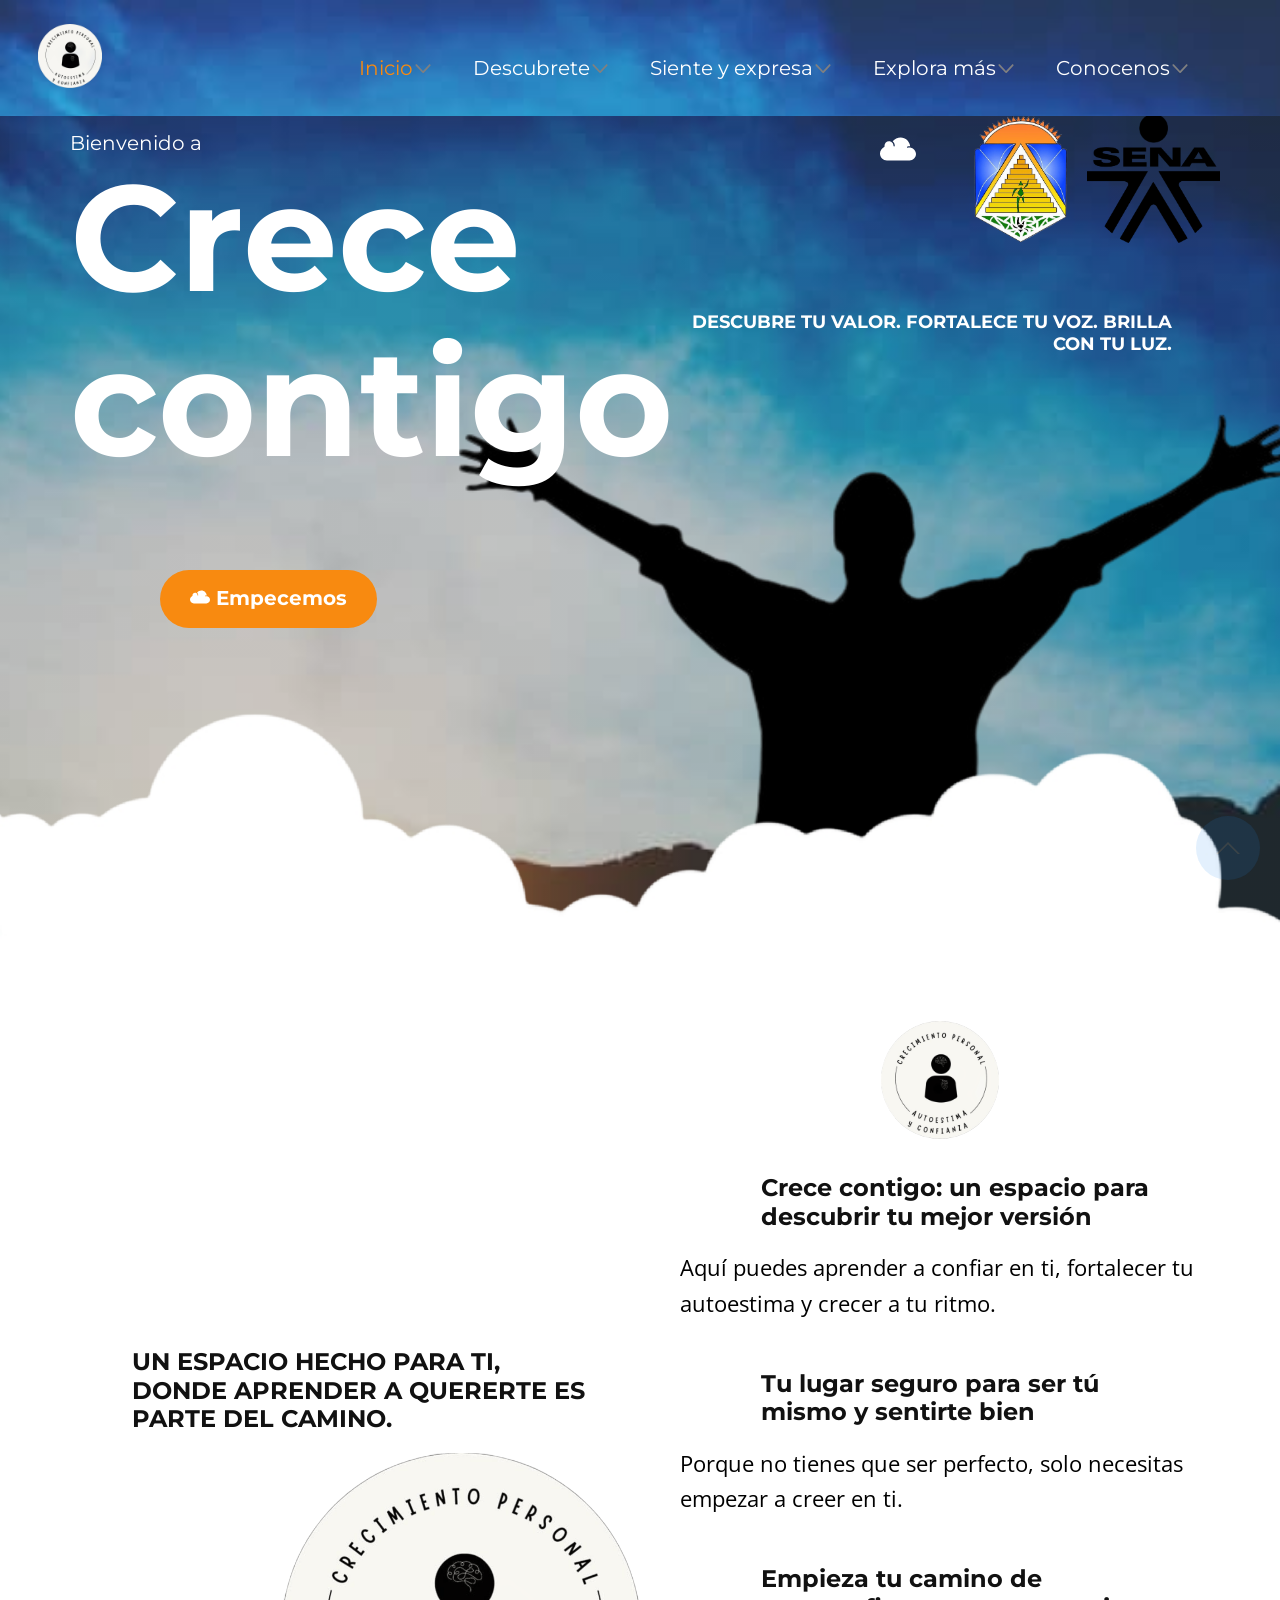
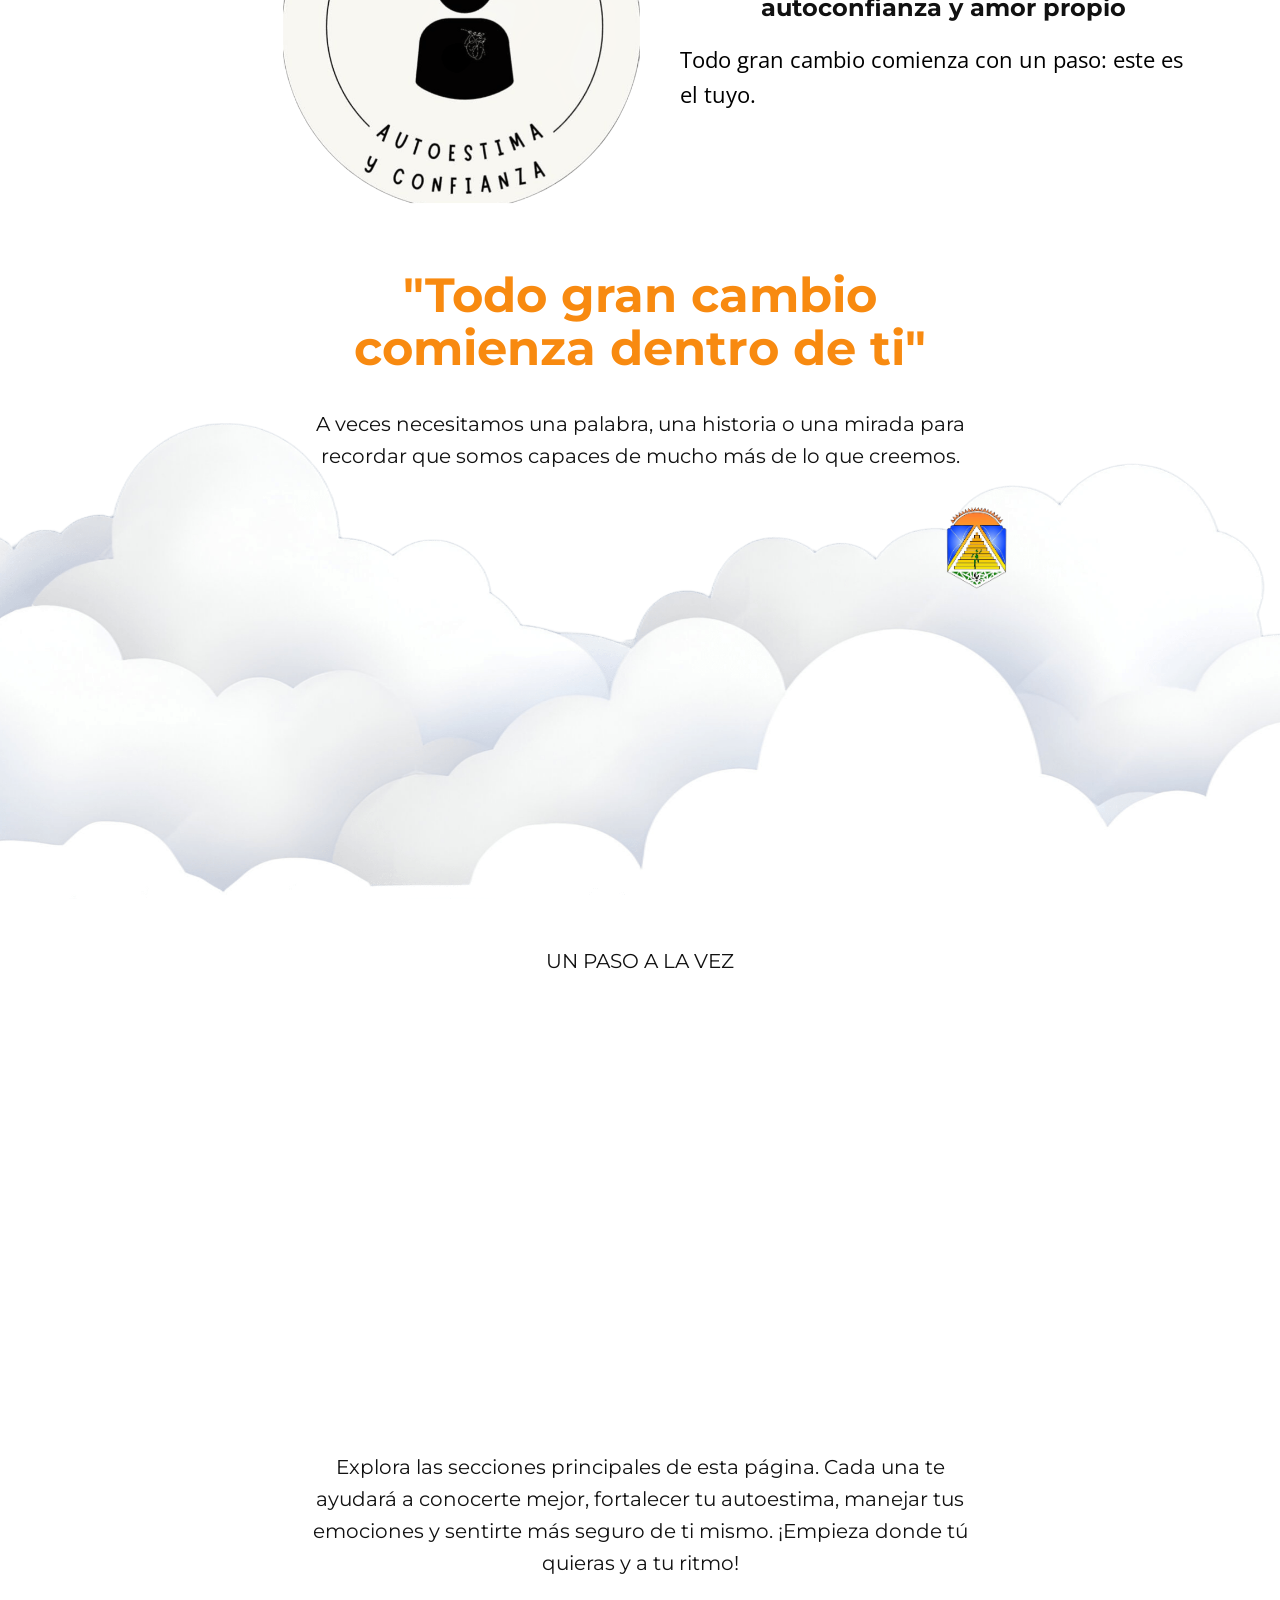
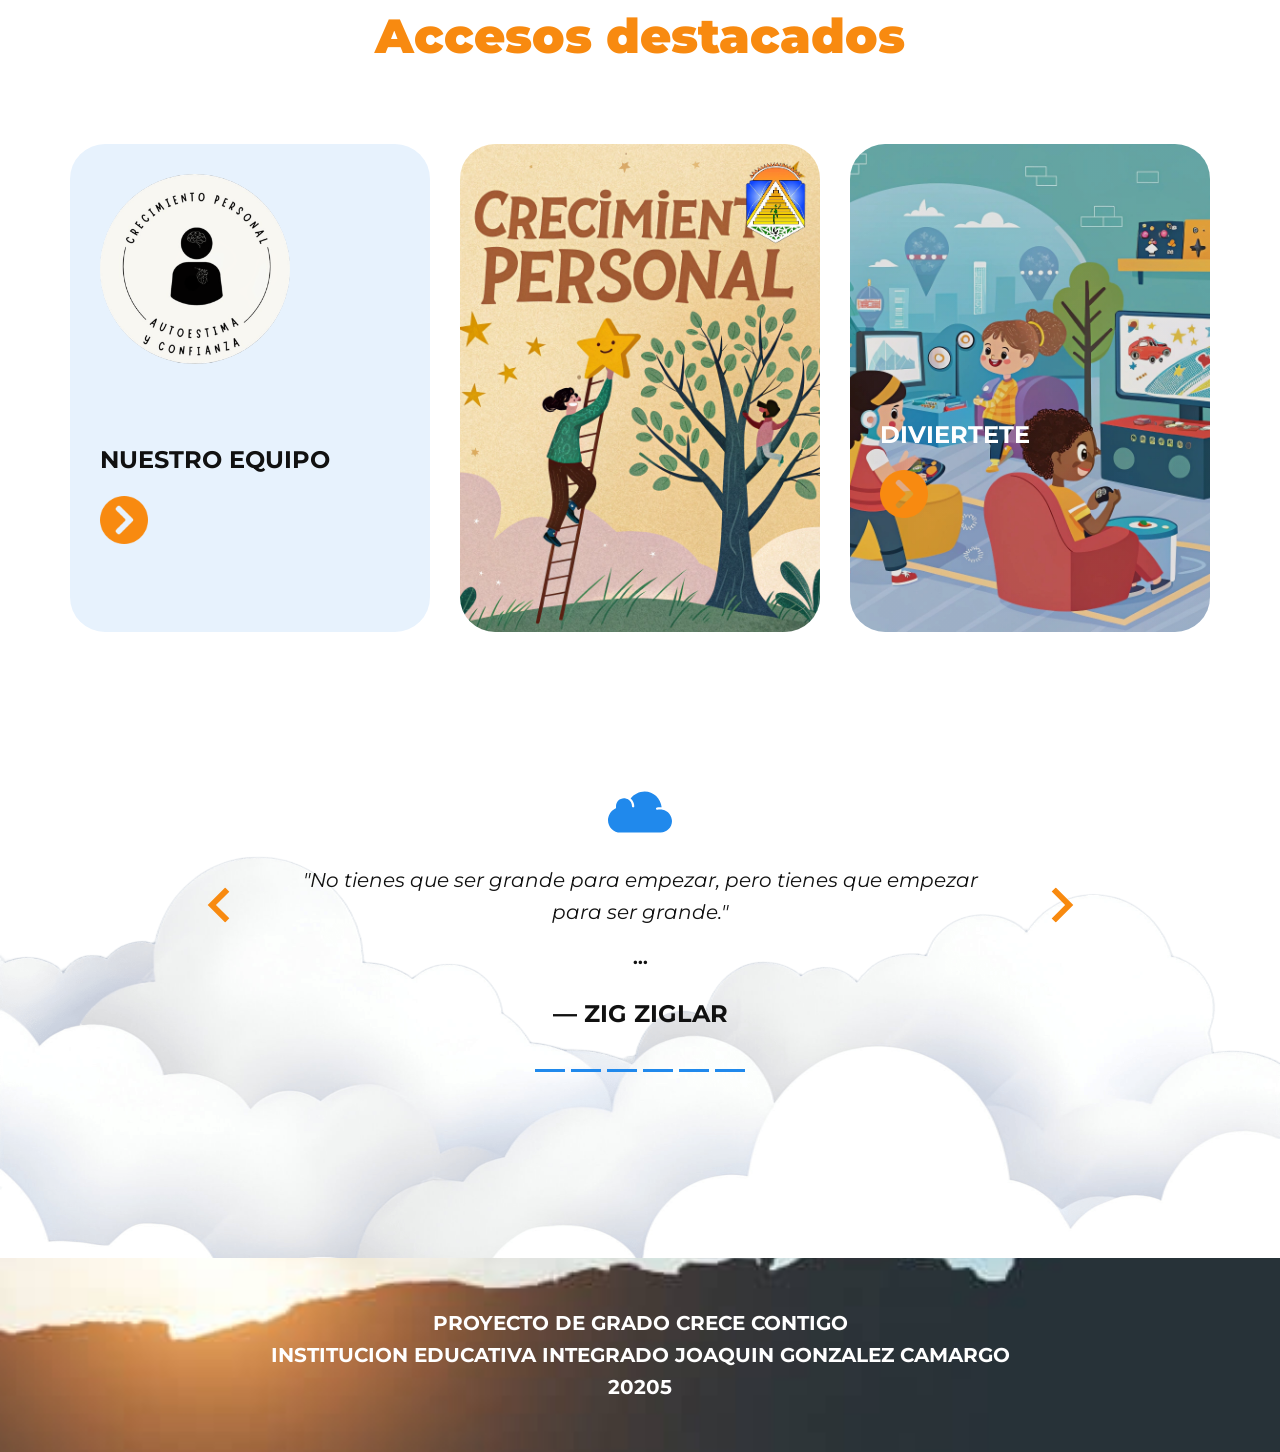
<file: index.html>
<!DOCTYPE html>
<html style="font-size: 16px;" lang="es"><head>
    <meta name="viewport" content="width=device-width, initial-scale=1.0">
    <meta charset="utf-8">
    <meta name="keywords" content="Crece contigo">
    <meta name="description" content="">
    <title>Inicio</title>
    <link rel="stylesheet" href="Styles.css" media="screen">
<link rel="stylesheet" href="index.css" media="screen">
    <script class="u-script" type="text/javascript" src="Java.js" defer=""></script>
    <script class="u-script" type="text/javascript" src="Javascript.js" defer=""></script>
    <meta name="generator" content="1">
    
    
    
    
    
    
    
    
    
    
    
    
    
    
    
    
    
    <link id="u-page-google-font" rel="stylesheet" href="https://fonts.googleapis.com/css2?display=swap&amp;family=Roboto:ital,wght@0,100;0,200;0,300;0,400;0,500;0,600;0,700;0,800;0,900;1,100;1,200;1,300;1,400;1,500;1,600;1,700;1,800;1,900&amp;family=Open+Sans:ital,wght@0,300;0,400;0,500;0,600;0,700;0,800;1,300;1,400;1,500;1,600;1,700;1,800&amp;family=Montserrat:ital,wght@0,100;0,200;0,300;0,400;0,500;0,600;0,700;0,800;0,900;1,100;1,200;1,300;1,400;1,500;1,600;1,700;1,800;1,900">
    <script type="application/ld+json"></script>
    <meta name="theme-color" content="#2089ec">
    <meta property="og:title" content="Inicio">
    <meta property="og:description" content="">
    <meta property="og:type" content="website">
    <link rel="canonical" href="/">
  <meta data-intl-tel-input-cdn-path="intlTelInput/"></head>
  <body data-home-page="https://crece-contigo-nuevo-final.nicepage.io/Inicio.html?version=f251a2a5-3f91-20c2-b6b8-d2f2d0a01623" data-home-page-title="Inicio" data-path-to-root="./" data-include-products="false" class="u-body u-clearfix u-xl-mode" data-lang="es"><header class="u-clearfix u-header u-image u-sticky u-sticky-4fe4 u-header" id="sec-fdf1"><div class="u-clearfix u-sheet u-valign-middle-md u-valign-middle-sm u-valign-middle-xs u-sheet-1">
        <a href="#" class="u-image u-logo u-image-1" data-image-width="640" data-image-height="640">
          <img src="images/logocmp.png" class="u-logo-image u-logo-image-1">
        </a>
        <nav class="u-dropdown-icon u-menu u-menu-dropdown u-offcanvas u-menu-1" role="navigation" data-responsive-from="MD">
          <div class="menu-collapse" style="font-size: 1.25rem; letter-spacing: 0px;">
            <a class="u-button-style u-custom-color u-custom-left-right-menu-spacing u-custom-padding-bottom u-custom-text-color u-custom-top-bottom-menu-spacing u-hamburger-link u-nav-link u-text-active-palette-1-base u-text-hover-palette-2-base" href="#" tabindex="-1" aria-label="Open menu" aria-controls="e5fe">
              <svg class="u-svg-link" viewBox="0 0 24 24"><use xlink:href="#menu-hamburger"></use></svg>
              <svg class="u-svg-content" version="1.1" id="menu-hamburger" viewBox="0 0 16 16" x="0px" y="0px" xmlns:xlink="http://www.w3.org/1999/xlink" xmlns="http://www.w3.org/2000/svg"><g><rect y="1" width="16" height="2"></rect><rect y="7" width="16" height="2"></rect><rect y="13" width="16" height="2"></rect>
</g></svg>
            </a>
          </div>
          <div class="u-custom-menu u-nav-container">
            <ul role="menubar" class="u-custom-font u-font-montserrat u-nav u-unstyled u-nav-1"><li role="none" class="u-nav-item"><a tabindex="-1" role="menuitem" class="u-button-style u-nav-link u-text-active-palette-2-base u-text-hover-palette-1-base u-text-white" href="index.html" aria-haspopup="true" style="padding: 10px 20px;">Inicio</a><div class="u-nav-popup"><ul role="menu" class="u-h-spacing-20 u-nav u-unstyled u-v-spacing-10" aria-label="Inicio menu"><li role="none" class="u-nav-item"><a tabindex="-1" role="menuitem" class="u-active-white u-button-style u-nav-link u-text-active-black u-text-black u-text-hover-black u-white" href="./#sec-ea2c" data-page-id="79108417">Todo cambio comienza dentro de ti</a>
</li><li role="none" class="u-nav-item"><a tabindex="-1" role="menuitem" class="u-active-white u-button-style u-nav-link u-text-active-black u-text-black u-text-hover-black u-white" href="./#sec-c515" data-page-id="79108417">Accesos destacados</a>
</li></ul>
</div>
</li><li role="none" class="u-nav-item"><a role="menuitem" class="u-button-style u-nav-link u-text-active-palette-2-base u-text-hover-palette-1-base u-text-white" href="Descubrete.html" style="padding: 10px 20px;">Descubrete</a><div class="u-nav-popup"><ul role="menu" class="u-h-spacing-20 u-nav u-unstyled u-v-spacing-10" aria-label="Descubrete menu"><li role="none" class="u-nav-item"><a tabindex="-1" role="menuitem" class="u-active-white u-button-style u-nav-link u-text-active-black u-text-black u-text-hover-black u-white" href="Descubrete.html#sec-4484" data-page-id="232547723">¿Que es la autoestima?</a>
</li><li role="none" class="u-nav-item"><a tabindex="-1" role="menuitem" class="u-active-white u-button-style u-nav-link u-text-active-black u-text-black u-text-hover-black u-white" href="Descubrete.html#sec-d410" data-page-id="232547723">Mi reflejo positivo</a>
</li><li role="none" class="u-nav-item"><a tabindex="-1" role="menuitem" class="u-active-white u-button-style u-nav-link u-text-active-black u-text-black u-text-hover-black u-white" href="Descubrete.html#sec-20c5" data-page-id="232547723">Reto de Autoestima</a>
</li><li role="none" class="u-nav-item"><a tabindex="-1" role="menuitem" class="u-active-white u-button-style u-nav-link u-text-active-black u-text-black u-text-hover-black u-white" href="Descubrete.html#sec-1a3b" data-page-id="232547723">Frase positiva</a>
</li></ul>
</div>
</li><li role="none" class="u-nav-item"><a role="menuitem" class="u-button-style u-nav-link u-text-active-palette-2-base u-text-hover-palette-1-base u-text-white" href="Siente-y-expresa.html" style="padding: 10px 20px;">Siente y expresa</a><div class="u-nav-popup"><ul role="menu" class="u-h-spacing-20 u-nav u-unstyled u-v-spacing-10" aria-label="Siente y expresa menu"><li role="none" class="u-nav-item"><a tabindex="-1" role="menuitem" class="u-active-white u-button-style u-nav-link u-text-active-black u-text-black u-text-hover-black u-white" href="Siente-y-expresa.html#sec-f88a" data-page-id="877425158">Formas de expresar lo que sientes</a>
</li><li role="none" class="u-nav-item"><a tabindex="-1" role="menuitem" class="u-active-white u-button-style u-nav-link u-text-active-black u-text-black u-text-hover-black u-white" href="Siente-y-expresa.html#sec-720f" data-page-id="877425158">¿Que son las emociones?</a>
</li><li role="none" class="u-nav-item"><a tabindex="-1" role="menuitem" class="u-active-white u-button-style u-nav-link u-text-active-black u-text-black u-text-hover-black u-white" href="Siente-y-expresa.html#sec-4c12" data-page-id="877425158">Testimonios</a>
</li><li role="none" class="u-nav-item"><a tabindex="-1" role="menuitem" class="u-active-white u-button-style u-nav-link u-text-active-black u-text-black u-text-hover-black u-white" href="Siente-y-expresa.html#sec-e314" data-page-id="877425158">Whatsapp</a>
</li></ul>
</div>
</li><li role="none" class="u-nav-item"><a role="menuitem" class="u-button-style u-nav-link u-text-active-palette-2-base u-text-hover-palette-1-base u-text-white" href="Explora-mas.html" style="padding: 10px 20px;">Explora más</a><div class="u-nav-popup"><ul role="menu" class="u-h-spacing-20 u-nav u-unstyled u-v-spacing-10" aria-label="Explora más menu"><li role="none" class="u-nav-item"><a tabindex="-1" role="menuitem" class="u-active-white u-button-style u-nav-link u-text-active-black u-text-black u-text-hover-black u-white" href="Explora-mas.html#sec-ed5d" data-page-id="291900789">Quiz</a>
</li><li role="none" class="u-nav-item"><a tabindex="-1" role="menuitem" class="u-active-white u-button-style u-nav-link u-text-active-black u-text-black u-text-hover-black u-white" href="Explora-mas.html#block-1" data-page-id="291900789">Reto del mes</a>
</li></ul>
</div>
</li><li role="none" class="u-nav-item"><a role="menuitem" class="u-button-style u-nav-link u-text-active-palette-2-base u-text-hover-palette-1-base u-text-white" href="Conocenos.html" style="padding: 10px 20px;">Conocenos</a><div class="u-nav-popup"><ul role="menu" class="u-h-spacing-20 u-nav u-unstyled u-v-spacing-10" aria-label="Conocenos menu"><li role="none" class="u-nav-item"><a tabindex="-1" role="menuitem" class="u-active-white u-button-style u-nav-link u-text-active-black u-text-black u-text-hover-black u-white" href="Conocenos.html#block-1" data-page-id="8979728">Nuestro equipo</a>
</li><li role="none" class="u-nav-item"><a tabindex="-1" role="menuitem" class="u-active-white u-button-style u-nav-link u-text-active-black u-text-black u-text-hover-black u-white" href="Conocenos.html#block-2" data-page-id="8979728">Nuestro fin</a>
</li></ul>
</div>
</li></ul>
          </div>
          <div class="u-custom-menu u-nav-container-collapse" id="e5fe" role="region" aria-label="Menu panel">
            <div class="u-black u-container-style u-inner-container-layout u-opacity u-opacity-95 u-sidenav">
              <div class="u-inner-container-layout u-sidenav-overflow">
                <div class="u-menu-close u-menu-close-1" tabindex="-1" aria-label="Close menu"></div>
                <ul class="u-align-center u-nav u-popupmenu-items u-unstyled u-nav-7" role="menubar"><li role="none" class="u-nav-item"><a tabindex="-1" role="menuitem" class="u-button-style u-nav-link" href="index.html" aria-haspopup="true">Inicio</a><div class="u-nav-popup"><ul role="menu" class="u-h-spacing-20 u-nav u-unstyled u-v-spacing-10" aria-label="Inicio menu"><li role="none" class="u-nav-item"><a tabindex="-1" role="menuitem" class="u-button-style u-nav-link" href="./#sec-ea2c" data-page-id="79108417">Todo cambio comienza dentro de ti</a>
</li><li role="none" class="u-nav-item"><a tabindex="-1" role="menuitem" class="u-button-style u-nav-link" href="./#sec-c515" data-page-id="79108417">Accesos destacados</a>
</li></ul>
</div>
</li><li role="none" class="u-nav-item"><a role="menuitem" class="u-button-style u-nav-link" href="Descubrete.html">Descubrete</a><div class="u-nav-popup"><ul role="menu" class="u-h-spacing-20 u-nav u-unstyled u-v-spacing-10" aria-label="Descubrete menu"><li role="none" class="u-nav-item"><a tabindex="-1" role="menuitem" class="u-button-style u-nav-link" href="Descubrete.html#sec-4484" data-page-id="232547723">¿Que es la autoestima?</a>
</li><li role="none" class="u-nav-item"><a tabindex="-1" role="menuitem" class="u-button-style u-nav-link" href="Descubrete.html#sec-d410" data-page-id="232547723">Mi reflejo positivo</a>
</li><li role="none" class="u-nav-item"><a tabindex="-1" role="menuitem" class="u-button-style u-nav-link" href="Descubrete.html#sec-20c5" data-page-id="232547723">Reto de Autoestima</a>
</li><li role="none" class="u-nav-item"><a tabindex="-1" role="menuitem" class="u-button-style u-nav-link" href="Descubrete.html#sec-1a3b" data-page-id="232547723">Frase positiva</a>
</li></ul>
</div>
</li><li role="none" class="u-nav-item"><a role="menuitem" class="u-button-style u-nav-link" href="Siente-y-expresa.html">Siente y expresa</a><div class="u-nav-popup"><ul role="menu" class="u-h-spacing-20 u-nav u-unstyled u-v-spacing-10" aria-label="Siente y expresa menu"><li role="none" class="u-nav-item"><a tabindex="-1" role="menuitem" class="u-button-style u-nav-link" href="Siente-y-expresa.html#sec-f88a" data-page-id="877425158">Formas de expresar lo que sientes</a>
</li><li role="none" class="u-nav-item"><a tabindex="-1" role="menuitem" class="u-button-style u-nav-link" href="Siente-y-expresa.html#sec-720f" data-page-id="877425158">¿Que son las emociones?</a>
</li><li role="none" class="u-nav-item"><a tabindex="-1" role="menuitem" class="u-button-style u-nav-link" href="Siente-y-expresa.html#sec-4c12" data-page-id="877425158">Testimonios</a>
</li><li role="none" class="u-nav-item"><a tabindex="-1" role="menuitem" class="u-button-style u-nav-link" href="Siente-y-expresa.html#sec-e314" data-page-id="877425158">Whatsapp</a>
</li></ul>
</div>
</li><li role="none" class="u-nav-item"><a role="menuitem" class="u-button-style u-nav-link" href="Explora-mas.html">Explora más</a><div class="u-nav-popup"><ul role="menu" class="u-h-spacing-20 u-nav u-unstyled u-v-spacing-10" aria-label="Explora más menu"><li role="none" class="u-nav-item"><a tabindex="-1" role="menuitem" class="u-button-style u-nav-link" href="Explora-mas.html#sec-ed5d" data-page-id="291900789">Quiz</a>
</li><li role="none" class="u-nav-item"><a tabindex="-1" role="menuitem" class="u-button-style u-nav-link" href="Explora-mas.html#block-1" data-page-id="291900789">Reto del mes</a>
</li></ul>
</div>
</li><li role="none" class="u-nav-item"><a role="menuitem" class="u-button-style u-nav-link" href="Conocenos.html">Conocenos</a><div class="u-nav-popup"><ul role="menu" class="u-h-spacing-20 u-nav u-unstyled u-v-spacing-10" aria-label="Conocenos menu"><li role="none" class="u-nav-item"><a tabindex="-1" role="menuitem" class="u-button-style u-nav-link" href="Conocenos.html#block-1" data-page-id="8979728">Nuestro equipo</a>
</li><li role="none" class="u-nav-item"><a tabindex="-1" role="menuitem" class="u-button-style u-nav-link" href="Conocenos.html#block-2" data-page-id="8979728">Nuestro fin</a>
</li></ul>
</div>
</li></ul>
              </div>
            </div>
            <div class="u-black u-menu-overlay u-opacity u-opacity-70"></div>
          </div>
          <style class="menu-style">@media (max-width: 939px) {
                    [data-responsive-from="MD"] .u-nav-container {
                        display: none;
                    }
                    [data-responsive-from="MD"] .menu-collapse {
                        display: block;
                    }
                }</style>
        </nav>
      </div></header>
    <section class="skrollable u-clearfix u-image u-shading u-valign-bottom-sm u-section-1" id="sec-bdc0">
      <div class="custom-expanded data-layout-selected u-clearfix u-layout-wrap u-layout-wrap-1">
        <div class="u-layout">
          <div class="u-layout-row">
            <div class="u-container-align-left u-container-style u-layout-cell u-size-30 u-layout-cell-1" data-animation-name="customAnimationIn" data-animation-duration="2000" data-animation-delay="0">
              <div class="u-container-layout u-valign-top u-container-layout-1">
                <h5 class="u-align-left u-text u-text-body-alt-color u-text-default u-text-1">Bienvenido a<br style="">
                </h5>
              </div>
            </div>
            <div class="u-align-right u-container-align-right u-container-align-right-lg u-container-align-right-xl u-container-style u-layout-cell u-size-30 u-layout-cell-2" data-animation-name="customAnimationIn" data-animation-duration="2000" data-animation-delay="0">
              <div class="u-container-layout u-container-layout-2"><span class="u-align-right u-icon u-text-white u-icon-1"><svg class="u-svg-link" preserveAspectRatio="xMidYMin slice" viewBox="0 0 56 56" style=""><use xlink:href="#svg-c31d"></use></svg><svg class="u-svg-content" viewBox="0 0 56 56" x="0px" y="0px" id="svg-c31d" style="enable-background:new 0 0 56 56;"><path d="M25,46H10.845C4.865,46,0,41.135,0,35.154C0,31,2.705,26.688,6.433,24.901L7,24.63V24c0-0.127,0.008-0.256,0.015-0.386
	l0.009-0.16l-0.012-0.21C7.006,23.163,7,23.082,7,23c0-3.859,3.141-7,7-7c0.309,0,0.614,0.027,0.917,0.067
	c0.078,0.01,0.156,0.023,0.233,0.036c0.267,0.044,0.53,0.102,0.789,0.177c0.035,0.01,0.071,0.017,0.106,0.027
	c0.285,0.087,0.563,0.197,0.835,0.321c0.071,0.032,0.14,0.067,0.21,0.101c0.24,0.119,0.475,0.249,0.702,0.396
	C19.719,18.373,21,20.538,21,23c0,0.553,0.447,1,1,1s1-0.447,1-1c0-2.754-1.246-5.219-3.2-6.871C22.667,12.379,27.388,10,32.085,10
	c7.745,0,14.177,6.135,14.848,13.888c-1.022-0.072-2.552-0.109-4.083,0.124c-0.546,0.083-0.921,0.593-0.838,1.139
	c0.075,0.495,0.501,0.85,0.987,0.85c0.05,0,0.101-0.004,0.151-0.012c2.227-0.337,4.548-0.021,4.684-0.002
	C52.49,26.872,56,31.161,56,35.972C56,41.501,51.501,46,45.972,46H33H25z"></path></svg></span>
              </div>
            </div>
          </div>
        </div>
      </div>
      <h6 class="u-align-right u-text u-text-body-alt-color u-text-2">Descubre tu valor. Fortalece tu voz. Brilla con tu luz. </h6>
      <img class="u-image u-image-default u-image-1" src="images/perfilcmp.png" alt="" data-image-width="1920" data-image-height="1914">
      <img class="u-expanded-width u-image u-image-default u-image-2" src="images/nubesblancascmp.png" alt="" data-image-width="1920" data-image-height="954">
      <h1 class="u-text u-text-body-alt-color u-text-3" data-animation-name="customAnimationIn" data-animation-duration="2000" data-animation-delay="0">Crece contigo </h1>
      <img class="u-image u-image-contain u-image-default u-preserve-proportions u-image-3" src="images/integradocmp.png" alt="" data-image-width="810" data-image-height="810">
      <img class="u-image u-image-contain u-image-default u-preserve-proportions u-image-4" src="images/senacmp.png" alt="" data-image-width="1611" data-image-height="1566">
      <a href="./#sec-ea2c" data-page-id="79108417" class="u-border-none u-btn u-button-style u-custom-font u-font-montserrat u-palette-2-base u-btn-1"><span class="u-icon"><svg class="u-svg-content" viewBox="0 0 56 56" x="0px" y="0px" style="width: 1em; height: 1em;"><path d="M25,46H10.845C4.865,46,0,41.135,0,35.154C0,31,2.705,26.688,6.433,24.901L7,24.63V24c0-0.127,0.008-0.256,0.015-0.386
	l0.009-0.16l-0.012-0.21C7.006,23.163,7,23.082,7,23c0-3.859,3.141-7,7-7c0.309,0,0.614,0.027,0.917,0.067
	c0.078,0.01,0.156,0.023,0.233,0.036c0.267,0.044,0.53,0.102,0.789,0.177c0.035,0.01,0.071,0.017,0.106,0.027
	c0.285,0.087,0.563,0.197,0.835,0.321c0.071,0.032,0.14,0.067,0.21,0.101c0.24,0.119,0.475,0.249,0.702,0.396
	C19.719,18.373,21,20.538,21,23c0,0.553,0.447,1,1,1s1-0.447,1-1c0-2.754-1.246-5.219-3.2-6.871C22.667,12.379,27.388,10,32.085,10
	c7.745,0,14.177,6.135,14.848,13.888c-1.022-0.072-2.552-0.109-4.083,0.124c-0.546,0.083-0.921,0.593-0.838,1.139
	c0.075,0.495,0.501,0.85,0.987,0.85c0.05,0,0.101-0.004,0.151-0.012c2.227-0.337,4.548-0.021,4.684-0.002
	C52.49,26.872,56,31.161,56,35.972C56,41.501,51.501,46,45.972,46H33H25z"></path></svg></span>&nbsp;Empecemos
      </a>
    </section>
    <section class="u-clearfix u-section-2" id="sec-784c">
      <div class="u-clearfix u-sheet u-valign-bottom-sm u-valign-bottom-xl u-valign-middle-lg u-valign-top-xs u-sheet-1">
        <div class="data-layout-selected u-clearfix u-expanded-width u-layout-wrap u-layout-wrap-1">
          <div class="u-layout">
            <div class="u-layout-row">
              <div class="u-container-style u-layout-cell u-size-30 u-layout-cell-1">
                <div class="u-container-layout u-valign-bottom-lg u-valign-bottom-sm u-valign-bottom-xs u-container-layout-1">
                  <h2 class="u-align-center u-text u-text-palette-2-base u-text-1" data-animation-name="customAnimationIn" data-animation-duration="2000" data-animation-delay="0">Descubre Valora y avanza </h2>
                  <h4 class="u-text u-text-2"> Un espacio hecho para ti, donde aprender a quererte es parte del camino.</h4>
                  <img class="custom-expanded u-image u-image-default u-image-1" src="images/logocmp.png" alt="" data-image-width="640" data-image-height="640">
                </div>
              </div>
              <div class="u-container-style u-layout-cell u-size-30 u-layout-cell-2">
                <div class="u-container-layout u-container-layout-2">
                  <img class="u-image u-image-circle u-image-contain u-preserve-proportions u-image-2" src="images/logocmp.png" alt="" data-image-width="640" data-image-height="640">
                  <div class="custom-expanded u-list u-list-1">
                    <div class="u-repeater u-repeater-1">
                      <div class="u-container-style u-list-item u-repeater-item">
                        <div class="u-container-layout u-similar-container u-container-layout-3">
                          <h3 class="u-text u-text-default u-text-grey-15 u-text-3" data-animation-name="flipIn" data-animation-duration="2000" data-animation-delay="0" data-animation-direction="X"><span class="u-icon u-text-palette-2-base"><svg class="u-svg-content" viewBox="0 0 49.94 49.94" x="0px" y="0px" style="width: 1em; height: 1em;"><path d="M48.856,22.73c0.983-0.958,1.33-2.364,0.906-3.671c-0.425-1.307-1.532-2.24-2.892-2.438l-12.092-1.757
	c-0.515-0.075-0.96-0.398-1.19-0.865L28.182,3.043c-0.607-1.231-1.839-1.996-3.212-1.996c-1.372,0-2.604,0.765-3.211,1.996
	L16.352,14c-0.23,0.467-0.676,0.79-1.191,0.865L3.069,16.622c-1.359,0.197-2.467,1.131-2.892,2.438
	c-0.424,1.307-0.077,2.713,0.906,3.671l8.749,8.528c0.373,0.364,0.544,0.888,0.456,1.4L8.224,44.701
	c-0.183,1.06,0.095,2.091,0.781,2.904c1.066,1.267,2.927,1.653,4.415,0.871l10.814-5.686c0.452-0.237,1.021-0.235,1.472,0
	l10.815,5.686c0.526,0.277,1.087,0.417,1.666,0.417c1.057,0,2.059-0.47,2.748-1.288c0.687-0.813,0.964-1.846,0.781-2.904
	l-2.065-12.042c-0.088-0.513,0.083-1.036,0.456-1.4L48.856,22.73z"></path></svg></span>&nbsp;
                          </h3>
                          <h5 class="u-text u-text-4"> Crece contigo: un espacio para descubrir tu mejor versión</h5>
                          <p class="u-text u-text-black u-text-5"> Aquí puedes aprender a confiar en ti, fortalecer tu autoestima y crecer a tu ritmo.</p>
                        </div>
                      </div>
                      <div class="u-container-style u-list-item u-repeater-item">
                        <div class="u-container-layout u-similar-container u-container-layout-4">
                          <h3 class="u-text u-text-default u-text-grey-15 u-text-6" data-animation-name="flipIn" data-animation-duration="2000" data-animation-delay="0" data-animation-direction="X"><span class="u-icon u-text-palette-2-base"><svg class="u-svg-content" viewBox="0 0 51.997 51.997" x="0px" y="0px" style="width: 1em; height: 1em;"><path d="M51.911,16.242C51.152,7.888,45.239,1.827,37.839,1.827c-4.93,0-9.444,2.653-11.984,6.905
	c-2.517-4.307-6.846-6.906-11.697-6.906c-7.399,0-13.313,6.061-14.071,14.415c-0.06,0.369-0.306,2.311,0.442,5.478
	c1.078,4.568,3.568,8.723,7.199,12.013l18.115,16.439l18.426-16.438c3.631-3.291,6.121-7.445,7.199-12.014
	C52.216,18.553,51.97,16.611,51.911,16.242z"></path></svg></span>&nbsp; 
                          </h3>
                          <h5 class="u-text u-text-7"> Tu lugar s​​​​eguro para ser tú mismo y sentirte bien</h5>
                          <p class="u-text u-text-black u-text-8"> Porque no tienes que ser perfecto, solo necesitas empezar a creer en ti. </p>
                        </div>
                      </div>
                      <div class="u-container-style u-list-item u-repeater-item">
                        <div class="u-container-layout u-similar-container u-container-layout-5">
                          <h3 class="u-text u-text-default u-text-grey-15 u-text-9" data-animation-name="flipIn" data-animation-duration="2000" data-animation-delay="0" data-animation-direction="X"><span class="u-icon u-text-palette-2-base"><svg class="u-svg-content" viewBox="0 0 56 56" x="0px" y="0px" style="width: 1em; height: 1em;"><path d="M25,46H10.845C4.865,46,0,41.135,0,35.154C0,31,2.705,26.688,6.433,24.901L7,24.63V24c0-0.127,0.008-0.256,0.015-0.386
	l0.009-0.16l-0.012-0.21C7.006,23.163,7,23.082,7,23c0-3.859,3.141-7,7-7c0.309,0,0.614,0.027,0.917,0.067
	c0.078,0.01,0.156,0.023,0.233,0.036c0.267,0.044,0.53,0.102,0.789,0.177c0.035,0.01,0.071,0.017,0.106,0.027
	c0.285,0.087,0.563,0.197,0.835,0.321c0.071,0.032,0.14,0.067,0.21,0.101c0.24,0.119,0.475,0.249,0.702,0.396
	C19.719,18.373,21,20.538,21,23c0,0.553,0.447,1,1,1s1-0.447,1-1c0-2.754-1.246-5.219-3.2-6.871C22.667,12.379,27.388,10,32.085,10
	c7.745,0,14.177,6.135,14.848,13.888c-1.022-0.072-2.552-0.109-4.083,0.124c-0.546,0.083-0.921,0.593-0.838,1.139
	c0.075,0.495,0.501,0.85,0.987,0.85c0.05,0,0.101-0.004,0.151-0.012c2.227-0.337,4.548-0.021,4.684-0.002
	C52.49,26.872,56,31.161,56,35.972C56,41.501,51.501,46,45.972,46H33H25z"></path></svg></span>&nbsp;
                          </h3>
                          <h5 class="u-text u-text-10"> Empieza tu camino de autoconfianza y amor propio</h5>
                          <p class="u-text u-text-black u-text-11"> Todo gran cambio comienza con un paso: este es el tuyo.</p>
                        </div>
                      </div>
                    </div>
                  </div>
                </div>
              </div>
            </div>
          </div>
        </div>
      </div>
    </section>
    <section class="u-align-center u-clearfix u-container-align-center u-image u-section-3" id="sec-ea2c">
      <div class="u-clearfix u-sheet u-valign-middle-sm u-sheet-1">
        <h2 class="u-text u-text-palette-2-base u-text-1"> "Todo gran cambio comienza dentro de ti" </h2>
        <p class="u-custom-font u-font-montserrat u-text u-text-2"> A veces necesitamos una palabra, una historia o una mirada para recordar que somos capaces de mucho más de lo que creemos.</p>
        <div class="u-video u-video-1">
          <div class="embed-responsive embed-responsive-1">
            <iframe style="position: absolute;top: 0;left: 0;width: 100%;height: 100%;" class="embed-responsive-item" src="https://www.youtube.com/embed/4Sj9jsLYFqg?mute=0&amp;showinfo=0&amp;controls=1&amp;start=0" frameborder="0" allowfullscreen=""></iframe>
          </div>
        </div>
        <img class="u-image u-image-contain u-image-default u-preserve-proportions u-image-1" src="images/integradocmp.png" alt="" data-image-width="810" data-image-height="810">
      </div>
    </section>
    <section class="u-align-left u-clearfix u-container-align-left-lg u-container-align-left-md u-container-align-left-sm u-container-align-left-xl u-section-4" id="sec-c515">
      <div class="u-clearfix u-sheet u-valign-middle-lg u-sheet-1">
        <h5 class="u-align-center u-text u-text-default u-text-1">Un paso a la vez</h5>
        <div class="u-expanded-width u-list u-list-1">
          <div class="u-repeater u-repeater-1">
            <div class="u-container-style u-effect-hover-zoom u-image-round u-list-item u-radius u-repeater-item u-shading u-list-item-1" data-image-width="1920" data-image-height="1526" data-animation-name="customAnimationIn" data-animation-duration="1000" data-animation-delay="0">
              <div class="u-background-effect u-expanded">
                <div class="u-background-effect-image u-expanded u-image u-shading u-image-1"></div>
              </div>
              <div class="u-container-layout u-similar-container u-container-layout-1">
                <h4 class="u-align-left u-text u-text-2">01</h4>
                <p class="u-align-center u-custom-font u-font-montserrat u-hover-feature u-text u-text-3"><span class="u-icon" data-animation-name="" data-animation-duration="0" data-animation-delay="0" data-animation-direction=""><svg class="u-svg-content" viewBox="0 0 56 56" x="0px" y="0px" style="width: 1em; height: 1em;"><path d="M25,46H10.845C4.865,46,0,41.135,0,35.154C0,31,2.705,26.688,6.433,24.901L7,24.63V24c0-0.127,0.008-0.256,0.015-0.386
	l0.009-0.16l-0.012-0.21C7.006,23.163,7,23.082,7,23c0-3.859,3.141-7,7-7c0.309,0,0.614,0.027,0.917,0.067
	c0.078,0.01,0.156,0.023,0.233,0.036c0.267,0.044,0.53,0.102,0.789,0.177c0.035,0.01,0.071,0.017,0.106,0.027
	c0.285,0.087,0.563,0.197,0.835,0.321c0.071,0.032,0.14,0.067,0.21,0.101c0.24,0.119,0.475,0.249,0.702,0.396
	C19.719,18.373,21,20.538,21,23c0,0.553,0.447,1,1,1s1-0.447,1-1c0-2.754-1.246-5.219-3.2-6.871C22.667,12.379,27.388,10,32.085,10
	c7.745,0,14.177,6.135,14.848,13.888c-1.022-0.072-2.552-0.109-4.083,0.124c-0.546,0.083-0.921,0.593-0.838,1.139
	c0.075,0.495,0.501,0.85,0.987,0.85c0.05,0,0.101-0.004,0.151-0.012c2.227-0.337,4.548-0.021,4.684-0.002
	C52.49,26.872,56,31.161,56,35.972C56,41.501,51.501,46,45.972,46H33H25z"></path></svg></span>&nbsp;​¿Qué es la autoestima?
                </p>
                <a href="#sec-fc85" class="u-active-white u-border-2 u-border-grey-75 u-btn u-button-style u-custom-font u-dialog-link u-font-montserrat u-hover-palette-2-base u-palette-1-base u-radius u-btn-1" title="¿Que es la autoestima?"><span class="u-icon"><svg class="u-svg-content" viewBox="0 0 30.727 30.727" x="0px" y="0px" style="width: 1em; height: 1em;"><path d="M29.994,10.183L15.363,24.812L0.733,10.184c-0.977-0.978-0.977-2.561,0-3.536c0.977-0.977,2.559-0.976,3.536,0   l11.095,11.093L26.461,6.647c0.977-0.976,2.559-0.976,3.535,0C30.971,7.624,30.971,9.206,29.994,10.183z"></path></svg></span>&nbsp;Ver mas
                </a>
              </div>
            </div>
            <div class="u-container-style u-effect-hover-zoom u-image-round u-list-item u-radius u-repeater-item u-shading u-list-item-2" data-image-width="750" data-image-height="1000" data-animation-name="customAnimationIn" data-animation-duration="1000" data-animation-delay="0">
              <div class="u-background-effect u-expanded">
                <div class="u-background-effect-image u-expanded u-image u-shading u-image-2"></div>
              </div>
              <div class="u-container-layout u-similar-container u-container-layout-2">
                <h4 class="u-align-left u-text u-text-4">02</h4>
                <p class="u-align-center u-custom-font u-font-montserrat u-hover-feature u-text u-text-5"><span class="u-icon"><svg class="u-svg-content" viewBox="0 0 56 56" x="0px" y="0px" style="width: 1em; height: 1em;"><path d="M25,46H10.845C4.865,46,0,41.135,0,35.154C0,31,2.705,26.688,6.433,24.901L7,24.63V24c0-0.127,0.008-0.256,0.015-0.386
	l0.009-0.16l-0.012-0.21C7.006,23.163,7,23.082,7,23c0-3.859,3.141-7,7-7c0.309,0,0.614,0.027,0.917,0.067
	c0.078,0.01,0.156,0.023,0.233,0.036c0.267,0.044,0.53,0.102,0.789,0.177c0.035,0.01,0.071,0.017,0.106,0.027
	c0.285,0.087,0.563,0.197,0.835,0.321c0.071,0.032,0.14,0.067,0.21,0.101c0.24,0.119,0.475,0.249,0.702,0.396
	C19.719,18.373,21,20.538,21,23c0,0.553,0.447,1,1,1s1-0.447,1-1c0-2.754-1.246-5.219-3.2-6.871C22.667,12.379,27.388,10,32.085,10
	c7.745,0,14.177,6.135,14.848,13.888c-1.022-0.072-2.552-0.109-4.083,0.124c-0.546,0.083-0.921,0.593-0.838,1.139
	c0.075,0.495,0.501,0.85,0.987,0.85c0.05,0,0.101-0.004,0.151-0.012c2.227-0.337,4.548-0.021,4.684-0.002
	C52.49,26.872,56,31.161,56,35.972C56,41.501,51.501,46,45.972,46H33H25z"></path></svg></span>&nbsp;​¿Cómo ganar confianza?
                </p>
                <a href="#sec-cce5" class="u-active-white u-border-2 u-border-grey-75 u-btn u-button-style u-custom-font u-dialog-link u-font-montserrat u-hover-palette-2-base u-palette-1-base u-radius u-btn-2"><span class="u-icon"><svg class="u-svg-content" viewBox="0 0 30.727 30.727" x="0px" y="0px" style="width: 1em; height: 1em;"><path d="M29.994,10.183L15.363,24.812L0.733,10.184c-0.977-0.978-0.977-2.561,0-3.536c0.977-0.977,2.559-0.976,3.536,0   l11.095,11.093L26.461,6.647c0.977-0.976,2.559-0.976,3.535,0C30.971,7.624,30.971,9.206,29.994,10.183z"></path></svg></span>&nbsp;Ver mas
                </a>
              </div>
            </div>
            <div class="u-container-style u-effect-hover-zoom u-image-round u-list-item u-radius u-repeater-item u-shading u-list-item-3" data-image-width="185" data-image-height="272" data-animation-name="customAnimationIn" data-animation-duration="1000" data-animation-delay="0">
              <div class="u-background-effect u-expanded">
                <div class="u-background-effect-image u-expanded u-image u-shading u-image-3"></div>
              </div>
              <div class="u-container-layout u-similar-container u-container-layout-3">
                <h4 class="u-align-left u-text u-text-6">03</h4>
                <p class="u-align-center u-custom-font u-font-montserrat u-hover-feature u-text u-text-7"><span class="u-icon"><svg class="u-svg-content" viewBox="0 0 56 56" x="0px" y="0px" style="width: 1em; height: 1em;"><path d="M25,46H10.845C4.865,46,0,41.135,0,35.154C0,31,2.705,26.688,6.433,24.901L7,24.63V24c0-0.127,0.008-0.256,0.015-0.386
	l0.009-0.16l-0.012-0.21C7.006,23.163,7,23.082,7,23c0-3.859,3.141-7,7-7c0.309,0,0.614,0.027,0.917,0.067
	c0.078,0.01,0.156,0.023,0.233,0.036c0.267,0.044,0.53,0.102,0.789,0.177c0.035,0.01,0.071,0.017,0.106,0.027
	c0.285,0.087,0.563,0.197,0.835,0.321c0.071,0.032,0.14,0.067,0.21,0.101c0.24,0.119,0.475,0.249,0.702,0.396
	C19.719,18.373,21,20.538,21,23c0,0.553,0.447,1,1,1s1-0.447,1-1c0-2.754-1.246-5.219-3.2-6.871C22.667,12.379,27.388,10,32.085,10
	c7.745,0,14.177,6.135,14.848,13.888c-1.022-0.072-2.552-0.109-4.083,0.124c-0.546,0.083-0.921,0.593-0.838,1.139
	c0.075,0.495,0.501,0.85,0.987,0.85c0.05,0,0.101-0.004,0.151-0.012c2.227-0.337,4.548-0.021,4.684-0.002
	C52.49,26.872,56,31.161,56,35.972C56,41.501,51.501,46,45.972,46H33H25z"></path></svg></span>&nbsp;​¿Qué hacer cuando me siento mal?
                </p>
                <a href="#sec-08f0" class="u-active-white u-border-2 u-border-grey-75 u-btn u-button-style u-custom-font u-dialog-link u-font-montserrat u-hover-palette-2-base u-palette-1-base u-radius u-btn-3"><span class="u-icon"><svg class="u-svg-content" viewBox="0 0 30.727 30.727" x="0px" y="0px" style="width: 1em; height: 1em;"><path d="M29.994,10.183L15.363,24.812L0.733,10.184c-0.977-0.978-0.977-2.561,0-3.536c0.977-0.977,2.559-0.976,3.536,0   l11.095,11.093L26.461,6.647c0.977-0.976,2.559-0.976,3.535,0C30.971,7.624,30.971,9.206,29.994,10.183z"></path></svg></span>&nbsp;Ver mas
                </a>
              </div>
            </div>
            <div class="u-container-style u-effect-hover-zoom u-image-round u-list-item u-radius u-repeater-item u-shading u-list-item-4" data-image-width="1920" data-image-height="2546" data-animation-name="customAnimationIn" data-animation-duration="1000" data-animation-delay="0">
              <div class="u-background-effect u-expanded">
                <div class="u-background-effect-image u-expanded u-image u-shading u-image-4"></div>
              </div>
              <div class="u-container-layout u-similar-container u-container-layout-4">
                <h4 class="u-align-left u-text u-text-8">04</h4>
                <p class="u-align-center u-custom-font u-font-montserrat u-hover-feature u-text u-text-9"><span class="u-icon"><svg class="u-svg-content" viewBox="0 0 56 56" x="0px" y="0px" style="width: 1em; height: 1em;"><path d="M25,46H10.845C4.865,46,0,41.135,0,35.154C0,31,2.705,26.688,6.433,24.901L7,24.63V24c0-0.127,0.008-0.256,0.015-0.386
	l0.009-0.16l-0.012-0.21C7.006,23.163,7,23.082,7,23c0-3.859,3.141-7,7-7c0.309,0,0.614,0.027,0.917,0.067
	c0.078,0.01,0.156,0.023,0.233,0.036c0.267,0.044,0.53,0.102,0.789,0.177c0.035,0.01,0.071,0.017,0.106,0.027
	c0.285,0.087,0.563,0.197,0.835,0.321c0.071,0.032,0.14,0.067,0.21,0.101c0.24,0.119,0.475,0.249,0.702,0.396
	C19.719,18.373,21,20.538,21,23c0,0.553,0.447,1,1,1s1-0.447,1-1c0-2.754-1.246-5.219-3.2-6.871C22.667,12.379,27.388,10,32.085,10
	c7.745,0,14.177,6.135,14.848,13.888c-1.022-0.072-2.552-0.109-4.083,0.124c-0.546,0.083-0.921,0.593-0.838,1.139
	c0.075,0.495,0.501,0.85,0.987,0.85c0.05,0,0.101-0.004,0.151-0.012c2.227-0.337,4.548-0.021,4.684-0.002
	C52.49,26.872,56,31.161,56,35.972C56,41.501,51.501,46,45.972,46H33H25z"></path></svg></span>&nbsp;​Zona de juegos y retos
                </p>
                <a href="#sec-9f07" class="u-active-white u-border-2 u-border-grey-75 u-btn u-button-style u-custom-font u-dialog-link u-font-montserrat u-hover-palette-2-base u-palette-1-base u-radius u-btn-4"><span class="u-icon"><svg class="u-svg-content" viewBox="0 0 30.727 30.727" x="0px" y="0px" style="width: 1em; height: 1em;"><path d="M29.994,10.183L15.363,24.812L0.733,10.184c-0.977-0.978-0.977-2.561,0-3.536c0.977-0.977,2.559-0.976,3.536,0   l11.095,11.093L26.461,6.647c0.977-0.976,2.559-0.976,3.535,0C30.971,7.624,30.971,9.206,29.994,10.183z"></path></svg></span>&nbsp;Ver mas
                </a>
              </div>
            </div>
          </div>
        </div>
        <p class="u-align-center u-custom-font u-font-montserrat u-text u-text-10"> Explora las secciones principales de esta página. Cada una te ayudará a conocerte mejor, fortalecer tu autoestima, manejar tus emociones y sentirte más seguro de ti mismo. ¡Empieza donde tú quieras y a tu ritmo!</p>
        <h2 class="u-align-center u-text u-text-default u-text-palette-2-base u-text-11">Accesos destacados</h2>
      </div>
      
      
      
      
    </section>
    <section class="u-clearfix u-section-5" id="sec-b214">
      <div class="u-clearfix u-sheet u-valign-middle-lg u-valign-middle-sm u-valign-middle-xl u-valign-middle-xs u-sheet-1">
        <div class="data-layout-selected u-clearfix u-expanded-width u-gutter-30 u-layout-wrap u-layout-wrap-1">
          <div class="u-layout">
            <div class="u-layout-row">
              <div class="u-container-align-left u-container-style u-layout-cell u-palette-1-light-3 u-radius u-shape-round u-size-20 u-layout-cell-1">
                <div class="u-container-layout u-valign-top u-container-layout-1">
                  <div class="u-image u-image-circle u-image-1" alt="" data-image-width="640" data-image-height="640"></div>
                  <h4 class="u-align-left u-text u-text-1">Nuestro equipo</h4><span class="u-align-left u-file-icon u-icon u-text-palette-2-base u-icon-1" data-href="Conocenos.html#block-1" data-page-id="8979728"><img src="images/560449-aaf71d2d.png" alt=""></span>
                </div>
              </div>
              <div class="u-container-style u-image u-image-round u-layout-cell u-radius u-size-20 u-image-2" data-image-width="1024" data-image-height="1024">
                <div class="u-container-layout u-container-layout-2">
                  <img class="u-image u-image-contain u-image-default u-preserve-proportions u-image-3" src="images/integradocmp.png" alt="" data-image-width="810" data-image-height="810">
                </div>
              </div>
              <div class="u-container-style u-image u-image-round u-layout-cell u-radius u-shading u-shape-rectangle u-size-20 u-image-4" data-image-width="1024" data-image-height="1024">
                <div class="u-container-layout u-valign-bottom-lg u-valign-bottom-sm u-valign-bottom-xs u-container-layout-3">
                  <h4 class="u-align-left u-text u-text-body-alt-color u-text-2">diviertete</h4><span class="u-align-left u-file-icon u-icon u-text-palette-2-base u-icon-2" data-href="Explora-mas.html#sec-5208" data-page-id="291900789"><img src="images/7.png" alt=""></span>
                </div>
              </div>
            </div>
          </div>
        </div>
      </div>
    </section>
    <section class="u-align-center u-clearfix u-container-align-center u-image u-section-6" id="block-1">
      <div class="u-clearfix u-sheet u-valign-middle-lg u-valign-middle-md u-valign-middle-xs u-sheet-1">
        <div id="carousel-8485" data-interval="5000" data-u-ride="carousel" class="u-carousel u-expanded-width-md u-expanded-width-sm u-expanded-width-xs u-slider u-slider-1">
          <ol class="u-absolute-hcenter u-carousel-indicators u-carousel-indicators-1">
            <li data-u-target="#carousel-8485" class="u-active u-palette-1-base" data-u-slide-to="0"></li>
            <li data-u-target="#carousel-8485" class="u-palette-1-base" data-u-slide-to="1"></li>
            <li data-u-target="#carousel-8485" class="u-palette-1-base" data-u-slide-to="2"></li>
            <li data-u-target="#carousel-8485" class="u-palette-1-base" data-u-slide-to="3"></li>
            <li data-u-target="#carousel-8485" class="u-palette-1-base" data-u-slide-to="4"></li>
            <li data-u-target="#carousel-8485" class="u-palette-1-base" data-u-slide-to="5"></li>
          </ol>
          <div class="u-carousel-inner" role="listbox">
            <div class="u-active u-carousel-item u-container-align-center u-container-style u-shape-rectangle u-slide u-carousel-item-1">
              <div class="u-container-layout u-valign-middle-lg u-valign-middle-md u-valign-middle-sm u-valign-middle-xl u-valign-top-xs u-container-layout-1"><span class="u-align-center u-icon u-text-palette-1-base u-icon-1"><svg class="u-svg-link" preserveAspectRatio="xMidYMin slice" viewBox="0 0 56 56" style=""><use xlink:href="#svg-d060"></use></svg><svg class="u-svg-content" viewBox="0 0 56 56" x="0px" y="0px" id="svg-d060" style="enable-background:new 0 0 56 56;"><path d="M25,46H10.845C4.865,46,0,41.135,0,35.154C0,31,2.705,26.688,6.433,24.901L7,24.63V24c0-0.127,0.008-0.256,0.015-0.386
	l0.009-0.16l-0.012-0.21C7.006,23.163,7,23.082,7,23c0-3.859,3.141-7,7-7c0.309,0,0.614,0.027,0.917,0.067
	c0.078,0.01,0.156,0.023,0.233,0.036c0.267,0.044,0.53,0.102,0.789,0.177c0.035,0.01,0.071,0.017,0.106,0.027
	c0.285,0.087,0.563,0.197,0.835,0.321c0.071,0.032,0.14,0.067,0.21,0.101c0.24,0.119,0.475,0.249,0.702,0.396
	C19.719,18.373,21,20.538,21,23c0,0.553,0.447,1,1,1s1-0.447,1-1c0-2.754-1.246-5.219-3.2-6.871C22.667,12.379,27.388,10,32.085,10
	c7.745,0,14.177,6.135,14.848,13.888c-1.022-0.072-2.552-0.109-4.083,0.124c-0.546,0.083-0.921,0.593-0.838,1.139
	c0.075,0.495,0.501,0.85,0.987,0.85c0.05,0,0.101-0.004,0.151-0.012c2.227-0.337,4.548-0.021,4.684-0.002
	C52.49,26.872,56,31.161,56,35.972C56,41.501,51.501,46,45.972,46H33H25z"></path></svg></span>
                <p class="u-align-center u-custom-font u-font-montserrat u-large-text u-text u-text-variant u-text-1"> "No tienes que ser grande para empezar, pero tienes que empezar para ser grande."</p>
                <h6 class="u-align-center u-text u-text-2">... </h6>
                <h4 class="u-align-center u-text u-text-3"> — Zig Ziglar<br>
                </h4>
              </div>
            </div>
            <div class="u-carousel-item u-container-align-center u-container-style u-slide">
              <div class="u-container-layout u-valign-middle-lg u-valign-middle-md u-valign-middle-sm u-valign-middle-xl u-valign-top-xs u-container-layout-2"><span class="u-align-center u-icon u-text-palette-1-base u-icon-2"><svg class="u-svg-link" preserveAspectRatio="xMidYMin slice" viewBox="0 0 49.94 49.94" style=""><use xlink:href="#svg-a5b7"></use></svg><svg class="u-svg-content" viewBox="0 0 49.94 49.94" x="0px" y="0px" id="svg-a5b7" style="enable-background:new 0 0 49.94 49.94;"><path d="M48.856,22.73c0.983-0.958,1.33-2.364,0.906-3.671c-0.425-1.307-1.532-2.24-2.892-2.438l-12.092-1.757
	c-0.515-0.075-0.96-0.398-1.19-0.865L28.182,3.043c-0.607-1.231-1.839-1.996-3.212-1.996c-1.372,0-2.604,0.765-3.211,1.996
	L16.352,14c-0.23,0.467-0.676,0.79-1.191,0.865L3.069,16.622c-1.359,0.197-2.467,1.131-2.892,2.438
	c-0.424,1.307-0.077,2.713,0.906,3.671l8.749,8.528c0.373,0.364,0.544,0.888,0.456,1.4L8.224,44.701
	c-0.183,1.06,0.095,2.091,0.781,2.904c1.066,1.267,2.927,1.653,4.415,0.871l10.814-5.686c0.452-0.237,1.021-0.235,1.472,0
	l10.815,5.686c0.526,0.277,1.087,0.417,1.666,0.417c1.057,0,2.059-0.47,2.748-1.288c0.687-0.813,0.964-1.846,0.781-2.904
	l-2.065-12.042c-0.088-0.513,0.083-1.036,0.456-1.4L48.856,22.73z"></path></svg></span>
                <p class="u-align-center u-custom-font u-font-montserrat u-large-text u-text u-text-variant u-text-4"> "Sé tú el cambio que quieres ver​ en el mundo."</p>
                <h6 class="u-align-center u-text u-text-5">... </h6>
                <h4 class="u-align-center u-text u-text-6"> — Mahatma Gandhi<br>
                </h4>
              </div>
            </div>
            <div class="u-carousel-item u-container-align-center u-container-style u-shape-rectangle u-slide u-section-6">
              <div class="u-container-layout u-valign-middle-lg u-valign-middle-md u-valign-middle-sm u-valign-middle-xl u-valign-top-xs u-sheet-1"><span class="u-align-center u-icon u-text-palette-1-base u-icon-3"><svg class="u-svg-link" preserveAspectRatio="xMidYMin slice" viewBox="0 0 60 60" style=""><use xlink:href="#svg-1ff5"></use></svg><svg class="u-svg-content" viewBox="0 0 60 60" x="0px" y="0px" id="svg-1ff5" style="enable-background:new 0 0 60 60;"><path d="M48.014,42.889l-9.553-4.776C37.56,37.662,37,36.756,37,35.748v-3.381c0.229-0.28,0.47-0.599,0.719-0.951
	c1.239-1.75,2.232-3.698,2.954-5.799C42.084,24.97,43,23.575,43,22v-4c0-0.963-0.36-1.896-1-2.625v-5.319
	c0.056-0.55,0.276-3.824-2.092-6.525C37.854,1.188,34.521,0,30,0s-7.854,1.188-9.908,3.53C17.724,6.231,17.944,9.506,18,10.056
	v5.319c-0.64,0.729-1,1.662-1,2.625v4c0,1.217,0.553,2.352,1.497,3.109c0.916,3.627,2.833,6.36,3.503,7.237v3.309
	c0,0.968-0.528,1.856-1.377,2.32l-8.921,4.866C8.801,44.424,7,47.458,7,50.762V54c0,4.746,15.045,6,23,6s23-1.254,23-6v-3.043
	C53,47.519,51.089,44.427,48.014,42.889z"></path></svg></span>
                <p class="u-align-center u-custom-font u-font-montserrat u-large-text u-text u-text-variant u-text-7"> "No eres lo que logras, eres lo que superas."</p>
                <h6 class="u-align-center u-text u-text-8">... </h6>
                <h4 class="u-align-center u-text u-text-9"> — Carl Gustav Jung<br>
                </h4>
              </div>
              <style data-mode="XL" data-visited="true">.u-block-null-2 {
  padding-top: 30px;
  padding-bottom: 30px;
  padding-left: 80px;
  padding-right: 80px;
}
.u-block-null-3 {
  height: 64px;
  width: 64px;
  margin-top: 0;
  margin-bottom: 0;
  margin-left: auto;
  margin-right: auto;
}
.u-block-null-4 {
  font-size: 1.125rem;
  font-style: italic;
  margin-top: 27px;
  margin-left: 0;
  margin-right: 0;
  margin-bottom: 0;
}
.u-block-null-5 {
  font-weight: 700;
  width: 136px;
  margin-top: 17px;
  margin-left: auto;
  margin-right: auto;
  margin-bottom: 0;
}
.u-block-null-6 {
  width: 191px;
  margin-top: 27px;
  margin-left: auto;
  margin-right: auto;
  margin-bottom: 0;
}</style>
              <style data-mode="LG">@media (max-width: 1199px) {
  .u-block-null-2 {
    padding-top: 30px;
    padding-bottom: 30px;
    padding-left: 80px;
    padding-right: 80px;
  }
  .u-block-null-3 {
    height: 64px;
    width: 64px;
    margin-top: 0;
    margin-bottom: 0;
    margin-left: auto;
    margin-right: auto;
  }
  .u-block-null-4 {
    font-size: 1.125rem;
    font-style: italic;
    margin-top: 27px;
    margin-left: 0;
    margin-right: 0;
    margin-bottom: 0;
  }
  .u-block-null-5 {
    font-weight: 700;
    width: 136px;
    margin-top: 17px;
    margin-left: auto;
    margin-right: auto;
    margin-bottom: 0;
  }
  .u-block-null-6 {
    width: 191px;
    margin-top: 27px;
    margin-left: auto;
    margin-right: auto;
    margin-bottom: 0;
  }
}</style>
              <style data-mode="MD">@media (max-width: 991px) {
  .u-block-null-2 {
    padding-top: 30px;
    padding-bottom: 30px;
    padding-left: 30px;
    padding-right: 30px;
  }
  .u-block-null-3 {
    height: 64px;
    width: 64px;
    margin-top: 0;
    margin-bottom: 0;
    margin-left: auto;
    margin-right: auto;
  }
  .u-block-null-4 {
    font-size: 1.125rem;
    font-style: italic;
    margin-top: 27px;
    margin-left: 0;
    margin-right: 0;
    margin-bottom: 0;
  }
  .u-block-null-5 {
    font-weight: 700;
    width: 136px;
    margin-top: 17px;
    margin-left: auto;
    margin-right: auto;
    margin-bottom: 0;
  }
  .u-block-null-6 {
    width: 191px;
    margin-top: 27px;
    margin-left: auto;
    margin-right: auto;
    margin-bottom: 0;
  }
}</style>
              <style data-mode="SM">@media (max-width: 767px) {
  .u-block-null-2 {
    padding-top: 30px;
    padding-bottom: 30px;
    padding-left: 10px;
    padding-right: 10px;
  }
  .u-block-null-3 {
    height: 64px;
    width: 64px;
    margin-top: 0;
    margin-bottom: 0;
    margin-left: auto;
    margin-right: auto;
  }
  .u-block-null-4 {
    font-size: 1.125rem;
    font-style: italic;
    margin-top: 27px;
    margin-left: 0;
    margin-right: 0;
    margin-bottom: 0;
  }
  .u-block-null-5 {
    font-weight: 700;
    width: 136px;
    margin-top: 17px;
    margin-left: auto;
    margin-right: auto;
    margin-bottom: 0;
  }
  .u-block-null-6 {
    width: 191px;
    margin-top: 27px;
    margin-left: auto;
    margin-right: auto;
    margin-bottom: 0;
  }
}</style>
              <style data-mode="XS" data-visited="true">@media (max-width: 575px) {
  .u-block-null-2 {
    padding-top: 30px;
    padding-bottom: 30px;
    padding-left: 10px;
    padding-right: 10px;
  }
  .u-block-null-3 {
    height: 64px;
    width: 64px;
    margin-top: 0;
    margin-bottom: 0;
    margin-left: auto;
    margin-right: auto;
  }
  .u-block-null-4 {
    font-size: 1.125rem;
    font-style: italic;
    margin-top: 27px;
    margin-left: 0;
    margin-right: 0;
    margin-bottom: 0;
  }
  .u-block-null-5 {
    font-weight: 700;
    width: 136px;
    margin-top: 17px;
    margin-left: auto;
    margin-right: auto;
    margin-bottom: 0;
  }
  .u-block-null-6 {
    width: 191px;
    margin-top: 27px;
    margin-left: auto;
    margin-right: auto;
    margin-bottom: 0;
  }
}</style>
            </div>
            <div class="u-carousel-item u-container-align-center u-container-style u-shape-rectangle u-slide u-section-6">
              <div class="u-container-layout u-valign-middle-lg u-valign-middle-md u-valign-middle-sm u-valign-middle-xl u-valign-top-xs u-sheet-1"><span class="u-align-center u-icon u-text-palette-1-base u-icon-3"><svg class="u-svg-link" preserveAspectRatio="xMidYMin slice" viewBox="0 0 59 59" style=""><use xlink:href="#svg-54aa"></use></svg><svg class="u-svg-content" viewBox="0 0 59 59" x="0px" y="0px" id="svg-54aa" style="enable-background:new 0 0 59 59;"><path d="M44.5,15c0-8.271-6.729-15-15-15s-15,6.729-15,15c0,7.934,6.195,14.431,14,14.949V58c0,0.553,0.448,1,1,1s1-0.447,1-1
	V29.949C38.305,29.431,44.5,22.934,44.5,15z M24.5,15c-2.206,0-4-1.794-4-4s1.794-4,4-4s4,1.794,4,4S26.706,15,24.5,15z"></path></svg></span>
                <p class="u-align-center u-custom-font u-font-montserrat u-large-text u-text u-text-variant u-text-7"> "Ámate tal como eres. No necesitas ser aceptado por otros. Necesitas aceptarte tú."</p>
                <h6 class="u-align-center u-text u-text-8">... </h6>
                <h4 class="u-align-center u-text u-text-9"> — Thích Nhất Hạnh<br>
                </h4>
              </div>
              <style data-mode="XL" data-visited="true">.u-block-null-2 {
  padding-top: 30px;
  padding-bottom: 30px;
  padding-left: 80px;
  padding-right: 80px;
}
.u-block-null-3 {
  height: 64px;
  width: 64px;
  margin-top: 0;
  margin-bottom: 0;
  margin-left: auto;
  margin-right: auto;
}
.u-block-null-4 {
  font-size: 1.125rem;
  font-style: italic;
  margin-top: 27px;
  margin-left: 0;
  margin-right: 0;
  margin-bottom: 0;
}
.u-block-null-5 {
  font-weight: 700;
  width: 136px;
  margin-top: 17px;
  margin-left: auto;
  margin-right: auto;
  margin-bottom: 0;
}
.u-block-null-6 {
  width: 191px;
  margin-top: 27px;
  margin-left: auto;
  margin-right: auto;
  margin-bottom: 0;
}</style>
              <style data-mode="LG">@media (max-width: 1199px) {
  .u-block-null-2 {
    padding-top: 30px;
    padding-bottom: 30px;
    padding-left: 80px;
    padding-right: 80px;
  }
  .u-block-null-3 {
    height: 64px;
    width: 64px;
    margin-top: 0;
    margin-bottom: 0;
    margin-left: auto;
    margin-right: auto;
  }
  .u-block-null-4 {
    font-size: 1.125rem;
    font-style: italic;
    margin-top: 27px;
    margin-left: 0;
    margin-right: 0;
    margin-bottom: 0;
  }
  .u-block-null-5 {
    font-weight: 700;
    width: 136px;
    margin-top: 17px;
    margin-left: auto;
    margin-right: auto;
    margin-bottom: 0;
  }
  .u-block-null-6 {
    width: 191px;
    margin-top: 27px;
    margin-left: auto;
    margin-right: auto;
    margin-bottom: 0;
  }
}</style>
              <style data-mode="MD">@media (max-width: 991px) {
  .u-block-null-2 {
    padding-top: 30px;
    padding-bottom: 30px;
    padding-left: 30px;
    padding-right: 30px;
  }
  .u-block-null-3 {
    height: 64px;
    width: 64px;
    margin-top: 0;
    margin-bottom: 0;
    margin-left: auto;
    margin-right: auto;
  }
  .u-block-null-4 {
    font-size: 1.125rem;
    font-style: italic;
    margin-top: 27px;
    margin-left: 0;
    margin-right: 0;
    margin-bottom: 0;
  }
  .u-block-null-5 {
    font-weight: 700;
    width: 136px;
    margin-top: 17px;
    margin-left: auto;
    margin-right: auto;
    margin-bottom: 0;
  }
  .u-block-null-6 {
    width: 191px;
    margin-top: 27px;
    margin-left: auto;
    margin-right: auto;
    margin-bottom: 0;
  }
}</style>
              <style data-mode="SM">@media (max-width: 767px) {
  .u-block-null-2 {
    padding-top: 30px;
    padding-bottom: 30px;
    padding-left: 10px;
    padding-right: 10px;
  }
  .u-block-null-3 {
    height: 64px;
    width: 64px;
    margin-top: 0;
    margin-bottom: 0;
    margin-left: auto;
    margin-right: auto;
  }
  .u-block-null-4 {
    font-size: 1.125rem;
    font-style: italic;
    margin-top: 27px;
    margin-left: 0;
    margin-right: 0;
    margin-bottom: 0;
  }
  .u-block-null-5 {
    font-weight: 700;
    width: 136px;
    margin-top: 17px;
    margin-left: auto;
    margin-right: auto;
    margin-bottom: 0;
  }
  .u-block-null-6 {
    width: 191px;
    margin-top: 27px;
    margin-left: auto;
    margin-right: auto;
    margin-bottom: 0;
  }
}</style>
              <style data-mode="XS" data-visited="true">@media (max-width: 575px) {
  .u-block-null-2 {
    padding-top: 30px;
    padding-bottom: 30px;
    padding-left: 10px;
    padding-right: 10px;
  }
  .u-block-null-3 {
    height: 64px;
    width: 64px;
    margin-top: 0;
    margin-bottom: 0;
    margin-left: auto;
    margin-right: auto;
  }
  .u-block-null-4 {
    font-size: 1.125rem;
    font-style: italic;
    margin-top: 27px;
    margin-left: 0;
    margin-right: 0;
    margin-bottom: 0;
  }
  .u-block-null-5 {
    font-weight: 700;
    width: 136px;
    margin-top: 17px;
    margin-left: auto;
    margin-right: auto;
    margin-bottom: 0;
  }
  .u-block-null-6 {
    width: 191px;
    margin-top: 27px;
    margin-left: auto;
    margin-right: auto;
    margin-bottom: 0;
  }
}</style>
            </div>
            <div class="u-carousel-item u-container-align-center u-container-style u-shape-rectangle u-slide u-section-6">
              <div class="u-container-layout u-valign-middle-lg u-valign-middle-md u-valign-middle-sm u-valign-middle-xl u-valign-top-xs u-sheet-1"><span class="u-align-center u-file-icon u-icon u-text-palette-1-base u-icon-3"><img src="images/149994-39d48d88.png" alt=""></span>
                <p class="u-align-center u-custom-font u-font-montserrat u-large-text u-text u-text-variant u-text-7"> "El mayor descubrimiento de todos los tiempos es que una persona puede cambiar su vida con solo cambiar su actitud."</p>
                <h6 class="u-align-center u-text u-text-8">... </h6>
                <h4 class="u-align-center u-text u-text-9"> — Oprah Winfrey<br>
                </h4>
              </div>
              <style data-mode="XL" data-visited="true">.u-block-null-2 {
  padding-top: 30px;
  padding-bottom: 30px;
  padding-left: 80px;
  padding-right: 80px;
}
.u-block-null-3 {
  height: 64px;
  width: 64px;
  margin-top: 0;
  margin-bottom: 0;
  margin-left: auto;
  margin-right: auto;
}
.u-block-null-4 {
  font-size: 1.125rem;
  font-style: italic;
  margin-top: 27px;
  margin-left: 0;
  margin-right: 0;
  margin-bottom: 0;
}
.u-block-null-5 {
  font-weight: 700;
  width: 136px;
  margin-top: 17px;
  margin-left: auto;
  margin-right: auto;
  margin-bottom: 0;
}
.u-block-null-6 {
  width: 191px;
  margin-top: 27px;
  margin-left: auto;
  margin-right: auto;
  margin-bottom: 0;
}</style>
              <style data-mode="LG">@media (max-width: 1199px) {
  .u-block-null-2 {
    padding-top: 30px;
    padding-bottom: 30px;
    padding-left: 80px;
    padding-right: 80px;
  }
  .u-block-null-3 {
    height: 64px;
    width: 64px;
    margin-top: 0;
    margin-bottom: 0;
    margin-left: auto;
    margin-right: auto;
  }
  .u-block-null-4 {
    font-size: 1.125rem;
    font-style: italic;
    margin-top: 27px;
    margin-left: 0;
    margin-right: 0;
    margin-bottom: 0;
  }
  .u-block-null-5 {
    font-weight: 700;
    width: 136px;
    margin-top: 17px;
    margin-left: auto;
    margin-right: auto;
    margin-bottom: 0;
  }
  .u-block-null-6 {
    width: 191px;
    margin-top: 27px;
    margin-left: auto;
    margin-right: auto;
    margin-bottom: 0;
  }
}</style>
              <style data-mode="MD">@media (max-width: 991px) {
  .u-block-null-2 {
    padding-top: 30px;
    padding-bottom: 30px;
    padding-left: 30px;
    padding-right: 30px;
  }
  .u-block-null-3 {
    height: 64px;
    width: 64px;
    margin-top: 0;
    margin-bottom: 0;
    margin-left: auto;
    margin-right: auto;
  }
  .u-block-null-4 {
    font-size: 1.125rem;
    font-style: italic;
    margin-top: 27px;
    margin-left: 0;
    margin-right: 0;
    margin-bottom: 0;
  }
  .u-block-null-5 {
    font-weight: 700;
    width: 136px;
    margin-top: 17px;
    margin-left: auto;
    margin-right: auto;
    margin-bottom: 0;
  }
  .u-block-null-6 {
    width: 191px;
    margin-top: 27px;
    margin-left: auto;
    margin-right: auto;
    margin-bottom: 0;
  }
}</style>
              <style data-mode="SM">@media (max-width: 767px) {
  .u-block-null-2 {
    padding-top: 30px;
    padding-bottom: 30px;
    padding-left: 10px;
    padding-right: 10px;
  }
  .u-block-null-3 {
    height: 64px;
    width: 64px;
    margin-top: 0;
    margin-bottom: 0;
    margin-left: auto;
    margin-right: auto;
  }
  .u-block-null-4 {
    font-size: 1.125rem;
    font-style: italic;
    margin-top: 27px;
    margin-left: 0;
    margin-right: 0;
    margin-bottom: 0;
  }
  .u-block-null-5 {
    font-weight: 700;
    width: 136px;
    margin-top: 17px;
    margin-left: auto;
    margin-right: auto;
    margin-bottom: 0;
  }
  .u-block-null-6 {
    width: 191px;
    margin-top: 27px;
    margin-left: auto;
    margin-right: auto;
    margin-bottom: 0;
  }
}</style>
              <style data-mode="XS" data-visited="true">@media (max-width: 575px) {
  .u-block-null-2 {
    padding-top: 30px;
    padding-bottom: 30px;
    padding-left: 10px;
    padding-right: 10px;
  }
  .u-block-null-3 {
    height: 64px;
    width: 64px;
    margin-top: 0;
    margin-bottom: 0;
    margin-left: auto;
    margin-right: auto;
  }
  .u-block-null-4 {
    font-size: 1.125rem;
    font-style: italic;
    margin-top: 27px;
    margin-left: 0;
    margin-right: 0;
    margin-bottom: 0;
  }
  .u-block-null-5 {
    font-weight: 700;
    width: 136px;
    margin-top: 17px;
    margin-left: auto;
    margin-right: auto;
    margin-bottom: 0;
  }
  .u-block-null-6 {
    width: 191px;
    margin-top: 27px;
    margin-left: auto;
    margin-right: auto;
    margin-bottom: 0;
  }
}</style>
            </div>
            <div class="u-carousel-item u-container-align-center u-container-style u-shape-rectangle u-slide u-section-6">
              <div class="u-container-layout u-valign-middle-lg u-valign-middle-md u-valign-middle-sm u-valign-middle-xl u-valign-top-xs u-sheet-1"><span class="u-align-center u-icon u-text-palette-1-base u-icon-3"><svg class="u-svg-link" preserveAspectRatio="xMidYMin slice" viewBox="0 0 59.066 59.066" style=""><use xlink:href="#svg-92a0"></use></svg><svg class="u-svg-content" viewBox="0 0 59.066 59.066" x="0px" y="0px" id="svg-92a0" style="enable-background:new 0 0 59.066 59.066;"><path d="M52.846,27.12C52.415,26.398,51.691,26,50.793,26c-1.667,0.006-3.673,0.667-5.235,1.724
	c-1.441,0.975-3.53,2.782-5.293,5.863c-0.331,0.578-0.874,0.97-1.455,1.063c-0.002-0.134-0.001-0.287-0.001-0.431
	c0-0.31,0.001-0.678-0.012-1.084V11c0-2.206-1.794-4-4-4s-4,1.794-4,4v15.5c0,0.275-0.225,0.5-0.5,0.5s-0.5-0.225-0.5-0.5V4
	c0-2.206-1.794-4-4-4s-4,1.794-4,4v22.5c0,0.275-0.225,0.5-0.5,0.5s-0.5-0.225-0.5-0.5v-18c0-1.93-1.57-3.5-3.5-3.5
	s-3.5,1.57-3.5,3.5v20c0,0.275-0.225,0.5-0.5,0.5s-0.5-0.225-0.5-0.5V16c0-1.93-1.57-3.5-3.51-3.5c-1.93,0-3.5,1.57-3.5,3.5
	l0.002,27.197c0.968,13.983,9.545,15.869,17.808,15.869c6.846,0,12.995-3.396,16.027-8.824c0.39-0.63,1.445-2.288,2.696-4.254
	c3.128-4.913,5.748-9.041,6.135-9.775c0.863-1.634,1.826-2.911,2.784-3.693c0.867-0.708,1.397-1.611,1.828-2.404
	C53.289,29.704,53.483,28.189,52.846,27.12z"></path></svg></span>
                <p class="u-align-center u-custom-font u-font-montserrat u-large-text u-text u-text-variant u-text-7"> "El primer paso hacia el cambio es la conciencia. El segundo es la aceptación."</p>
                <h6 class="u-align-center u-text u-text-8">... </h6>
                <h4 class="u-align-center u-text u-text-9"> — Nathaniel Branden<br>
                </h4>
              </div>
              <style data-mode="XL" data-visited="true">.u-block-null-2 {
  padding-top: 30px;
  padding-bottom: 30px;
  padding-left: 80px;
  padding-right: 80px;
}
.u-block-null-3 {
  height: 64px;
  width: 64px;
  margin-top: 0;
  margin-bottom: 0;
  margin-left: auto;
  margin-right: auto;
}
.u-block-null-4 {
  font-size: 1.125rem;
  font-style: italic;
  margin-top: 27px;
  margin-left: 0;
  margin-right: 0;
  margin-bottom: 0;
}
.u-block-null-5 {
  font-weight: 700;
  width: 136px;
  margin-top: 17px;
  margin-left: auto;
  margin-right: auto;
  margin-bottom: 0;
}
.u-block-null-6 {
  width: 191px;
  margin-top: 27px;
  margin-left: auto;
  margin-right: auto;
  margin-bottom: 0;
}</style>
              <style data-mode="LG">@media (max-width: 1199px) {
  .u-block-null-2 {
    padding-top: 30px;
    padding-bottom: 30px;
    padding-left: 80px;
    padding-right: 80px;
  }
  .u-block-null-3 {
    height: 64px;
    width: 64px;
    margin-top: 0;
    margin-bottom: 0;
    margin-left: auto;
    margin-right: auto;
  }
  .u-block-null-4 {
    font-size: 1.125rem;
    font-style: italic;
    margin-top: 27px;
    margin-left: 0;
    margin-right: 0;
    margin-bottom: 0;
  }
  .u-block-null-5 {
    font-weight: 700;
    width: 136px;
    margin-top: 17px;
    margin-left: auto;
    margin-right: auto;
    margin-bottom: 0;
  }
  .u-block-null-6 {
    width: 191px;
    margin-top: 27px;
    margin-left: auto;
    margin-right: auto;
    margin-bottom: 0;
  }
}</style>
              <style data-mode="MD">@media (max-width: 991px) {
  .u-block-null-2 {
    padding-top: 30px;
    padding-bottom: 30px;
    padding-left: 30px;
    padding-right: 30px;
  }
  .u-block-null-3 {
    height: 64px;
    width: 64px;
    margin-top: 0;
    margin-bottom: 0;
    margin-left: auto;
    margin-right: auto;
  }
  .u-block-null-4 {
    font-size: 1.125rem;
    font-style: italic;
    margin-top: 27px;
    margin-left: 0;
    margin-right: 0;
    margin-bottom: 0;
  }
  .u-block-null-5 {
    font-weight: 700;
    width: 136px;
    margin-top: 17px;
    margin-left: auto;
    margin-right: auto;
    margin-bottom: 0;
  }
  .u-block-null-6 {
    width: 191px;
    margin-top: 27px;
    margin-left: auto;
    margin-right: auto;
    margin-bottom: 0;
  }
}</style>
              <style data-mode="SM">@media (max-width: 767px) {
  .u-block-null-2 {
    padding-top: 30px;
    padding-bottom: 30px;
    padding-left: 10px;
    padding-right: 10px;
  }
  .u-block-null-3 {
    height: 64px;
    width: 64px;
    margin-top: 0;
    margin-bottom: 0;
    margin-left: auto;
    margin-right: auto;
  }
  .u-block-null-4 {
    font-size: 1.125rem;
    font-style: italic;
    margin-top: 27px;
    margin-left: 0;
    margin-right: 0;
    margin-bottom: 0;
  }
  .u-block-null-5 {
    font-weight: 700;
    width: 136px;
    margin-top: 17px;
    margin-left: auto;
    margin-right: auto;
    margin-bottom: 0;
  }
  .u-block-null-6 {
    width: 191px;
    margin-top: 27px;
    margin-left: auto;
    margin-right: auto;
    margin-bottom: 0;
  }
}</style>
              <style data-mode="XS" data-visited="true">@media (max-width: 575px) {
  .u-block-null-2 {
    padding-top: 30px;
    padding-bottom: 30px;
    padding-left: 10px;
    padding-right: 10px;
  }
  .u-block-null-3 {
    height: 64px;
    width: 64px;
    margin-top: 0;
    margin-bottom: 0;
    margin-left: auto;
    margin-right: auto;
  }
  .u-block-null-4 {
    font-size: 1.125rem;
    font-style: italic;
    margin-top: 27px;
    margin-left: 0;
    margin-right: 0;
    margin-bottom: 0;
  }
  .u-block-null-5 {
    font-weight: 700;
    width: 136px;
    margin-top: 17px;
    margin-left: auto;
    margin-right: auto;
    margin-bottom: 0;
  }
  .u-block-null-6 {
    width: 191px;
    margin-top: 27px;
    margin-left: auto;
    margin-right: auto;
    margin-bottom: 0;
  }
}</style>
            </div>
          </div>
          <a class="u-absolute-vcenter u-carousel-control u-carousel-control-prev u-hidden-xs u-text-hover-palette-1-base u-text-palette-2-base u-carousel-control-1" href="#carousel-8485" role="button" data-u-slide="prev"><span aria-hidden="true">
              <svg viewBox="0 0 256 256"><g><polygon points="207.093,30.187 176.907,0 48.907,128 176.907,256 207.093,225.813 109.28,128"></polygon>
</g></svg></span><span class="sr-only">
              <svg viewBox="0 0 256 256"><g><polygon points="207.093,30.187 176.907,0 48.907,128 176.907,256 207.093,225.813 109.28,128"></polygon>
</g></svg></span>
          </a>
          <a class="u-absolute-vcenter u-carousel-control u-carousel-control-next u-hidden-xs u-text-hover-palette-1-base u-text-palette-2-base u-carousel-control-2" href="#carousel-8485" role="button" data-u-slide="next"><span aria-hidden="true">
              <svg viewBox="0 0 306 306"><g id="chevron-right"><polygon points="94.35,0 58.65,35.7 175.95,153 58.65,270.3 94.35,306 247.35,153"></polygon>
</g></svg></span><span class="sr-only">
              <svg viewBox="0 0 306 306"><g id="chevron-right"><polygon points="94.35,0 58.65,35.7 175.95,153 58.65,270.3 94.35,306 247.35,153"></polygon>
</g></svg></span>
          </a>
        </div>
      </div>
    </section>
    <style class="u-overlap-style">.u-overlap:not(.u-sticky-scroll) .u-header {
background-color: #2089ec !important
}</style>
    
    
    
    
    
    
    
    
    
    
    
    
    <footer class="u-align-center u-clearfix u-container-align-center u-footer u-gradient u-image u-footer" id="sec-016e" data-image-width="892" data-image-height="280"><div class="u-clearfix u-sheet u-valign-middle u-sheet-1">
        <p class="u-custom-font u-font-montserrat u-small-text u-text u-text-variant u-text-white u-text-1">PROYECTO DE GRADO CRECE CONTIGO<br>INSTITUCION EDUCATIVA INTEGRADO JOAQUIN GONZALEZ CAMARGO<br>20205 
        </p>
      </div></footer><span style="height: 64px; width: 64px; margin-left: 0px; margin-right: auto; margin-top: 0px; right: 20px; bottom: 20px; padding: 20px; background-image: none;" class="u-back-to-top u-icon u-icon-circle u-opacity u-opacity-85 u-palette-1-base u-spacing-15" data-href="#"><svg class="u-svg-link" preserveAspectRatio="xMidYMin slice" viewBox="0 0 551.13 551.13"><use xmlns:xlink="http://www.w3.org/1999/xlink" xlink:href="#svg-1d98"></use></svg><svg class="u-svg-content" enable-background="new 0 0 551.13 551.13" viewBox="0 0 551.13 551.13" xmlns="http://www.w3.org/2000/svg" id="svg-1d98"><path d="m275.565 189.451 223.897 223.897h51.668l-275.565-275.565-275.565 275.565h51.668z"></path></svg></span>
  <section class="u-align-center u-black u-clearfix u-container-align-center u-container-style u-dialog-block u-opacity u-opacity-70 u-valign-middle u-dialog-section-15" id="sec-fc85">
      <div class="u-container-style u-dialog u-image u-radius-13 u-shape-round u-image-1" data-image-width="1024" data-image-height="1536">
        <div class="u-container-layout u-valign-middle-lg u-valign-middle-md u-valign-middle-sm u-valign-middle-xs u-container-layout-1"><span class="u-file-icon u-icon u-icon-1"><img src="images/11009785-30.png" alt=""></span>
          <h2 class="u-align-center u-text u-text-default u-text-1"> ¿Qué es la autoestima?</h2>
          <p class="u-align-center u-text u-text-default u-text-2"> Es cómo te valoras y cómo te tratas a ti mismo.<br> Tener buena autoestima no es creerse más, es reconocer tu valor, aceptar tus errores y hablarte con respeto.&nbsp;&nbsp;
          </p>
          <p class="u-align-center u-text u-text-3"> Quererte es el primer paso para crecer. 💚</p>
        </div>
        <button class="u-dialog-close-button u-icon u-text-grey-50 u-icon-2"><svg class="u-svg-link" preserveAspectRatio="xMidYMin slice" viewBox="0 0 413.348 413.348" style=""><use xmlns:xlink="http://www.w3.org/1999/xlink" xlink:href="#svg-5801"></use></svg><svg xmlns="http://www.w3.org/2000/svg" xmlns:xlink="http://www.w3.org/1999/xlink" version="1.1" xml:space="preserve" class="u-svg-content" viewBox="0 0 413.348 413.348" id="svg-5801"><path d="m413.348 24.354-24.354-24.354-182.32 182.32-182.32-182.32-24.354 24.354 182.32 182.32-182.32 182.32 24.354 24.354 182.32-182.32 182.32 182.32 24.354-24.354-182.32-182.32z"></path></svg></button>
      </div>
    </section><style>.u-dialog-section-15 .u-image-1 {
  width: 566px;
  min-height: 436px;
  height: auto;
  box-shadow: 5px 5px 20px 0 rgba(0,0,0,0.4);
  background-image: url("images/nubesblancascmp2.png");
  background-position: 50% 50%;
  margin: 60px auto;
}

.u-dialog-section-15 .u-container-layout-1 {
  padding: 40px 30px;
}

.u-dialog-section-15 .u-icon-1 {
  height: 64px;
  width: 64px;
  margin: 18px auto 0;
}

.u-dialog-section-15 .u-text-1 {
  font-size: 2.5rem;
  text-transform: uppercase;
  letter-spacing: 2px;
  margin: 22px auto 0;
}

.u-dialog-section-15 .u-text-2 {
  font-size: 1.25rem;
  margin: 18px 0 0;
}

.u-dialog-section-15 .u-text-3 {
  font-size: 1rem;
  font-weight: 700;
  margin: 25px 47px 0;
}

.u-dialog-section-15 .u-icon-2 {
  width: 15px;
  height: 15px;
  left: auto;
  top: 17px;
  position: absolute;
  right: 16px;
}

@media (max-width: 1199px) {
  .u-dialog-section-15 .u-text-3 {
    margin-left: 47px;
    margin-right: 47px;
  }
}

@media (max-width: 991px) {
  .u-dialog-section-15 .u-container-layout-1 {
    padding-top: 30px;
    padding-bottom: 30px;
  }
}

@media (max-width: 767px) {
  .u-dialog-section-15 .u-image-1 {
    width: 540px;
  }

  .u-dialog-section-15 .u-container-layout-1 {
    padding-top: 45px;
  }

  .u-dialog-section-15 .u-text-2 {
    font-size: 1.1111111111111112rem;
  }
}

@media (max-width: 575px) {
  .u-dialog-section-15 .u-image-1 {
    width: 340px;
    min-height: 404px;
  }

  .u-dialog-section-15 .u-container-layout-1 {
    padding-top: 40px;
    padding-left: 25px;
    padding-right: 25px;
  }

  .u-dialog-section-15 .u-text-1 {
    font-size: 1.875rem;
    margin-top: 29px;
  }

  .u-dialog-section-15 .u-text-3 {
    margin-left: 0;
    margin-right: 0;
  }
}</style><section class="u-align-center u-black u-clearfix u-container-align-center u-container-style u-dialog-block u-opacity u-opacity-70 u-valign-middle u-dialog-section-16" id="sec-cce5">
      <div class="u-container-style u-dialog u-image u-radius-13 u-shape-round u-image-1" data-image-width="1024" data-image-height="1536">
        <div class="u-container-layout u-valign-middle-lg u-valign-middle-md u-valign-middle-sm u-valign-middle-xs u-container-layout-1"><span class="u-file-icon u-icon u-icon-1"><img src="images/1006657-28.png" alt=""></span>
          <h2 class="u-align-center u-text u-text-default u-text-1"> ¿como ganar confianza?</h2>
          <p class="u-align-center u-text u-text-default u-text-2"> La confianza se construye paso a paso.<br> Empieza por intentar cosas nuevas, hablarte con ánimo y recordar lo que ya has logrado, aunque sea pequeño.
          </p>
          <p class="u-align-center u-text u-text-3"> Confía en ti, incluso cuando estés dudando. 🌟</p>
        </div>
        <button class="u-dialog-close-button u-icon u-text-grey-50 u-icon-2"><svg class="u-svg-link" preserveAspectRatio="xMidYMin slice" viewBox="0 0 413.348 413.348" style=""><use xmlns:xlink="http://www.w3.org/1999/xlink" xlink:href="#svg-5801"></use></svg><svg xmlns="http://www.w3.org/2000/svg" xmlns:xlink="http://www.w3.org/1999/xlink" version="1.1" xml:space="preserve" class="u-svg-content" viewBox="0 0 413.348 413.348" id="svg-5801"><path d="m413.348 24.354-24.354-24.354-182.32 182.32-182.32-182.32-24.354 24.354 182.32 182.32-182.32 182.32 24.354 24.354 182.32-182.32 182.32 182.32 24.354-24.354-182.32-182.32z"></path></svg></button>
      </div>
    </section><style>.u-dialog-section-16 .u-image-1 {
  width: 566px;
  min-height: 436px;
  height: auto;
  box-shadow: 5px 5px 20px 0 rgba(0,0,0,0.4);
  background-image: url("images/nubesblancascmp2.png");
  background-position: 50% 50%;
  margin: 60px auto;
}

.u-dialog-section-16 .u-container-layout-1 {
  padding: 40px 30px;
}

.u-dialog-section-16 .u-icon-1 {
  height: 64px;
  width: 64px;
  margin: 18px auto 0;
}

.u-dialog-section-16 .u-text-1 {
  font-size: 2.5rem;
  text-transform: uppercase;
  letter-spacing: 2px;
  margin: 22px auto 0;
}

.u-dialog-section-16 .u-text-2 {
  font-size: 1.25rem;
  margin: 18px 0 0;
}

.u-dialog-section-16 .u-text-3 {
  font-size: 1rem;
  font-weight: 700;
  margin: 25px 47px 0;
}

.u-dialog-section-16 .u-icon-2 {
  width: 15px;
  height: 15px;
  left: auto;
  top: 17px;
  position: absolute;
  right: 16px;
}

@media (max-width: 1199px) {
  .u-dialog-section-16 .u-text-3 {
    margin-left: 47px;
    margin-right: 47px;
  }
}

@media (max-width: 991px) {
  .u-dialog-section-16 .u-container-layout-1 {
    padding-top: 30px;
    padding-bottom: 30px;
  }
}

@media (max-width: 767px) {
  .u-dialog-section-16 .u-image-1 {
    width: 540px;
  }

  .u-dialog-section-16 .u-container-layout-1 {
    padding-top: 45px;
  }

  .u-dialog-section-16 .u-text-2 {
    font-size: 1.1111111111111112rem;
  }
}

@media (max-width: 575px) {
  .u-dialog-section-16 .u-image-1 {
    width: 340px;
    min-height: 404px;
  }

  .u-dialog-section-16 .u-container-layout-1 {
    padding-top: 40px;
    padding-left: 25px;
    padding-right: 25px;
  }

  .u-dialog-section-16 .u-text-1 {
    font-size: 1.875rem;
    margin-top: 29px;
  }

  .u-dialog-section-16 .u-text-3 {
    margin-left: 0;
    margin-right: 0;
  }
}</style><section class="u-align-center u-black u-clearfix u-container-align-center u-container-style u-dialog-block u-opacity u-opacity-70 u-valign-middle-lg u-valign-middle-md u-valign-middle-sm u-valign-middle-xs u-dialog-section-17" id="sec-9f07">
      <div class="u-container-style u-dialog u-image u-radius-13 u-shape-round u-image-1" data-image-width="1024" data-image-height="1536">
        <div class="u-container-layout u-valign-middle-lg u-valign-middle-md u-valign-middle-sm u-valign-middle-xs u-container-layout-1"><span class="u-file-icon u-icon u-icon-1"><img src="images/5569273-27.png" alt=""></span>
          <h2 class="u-align-center u-text u-text-default u-text-1"> ¿Qué es la Zona de Juegos?</h2>
          <p class="u-align-center u-text u-text-default u-text-2"> La Zona de Juegos es un espacio pensado para que te diviertas mientras aprendes sobre ti mismo y tu crecimiento personal.<br>
            <br>
          </p>
          <p class="u-align-center u-text u-text-3"> ¡Explora, juega y crece a tu ritmo!</p>
        </div>
        <button class="u-dialog-close-button u-icon u-text-grey-50 u-icon-2"><svg class="u-svg-link" preserveAspectRatio="xMidYMin slice" viewBox="0 0 413.348 413.348" style=""><use xmlns:xlink="http://www.w3.org/1999/xlink" xlink:href="#svg-5801"></use></svg><svg xmlns="http://www.w3.org/2000/svg" xmlns:xlink="http://www.w3.org/1999/xlink" version="1.1" xml:space="preserve" class="u-svg-content" viewBox="0 0 413.348 413.348" id="svg-5801"><path d="m413.348 24.354-24.354-24.354-182.32 182.32-182.32-182.32-24.354 24.354 182.32 182.32-182.32 182.32 24.354 24.354 182.32-182.32 182.32 182.32 24.354-24.354-182.32-182.32z"></path></svg></button>
      </div>
    </section><style>.u-dialog-section-17 .u-image-1 {
  width: 566px;
  min-height: 576px;
  height: auto;
  box-shadow: 5px 5px 20px 0 rgba(0,0,0,0.4);
  background-image: url("images/nubesblancascmp2.png");
  background-position: 50% 50%;
  margin: 60px auto;
}

.u-dialog-section-17 .u-container-layout-1 {
  padding: 40px 30px;
}

.u-dialog-section-17 .u-icon-1 {
  height: 64px;
  width: 64px;
  margin: 18px auto 0;
}

.u-dialog-section-17 .u-text-1 {
  font-size: 2.5rem;
  text-transform: uppercase;
  letter-spacing: 2px;
  margin: 22px auto 0;
}

.u-dialog-section-17 .u-text-2 {
  font-size: 1.25rem;
  margin: 18px 0 0;
}

.u-dialog-section-17 .u-text-3 {
  font-size: 1rem;
  font-weight: 700;
  margin: 9px 47px 0;
}

.u-dialog-section-17 .u-icon-2 {
  width: 15px;
  height: 15px;
  left: auto;
  top: 17px;
  position: absolute;
  right: 16px;
}

@media (max-width: 1199px) {
  .u-dialog-section-17 .u-text-3 {
    margin-left: 47px;
    margin-right: 47px;
  }
}

@media (max-width: 991px) {
  .u-dialog-section-17 .u-container-layout-1 {
    padding-top: 30px;
    padding-bottom: 30px;
  }
}

@media (max-width: 767px) {
  .u-dialog-section-17 .u-image-1 {
    width: 540px;
  }

  .u-dialog-section-17 .u-container-layout-1 {
    padding-top: 45px;
  }

  .u-dialog-section-17 .u-text-2 {
    font-size: 1.1111111111111112rem;
  }
}

@media (max-width: 575px) {
  .u-dialog-section-17 .u-image-1 {
    width: 340px;
    min-height: 404px;
  }

  .u-dialog-section-17 .u-container-layout-1 {
    padding-top: 40px;
    padding-left: 25px;
    padding-right: 25px;
  }

  .u-dialog-section-17 .u-text-1 {
    font-size: 1.875rem;
    margin-top: 29px;
  }

  .u-dialog-section-17 .u-text-3 {
    margin-left: 0;
    margin-right: 0;
  }
}</style><section class="u-align-center u-black u-clearfix u-container-align-center u-container-style u-dialog-block u-opacity u-opacity-70 u-valign-middle-lg u-valign-middle-md u-valign-middle-sm u-valign-middle-xs u-dialog-section-18" id="sec-08f0">
      <div class="u-container-style u-dialog u-image u-radius-13 u-shape-round u-image-1" data-image-width="1024" data-image-height="1536">
        <div class="u-container-layout u-valign-middle-lg u-valign-middle-md u-valign-middle-sm u-valign-middle-xs u-container-layout-1"><span class="u-file-icon u-icon u-icon-1"><img src="images/900460-29.png" alt=""></span>
          <h2 class="u-align-center u-text u-text-default u-text-1"> ¿Qué hacer cuando me siento mal?</h2>
          <p class="u-align-center u-text u-text-default u-text-2"> Está bien no sentirse bien a veces. Cuando eso pase, intenta: <br> Hablar con alguien de confianza <br> Respirar profundo y calmarte <br> Hacer algo que te guste o te relaje
          </p>
          <p class="u-align-center u-text u-text-3"> Cuidarte es el primer paso para sentirte mejor.&nbsp;💙</p>
        </div>
        <button class="u-dialog-close-button u-icon u-text-grey-50 u-icon-2"><svg class="u-svg-link" preserveAspectRatio="xMidYMin slice" viewBox="0 0 413.348 413.348" style=""><use xmlns:xlink="http://www.w3.org/1999/xlink" xlink:href="#svg-5801"></use></svg><svg xmlns="http://www.w3.org/2000/svg" xmlns:xlink="http://www.w3.org/1999/xlink" version="1.1" xml:space="preserve" class="u-svg-content" viewBox="0 0 413.348 413.348" id="svg-5801"><path d="m413.348 24.354-24.354-24.354-182.32 182.32-182.32-182.32-24.354 24.354 182.32 182.32-182.32 182.32 24.354 24.354 182.32-182.32 182.32 182.32 24.354-24.354-182.32-182.32z"></path></svg></button>
      </div>
    </section><style>.u-dialog-section-18 .u-image-1 {
  width: 566px;
  min-height: 436px;
  height: auto;
  box-shadow: 5px 5px 20px 0 rgba(0,0,0,0.4);
  background-image: url("images/nubesblancascmp2.png");
  background-position: 50% 50%;
  margin: 60px auto;
}

.u-dialog-section-18 .u-container-layout-1 {
  padding: 40px 30px;
}

.u-dialog-section-18 .u-icon-1 {
  height: 64px;
  width: 64px;
  margin: 18px auto 0;
}

.u-dialog-section-18 .u-text-1 {
  font-size: 2.5rem;
  text-transform: uppercase;
  letter-spacing: 2px;
  margin: 22px auto 0;
}

.u-dialog-section-18 .u-text-2 {
  font-size: 1.25rem;
  margin: 18px 0 0;
}

.u-dialog-section-18 .u-text-3 {
  font-size: 1rem;
  font-weight: 700;
  margin: 25px 47px 0;
}

.u-dialog-section-18 .u-icon-2 {
  width: 15px;
  height: 15px;
  left: auto;
  top: 17px;
  position: absolute;
  right: 16px;
}

@media (max-width: 1199px) {
  .u-dialog-section-18 .u-text-3 {
    margin-left: 47px;
    margin-right: 47px;
  }
}

@media (max-width: 991px) {
  .u-dialog-section-18 .u-container-layout-1 {
    padding-top: 30px;
    padding-bottom: 30px;
  }
}

@media (max-width: 767px) {
  .u-dialog-section-18 .u-image-1 {
    width: 540px;
  }

  .u-dialog-section-18 .u-container-layout-1 {
    padding-top: 45px;
  }

  .u-dialog-section-18 .u-text-2 {
    font-size: 1.1111111111111112rem;
  }
}

@media (max-width: 575px) {
  .u-dialog-section-18 .u-image-1 {
    width: 340px;
    min-height: 404px;
  }

  .u-dialog-section-18 .u-container-layout-1 {
    padding-top: 40px;
    padding-left: 25px;
    padding-right: 25px;
  }

  .u-dialog-section-18 .u-text-1 {
    font-size: 1.875rem;
    margin-top: 29px;
  }

  .u-dialog-section-18 .u-text-3 {
    margin-left: 0;
    margin-right: 0;
  }
}</style>
</body></html>
</file>
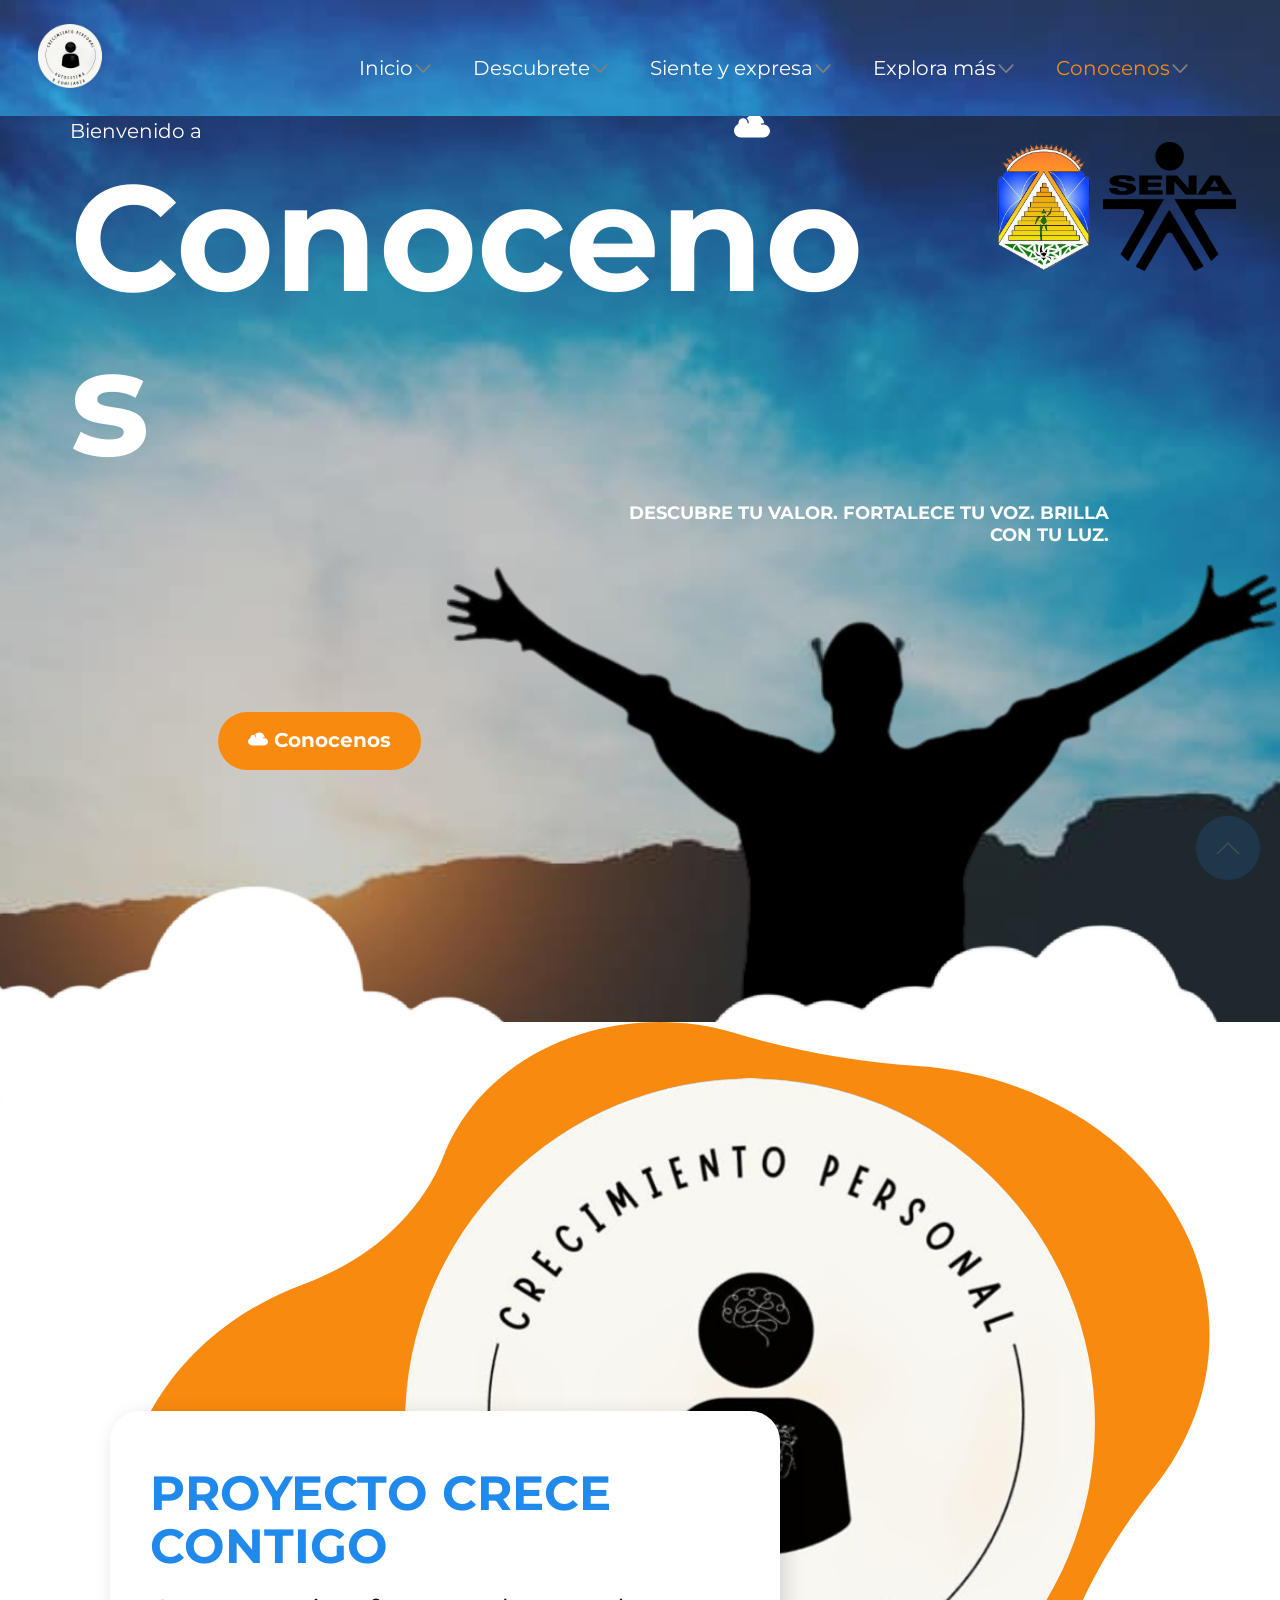
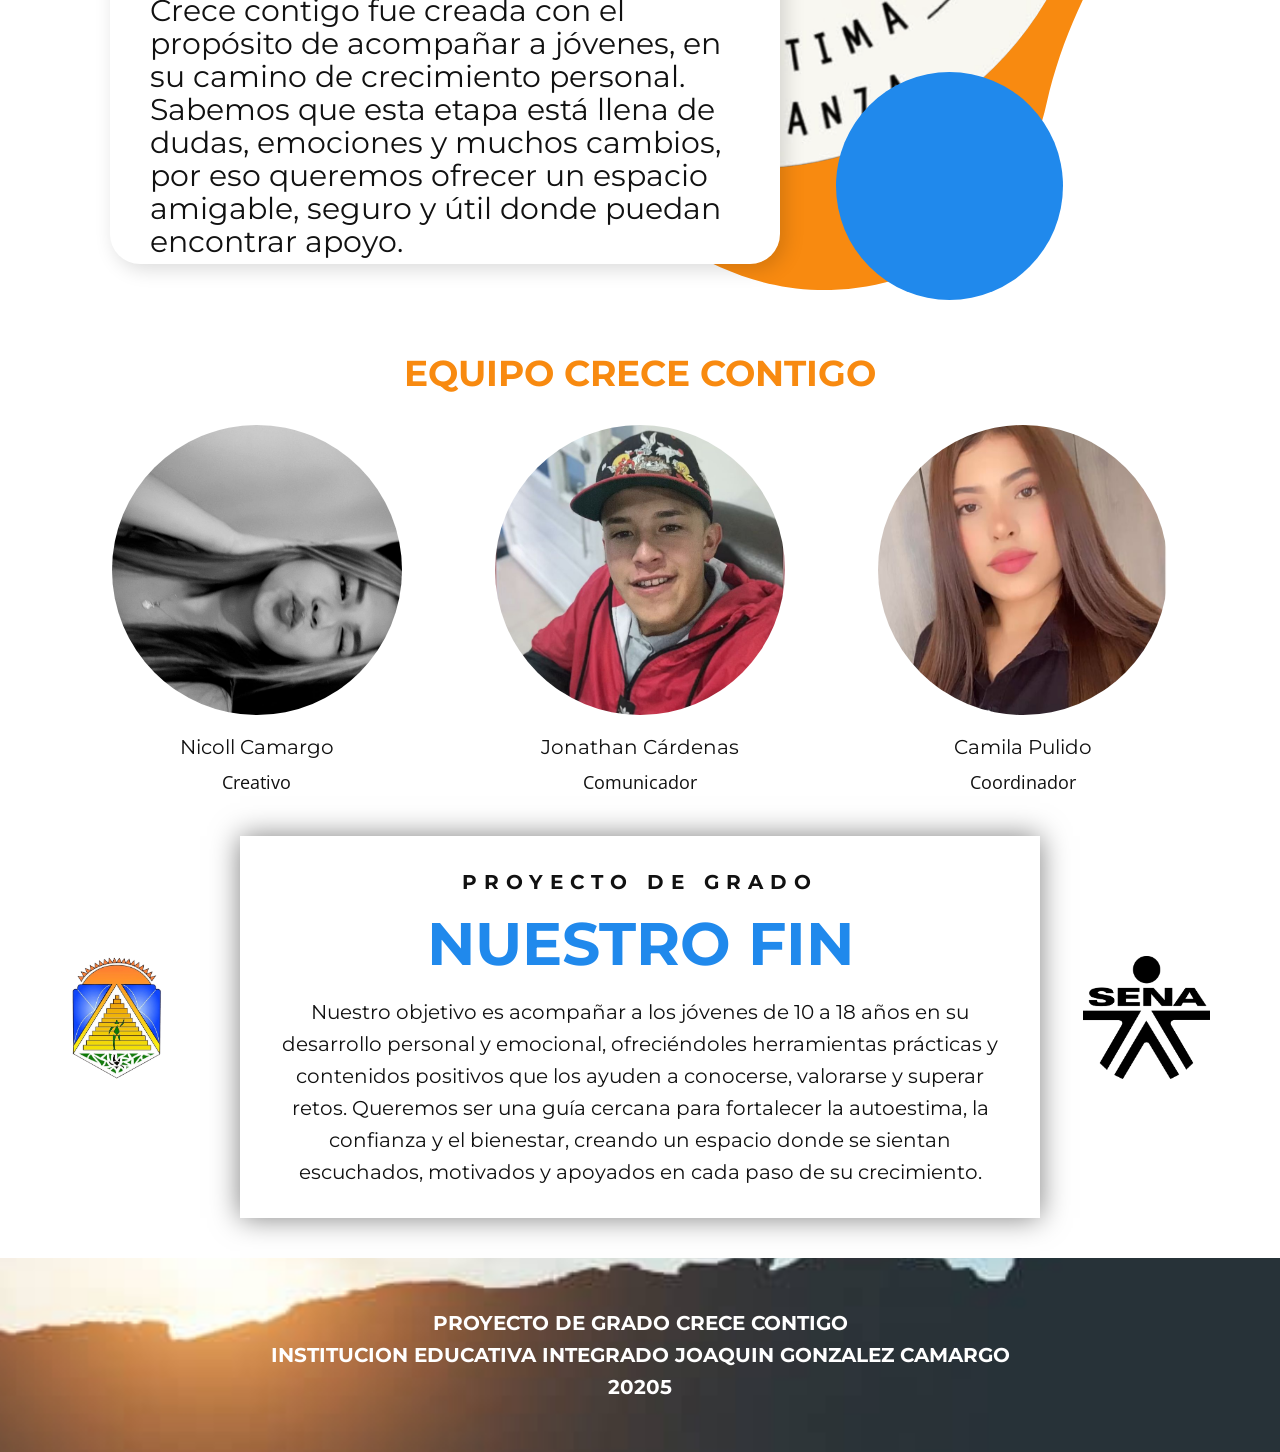
<file: Conocenos.html>
<!DOCTYPE html>
<html style="font-size: 16px;" lang="es"><head>
    <meta name="viewport" content="width=device-width, initial-scale=1.0">
    <meta charset="utf-8">
    <meta name="keywords" content="Crece contigo">
    <meta name="description" content="">
    <title>Conocenos</title>
    <link rel="stylesheet" href="Styles.css" media="screen">
<link rel="stylesheet" href="Conocenos.css" media="screen">
    <script class="u-script" type="text/javascript" src="Java.js" defer=""></script>
    <script class="u-script" type="text/javascript" src="Javascript.js" defer=""></script>
    <meta name="generator" content="1">
    
    
    
    
    
    
    
    
    
    
    
    
    
    
    
    <link id="u-page-google-font" rel="stylesheet" href="https://fonts.googleapis.com/css2?display=swap&amp;family=Roboto:ital,wght@0,100;0,200;0,300;0,400;0,500;0,600;0,700;0,800;0,900;1,100;1,200;1,300;1,400;1,500;1,600;1,700;1,800;1,900&amp;family=Open+Sans:ital,wght@0,300;0,400;0,500;0,600;0,700;0,800;1,300;1,400;1,500;1,600;1,700;1,800&amp;family=Montserrat:ital,wght@0,100;0,200;0,300;0,400;0,500;0,600;0,700;0,800;0,900;1,100;1,200;1,300;1,400;1,500;1,600;1,700;1,800;1,900">
    <script type="application/ld+json"></script>
    <meta name="theme-color" content="#2089ec">
    <meta property="og:title" content="Conocenos">
    <meta property="og:description" content="">
    <meta property="og:type" content="website">
  <meta data-intl-tel-input-cdn-path="intlTelInput/"></head>
  <body data-path-to-root="./" data-include-products="false" class="u-body u-clearfix u-xl-mode" data-lang="es"><header class="u-clearfix u-header u-image u-sticky u-sticky-4fe4 u-header" id="sec-fdf1"><div class="u-clearfix u-sheet u-valign-middle-md u-valign-middle-sm u-valign-middle-xs u-sheet-1">
        <a href="#" class="u-image u-logo u-image-1" data-image-width="640" data-image-height="640">
          <img src="images/logocmp.png" class="u-logo-image u-logo-image-1">
        </a>
        <nav class="u-dropdown-icon u-menu u-menu-dropdown u-offcanvas u-menu-1" role="navigation" data-responsive-from="MD">
          <div class="menu-collapse" style="font-size: 1.25rem; letter-spacing: 0px;">
            <a class="u-button-style u-custom-color u-custom-left-right-menu-spacing u-custom-padding-bottom u-custom-text-color u-custom-top-bottom-menu-spacing u-hamburger-link u-nav-link u-text-active-palette-1-base u-text-hover-palette-2-base" href="#" tabindex="-1" aria-label="Open menu" aria-controls="e5fe">
              <svg class="u-svg-link" viewBox="0 0 24 24"><use xlink:href="#menu-hamburger"></use></svg>
              <svg class="u-svg-content" version="1.1" id="menu-hamburger" viewBox="0 0 16 16" x="0px" y="0px" xmlns:xlink="http://www.w3.org/1999/xlink" xmlns="http://www.w3.org/2000/svg"><g><rect y="1" width="16" height="2"></rect><rect y="7" width="16" height="2"></rect><rect y="13" width="16" height="2"></rect>
</g></svg>
            </a>
          </div>
          <div class="u-custom-menu u-nav-container">
            <ul role="menubar" class="u-custom-font u-font-montserrat u-nav u-unstyled u-nav-1"><li role="none" class="u-nav-item"><a tabindex="-1" role="menuitem" class="u-button-style u-nav-link u-text-active-palette-2-base u-text-hover-palette-1-base u-text-white" href="index.html" aria-haspopup="true" style="padding: 10px 20px;">Inicio</a><div class="u-nav-popup"><ul role="menu" class="u-h-spacing-20 u-nav u-unstyled u-v-spacing-10" aria-label="Inicio menu"><li role="none" class="u-nav-item"><a tabindex="-1" role="menuitem" class="u-active-white u-button-style u-nav-link u-text-active-black u-text-black u-text-hover-black u-white" href="./#sec-ea2c" data-page-id="79108417">Todo cambio comienza dentro de ti</a>
</li><li role="none" class="u-nav-item"><a tabindex="-1" role="menuitem" class="u-active-white u-button-style u-nav-link u-text-active-black u-text-black u-text-hover-black u-white" href="./#sec-c515" data-page-id="79108417">Accesos destacados</a>
</li></ul>
</div>
</li><li role="none" class="u-nav-item"><a role="menuitem" class="u-button-style u-nav-link u-text-active-palette-2-base u-text-hover-palette-1-base u-text-white" href="Descubrete.html" style="padding: 10px 20px;">Descubrete</a><div class="u-nav-popup"><ul role="menu" class="u-h-spacing-20 u-nav u-unstyled u-v-spacing-10" aria-label="Descubrete menu"><li role="none" class="u-nav-item"><a tabindex="-1" role="menuitem" class="u-active-white u-button-style u-nav-link u-text-active-black u-text-black u-text-hover-black u-white" href="Descubrete.html#sec-4484" data-page-id="232547723">¿Que es la autoestima?</a>
</li><li role="none" class="u-nav-item"><a tabindex="-1" role="menuitem" class="u-active-white u-button-style u-nav-link u-text-active-black u-text-black u-text-hover-black u-white" href="Descubrete.html#sec-d410" data-page-id="232547723">Mi reflejo positivo</a>
</li><li role="none" class="u-nav-item"><a tabindex="-1" role="menuitem" class="u-active-white u-button-style u-nav-link u-text-active-black u-text-black u-text-hover-black u-white" href="Descubrete.html#sec-20c5" data-page-id="232547723">Reto de Autoestima</a>
</li><li role="none" class="u-nav-item"><a tabindex="-1" role="menuitem" class="u-active-white u-button-style u-nav-link u-text-active-black u-text-black u-text-hover-black u-white" href="Descubrete.html#sec-1a3b" data-page-id="232547723">Frase positiva</a>
</li></ul>
</div>
</li><li role="none" class="u-nav-item"><a role="menuitem" class="u-button-style u-nav-link u-text-active-palette-2-base u-text-hover-palette-1-base u-text-white" href="Siente-y-expresa.html" style="padding: 10px 20px;">Siente y expresa</a><div class="u-nav-popup"><ul role="menu" class="u-h-spacing-20 u-nav u-unstyled u-v-spacing-10" aria-label="Siente y expresa menu"><li role="none" class="u-nav-item"><a tabindex="-1" role="menuitem" class="u-active-white u-button-style u-nav-link u-text-active-black u-text-black u-text-hover-black u-white" href="Siente-y-expresa.html#sec-f88a" data-page-id="877425158">Formas de expresar lo que sientes</a>
</li><li role="none" class="u-nav-item"><a tabindex="-1" role="menuitem" class="u-active-white u-button-style u-nav-link u-text-active-black u-text-black u-text-hover-black u-white" href="Siente-y-expresa.html#sec-720f" data-page-id="877425158">¿Que son las emociones?</a>
</li><li role="none" class="u-nav-item"><a tabindex="-1" role="menuitem" class="u-active-white u-button-style u-nav-link u-text-active-black u-text-black u-text-hover-black u-white" href="Siente-y-expresa.html#sec-4c12" data-page-id="877425158">Testimonios</a>
</li><li role="none" class="u-nav-item"><a tabindex="-1" role="menuitem" class="u-active-white u-button-style u-nav-link u-text-active-black u-text-black u-text-hover-black u-white" href="Siente-y-expresa.html#sec-e314" data-page-id="877425158">Whatsapp</a>
</li></ul>
</div>
</li><li role="none" class="u-nav-item"><a role="menuitem" class="u-button-style u-nav-link u-text-active-palette-2-base u-text-hover-palette-1-base u-text-white" href="Explora-mas.html" style="padding: 10px 20px;">Explora más</a><div class="u-nav-popup"><ul role="menu" class="u-h-spacing-20 u-nav u-unstyled u-v-spacing-10" aria-label="Explora más menu"><li role="none" class="u-nav-item"><a tabindex="-1" role="menuitem" class="u-active-white u-button-style u-nav-link u-text-active-black u-text-black u-text-hover-black u-white" href="Explora-mas.html#sec-ed5d" data-page-id="291900789">Quiz</a>
</li><li role="none" class="u-nav-item"><a tabindex="-1" role="menuitem" class="u-active-white u-button-style u-nav-link u-text-active-black u-text-black u-text-hover-black u-white" href="Explora-mas.html#block-1" data-page-id="291900789">Reto del mes</a>
</li></ul>
</div>
</li><li role="none" class="u-nav-item"><a role="menuitem" class="u-button-style u-nav-link u-text-active-palette-2-base u-text-hover-palette-1-base u-text-white" href="Conocenos.html" style="padding: 10px 20px;">Conocenos</a><div class="u-nav-popup"><ul role="menu" class="u-h-spacing-20 u-nav u-unstyled u-v-spacing-10" aria-label="Conocenos menu"><li role="none" class="u-nav-item"><a tabindex="-1" role="menuitem" class="u-active-white u-button-style u-nav-link u-text-active-black u-text-black u-text-hover-black u-white" href="Conocenos.html#block-1" data-page-id="8979728">Nuestro equipo</a>
</li><li role="none" class="u-nav-item"><a tabindex="-1" role="menuitem" class="u-active-white u-button-style u-nav-link u-text-active-black u-text-black u-text-hover-black u-white" href="Conocenos.html#block-2" data-page-id="8979728">Nuestro fin</a>
</li></ul>
</div>
</li></ul>
          </div>
          <div class="u-custom-menu u-nav-container-collapse" id="e5fe" role="region" aria-label="Menu panel">
            <div class="u-black u-container-style u-inner-container-layout u-opacity u-opacity-95 u-sidenav">
              <div class="u-inner-container-layout u-sidenav-overflow">
                <div class="u-menu-close u-menu-close-1" tabindex="-1" aria-label="Close menu"></div>
                <ul class="u-align-center u-nav u-popupmenu-items u-unstyled u-nav-7" role="menubar"><li role="none" class="u-nav-item"><a tabindex="-1" role="menuitem" class="u-button-style u-nav-link" href="index.html" aria-haspopup="true">Inicio</a><div class="u-nav-popup"><ul role="menu" class="u-h-spacing-20 u-nav u-unstyled u-v-spacing-10" aria-label="Inicio menu"><li role="none" class="u-nav-item"><a tabindex="-1" role="menuitem" class="u-button-style u-nav-link" href="./#sec-ea2c" data-page-id="79108417">Todo cambio comienza dentro de ti</a>
</li><li role="none" class="u-nav-item"><a tabindex="-1" role="menuitem" class="u-button-style u-nav-link" href="./#sec-c515" data-page-id="79108417">Accesos destacados</a>
</li></ul>
</div>
</li><li role="none" class="u-nav-item"><a role="menuitem" class="u-button-style u-nav-link" href="Descubrete.html">Descubrete</a><div class="u-nav-popup"><ul role="menu" class="u-h-spacing-20 u-nav u-unstyled u-v-spacing-10" aria-label="Descubrete menu"><li role="none" class="u-nav-item"><a tabindex="-1" role="menuitem" class="u-button-style u-nav-link" href="Descubrete.html#sec-4484" data-page-id="232547723">¿Que es la autoestima?</a>
</li><li role="none" class="u-nav-item"><a tabindex="-1" role="menuitem" class="u-button-style u-nav-link" href="Descubrete.html#sec-d410" data-page-id="232547723">Mi reflejo positivo</a>
</li><li role="none" class="u-nav-item"><a tabindex="-1" role="menuitem" class="u-button-style u-nav-link" href="Descubrete.html#sec-20c5" data-page-id="232547723">Reto de Autoestima</a>
</li><li role="none" class="u-nav-item"><a tabindex="-1" role="menuitem" class="u-button-style u-nav-link" href="Descubrete.html#sec-1a3b" data-page-id="232547723">Frase positiva</a>
</li></ul>
</div>
</li><li role="none" class="u-nav-item"><a role="menuitem" class="u-button-style u-nav-link" href="Siente-y-expresa.html">Siente y expresa</a><div class="u-nav-popup"><ul role="menu" class="u-h-spacing-20 u-nav u-unstyled u-v-spacing-10" aria-label="Siente y expresa menu"><li role="none" class="u-nav-item"><a tabindex="-1" role="menuitem" class="u-button-style u-nav-link" href="Siente-y-expresa.html#sec-f88a" data-page-id="877425158">Formas de expresar lo que sientes</a>
</li><li role="none" class="u-nav-item"><a tabindex="-1" role="menuitem" class="u-button-style u-nav-link" href="Siente-y-expresa.html#sec-720f" data-page-id="877425158">¿Que son las emociones?</a>
</li><li role="none" class="u-nav-item"><a tabindex="-1" role="menuitem" class="u-button-style u-nav-link" href="Siente-y-expresa.html#sec-4c12" data-page-id="877425158">Testimonios</a>
</li><li role="none" class="u-nav-item"><a tabindex="-1" role="menuitem" class="u-button-style u-nav-link" href="Siente-y-expresa.html#sec-e314" data-page-id="877425158">Whatsapp</a>
</li></ul>
</div>
</li><li role="none" class="u-nav-item"><a role="menuitem" class="u-button-style u-nav-link" href="Explora-mas.html">Explora más</a><div class="u-nav-popup"><ul role="menu" class="u-h-spacing-20 u-nav u-unstyled u-v-spacing-10" aria-label="Explora más menu"><li role="none" class="u-nav-item"><a tabindex="-1" role="menuitem" class="u-button-style u-nav-link" href="Explora-mas.html#sec-ed5d" data-page-id="291900789">Quiz</a>
</li><li role="none" class="u-nav-item"><a tabindex="-1" role="menuitem" class="u-button-style u-nav-link" href="Explora-mas.html#block-1" data-page-id="291900789">Reto del mes</a>
</li></ul>
</div>
</li><li role="none" class="u-nav-item"><a role="menuitem" class="u-button-style u-nav-link" href="Conocenos.html">Conocenos</a><div class="u-nav-popup"><ul role="menu" class="u-h-spacing-20 u-nav u-unstyled u-v-spacing-10" aria-label="Conocenos menu"><li role="none" class="u-nav-item"><a tabindex="-1" role="menuitem" class="u-button-style u-nav-link" href="Conocenos.html#block-1" data-page-id="8979728">Nuestro equipo</a>
</li><li role="none" class="u-nav-item"><a tabindex="-1" role="menuitem" class="u-button-style u-nav-link" href="Conocenos.html#block-2" data-page-id="8979728">Nuestro fin</a>
</li></ul>
</div>
</li></ul>
              </div>
            </div>
            <div class="u-black u-menu-overlay u-opacity u-opacity-70"></div>
          </div>
          <style class="menu-style">@media (max-width: 939px) {
                    [data-responsive-from="MD"] .u-nav-container {
                        display: none;
                    }
                    [data-responsive-from="MD"] .menu-collapse {
                        display: block;
                    }
                }</style>
        </nav>
      </div></header>
    <section class="skrollable u-clearfix u-image u-shading u-valign-bottom-sm u-section-1" id="sec-9ef4">
      <div class="custom-expanded data-layout-selected u-clearfix u-layout-wrap u-layout-wrap-1">
        <div class="u-layout">
          <div class="u-layout-row">
            <div class="u-container-align-left u-container-style u-layout-cell u-size-30 u-layout-cell-1" data-animation-name="customAnimationIn" data-animation-duration="2000" data-animation-delay="0">
              <div class="u-container-layout u-valign-middle-xl u-valign-top-lg u-valign-top-md u-valign-top-sm u-valign-top-xs u-container-layout-1">
                <h5 class="u-align-left u-text u-text-body-alt-color u-text-default u-text-1">Bienvenido a<br style="">
                </h5>
              </div>
            </div>
            <div class="u-align-right u-container-align-right u-container-align-right-lg u-container-align-right-xl u-container-style u-layout-cell u-size-30 u-layout-cell-2" data-animation-name="customAnimationIn" data-animation-duration="2000" data-animation-delay="0">
              <div class="u-container-layout u-container-layout-2"><span class="u-align-right u-icon u-text-white u-icon-1"><svg class="u-svg-link" preserveAspectRatio="xMidYMin slice" viewBox="0 0 56 56" style=""><use xlink:href="#svg-c31d"></use></svg><svg class="u-svg-content" viewBox="0 0 56 56" x="0px" y="0px" id="svg-c31d" style="enable-background:new 0 0 56 56;"><path d="M25,46H10.845C4.865,46,0,41.135,0,35.154C0,31,2.705,26.688,6.433,24.901L7,24.63V24c0-0.127,0.008-0.256,0.015-0.386
	l0.009-0.16l-0.012-0.21C7.006,23.163,7,23.082,7,23c0-3.859,3.141-7,7-7c0.309,0,0.614,0.027,0.917,0.067
	c0.078,0.01,0.156,0.023,0.233,0.036c0.267,0.044,0.53,0.102,0.789,0.177c0.035,0.01,0.071,0.017,0.106,0.027
	c0.285,0.087,0.563,0.197,0.835,0.321c0.071,0.032,0.14,0.067,0.21,0.101c0.24,0.119,0.475,0.249,0.702,0.396
	C19.719,18.373,21,20.538,21,23c0,0.553,0.447,1,1,1s1-0.447,1-1c0-2.754-1.246-5.219-3.2-6.871C22.667,12.379,27.388,10,32.085,10
	c7.745,0,14.177,6.135,14.848,13.888c-1.022-0.072-2.552-0.109-4.083,0.124c-0.546,0.083-0.921,0.593-0.838,1.139
	c0.075,0.495,0.501,0.85,0.987,0.85c0.05,0,0.101-0.004,0.151-0.012c2.227-0.337,4.548-0.021,4.684-0.002
	C52.49,26.872,56,31.161,56,35.972C56,41.501,51.501,46,45.972,46H33H25z"></path></svg></span>
              </div>
            </div>
          </div>
        </div>
      </div>
      <img class="u-image u-image-contain u-image-default u-preserve-proportions u-image-1" src="images/integradocmp.png" alt="" data-image-width="810" data-image-height="810">
      <img class="u-image u-image-contain u-image-default u-preserve-proportions u-image-2" src="images/senacmp.png" alt="" data-image-width="1611" data-image-height="1566">
      <h1 class="u-text u-text-body-alt-color u-text-2" data-animation-name="customAnimationIn" data-animation-duration="2000" data-animation-delay="0">Conocenos</h1>
      <h6 class="u-align-right u-text u-text-body-alt-color u-text-3">Descubre tu valor. Fortalece tu voz. Brilla con tu luz. </h6>
      <img class="u-image u-image-default u-image-3" src="images/perfilcmp.png" alt="" data-image-width="1920" data-image-height="1914">
      <img class="u-expanded-width u-image u-image-default u-image-4" src="images/nubesblancascmp.png" alt="" data-image-width="1920" data-image-height="954">
      <a href="Conocenos.html#block-1" data-page-id="8979728" class="u-border-none u-btn u-button-style u-custom-font u-font-montserrat u-palette-2-base u-btn-1"><span class="u-icon"><svg class="u-svg-content" viewBox="0 0 56 56" x="0px" y="0px" style="width: 1em; height: 1em;"><path d="M25,46H10.845C4.865,46,0,41.135,0,35.154C0,31,2.705,26.688,6.433,24.901L7,24.63V24c0-0.127,0.008-0.256,0.015-0.386
	l0.009-0.16l-0.012-0.21C7.006,23.163,7,23.082,7,23c0-3.859,3.141-7,7-7c0.309,0,0.614,0.027,0.917,0.067
	c0.078,0.01,0.156,0.023,0.233,0.036c0.267,0.044,0.53,0.102,0.789,0.177c0.035,0.01,0.071,0.017,0.106,0.027
	c0.285,0.087,0.563,0.197,0.835,0.321c0.071,0.032,0.14,0.067,0.21,0.101c0.24,0.119,0.475,0.249,0.702,0.396
	C19.719,18.373,21,20.538,21,23c0,0.553,0.447,1,1,1s1-0.447,1-1c0-2.754-1.246-5.219-3.2-6.871C22.667,12.379,27.388,10,32.085,10
	c7.745,0,14.177,6.135,14.848,13.888c-1.022-0.072-2.552-0.109-4.083,0.124c-0.546,0.083-0.921,0.593-0.838,1.139
	c0.075,0.495,0.501,0.85,0.987,0.85c0.05,0,0.101-0.004,0.151-0.012c2.227-0.337,4.548-0.021,4.684-0.002
	C52.49,26.872,56,31.161,56,35.972C56,41.501,51.501,46,45.972,46H33H25z"></path></svg></span>&nbsp;Conocenos
      </a>
    </section>
    <section class="u-clearfix u-section-2" id="sec-512a">
      <div class="u-clearfix u-sheet u-valign-middle-md u-valign-middle-sm u-sheet-1">
        <div class="custom-expanded u-shape u-shape-svg u-text-palette-2-base u-shape-1">
          <svg class="u-svg-link" preserveAspectRatio="none" viewBox="0 0 160 150" style=""><use xlink:href="#svg-1073"></use></svg>
          <svg xmlns="http://www.w3.org/2000/svg" xmlns:xlink="http://www.w3.org/1999/xlink" version="1.1" xml:space="preserve" class="u-svg-content" viewBox="0 0 160 150" x="0px" y="0px" id="svg-1073"><path d="M43.2,126.9c14.2,1.3,27.6,7,39.1,15.6c8.3,6.1,19.4,10.3,32.7,5.3c11.7-4.4,18.6-17.4,21-30.2c2.6-13.3,8.1-25.9,15.7-37.1
	c8.3-12.1,10.8-27.9,5.3-42.7C150.5,20.3,134.6,9,117,7.6C107.9,6.9,98.8,5,90.1,1.9C83-0.6,75-0.7,67.4,2.1
	c-9.9,3.7-17,11.6-20.1,21c-3.3,10.1-10.9,18-20.6,22.2c-0.1,0-0.1,0.1-0.2,0.1c-20.3,8.9-31,32-24.6,53.2
	C6.9,115.6,25.2,125.2,43.2,126.9z"></path></svg>
        </div>
        <div class="u-align-left u-image u-image-circle u-image-1" data-image-width="640" data-image-height="640"></div>
        <div class="u-palette-1-base u-shape u-shape-circle u-shape-2"></div>
        <div class="u-align-center-xs u-align-left-lg u-align-left-md u-align-left-sm u-align-left-xl u-container-align-left-lg u-container-align-left-xl u-container-style u-expanded-width-xs u-group u-radius-30 u-shape-round u-white u-group-1">
          <div class="u-container-layout u-valign-middle-lg u-valign-middle-sm u-valign-middle-xs u-container-layout-1">
            <h2 class="u-text u-text-default u-text-palette-1-base u-text-1"> PROYECTO CRECE CONTIGO<br style="">
            </h2>
            <h2 class="u-text u-text-2">Crece contigo fue creada con el propósito de acompañar a jóvenes, en su camino de crecimiento personal. Sabemos que esta etapa está llena de dudas, emociones y muchos cambios, por eso queremos ofrecer un espacio amigable, seguro y útil donde puedan encontrar apoyo.</h2>
          </div>
        </div>
      </div>
    </section>
    <section class="u-align-center u-clearfix u-container-align-center u-section-3" id="block-1">
      <div class="u-clearfix u-sheet u-valign-middle-md u-valign-middle-sm u-sheet-1">
        <h4 class="u-text u-text-default u-text-palette-2-base u-text-1">EQUIPO CRECE CONTIGO</h4>
        <div class="u-expanded-width u-list u-list-1">
          <div class="u-repeater u-repeater-1">
            <div class="u-align-center u-container-align-center u-container-style u-list-item u-repeater-item">
              <div class="u-container-layout u-similar-container u-valign-top-lg u-valign-top-md u-valign-top-sm u-valign-top-xl u-container-layout-1">
                <div alt="" class="u-align-center-md u-align-center-sm u-align-center-xs u-image u-image-circle u-image-1" src="" data-image-width="900" data-image-height="1600"></div>
                <h5 class="u-text u-text-2"> Nicoll Camargo</h5>
                <p class="u-text u-text-3">Creativo </p>
              </div>
            </div>
            <div class="u-align-center u-container-align-center u-container-style u-list-item u-repeater-item">
              <div class="u-container-layout u-similar-container u-valign-top-lg u-valign-top-md u-valign-top-sm u-valign-top-xl u-container-layout-2">
                <div alt="" class="u-align-center-md u-align-center-sm u-align-center-xs u-image u-image-circle u-image-2" src="" data-image-width="828" data-image-height="1022"></div>
                <h5 class="u-text u-text-4"> Jonathan Cárdenas</h5>
                <p class="u-text u-text-5">Comunicador</p>
              </div>
            </div>
            <div class="u-align-center u-container-align-center u-container-style u-list-item u-repeater-item">
              <div class="u-container-layout u-similar-container u-valign-top-lg u-valign-top-md u-valign-top-sm u-valign-top-xl u-container-layout-3">
                <div alt="" class="u-align-center-md u-align-center-sm u-align-center-xs u-image u-image-circle u-image-3" src="" data-image-width="645" data-image-height="1133"></div>
                <h5 class="u-text u-text-6"> Camila Pulido</h5>
                <p class="u-text u-text-7">Coordinador </p>
              </div>
            </div>
          </div>
        </div>
      </div>
    </section>
    <section class="u-align-center u-clearfix u-container-align-center u-container-align-center-lg u-container-align-center-md u-container-align-center-sm u-container-align-center-xl u-section-4" id="block-2">
      <div class="u-clearfix u-sheet u-sheet-1">
        <div class="u-container-align-center u-container-style u-expanded-width-xs u-group u-group-1">
          <div class="u-container-layout u-valign-middle-lg u-valign-middle-md u-valign-middle-sm u-valign-middle-xs u-container-layout-1">
            <h5 class="u-align-center u-text u-text-default u-text-1">PROYECTO DE GRADO</h5>
            <h2 class="u-align-center u-text u-text-default u-text-palette-1-base u-text-2">NUESTRO FIN </h2>
            <p class="u-align-center u-custom-font u-font-montserrat u-text u-text-3"> Nuestro objetivo es acompañar a los jóvenes de 10 a 18 años en su desarrollo personal y emocional, ofreciéndoles herramientas prácticas y contenidos positivos que los ayuden a conocerse, valorarse y superar retos.
Queremos ser una guía cercana para fortalecer la autoestima, la confianza y el bienestar, creando un espacio donde se sientan escuchados, motivados y apoyados en cada paso de su crecimiento.</p>
          </div>
        </div>
        <img class="u-image u-image-contain u-image-default u-preserve-proportions u-image-1" src="images/integradocmp.png" alt="" data-image-width="810" data-image-height="810">
        <img class="u-image u-image-contain u-image-default u-preserve-proportions u-image-2" src="images/senacmp.png" alt="" data-image-width="1611" data-image-height="1566">
      </div>
    </section>
    
    
    
    
    
    
    
    
    
    
    
    
    <footer class="u-align-center u-clearfix u-container-align-center u-footer u-gradient u-image u-footer" id="sec-016e" data-image-width="892" data-image-height="280"><div class="u-clearfix u-sheet u-valign-middle u-sheet-1">
        <p class="u-custom-font u-font-montserrat u-small-text u-text u-text-variant u-text-white u-text-1">PROYECTO DE GRADO CRECE CONTIGO<br>INSTITUCION EDUCATIVA INTEGRADO JOAQUIN GONZALEZ CAMARGO<br>20205 
        </p>
      </div></footer><span style="height: 64px; width: 64px; margin-left: 0px; margin-right: auto; margin-top: 0px; right: 20px; bottom: 20px; padding: 20px; background-image: none;" class="u-back-to-top u-icon u-icon-circle u-opacity u-opacity-85 u-palette-1-base u-spacing-15" data-href="#"><svg class="u-svg-link" preserveAspectRatio="xMidYMin slice" viewBox="0 0 551.13 551.13"><use xmlns:xlink="http://www.w3.org/1999/xlink" xlink:href="#svg-1d98"></use></svg><svg class="u-svg-content" enable-background="new 0 0 551.13 551.13" viewBox="0 0 551.13 551.13" xmlns="http://www.w3.org/2000/svg" id="svg-1d98"><path d="m275.565 189.451 223.897 223.897h51.668l-275.565-275.565-275.565 275.565h51.668z"></path></svg></span>
  
</body></html>
</file>
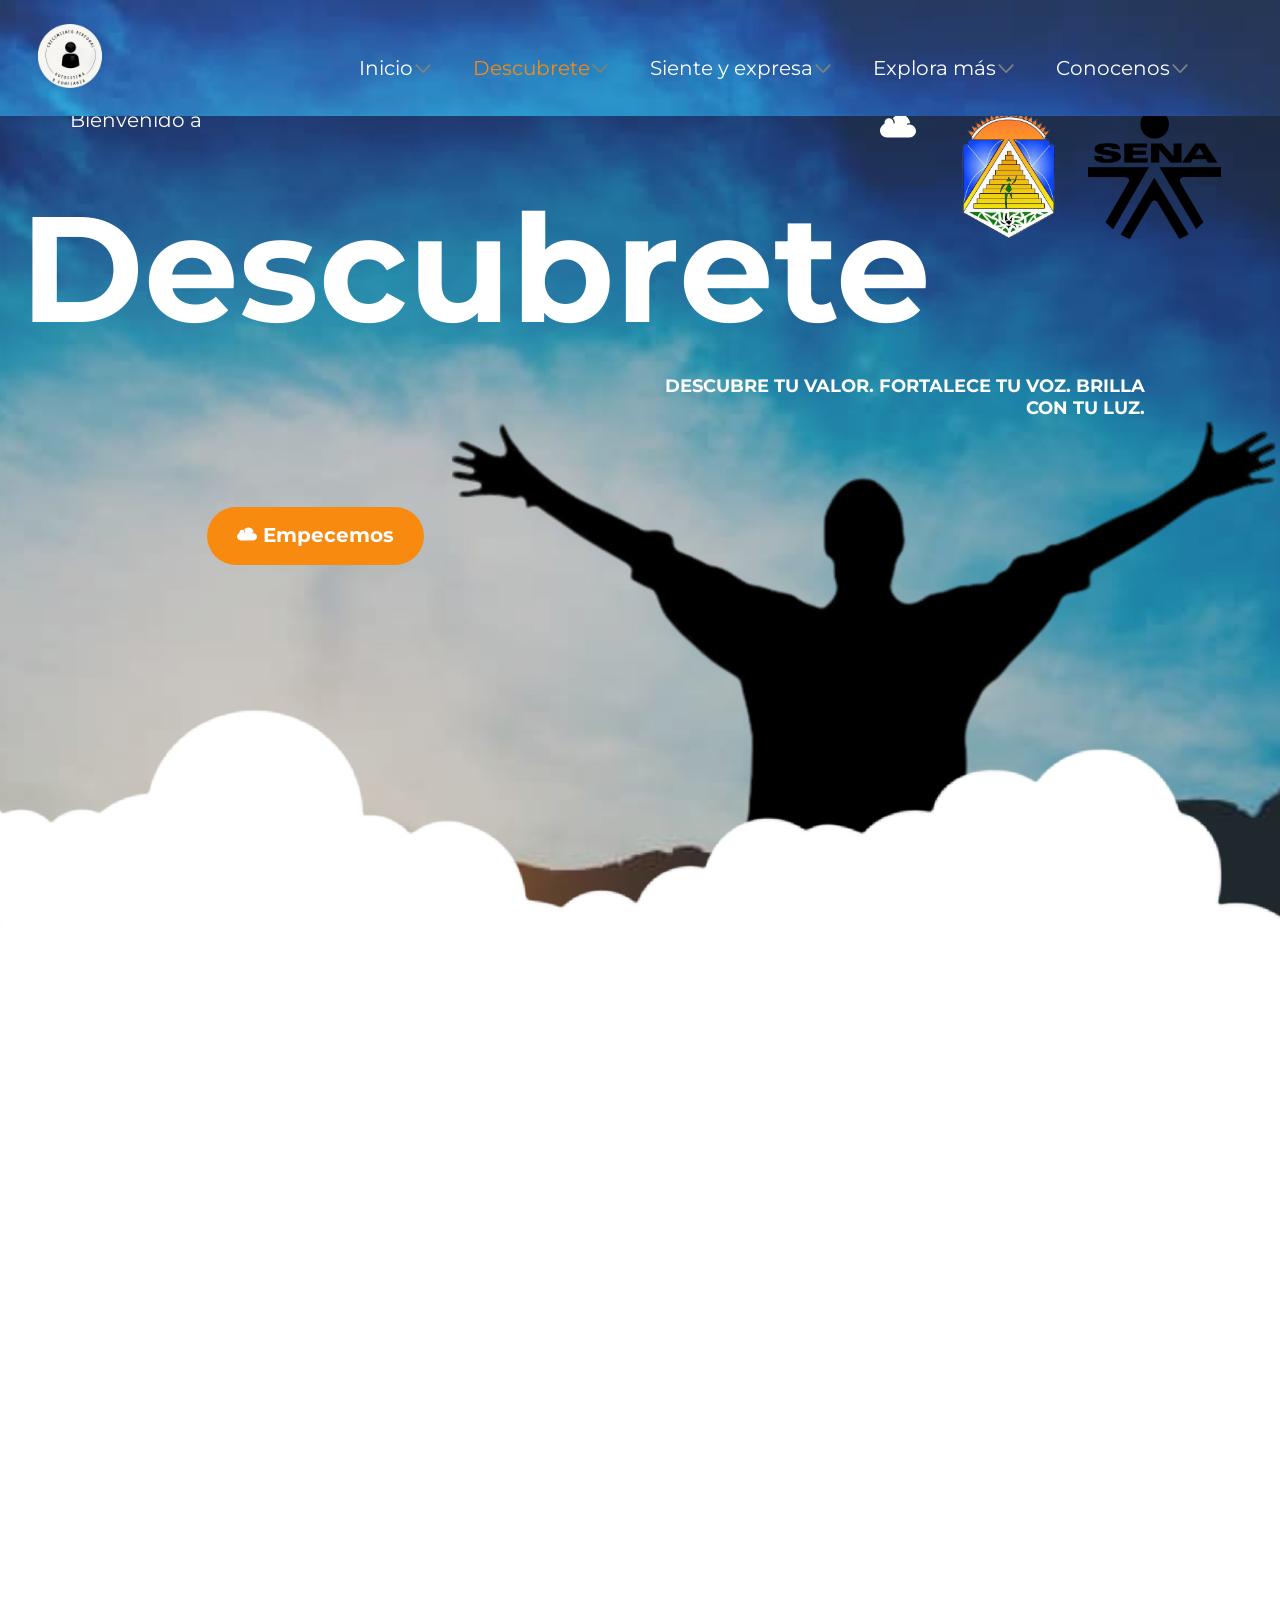
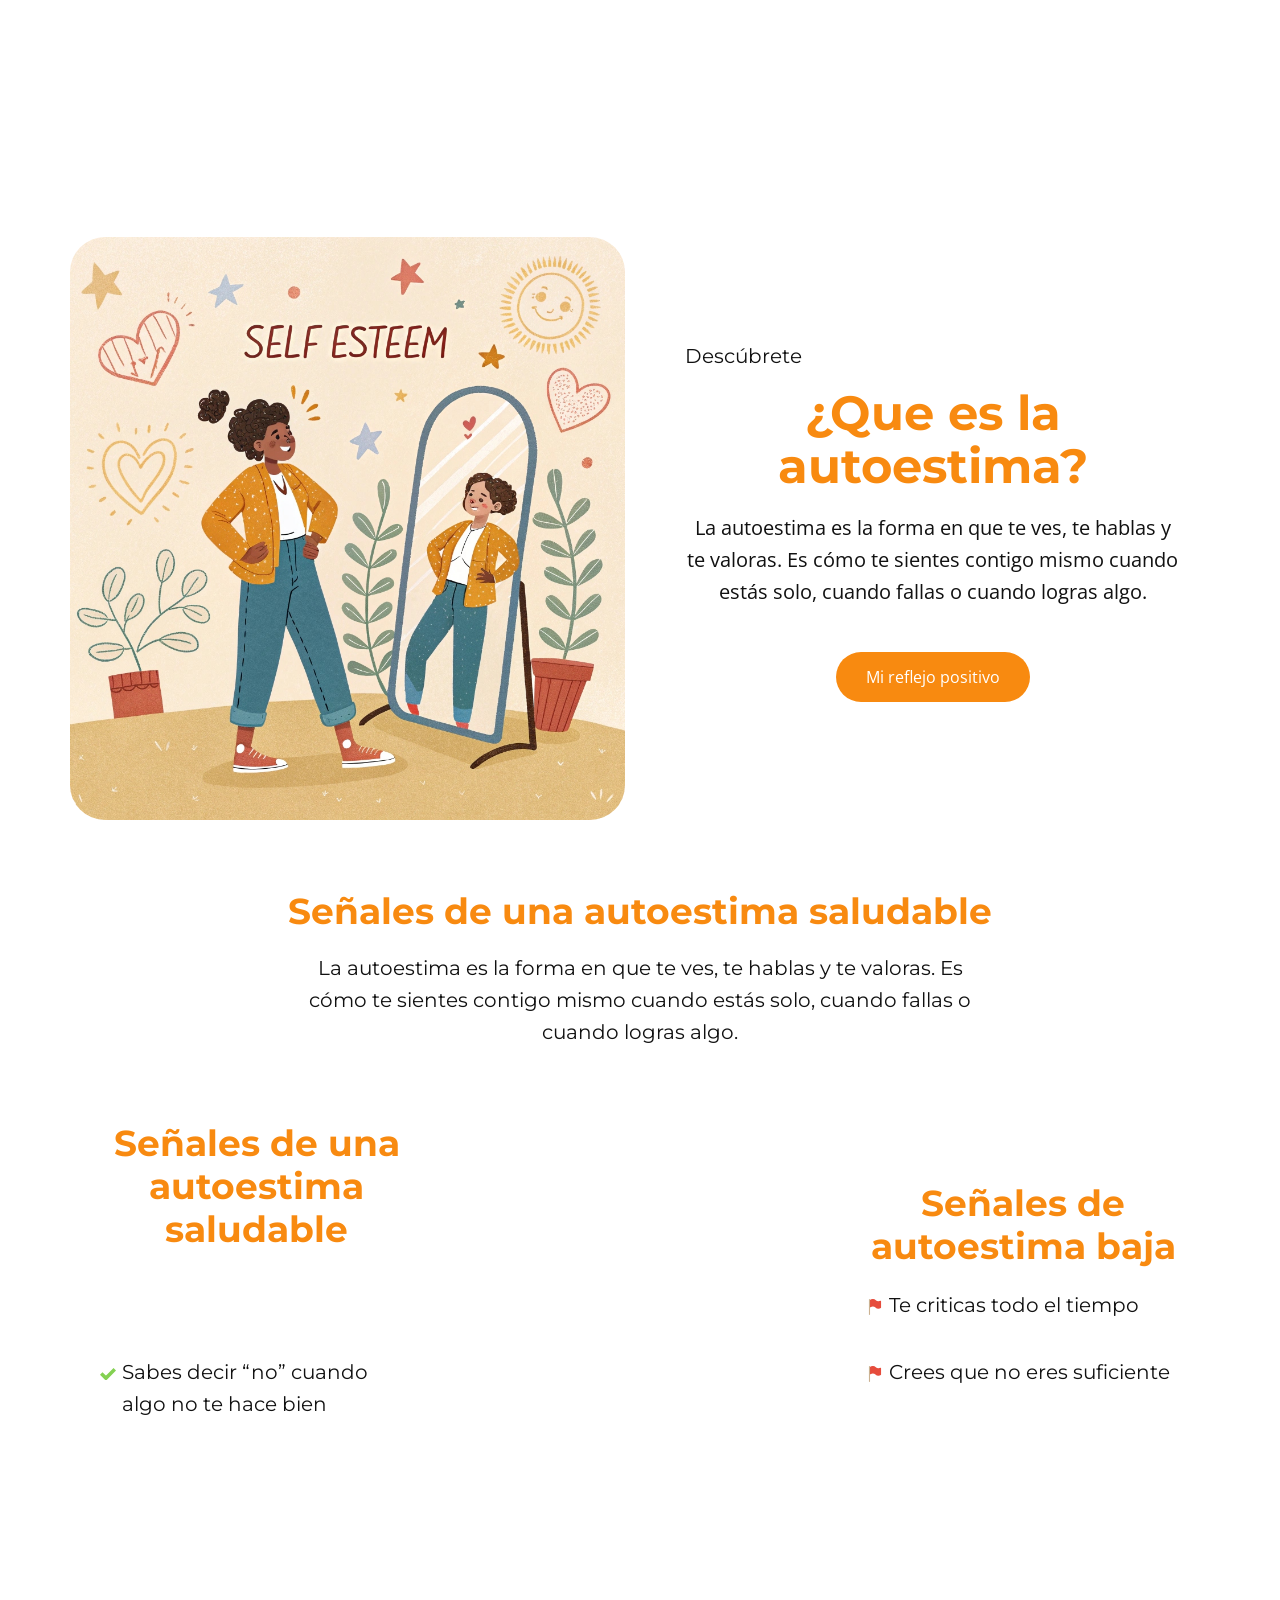
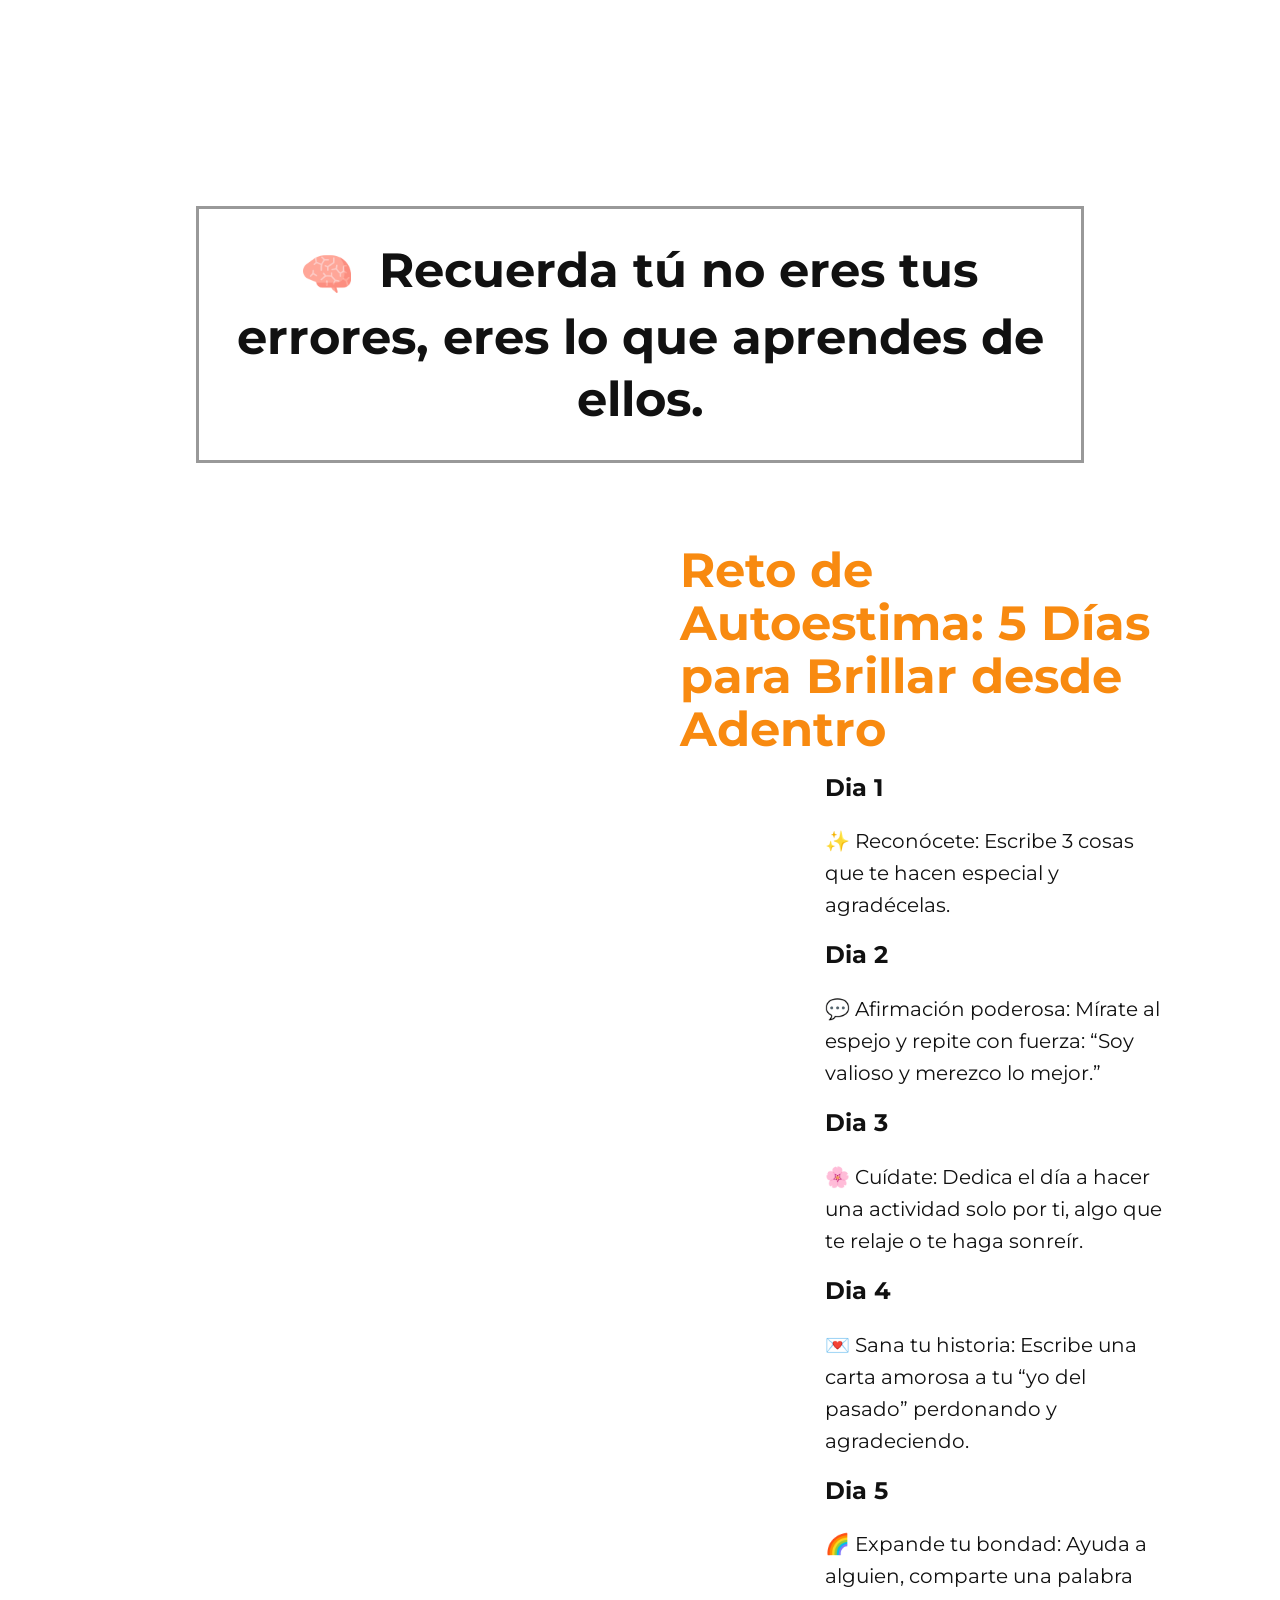
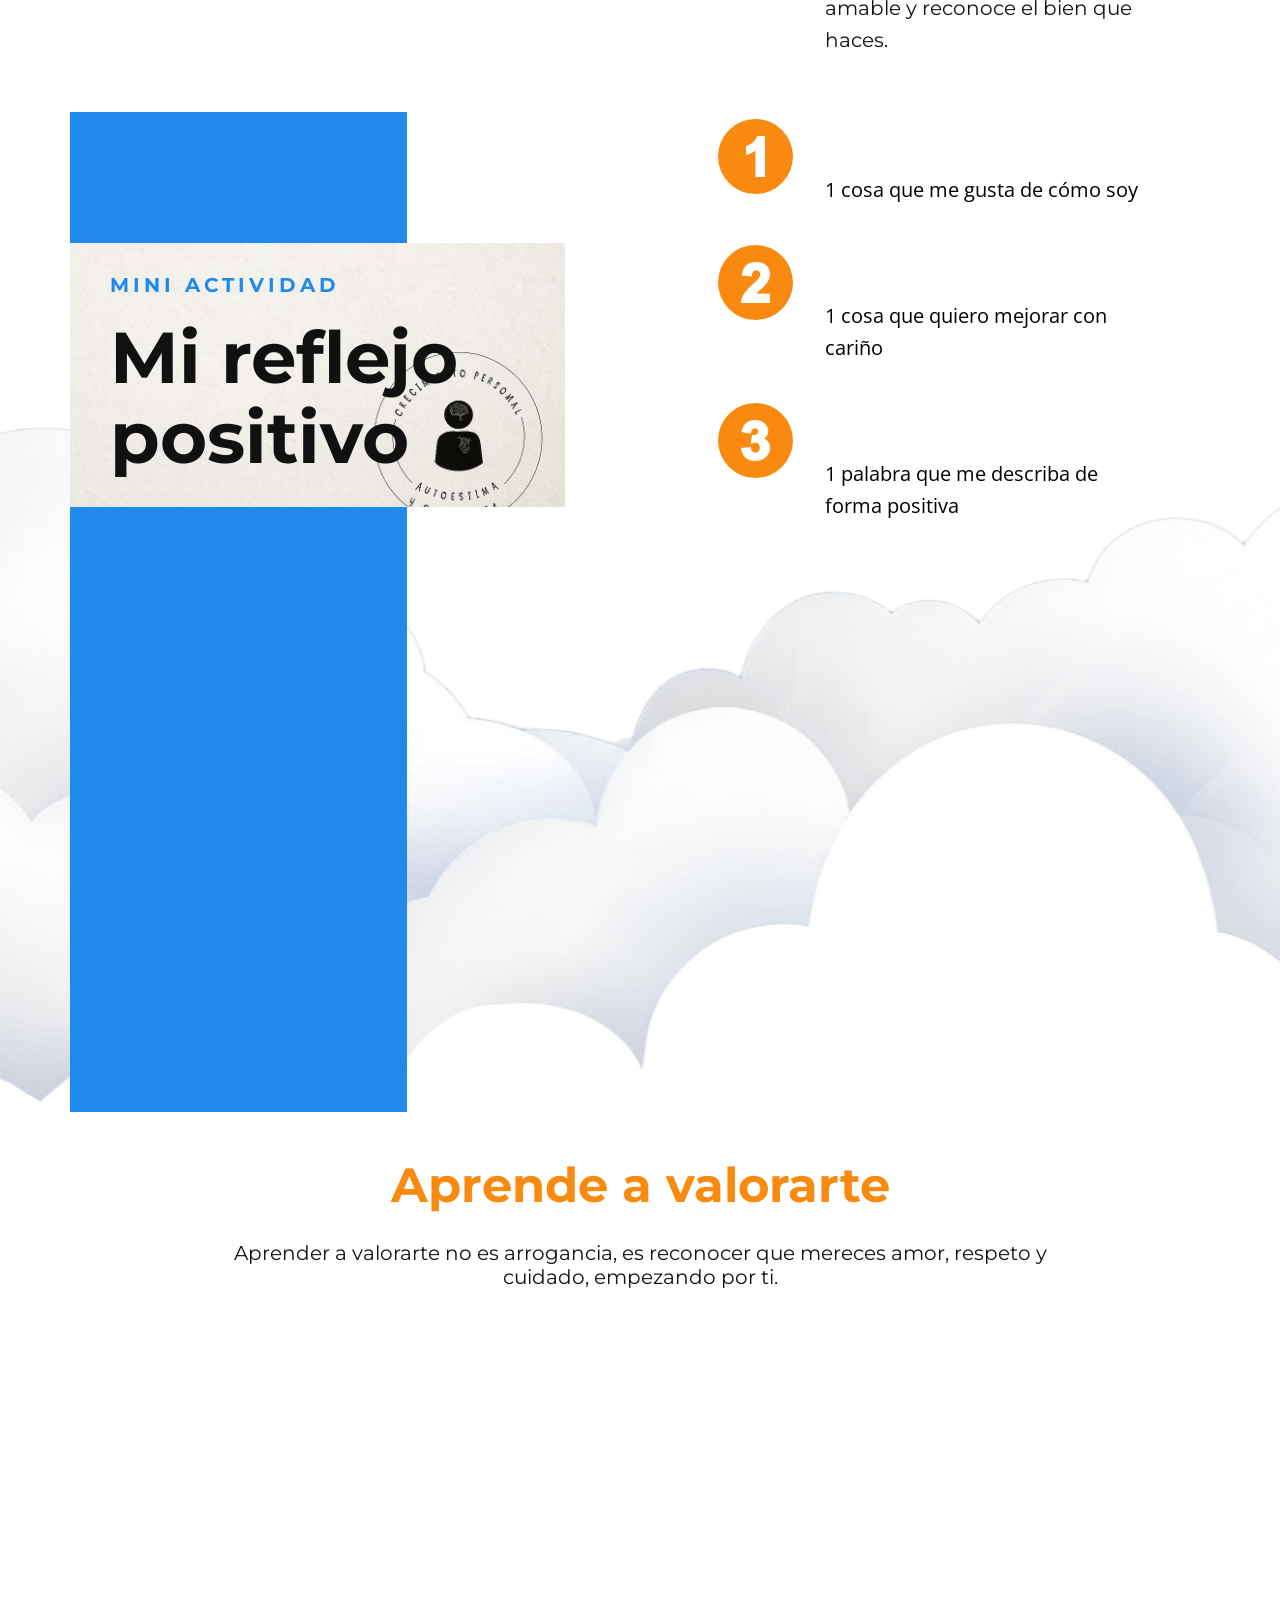
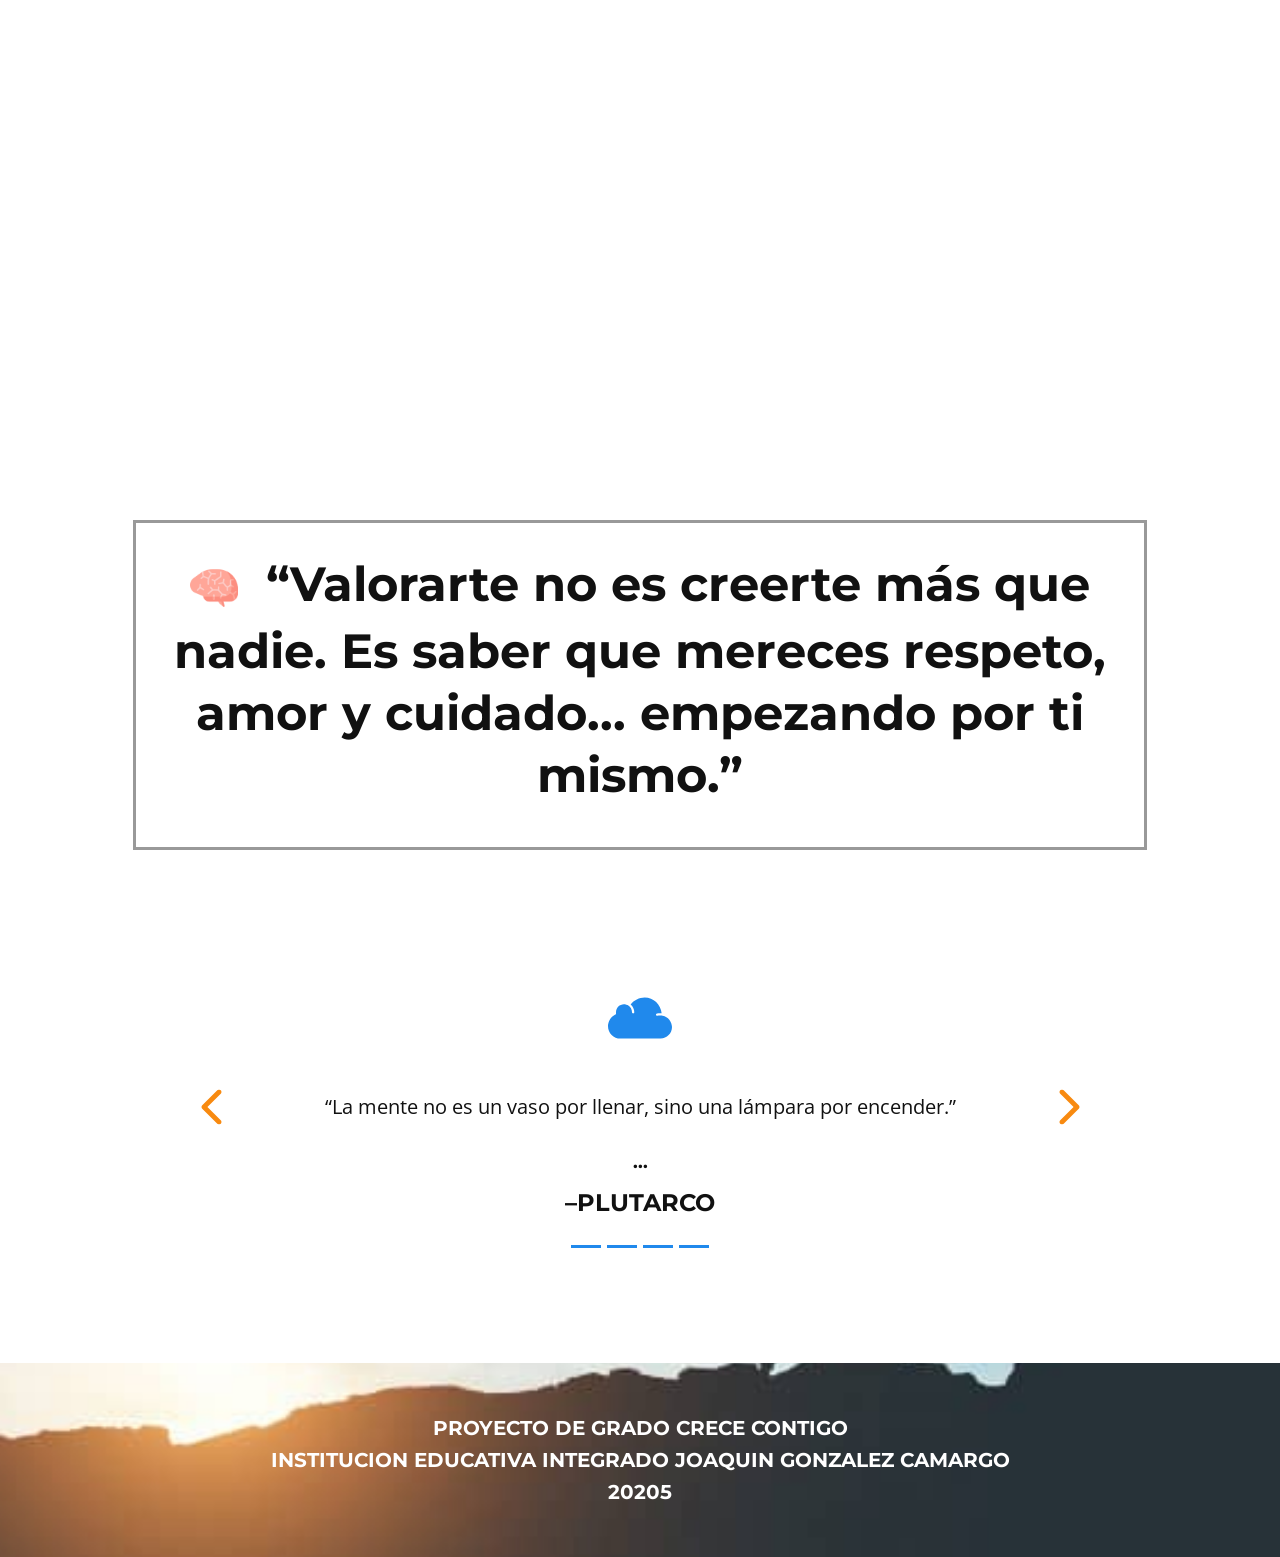
<file: Descubrete.html>
<!DOCTYPE html>
<html style="font-size: 16px;" lang="es"><head>
    <meta name="viewport" content="width=device-width, initial-scale=1.0">
    <meta charset="utf-8">
    <meta name="keywords" content="Crece contigo">
    <meta name="description" content="">
    <title>Descubrete</title>
    <link rel="stylesheet" href="Styles.css" media="screen">
<link rel="stylesheet" href="Descubrete.css" media="screen">
    <script class="u-script" type="text/javascript" src="Java.js" defer=""></script>
    <script class="u-script" type="text/javascript" src="Javascript.js" defer=""></script>
    <meta name="generator" content="1">
    
    
    
    
    
    
    
    
    
    
    
    
    
    
    
    
    
    
    
    
    
    <link id="u-page-google-font" rel="stylesheet" href="https://fonts.googleapis.com/css2?display=swap&amp;family=Roboto:ital,wght@0,100;0,200;0,300;0,400;0,500;0,600;0,700;0,800;0,900;1,100;1,200;1,300;1,400;1,500;1,600;1,700;1,800;1,900&amp;family=Open+Sans:ital,wght@0,300;0,400;0,500;0,600;0,700;0,800;1,300;1,400;1,500;1,600;1,700;1,800&amp;family=Montserrat:ital,wght@0,100;0,200;0,300;0,400;0,500;0,600;0,700;0,800;0,900;1,100;1,200;1,300;1,400;1,500;1,600;1,700;1,800;1,900&amp;family=Oswald:wght@200;300;400;500;600;700">
    <script type="application/ld+json"></script>
    <meta name="theme-color" content="#2089ec">
    <meta property="og:title" content="Descubrete">
    <meta property="og:description" content="">
    <meta property="og:type" content="website">
  <meta data-intl-tel-input-cdn-path="intlTelInput/"></head>
  <body data-path-to-root="./" data-include-products="false" class="u-body u-clearfix u-xl-mode" data-lang="es"><header class="u-clearfix u-header u-image u-sticky u-sticky-4fe4 u-header" id="sec-fdf1"><div class="u-clearfix u-sheet u-valign-middle-md u-valign-middle-sm u-valign-middle-xs u-sheet-1">
        <a href="#" class="u-image u-logo u-image-1" data-image-width="640" data-image-height="640">
          <img src="images/logocmp.png" class="u-logo-image u-logo-image-1">
        </a>
        <nav class="u-dropdown-icon u-menu u-menu-dropdown u-offcanvas u-menu-1" role="navigation" data-responsive-from="MD">
          <div class="menu-collapse" style="font-size: 1.25rem; letter-spacing: 0px;">
            <a class="u-button-style u-custom-color u-custom-left-right-menu-spacing u-custom-padding-bottom u-custom-text-color u-custom-top-bottom-menu-spacing u-hamburger-link u-nav-link u-text-active-palette-1-base u-text-hover-palette-2-base" href="#" tabindex="-1" aria-label="Open menu" aria-controls="e5fe">
              <svg class="u-svg-link" viewBox="0 0 24 24"><use xlink:href="#menu-hamburger"></use></svg>
              <svg class="u-svg-content" version="1.1" id="menu-hamburger" viewBox="0 0 16 16" x="0px" y="0px" xmlns:xlink="http://www.w3.org/1999/xlink" xmlns="http://www.w3.org/2000/svg"><g><rect y="1" width="16" height="2"></rect><rect y="7" width="16" height="2"></rect><rect y="13" width="16" height="2"></rect>
</g></svg>
            </a>
          </div>
          <div class="u-custom-menu u-nav-container">
            <ul role="menubar" class="u-custom-font u-font-montserrat u-nav u-unstyled u-nav-1"><li role="none" class="u-nav-item"><a tabindex="-1" role="menuitem" class="u-button-style u-nav-link u-text-active-palette-2-base u-text-hover-palette-1-base u-text-white" href="index.html" aria-haspopup="true" style="padding: 10px 20px;">Inicio</a><div class="u-nav-popup"><ul role="menu" class="u-h-spacing-20 u-nav u-unstyled u-v-spacing-10" aria-label="Inicio menu"><li role="none" class="u-nav-item"><a tabindex="-1" role="menuitem" class="u-active-white u-button-style u-nav-link u-text-active-black u-text-black u-text-hover-black u-white" href="./#sec-ea2c" data-page-id="79108417">Todo cambio comienza dentro de ti</a>
</li><li role="none" class="u-nav-item"><a tabindex="-1" role="menuitem" class="u-active-white u-button-style u-nav-link u-text-active-black u-text-black u-text-hover-black u-white" href="./#sec-c515" data-page-id="79108417">Accesos destacados</a>
</li></ul>
</div>
</li><li role="none" class="u-nav-item"><a role="menuitem" class="u-button-style u-nav-link u-text-active-palette-2-base u-text-hover-palette-1-base u-text-white" href="Descubrete.html" style="padding: 10px 20px;">Descubrete</a><div class="u-nav-popup"><ul role="menu" class="u-h-spacing-20 u-nav u-unstyled u-v-spacing-10" aria-label="Descubrete menu"><li role="none" class="u-nav-item"><a tabindex="-1" role="menuitem" class="u-active-white u-button-style u-nav-link u-text-active-black u-text-black u-text-hover-black u-white" href="Descubrete.html#sec-4484" data-page-id="232547723">¿Que es la autoestima?</a>
</li><li role="none" class="u-nav-item"><a tabindex="-1" role="menuitem" class="u-active-white u-button-style u-nav-link u-text-active-black u-text-black u-text-hover-black u-white" href="Descubrete.html#sec-d410" data-page-id="232547723">Mi reflejo positivo</a>
</li><li role="none" class="u-nav-item"><a tabindex="-1" role="menuitem" class="u-active-white u-button-style u-nav-link u-text-active-black u-text-black u-text-hover-black u-white" href="Descubrete.html#sec-20c5" data-page-id="232547723">Reto de Autoestima</a>
</li><li role="none" class="u-nav-item"><a tabindex="-1" role="menuitem" class="u-active-white u-button-style u-nav-link u-text-active-black u-text-black u-text-hover-black u-white" href="Descubrete.html#sec-1a3b" data-page-id="232547723">Frase positiva</a>
</li></ul>
</div>
</li><li role="none" class="u-nav-item"><a role="menuitem" class="u-button-style u-nav-link u-text-active-palette-2-base u-text-hover-palette-1-base u-text-white" href="Siente-y-expresa.html" style="padding: 10px 20px;">Siente y expresa</a><div class="u-nav-popup"><ul role="menu" class="u-h-spacing-20 u-nav u-unstyled u-v-spacing-10" aria-label="Siente y expresa menu"><li role="none" class="u-nav-item"><a tabindex="-1" role="menuitem" class="u-active-white u-button-style u-nav-link u-text-active-black u-text-black u-text-hover-black u-white" href="Siente-y-expresa.html#sec-f88a" data-page-id="877425158">Formas de expresar lo que sientes</a>
</li><li role="none" class="u-nav-item"><a tabindex="-1" role="menuitem" class="u-active-white u-button-style u-nav-link u-text-active-black u-text-black u-text-hover-black u-white" href="Siente-y-expresa.html#sec-720f" data-page-id="877425158">¿Que son las emociones?</a>
</li><li role="none" class="u-nav-item"><a tabindex="-1" role="menuitem" class="u-active-white u-button-style u-nav-link u-text-active-black u-text-black u-text-hover-black u-white" href="Siente-y-expresa.html#sec-4c12" data-page-id="877425158">Testimonios</a>
</li><li role="none" class="u-nav-item"><a tabindex="-1" role="menuitem" class="u-active-white u-button-style u-nav-link u-text-active-black u-text-black u-text-hover-black u-white" href="Siente-y-expresa.html#sec-e314" data-page-id="877425158">Whatsapp</a>
</li></ul>
</div>
</li><li role="none" class="u-nav-item"><a role="menuitem" class="u-button-style u-nav-link u-text-active-palette-2-base u-text-hover-palette-1-base u-text-white" href="Explora-mas.html" style="padding: 10px 20px;">Explora más</a><div class="u-nav-popup"><ul role="menu" class="u-h-spacing-20 u-nav u-unstyled u-v-spacing-10" aria-label="Explora más menu"><li role="none" class="u-nav-item"><a tabindex="-1" role="menuitem" class="u-active-white u-button-style u-nav-link u-text-active-black u-text-black u-text-hover-black u-white" href="Explora-mas.html#sec-ed5d" data-page-id="291900789">Quiz</a>
</li><li role="none" class="u-nav-item"><a tabindex="-1" role="menuitem" class="u-active-white u-button-style u-nav-link u-text-active-black u-text-black u-text-hover-black u-white" href="Explora-mas.html#block-1" data-page-id="291900789">Reto del mes</a>
</li></ul>
</div>
</li><li role="none" class="u-nav-item"><a role="menuitem" class="u-button-style u-nav-link u-text-active-palette-2-base u-text-hover-palette-1-base u-text-white" href="Conocenos.html" style="padding: 10px 20px;">Conocenos</a><div class="u-nav-popup"><ul role="menu" class="u-h-spacing-20 u-nav u-unstyled u-v-spacing-10" aria-label="Conocenos menu"><li role="none" class="u-nav-item"><a tabindex="-1" role="menuitem" class="u-active-white u-button-style u-nav-link u-text-active-black u-text-black u-text-hover-black u-white" href="Conocenos.html#block-1" data-page-id="8979728">Nuestro equipo</a>
</li><li role="none" class="u-nav-item"><a tabindex="-1" role="menuitem" class="u-active-white u-button-style u-nav-link u-text-active-black u-text-black u-text-hover-black u-white" href="Conocenos.html#block-2" data-page-id="8979728">Nuestro fin</a>
</li></ul>
</div>
</li></ul>
          </div>
          <div class="u-custom-menu u-nav-container-collapse" id="e5fe" role="region" aria-label="Menu panel">
            <div class="u-black u-container-style u-inner-container-layout u-opacity u-opacity-95 u-sidenav">
              <div class="u-inner-container-layout u-sidenav-overflow">
                <div class="u-menu-close u-menu-close-1" tabindex="-1" aria-label="Close menu"></div>
                <ul class="u-align-center u-nav u-popupmenu-items u-unstyled u-nav-7" role="menubar"><li role="none" class="u-nav-item"><a tabindex="-1" role="menuitem" class="u-button-style u-nav-link" href="index.html" aria-haspopup="true">Inicio</a><div class="u-nav-popup"><ul role="menu" class="u-h-spacing-20 u-nav u-unstyled u-v-spacing-10" aria-label="Inicio menu"><li role="none" class="u-nav-item"><a tabindex="-1" role="menuitem" class="u-button-style u-nav-link" href="./#sec-ea2c" data-page-id="79108417">Todo cambio comienza dentro de ti</a>
</li><li role="none" class="u-nav-item"><a tabindex="-1" role="menuitem" class="u-button-style u-nav-link" href="./#sec-c515" data-page-id="79108417">Accesos destacados</a>
</li></ul>
</div>
</li><li role="none" class="u-nav-item"><a role="menuitem" class="u-button-style u-nav-link" href="Descubrete.html">Descubrete</a><div class="u-nav-popup"><ul role="menu" class="u-h-spacing-20 u-nav u-unstyled u-v-spacing-10" aria-label="Descubrete menu"><li role="none" class="u-nav-item"><a tabindex="-1" role="menuitem" class="u-button-style u-nav-link" href="Descubrete.html#sec-4484" data-page-id="232547723">¿Que es la autoestima?</a>
</li><li role="none" class="u-nav-item"><a tabindex="-1" role="menuitem" class="u-button-style u-nav-link" href="Descubrete.html#sec-d410" data-page-id="232547723">Mi reflejo positivo</a>
</li><li role="none" class="u-nav-item"><a tabindex="-1" role="menuitem" class="u-button-style u-nav-link" href="Descubrete.html#sec-20c5" data-page-id="232547723">Reto de Autoestima</a>
</li><li role="none" class="u-nav-item"><a tabindex="-1" role="menuitem" class="u-button-style u-nav-link" href="Descubrete.html#sec-1a3b" data-page-id="232547723">Frase positiva</a>
</li></ul>
</div>
</li><li role="none" class="u-nav-item"><a role="menuitem" class="u-button-style u-nav-link" href="Siente-y-expresa.html">Siente y expresa</a><div class="u-nav-popup"><ul role="menu" class="u-h-spacing-20 u-nav u-unstyled u-v-spacing-10" aria-label="Siente y expresa menu"><li role="none" class="u-nav-item"><a tabindex="-1" role="menuitem" class="u-button-style u-nav-link" href="Siente-y-expresa.html#sec-f88a" data-page-id="877425158">Formas de expresar lo que sientes</a>
</li><li role="none" class="u-nav-item"><a tabindex="-1" role="menuitem" class="u-button-style u-nav-link" href="Siente-y-expresa.html#sec-720f" data-page-id="877425158">¿Que son las emociones?</a>
</li><li role="none" class="u-nav-item"><a tabindex="-1" role="menuitem" class="u-button-style u-nav-link" href="Siente-y-expresa.html#sec-4c12" data-page-id="877425158">Testimonios</a>
</li><li role="none" class="u-nav-item"><a tabindex="-1" role="menuitem" class="u-button-style u-nav-link" href="Siente-y-expresa.html#sec-e314" data-page-id="877425158">Whatsapp</a>
</li></ul>
</div>
</li><li role="none" class="u-nav-item"><a role="menuitem" class="u-button-style u-nav-link" href="Explora-mas.html">Explora más</a><div class="u-nav-popup"><ul role="menu" class="u-h-spacing-20 u-nav u-unstyled u-v-spacing-10" aria-label="Explora más menu"><li role="none" class="u-nav-item"><a tabindex="-1" role="menuitem" class="u-button-style u-nav-link" href="Explora-mas.html#sec-ed5d" data-page-id="291900789">Quiz</a>
</li><li role="none" class="u-nav-item"><a tabindex="-1" role="menuitem" class="u-button-style u-nav-link" href="Explora-mas.html#block-1" data-page-id="291900789">Reto del mes</a>
</li></ul>
</div>
</li><li role="none" class="u-nav-item"><a role="menuitem" class="u-button-style u-nav-link" href="Conocenos.html">Conocenos</a><div class="u-nav-popup"><ul role="menu" class="u-h-spacing-20 u-nav u-unstyled u-v-spacing-10" aria-label="Conocenos menu"><li role="none" class="u-nav-item"><a tabindex="-1" role="menuitem" class="u-button-style u-nav-link" href="Conocenos.html#block-1" data-page-id="8979728">Nuestro equipo</a>
</li><li role="none" class="u-nav-item"><a tabindex="-1" role="menuitem" class="u-button-style u-nav-link" href="Conocenos.html#block-2" data-page-id="8979728">Nuestro fin</a>
</li></ul>
</div>
</li></ul>
              </div>
            </div>
            <div class="u-black u-menu-overlay u-opacity u-opacity-70"></div>
          </div>
          <style class="menu-style">@media (max-width: 939px) {
                    [data-responsive-from="MD"] .u-nav-container {
                        display: none;
                    }
                    [data-responsive-from="MD"] .menu-collapse {
                        display: block;
                    }
                }</style>
        </nav>
      </div></header>
    <section class="skrollable u-clearfix u-image u-shading u-valign-bottom-sm u-section-1" id="sec-02d0">
      <div class="custom-expanded data-layout-selected u-clearfix u-layout-wrap u-layout-wrap-1">
        <div class="u-layout">
          <div class="u-layout-row">
            <div class="u-container-align-left u-container-style u-layout-cell u-size-30 u-layout-cell-1" data-animation-name="customAnimationIn" data-animation-duration="2000" data-animation-delay="0">
              <div class="u-container-layout u-valign-top u-container-layout-1">
                <h5 class="u-align-left u-text u-text-body-alt-color u-text-default u-text-1">Bienvenido a<br style="">
                </h5>
              </div>
            </div>
            <div class="u-align-right u-container-align-right u-container-align-right-lg u-container-align-right-xl u-container-style u-layout-cell u-size-30 u-layout-cell-2" data-animation-name="customAnimationIn" data-animation-duration="2000" data-animation-delay="0">
              <div class="u-container-layout u-container-layout-2"><span class="u-align-right u-icon u-text-white u-icon-1"><svg class="u-svg-link" preserveAspectRatio="xMidYMin slice" viewBox="0 0 56 56" style=""><use xlink:href="#svg-c31d"></use></svg><svg class="u-svg-content" viewBox="0 0 56 56" x="0px" y="0px" id="svg-c31d" style="enable-background:new 0 0 56 56;"><path d="M25,46H10.845C4.865,46,0,41.135,0,35.154C0,31,2.705,26.688,6.433,24.901L7,24.63V24c0-0.127,0.008-0.256,0.015-0.386
	l0.009-0.16l-0.012-0.21C7.006,23.163,7,23.082,7,23c0-3.859,3.141-7,7-7c0.309,0,0.614,0.027,0.917,0.067
	c0.078,0.01,0.156,0.023,0.233,0.036c0.267,0.044,0.53,0.102,0.789,0.177c0.035,0.01,0.071,0.017,0.106,0.027
	c0.285,0.087,0.563,0.197,0.835,0.321c0.071,0.032,0.14,0.067,0.21,0.101c0.24,0.119,0.475,0.249,0.702,0.396
	C19.719,18.373,21,20.538,21,23c0,0.553,0.447,1,1,1s1-0.447,1-1c0-2.754-1.246-5.219-3.2-6.871C22.667,12.379,27.388,10,32.085,10
	c7.745,0,14.177,6.135,14.848,13.888c-1.022-0.072-2.552-0.109-4.083,0.124c-0.546,0.083-0.921,0.593-0.838,1.139
	c0.075,0.495,0.501,0.85,0.987,0.85c0.05,0,0.101-0.004,0.151-0.012c2.227-0.337,4.548-0.021,4.684-0.002
	C52.49,26.872,56,31.161,56,35.972C56,41.501,51.501,46,45.972,46H33H25z"></path></svg></span>
              </div>
            </div>
          </div>
        </div>
      </div>
      <h1 class="u-text u-text-body-alt-color u-text-2" data-animation-name="customAnimationIn" data-animation-duration="2000" data-animation-delay="0"> Descubrete</h1>
      <img class="u-image u-image-contain u-image-default u-preserve-proportions u-image-1" src="images/integradocmp.png" alt="" data-image-width="810" data-image-height="810">
      <img class="u-image u-image-contain u-image-default u-preserve-proportions u-image-2" src="images/senacmp.png" alt="" data-image-width="1611" data-image-height="1566">
      <h6 class="u-align-right u-text u-text-body-alt-color u-text-3">Descubre tu valor. Fortalece tu voz. Brilla con tu luz. </h6>
      <img class="u-image u-image-default u-image-3" src="images/perfilcmp.png" alt="" data-image-width="1920" data-image-height="1914">
      <img class="u-expanded-width u-image u-image-default u-image-4" src="images/nubesblancascmp.png" alt="" data-image-width="1920" data-image-height="954">
      <a href="Descubrete.html#sec-4484" data-page-id="232547723" class="u-border-none u-btn u-button-style u-custom-font u-font-montserrat u-palette-2-base u-btn-1"><span class="u-icon"><svg class="u-svg-content" viewBox="0 0 56 56" x="0px" y="0px" style="width: 1em; height: 1em;"><path d="M25,46H10.845C4.865,46,0,41.135,0,35.154C0,31,2.705,26.688,6.433,24.901L7,24.63V24c0-0.127,0.008-0.256,0.015-0.386
	l0.009-0.16l-0.012-0.21C7.006,23.163,7,23.082,7,23c0-3.859,3.141-7,7-7c0.309,0,0.614,0.027,0.917,0.067
	c0.078,0.01,0.156,0.023,0.233,0.036c0.267,0.044,0.53,0.102,0.789,0.177c0.035,0.01,0.071,0.017,0.106,0.027
	c0.285,0.087,0.563,0.197,0.835,0.321c0.071,0.032,0.14,0.067,0.21,0.101c0.24,0.119,0.475,0.249,0.702,0.396
	C19.719,18.373,21,20.538,21,23c0,0.553,0.447,1,1,1s1-0.447,1-1c0-2.754-1.246-5.219-3.2-6.871C22.667,12.379,27.388,10,32.085,10
	c7.745,0,14.177,6.135,14.848,13.888c-1.022-0.072-2.552-0.109-4.083,0.124c-0.546,0.083-0.921,0.593-0.838,1.139
	c0.075,0.495,0.501,0.85,0.987,0.85c0.05,0,0.101-0.004,0.151-0.012c2.227-0.337,4.548-0.021,4.684-0.002
	C52.49,26.872,56,31.161,56,35.972C56,41.501,51.501,46,45.972,46H33H25z"></path></svg></span>&nbsp;Empecemos
      </a>
    </section>
    <section class="u-clearfix u-container-align-center-lg u-container-align-center-xl u-valign-bottom-sm u-valign-middle-xl u-valign-middle-xs u-section-2" id="sec-dfa4">
      <div class="u-expanded-width u-radius u-shape u-shape-round u-white u-shape-1" data-animation-name="customAnimationIn" data-animation-duration="1500" data-animation-delay="500"></div>
      <img class="u-image u-image-round u-radius u-image-1" src="images/recuerdacmpp.png" data-image-width="1120" data-image-height="1120" data-animation-name="customAnimationIn" data-animation-duration="1500" data-animation-delay="500">
      <div class="u-align-center u-container-align-center u-container-style u-group u-radius u-shape-round u-white u-group-1" data-animation-name="customAnimationIn" data-animation-duration="1500" data-animation-delay="500">
        <div class="u-container-layout u-valign-middle-lg u-valign-middle-md u-valign-middle-sm u-valign-middle-xs u-container-layout-1">
          <h2 class="u-align-center u-text u-text-palette-2-base u-text-1" data-animation-name="customAnimationIn" data-animation-duration="1500" data-animation-delay="500"> Recuerda tu historia empieza contigo</h2>
          <p class="u-align-center u-custom-font u-font-montserrat u-text u-text-2" data-animation-name="customAnimationIn" data-animation-duration="1500" data-animation-delay="500" data-animation-direction=""> Todos tenemos algo especial, aunque a veces lo olvidemos.<br> “Descúbrete” es un espacio para mirar hacia dentro, entender lo que sientes, aceptar quién eres y empezar a crecer desde ahí.<br> Aquí no hay respuestas correctas ni juicios: solo pasos para conocerte, confiar en ti y sentirte bien contigo mismo.
          </p>
        </div>
      </div>
    </section>
    <section class="u-clearfix u-section-3" id="sec-4484">
      <div class="u-clearfix u-sheet u-valign-middle-md u-valign-middle-sm u-sheet-1">
        <div class="data-layout-selected u-clearfix u-expanded-width u-gutter-30 u-layout-wrap u-radius u-layout-wrap-1">
          <div class="u-layout">
            <div class="u-layout-row">
              <div class="u-container-style u-image u-image-round u-layout-cell u-radius u-size-30 u-image-1" data-image-width="1024" data-image-height="1024">
                <div class="u-container-layout u-container-layout-1"></div>
              </div>
              <div class="u-container-style u-layout-cell u-size-30 u-layout-cell-2">
                <div class="u-container-layout u-valign-middle-md u-valign-middle-sm u-container-layout-2">
                  <h5 class="u-align-left u-text u-text-default-lg u-text-default-md u-text-default-sm u-text-default-xl u-text-1">Descúbrete<br style="">
                  </h5>
                  <h2 class="u-align-center u-text u-text-palette-2-base u-text-2">¿Que es la autoestima?</h2>
                  <p class="u-align-center u-text u-text-3"> La autoestima es la forma en que te ves, te hablas y te valoras. Es cómo te sientes contigo mismo cuando estás solo, cuando fallas o cuando logras algo.</p>
                  <a href="Descubrete.html#sec-d410" data-page-id="232547723" class="u-align-left u-border-none u-btn u-button-style u-palette-2-base u-btn-1">Mi reflejo positivo</a>
                </div>
              </div>
            </div>
          </div>
        </div>
      </div>
    </section>
    <section class="u-align-center-lg u-align-center-md u-align-center-xl u-align-left-sm u-align-left-xs u-clearfix u-section-4" data-image-width="2000" data-image-height="1333" id="block-1">
      <div class="u-clearfix u-sheet u-sheet-1">
        <h2 class="u-align-center-xs u-text u-text-default-lg u-text-default-md u-text-default-sm u-text-default-xl u-text-palette-2-base u-text-1"> Señales de una autoestima saludable </h2>
        <p class="u-custom-font u-font-montserrat u-text u-text-2"> La autoestima es la forma en que te ves, te hablas y te valoras. Es cómo te sientes contigo mismo cuando estás solo, cuando fallas o cuando logras algo.</p>
        <div class="data-layout-selected u-clearfix u-expanded-width u-gutter-10 u-layout-wrap u-layout-wrap-1">
          <div class="u-gutter-0 u-layout">
            <div class="u-layout-row">
              <div class="u-size-20 u-size-30-md">
                <div class="u-layout-col">
                  <div class="u-container-style u-layout-cell u-left-cell u-shape-rectangle u-size-30 u-layout-cell-1">
                    <div class="u-container-layout u-valign-top u-container-layout-1">
                      <h3 class="u-align-center u-text u-text-default u-text-palette-2-base u-text-3"> Señales de una autoestima saludable</h3>
                      <ul class="u-align-left u-custom-font u-custom-list u-font-montserrat u-text u-text-4" data-animation-name="customAnimationIn" data-animation-duration="1000" data-animation-delay="0">
                        <li>
                          <div class="u-list-icon u-list-icon-1">
                            <svg class="u-svg-content" viewBox="0 0 512 512" id="svg-672c"><path d="m433.1 67.1-231.8 231.9c-6.2 6.2-16.4 6.2-22.6 0l-99.8-99.8-78.9 78.8 150.5 150.5c10.5 10.5 24.6 16.3 39.4 16.3 14.8 0 29-5.9 39.4-16.3l282.7-282.5z" fill="currentColor"></path></svg>
                          </div> Te tratas con respeto, incluso cuando te equivocas
                        </li>
                      </ul>
                      <ul class="u-align-left u-custom-font u-custom-list u-font-montserrat u-text u-text-5">
                        <li>
                          <div class="u-list-icon u-list-icon-2">
                            <svg class="u-svg-content" viewBox="0 0 512 512" id="svg-4989"><path d="m433.1 67.1-231.8 231.9c-6.2 6.2-16.4 6.2-22.6 0l-99.8-99.8-78.9 78.8 150.5 150.5c10.5 10.5 24.6 16.3 39.4 16.3 14.8 0 29-5.9 39.4-16.3l282.7-282.5z" fill="currentColor"></path></svg>
                          </div> Sabes decir “no” cuando algo no te hace bien
                        </li>
                      </ul>
                    </div>
                  </div>
                  <div class="u-align-left u-container-align-left u-container-style u-layout-cell u-left-cell u-size-30 u-layout-cell-2" data-animation-name="customAnimationIn" data-animation-duration="1000" data-animation-delay="0">
                    <div class="u-container-layout u-valign-top u-container-layout-2">
                      <ul class="u-custom-font u-custom-list u-font-montserrat u-text u-text-6" data-animation-name="customAnimationIn" data-animation-duration="1000" data-animation-delay="0">
                        <li>
                          <div class="u-list-icon u-list-icon-3">
                            <svg class="u-svg-content" viewBox="0 0 512 512" id="svg-a136"><path d="m433.1 67.1-231.8 231.9c-6.2 6.2-16.4 6.2-22.6 0l-99.8-99.8-78.9 78.8 150.5 150.5c10.5 10.5 24.6 16.3 39.4 16.3 14.8 0 29-5.9 39.4-16.3l282.7-282.5z" fill="currentColor"></path></svg>
                          </div> No necesitas la aprobación de todos para sentirte valioso
                        </li>
                      </ul>
                      <ul class="u-custom-font u-custom-list u-font-montserrat u-text u-text-7" data-animation-name="customAnimationIn" data-animation-duration="1000" data-animation-delay="0">
                        <li>
                          <div class="u-list-icon u-list-icon-4">
                            <svg class="u-svg-content" viewBox="0 0 512 512" id="svg-b472"><path d="m433.1 67.1-231.8 231.9c-6.2 6.2-16.4 6.2-22.6 0l-99.8-99.8-78.9 78.8 150.5 150.5c10.5 10.5 24.6 16.3 39.4 16.3 14.8 0 29-5.9 39.4-16.3l282.7-282.5z" fill="currentColor"></path></svg>
                          </div> Te cuidas: física, mental y emocionalmente
                        </li>
                      </ul>
                    </div>
                  </div>
                </div>
              </div>
              <div class="u-size-20 u-size-30-md">
                <div class="u-layout-row">
                  <div class="u-align-left u-container-align-left u-container-style u-image u-layout-cell u-size-60 u-image-1" src="" data-image-width="1024" data-image-height="1024" data-animation-name="customAnimationIn" data-animation-duration="1000" data-animation-delay="0">
                    <div class="u-container-layout u-valign-top u-container-layout-3" src=""></div>
                  </div>
                </div>
              </div>
              <div class="u-size-20 u-size-60-md">
                <div class="u-layout-col">
                  <div class="u-container-align-center-md u-container-align-center-sm u-container-align-center-xs u-container-style u-layout-cell u-right-cell u-size-30 u-layout-cell-4" data-animation-out="0" data-animation-name="customAnimationIn" data-animation-duration="1000" data-animation-delay="0">
                    <div class="u-container-layout u-container-layout-4">
                      <h3 class="u-align-center u-text u-text-default-lg u-text-default-md u-text-default-sm u-text-default-xl u-text-palette-2-base u-text-8"> Señales de autoestima baja</h3>
                      <ul class="u-align-center-md u-align-center-sm u-align-center-xs u-align-left-lg u-align-left-xl u-custom-font u-custom-list u-font-montserrat u-text u-text-9">
                        <li>
                          <div class="u-list-icon">
                            <svg xmlns="http://www.w3.org/2000/svg" xmlns:xlink="http://www.w3.org/1999/xlink" version="1.1" xml:space="preserve" class="u-svg-content" viewBox="0 0 512 512" id="svg-8631"><path d="m365.5 309c-35.7.7-70.2-13-95.8-38-22.2-21.6-52.2-33.4-83.2-32.7-26.1-.3-51.6 7.8-72.6 23.3-2.7 2.1-6 3.2-9.4 3.3-4.5 0-8.9-2-11.8-5.5-3-3.4-4.6-7.8-4.5-12.3v-198.8c0-4.9 1.9-9.5 5.4-13 25.4-23.1 58.6-35.8 92.9-35.3 35.8-.8 70.4 12.9 96 38 22.2 21.6 52.1 33.3 83 32.7 21.3.2 42.2-5.1 60.8-15.4 2.3-1.4 5-2.2 7.7-2.2 9.3.4 16.6 8.3 16.2 17.7v200.8c.2 6-2.7 11.6-7.6 15-22.9 14.9-49.8 22.7-77.1 22.4z" fill="#e64c3c"></path><path d="m79.5 0c9.8 0 17.7 7.9 17.7 17.7v476.7c0 9.8-7.9 17.7-17.7 17.7-9.8 0-17.7-7.9-17.7-17.7v-476.7c0-9.8 7.9-17.7 17.7-17.7z" fill="#cbb292"></path></svg>
                          </div> Te criticas todo el tiempo
                        </li>
                      </ul>
                      <ul class="u-align-center-md u-align-center-sm u-align-center-xs u-align-left-lg u-align-left-xl u-custom-font u-custom-list u-font-montserrat u-text u-text-10">
                        <li>
                          <div class="u-list-icon">
                            <svg xmlns="http://www.w3.org/2000/svg" xmlns:xlink="http://www.w3.org/1999/xlink" version="1.1" xml:space="preserve" class="u-svg-content" viewBox="0 0 512 512" id="svg-bd1a"><path d="m365.5 309c-35.7.7-70.2-13-95.8-38-22.2-21.6-52.2-33.4-83.2-32.7-26.1-.3-51.6 7.8-72.6 23.3-2.7 2.1-6 3.2-9.4 3.3-4.5 0-8.9-2-11.8-5.5-3-3.4-4.6-7.8-4.5-12.3v-198.8c0-4.9 1.9-9.5 5.4-13 25.4-23.1 58.6-35.8 92.9-35.3 35.8-.8 70.4 12.9 96 38 22.2 21.6 52.1 33.3 83 32.7 21.3.2 42.2-5.1 60.8-15.4 2.3-1.4 5-2.2 7.7-2.2 9.3.4 16.6 8.3 16.2 17.7v200.8c.2 6-2.7 11.6-7.6 15-22.9 14.9-49.8 22.7-77.1 22.4z" fill="#e64c3c"></path><path d="m79.5 0c9.8 0 17.7 7.9 17.7 17.7v476.7c0 9.8-7.9 17.7-17.7 17.7-9.8 0-17.7-7.9-17.7-17.7v-476.7c0-9.8 7.9-17.7 17.7-17.7z" fill="#cbb292"></path></svg>
                          </div> Crees que no eres suficiente
                        </li>
                      </ul>
                    </div>
                  </div>
                  <div class="u-align-left u-container-align-center-md u-container-align-center-sm u-container-align-center-xs u-container-align-left u-container-align-left-lg u-container-align-left-xl u-container-style u-layout-cell u-right-cell u-size-30 u-layout-cell-5" data-animation-name="customAnimationIn" data-animation-duration="1000" data-animation-delay="0">
                    <div class="u-container-layout u-valign-top u-container-layout-5">
                      <ul class="u-align-center-md u-align-center-sm u-align-center-xs u-custom-font u-custom-list u-font-montserrat u-text u-text-11">
                        <li>
                          <div class="u-list-icon">
                            <svg xmlns="http://www.w3.org/2000/svg" xmlns:xlink="http://www.w3.org/1999/xlink" version="1.1" xml:space="preserve" class="u-svg-content" viewBox="0 0 512 512" id="svg-6154"><path d="m365.5 309c-35.7.7-70.2-13-95.8-38-22.2-21.6-52.2-33.4-83.2-32.7-26.1-.3-51.6 7.8-72.6 23.3-2.7 2.1-6 3.2-9.4 3.3-4.5 0-8.9-2-11.8-5.5-3-3.4-4.6-7.8-4.5-12.3v-198.8c0-4.9 1.9-9.5 5.4-13 25.4-23.1 58.6-35.8 92.9-35.3 35.8-.8 70.4 12.9 96 38 22.2 21.6 52.1 33.3 83 32.7 21.3.2 42.2-5.1 60.8-15.4 2.3-1.4 5-2.2 7.7-2.2 9.3.4 16.6 8.3 16.2 17.7v200.8c.2 6-2.7 11.6-7.6 15-22.9 14.9-49.8 22.7-77.1 22.4z" fill="#e64c3c"></path><path d="m79.5 0c9.8 0 17.7 7.9 17.7 17.7v476.7c0 9.8-7.9 17.7-17.7 17.7-9.8 0-17.7-7.9-17.7-17.7v-476.7c0-9.8 7.9-17.7 17.7-17.7z" fill="#cbb292"></path></svg>
                          </div> Te cuesta aceptar cumplidos
                        </li>
                      </ul>
                      <ul class="u-align-center-md u-align-center-sm u-align-center-xs u-custom-font u-custom-list u-font-montserrat u-text u-text-12">
                        <li>
                          <div class="u-list-icon">
                            <svg xmlns="http://www.w3.org/2000/svg" xmlns:xlink="http://www.w3.org/1999/xlink" version="1.1" xml:space="preserve" class="u-svg-content" viewBox="0 0 512 512" id="svg-aca3"><path d="m365.5 309c-35.7.7-70.2-13-95.8-38-22.2-21.6-52.2-33.4-83.2-32.7-26.1-.3-51.6 7.8-72.6 23.3-2.7 2.1-6 3.2-9.4 3.3-4.5 0-8.9-2-11.8-5.5-3-3.4-4.6-7.8-4.5-12.3v-198.8c0-4.9 1.9-9.5 5.4-13 25.4-23.1 58.6-35.8 92.9-35.3 35.8-.8 70.4 12.9 96 38 22.2 21.6 52.1 33.3 83 32.7 21.3.2 42.2-5.1 60.8-15.4 2.3-1.4 5-2.2 7.7-2.2 9.3.4 16.6 8.3 16.2 17.7v200.8c.2 6-2.7 11.6-7.6 15-22.9 14.9-49.8 22.7-77.1 22.4z" fill="#e64c3c"></path><path d="m79.5 0c9.8 0 17.7 7.9 17.7 17.7v476.7c0 9.8-7.9 17.7-17.7 17.7-9.8 0-17.7-7.9-17.7-17.7v-476.7c0-9.8 7.9-17.7 17.7-17.7z" fill="#cbb292"></path></svg>
                          </div> Evitas nuevos retos por miedo a fallar
                        </li>
                      </ul>
                    </div>
                  </div>
                </div>
              </div>
            </div>
          </div>
        </div>
      </div>
      
      
      
    </section>
    <section class="u-clearfix u-container-align-center u-section-5" id="block-2">
      <div class="u-clearfix u-sheet u-valign-middle-lg u-valign-middle-sm u-sheet-1">
        <div class="u-border-3 u-border-grey-40 u-container-style u-group u-group-1">
          <div class="u-container-layout u-valign-middle-lg u-valign-middle-md u-valign-middle-sm u-valign-middle-xs u-container-layout-1">
            <h2 class="u-align-center u-text u-text-1"><span class="u-file-icon u-icon"><img src="images/2286335.png" alt=""></span> &nbsp;​Recuerda tú no eres tus errores, eres lo que aprendes de ellos.
            </h2>
          </div>
        </div>
      </div>
    </section>
    <section class="u-clearfix u-section-6" id="sec-20c5">
      <div class="u-clearfix u-sheet u-valign-middle-md u-valign-middle-sm u-valign-middle-xl u-sheet-1">
        <div class="custom-expanded data-layout-selected u-clearfix u-expanded-width-lg u-expanded-width-xl u-gutter-20 u-layout-wrap u-layout-wrap-1">
          <div class="u-layout">
            <div class="u-layout-row">
              <div class="u-container-align-center-sm u-container-align-center-xs u-container-style u-layout-cell u-shape-rectangle u-size-28-lg u-size-28-md u-size-28-sm u-size-28-xs u-size-30-xl u-layout-cell-1" data-animation-name="customAnimationIn" data-animation-duration="2000">
                <div class="u-container-layout u-container-layout-1">
                  <img class="u-absolute-hcenter-sm u-absolute-hcenter-xs u-expanded-height u-image u-image-default u-image-1" src="images/personcmp.png" alt="" data-image-width="1024" data-image-height="1024">
                </div>
              </div>
              <div class="u-align-center-xs u-container-align-center-sm u-container-align-center-xs u-container-style u-layout-cell u-shape-rectangle u-size-30-xl u-size-32-lg u-size-32-md u-size-32-sm u-size-32-xs u-layout-cell-2">
                <div class="u-container-layout u-valign-middle-md u-container-layout-2">
                  <h2 class="u-text u-text-default-xl u-text-palette-2-base u-text-1"> Reto de Autoestima: 5 Días para Brillar desde Adentro</h2>
                  <div class="u-expanded-width u-list u-list-1">
                    <div class="u-repeater u-repeater-1">
                      <div class="u-container-style u-list-item u-repeater-item">
                        <div class="u-container-layout u-similar-container u-valign-middle-md u-container-layout-3"><span class="u-align-left u-file-icon u-icon u-icon-circle u-palette-2-base u-icon-1" data-animation-name="customAnimationIn" data-animation-duration="2000"><img src="images/3522837-f599d6ef.png" alt=""></span>
                          <h5 class="u-text u-text-2"> Dia 1</h5>
                          <p class="u-custom-font u-font-montserrat u-text u-text-3"> ✨ Reconócete: Escribe 3 cosas que te hacen especial y agradécelas.</p>
                        </div>
                      </div>
                      <div class="u-container-align-left-xl u-container-style u-list-item u-repeater-item">
                        <div class="u-container-layout u-similar-container u-valign-middle-md u-container-layout-4"><span class="u-align-left u-file-icon u-icon u-icon-circle u-palette-2-base u-icon-2" data-animation-name="customAnimationIn" data-animation-duration="2000"><img src="images/9080221-b8494bd7.png" alt=""></span>
                          <h5 class="u-text u-text-4"> Dia 2&nbsp;</h5>
                          <p class="u-custom-font u-font-montserrat u-text u-text-5"> 💬 Afirmación poderosa: Mírate al espejo y repite con fuerza: “Soy valioso y merezco lo mejor.”</p>
                        </div>
                      </div>
                      <div class="u-container-align-left-lg u-container-align-left-md u-container-align-left-sm u-container-align-left-xl u-container-style u-list-item u-repeater-item">
                        <div class="u-container-layout u-similar-container u-valign-middle-md u-container-layout-5"><span class="u-align-left u-file-icon u-icon u-icon-circle u-palette-2-base u-text-white u-icon-3" data-animation-name="customAnimationIn" data-animation-duration="2000"><img src="images/3522882-803c876a.png" alt=""></span>
                          <h5 class="u-text u-text-6">Dia 3 </h5>
                          <p class="u-custom-font u-font-montserrat u-text u-text-7"> 🌸 Cuídate: Dedica el día a hacer una actividad solo por ti, algo que te relaje o te haga sonreír.</p>
                        </div>
                      </div>
                      <div class="u-container-align-left-lg u-container-align-left-md u-container-align-left-sm u-container-align-left-xl u-container-style u-list-item u-repeater-item">
                        <div class="u-container-layout u-similar-container u-valign-middle-md u-container-layout-6"><span class="u-align-left u-file-icon u-icon u-icon-circle u-palette-2-base u-text-white u-icon-4" data-animation-name="customAnimationIn" data-animation-duration="2000"><img src="images/3524340-4eb53c8b.png" alt=""></span>
                          <h5 class="u-text u-text-8">Dia 4 </h5>
                          <p class="u-custom-font u-font-montserrat u-text u-text-9"> 💌 Sana tu historia: Escribe una carta amorosa a tu “yo del pasado” perdonando y agradeciendo.</p>
                        </div>
                      </div>
                      <div class="u-container-align-left-lg u-container-align-left-md u-container-align-left-sm u-container-align-left-xl u-container-style u-list-item u-repeater-item">
                        <div class="u-container-layout u-similar-container u-valign-middle-md u-container-layout-7"><span class="u-align-left u-file-icon u-icon u-icon-circle u-palette-2-base u-text-white u-icon-5" data-animation-name="customAnimationIn" data-animation-duration="2000"><img src="images/3522927-c8889ced.png" alt=""></span>
                          <h5 class="u-text u-text-10">Dia 5 </h5>
                          <p class="u-custom-font u-font-montserrat u-text u-text-11"> 🌈 Expande tu bondad: Ayuda a alguien, comparte una palabra amable y reconoce el bien que haces.</p>
                        </div>
                      </div>
                    </div>
                  </div>
                </div>
              </div>
            </div>
          </div>
        </div>
      </div>
    </section>
    <section class="u-clearfix u-image u-valign-middle-lg u-valign-middle-md u-section-7" id="sec-d410">
      
      
      <div class="u-clearfix u-sheet u-sheet-1">
        <div class="u-absolute-hcenter-md u-absolute-hcenter-sm u-absolute-hcenter-xs u-expanded-height u-flip-vertical u-palette-1-base u-shape u-shape-rectangle u-shape-1"></div>
        <div class="u-align-left u-container-align-left u-container-style u-expanded-width-xs u-gradient u-group u-hover-feature u-image u-shape-rectangle u-image-1">
          <div class="u-container-layout u-valign-middle u-container-layout-1">
            <h5 class="u-hover-feature u-text u-text-palette-1-base u-text-1"> Mini actividad <br style="">
            </h5>
            <h2 class="u-text u-text-2"> Mi reflejo positivo</h2>
          </div>
        </div>
        <div class="u-expanded-width-xs u-list u-list-1">
          <div class="u-repeater u-repeater-1">
            <div class="u-container-style u-list-item u-repeater-item">
              <div class="u-container-layout u-similar-container u-valign-top-lg u-valign-top-md u-valign-top-sm u-valign-top-xs u-container-layout-2"><span class="u-file-icon u-icon u-icon-circle u-palette-2-base u-text-white u-icon-1"><img src="images/3522837-f599d6ef.png" alt=""></span>
                <h4 class="u-custom-font u-font-oswald u-text u-text-3" data-animation-name="fadeIn" data-animation-duration="1000" data-animation-delay="0">Escribe en un papel </h4>
                <p class="u-text u-text-black u-text-4"> 1 cosa que me​ gusta de cómo soy</p>
              </div>
            </div>
            <div class="u-container-style u-list-item u-repeater-item">
              <div class="u-container-layout u-similar-container u-valign-top-lg u-valign-top-md u-valign-top-sm u-valign-top-xs u-container-layout-3"><span class="u-file-icon u-icon u-icon-circle u-palette-2-base u-text-white u-icon-2"><img src="images/3522860-e0e47279.png" alt=""></span>
                <h4 class="u-custom-font u-font-oswald u-text u-text-5" data-animation-name="fadeIn" data-animation-duration="1000" data-animation-delay="0">Escribe</h4>
                <p class="u-text u-text-black u-text-6"> 1 cosa que quiero mejorar con cariño</p>
              </div>
            </div>
            <div class="u-container-style u-list-item u-repeater-item">
              <div class="u-container-layout u-similar-container u-valign-top-lg u-valign-top-md u-valign-top-sm u-valign-top-xs u-container-layout-4"><span class="u-file-icon u-icon u-icon-circle u-palette-2-base u-text-white u-icon-3"><img src="images/3522882-803c876a.png" alt=""></span>
                <h4 class="u-custom-font u-font-oswald u-text u-text-7" data-animation-name="fadeIn" data-animation-duration="1000" data-animation-delay="0">por ultimo escribe</h4>
                <p class="u-text u-text-black u-text-8"> 1 palabra que me describa de forma positiva</p>
              </div>
            </div>
          </div>
        </div>
      </div>
    </section>
    <section class="u-clearfix u-section-8" id="sec-e508">
      <div class="u-clearfix u-sheet u-valign-middle-md u-valign-middle-sm u-valign-middle-xs u-sheet-1">
        <h2 class="u-align-center u-text u-text-palette-2-base u-text-1"> Aprende a valorarte</h2>
        <h5 class="u-align-center u-text u-text-2"> Aprender a valorarte no es arrogancia, es reconocer que mereces amor, respeto y cuidado, empezando por ti.<br style="">
        </h5>
        <div class="u-expanded-width u-list u-list-1">
          <div class="u-repeater u-repeater-1">
            <div class="u-container-align-center u-container-style u-list-item u-repeater-item u-shape-rectangle u-list-item-1" data-animation-name="fadeIn" data-animation-duration="1000" data-animation-delay="0">
              <div class="u-container-layout u-similar-container u-valign-middle u-container-layout-1"><span class="u-align-center u-file-icon u-icon u-icon-circle u-palette-2-base u-icon-1"><img src="images/620807-132bf408.png" alt=""></span>
                <h6 class="u-align-center u-text u-text-default u-text-3"> Reconoce lo que sa​bes</h6>
                <p class="u-align-center u-text u-text-4"> Haz una lista de tus talentos, habilidades o cosas que te salen bien.</p>
              </div>
            </div>
            <div class="u-container-align-center u-container-style u-list-item u-repeater-item u-shape-rectangle u-list-item-2" data-animation-name="fadeIn" data-animation-duration="1000" data-animation-delay="0">
              <div class="u-container-layout u-similar-container u-valign-middle u-container-layout-2"><span class="u-align-center u-file-icon u-icon u-icon-circle u-palette-2-base u-icon-2"><img src="images/3364901-bf2b0cce.png" alt=""></span>
                <h6 class="u-align-center u-text u-text-default u-text-5"> Deja de compararte</h6>
                <p class="u-align-center u-text u-text-6"> Cada persona tiene su ritmo y su historia. Tu camino es solo tuyo.</p>
              </div>
            </div>
            <div class="u-container-align-center u-container-style u-list-item u-repeater-item u-shape-rectangle u-list-item-3" data-animation-name="fadeIn" data-animation-duration="1000" data-animation-delay="0">
              <div class="u-container-layout u-similar-container u-valign-middle u-container-layout-3"><span class="u-align-center u-file-icon u-icon u-icon-circle u-palette-2-base u-icon-3"><img src="images/620807-132bf408.png" alt=""></span>
                <h6 class="u-align-center u-text u-text-default u-text-7"> Cambia tu diálogo interno</h6>
                <p class="u-align-center u-text u-text-8"> En lugar de decir “no puedo”, prueba con: “voy a intentarlo” o “estoy aprendiendo”.</p>
              </div>
            </div>
            <div class="u-container-align-center u-container-style u-list-item u-repeater-item u-shape-rectangle u-list-item-4" data-animation-name="fadeIn" data-animation-duration="1000" data-animation-delay="0">
              <div class="u-container-layout u-similar-container u-valign-middle u-container-layout-4"><span class="u-align-center u-file-icon u-icon u-icon-circle u-palette-2-base u-icon-4"><img src="images/3364901-bf2b0cce.png" alt=""></span>
                <h6 class="u-align-center u-text u-text-default u-text-9"> Celebra tus logros</h6>
                <p class="u-align-center u-text u-text-10"> Reconoce cuando logras algo, por pequeño que sea. ¡Todo cuenta!</p>
              </div>
            </div>
            <div class="u-container-align-center u-container-style u-list-item u-repeater-item u-shape-rectangle u-list-item-5" data-animation-name="fadeIn" data-animation-duration="1000" data-animation-delay="0">
              <div class="u-container-layout u-similar-container u-valign-middle u-container-layout-5"><span class="u-align-center u-file-icon u-icon u-icon-circle u-palette-2-base u-icon-5"><img src="images/620807-132bf408.png" alt=""></span>
                <h6 class="u-align-center u-text u-text-default u-text-11"> Trátate como tratarías a tu mejor amigo</h6>
                <p class="u-align-center u-text u-text-12"> ¿Le hablarías con dureza a alguien que quieres? No lo hagas contigo. Sé amable con tus errores.</p>
              </div>
            </div>
            <div class="u-container-align-center u-container-style u-list-item u-repeater-item u-shape-rectangle u-list-item-6" data-animation-name="fadeIn" data-animation-duration="1000" data-animation-delay="0">
              <div class="u-container-layout u-similar-container u-valign-middle u-container-layout-6"><span class="u-align-center u-file-icon u-icon u-icon-circle u-palette-2-base u-icon-6"><img src="images/3364901-bf2b0cce.png" alt=""></span>
                <h6 class="u-align-center u-text u-text-default u-text-13"> Rodéate de lo que te hace bien</h6>
                <p class="u-align-center u-text u-text-14"> Personas, actividades y espacios que te hagan sentir en paz. Cuida lo que consumes en redes también.</p>
              </div>
            </div>
          </div>
        </div>
      </div>
    </section>
    <section class="u-clearfix u-section-9" id="sec-1a3b">
      <div class="u-clearfix u-sheet u-valign-middle-sm u-valign-middle-xl u-sheet-1">
        <div class="u-border-3 u-border-grey-40 u-container-style u-group u-group-1">
          <div class="u-container-layout u-valign-middle-lg u-valign-middle-md u-valign-middle-sm u-valign-middle-xs u-container-layout-1">
            <h2 class="u-align-center u-text u-text-1"><span class="u-file-icon u-icon"><img src="images/2286335.png" alt=""></span> &nbsp;​​“Valorarte no es creerte más que nadie. Es saber que mereces respeto, amor y cuidado... empezando por ti mismo.”
            </h2>
          </div>
        </div>
      </div>
    </section>
    <section class="u-align-center u-clearfix u-container-align-center u-container-align-center-xl u-image u-section-10" id="block-3">
      <div class="u-clearfix u-sheet u-valign-middle-md u-sheet-1">
        <div id="carousel-df0f" data-interval="5000" data-u-ride="carousel" class="u-carousel u-expanded-width-md u-expanded-width-sm u-expanded-width-xs u-slider u-slider-1">
          <ol class="u-absolute-hcenter u-carousel-indicators u-carousel-indicators-1">
            <li data-u-target="#carousel-df0f" class="u-active u-palette-1-base u-shape-rectangle" data-u-slide-to="0" style="width: 30px; height: 3px;"></li>
            <li data-u-target="#carousel-df0f" class="u-palette-1-base u-shape-rectangle" data-u-slide-to="1" style="width: 30px; height: 3px;"></li>
            <li data-u-target="#carousel-df0f" class="u-palette-1-base u-shape-rectangle" data-u-slide-to="2" style="width: 30px; height: 3px;"></li>
            <li data-u-target="#carousel-df0f" class="u-palette-1-base u-shape-rectangle" data-u-slide-to="3" style="width: 30px; height: 3px;"></li>
          </ol>
          <div class="u-carousel-inner" role="listbox">
            <div class="u-active u-carousel-item u-container-align-center u-container-style u-slide">
              <div class="u-container-layout u-valign-middle-lg u-valign-middle-md u-valign-middle-sm u-valign-top-xs u-container-layout-1"><span class="u-align-center u-icon u-text-palette-1-base u-icon-1"><svg class="u-svg-link" preserveAspectRatio="xMidYMin slice" viewBox="0 0 56 56" style=""><use xlink:href="#svg-6a03"></use></svg><svg class="u-svg-content" viewBox="0 0 56 56" x="0px" y="0px" id="svg-6a03" style="enable-background:new 0 0 56 56;"><path d="M25,46H10.845C4.865,46,0,41.135,0,35.154C0,31,2.705,26.688,6.433,24.901L7,24.63V24c0-0.127,0.008-0.256,0.015-0.386
	l0.009-0.16l-0.012-0.21C7.006,23.163,7,23.082,7,23c0-3.859,3.141-7,7-7c0.309,0,0.614,0.027,0.917,0.067
	c0.078,0.01,0.156,0.023,0.233,0.036c0.267,0.044,0.53,0.102,0.789,0.177c0.035,0.01,0.071,0.017,0.106,0.027
	c0.285,0.087,0.563,0.197,0.835,0.321c0.071,0.032,0.14,0.067,0.21,0.101c0.24,0.119,0.475,0.249,0.702,0.396
	C19.719,18.373,21,20.538,21,23c0,0.553,0.447,1,1,1s1-0.447,1-1c0-2.754-1.246-5.219-3.2-6.871C22.667,12.379,27.388,10,32.085,10
	c7.745,0,14.177,6.135,14.848,13.888c-1.022-0.072-2.552-0.109-4.083,0.124c-0.546,0.083-0.921,0.593-0.838,1.139
	c0.075,0.495,0.501,0.85,0.987,0.85c0.05,0,0.101-0.004,0.151-0.012c2.227-0.337,4.548-0.021,4.684-0.002
	C52.49,26.872,56,31.161,56,35.972C56,41.501,51.501,46,45.972,46H33H25z"></path></svg></span>
                <p class="u-align-center u-large-text u-text u-text-variant u-text-1"> “La mente no es un vaso por llenar, sino una lámpara por encender.”</p>
                <h6 class="u-align-center u-text u-text-2">...</h6>
                <h4 class="u-align-center u-text u-text-3">–​Plutarco<br>
                </h4>
              </div>
            </div>
            <div class="u-carousel-item u-container-style u-shape-rectangle u-slide u-section-10">
              <div class="u-container-layout u-valign-middle-lg u-valign-middle-md u-valign-middle-sm u-valign-top-xs u-sheet-1"><span class="u-align-center u-icon u-text-palette-1-base u-icon-2"><svg class="u-svg-link" preserveAspectRatio="xMidYMin slice" viewBox="0 0 56 56" style=""><use xlink:href="#svg-b841"></use></svg><svg class="u-svg-content" viewBox="0 0 56 56" x="0px" y="0px" id="svg-b841" style="enable-background:new 0 0 56 56;"><path d="M25,46H10.845C4.865,46,0,41.135,0,35.154C0,31,2.705,26.688,6.433,24.901L7,24.63V24c0-0.127,0.008-0.256,0.015-0.386
	l0.009-0.16l-0.012-0.21C7.006,23.163,7,23.082,7,23c0-3.859,3.141-7,7-7c0.309,0,0.614,0.027,0.917,0.067
	c0.078,0.01,0.156,0.023,0.233,0.036c0.267,0.044,0.53,0.102,0.789,0.177c0.035,0.01,0.071,0.017,0.106,0.027
	c0.285,0.087,0.563,0.197,0.835,0.321c0.071,0.032,0.14,0.067,0.21,0.101c0.24,0.119,0.475,0.249,0.702,0.396
	C19.719,18.373,21,20.538,21,23c0,0.553,0.447,1,1,1s1-0.447,1-1c0-2.754-1.246-5.219-3.2-6.871C22.667,12.379,27.388,10,32.085,10
	c7.745,0,14.177,6.135,14.848,13.888c-1.022-0.072-2.552-0.109-4.083,0.124c-0.546,0.083-0.921,0.593-0.838,1.139
	c0.075,0.495,0.501,0.85,0.987,0.85c0.05,0,0.101-0.004,0.151-0.012c2.227-0.337,4.548-0.021,4.684-0.002
	C52.49,26.872,56,31.161,56,35.972C56,41.501,51.501,46,45.972,46H33H25z"></path></svg></span>
                <p class="u-align-center u-large-text u-text u-text-variant u-text-4"> “No eres lo que te falta. Eres lo que tienes el valor de construir.” </p>
                <h6 class="u-align-center u-text u-text-5">...</h6>
                <h4 class="u-align-center u-text u-text-6"> – Brené Brown<br>
                </h4>
              </div>
              <style data-mode="XL" data-visited="true">.u-block-null-2 {
  padding-top: 30px;
  padding-bottom: 30px;
  padding-left: 80px;
  padding-right: 80px;
}
.u-block-null-3 {
  height: 64px;
  width: 64px;
  margin-top: 0;
  margin-bottom: 0;
  margin-left: auto;
  margin-right: auto;
}
.u-block-null-4 {
  font-size: 1.125rem;
  margin-top: 20px;
  margin-left: 0;
  margin-right: 0;
  margin-bottom: 0;
}
.u-block-null-5 {
  font-weight: 700;
  width: 136px;
  margin-top: 35px;
  margin-left: auto;
  margin-right: auto;
  margin-bottom: 0;
}
.u-block-null-6 {
  width: 191px;
  margin-top: 15px;
  margin-left: auto;
  margin-right: auto;
  margin-bottom: 0;
}</style>
              <style data-mode="LG" data-visited="true">@media (max-width: 1199px) {
  .u-block-null-2 {
    padding-top: 30px;
    padding-bottom: 30px;
    padding-left: 80px;
    padding-right: 80px;
  }
  .u-block-null-3 {
    height: 64px;
    width: 64px;
    margin-top: 0;
    margin-bottom: 0;
    margin-left: auto;
    margin-right: auto;
  }
  .u-block-null-4 {
    font-size: 1.125rem;
    margin-top: 20px;
    margin-left: 0;
    margin-right: 0;
    margin-bottom: 0;
  }
  .u-block-null-5 {
    font-weight: 700;
    width: 136px;
    margin-top: 35px;
    margin-left: auto;
    margin-right: auto;
    margin-bottom: 0;
  }
  .u-block-null-6 {
    width: 191px;
    margin-top: 15px;
    margin-left: auto;
    margin-right: auto;
    margin-bottom: 0;
  }
}</style>
              <style data-mode="MD">@media (max-width: 991px) {
  .u-block-null-2 {
    padding-top: 30px;
    padding-bottom: 30px;
    padding-left: 30px;
    padding-right: 30px;
  }
  .u-block-null-3 {
    height: 64px;
    width: 64px;
    margin-top: 0;
    margin-bottom: 0;
    margin-left: auto;
    margin-right: auto;
  }
  .u-block-null-4 {
    font-size: 1.125rem;
    margin-top: 20px;
    margin-left: 0;
    margin-right: 0;
    margin-bottom: 0;
  }
  .u-block-null-5 {
    font-weight: 700;
    width: 136px;
    margin-top: 35px;
    margin-left: auto;
    margin-right: auto;
    margin-bottom: 0;
  }
  .u-block-null-6 {
    width: 191px;
    margin-top: 15px;
    margin-left: auto;
    margin-right: auto;
    margin-bottom: 0;
  }
}</style>
              <style data-mode="SM">@media (max-width: 767px) {
  .u-block-null-2 {
    padding-top: 30px;
    padding-bottom: 30px;
    padding-left: 10px;
    padding-right: 10px;
  }
  .u-block-null-3 {
    height: 64px;
    width: 64px;
    margin-top: 0;
    margin-bottom: 0;
    margin-left: auto;
    margin-right: auto;
  }
  .u-block-null-4 {
    font-size: 1.125rem;
    margin-top: 20px;
    margin-left: 0;
    margin-right: 0;
    margin-bottom: 0;
  }
  .u-block-null-5 {
    font-weight: 700;
    width: 136px;
    margin-top: 35px;
    margin-left: auto;
    margin-right: auto;
    margin-bottom: 0;
  }
  .u-block-null-6 {
    width: 191px;
    margin-top: 15px;
    margin-left: auto;
    margin-right: auto;
    margin-bottom: 0;
  }
}</style>
              <style data-mode="XS" data-visited="true">@media (max-width: 575px) {
  .u-block-null-2 {
    padding-top: 30px;
    padding-bottom: 30px;
    padding-left: 10px;
    padding-right: 10px;
  }
  .u-block-null-3 {
    height: 64px;
    width: 64px;
    margin-top: 0;
    margin-bottom: 0;
    margin-left: auto;
    margin-right: auto;
  }
  .u-block-null-4 {
    font-size: 1.125rem;
    margin-top: 20px;
    margin-left: 0;
    margin-right: 0;
    margin-bottom: 0;
  }
  .u-block-null-5 {
    font-weight: 700;
    width: 136px;
    margin-top: 35px;
    margin-left: auto;
    margin-right: auto;
    margin-bottom: 0;
  }
  .u-block-null-6 {
    width: 191px;
    margin-top: 15px;
    margin-left: auto;
    margin-right: auto;
    margin-bottom: 0;
  }
}</style>
            </div>
            <div class="u-carousel-item u-container-style u-shape-rectangle u-slide u-section-10">
              <div class="u-container-layout u-valign-middle-md u-valign-middle-sm u-valign-top-xs u-sheet-1"><span class="u-align-center u-icon u-text-palette-1-base u-icon-2"><svg class="u-svg-link" preserveAspectRatio="xMidYMin slice" viewBox="0 0 56 56" style=""><use xlink:href="#svg-cdb3"></use></svg><svg class="u-svg-content" viewBox="0 0 56 56" x="0px" y="0px" id="svg-cdb3" style="enable-background:new 0 0 56 56;"><path d="M25,46H10.845C4.865,46,0,41.135,0,35.154C0,31,2.705,26.688,6.433,24.901L7,24.63V24c0-0.127,0.008-0.256,0.015-0.386
	l0.009-0.16l-0.012-0.21C7.006,23.163,7,23.082,7,23c0-3.859,3.141-7,7-7c0.309,0,0.614,0.027,0.917,0.067
	c0.078,0.01,0.156,0.023,0.233,0.036c0.267,0.044,0.53,0.102,0.789,0.177c0.035,0.01,0.071,0.017,0.106,0.027
	c0.285,0.087,0.563,0.197,0.835,0.321c0.071,0.032,0.14,0.067,0.21,0.101c0.24,0.119,0.475,0.249,0.702,0.396
	C19.719,18.373,21,20.538,21,23c0,0.553,0.447,1,1,1s1-0.447,1-1c0-2.754-1.246-5.219-3.2-6.871C22.667,12.379,27.388,10,32.085,10
	c7.745,0,14.177,6.135,14.848,13.888c-1.022-0.072-2.552-0.109-4.083,0.124c-0.546,0.083-0.921,0.593-0.838,1.139
	c0.075,0.495,0.501,0.85,0.987,0.85c0.05,0,0.101-0.004,0.151-0.012c2.227-0.337,4.548-0.021,4.684-0.002
	C52.49,26.872,56,31.161,56,35.972C56,41.501,51.501,46,45.972,46H33H25z"></path></svg></span>
                <p class="u-align-center u-large-text u-text u-text-variant u-text-4"> “Quererte no es egoísmo, es supervivencia emocional.”</p>
                <h6 class="u-align-center u-text u-text-5">...</h6>
                <h4 class="u-align-center u-text u-text-6"> – Brené Brown<br>
                </h4>
              </div>
              <style data-mode="XL" data-visited="true">.u-block-null-2 {
  padding-top: 30px;
  padding-bottom: 30px;
  padding-left: 80px;
  padding-right: 80px;
}
.u-block-null-3 {
  height: 64px;
  width: 64px;
  margin-top: 15px;
  margin-left: auto;
  margin-right: auto;
  margin-bottom: 0;
}
.u-block-null-4 {
  font-size: 1.25rem;
  margin-top: 43px;
  margin-left: 0;
  margin-right: 0;
  margin-bottom: 0;
}
.u-block-null-5 {
  font-weight: 700;
  width: 136px;
  margin-top: 27px;
  margin-left: auto;
  margin-right: auto;
  margin-bottom: 0;
}
.u-block-null-6 {
  width: 224px;
  margin-top: 15px;
  margin-left: auto;
  margin-right: auto;
  margin-bottom: 0;
}</style>
              <style data-mode="LG" data-visited="true">@media (max-width: 1199px) {
  .u-block-null-2 {
    padding-top: 30px;
    padding-bottom: 30px;
    padding-left: 80px;
    padding-right: 80px;
  }
  .u-block-null-3 {
    height: 64px;
    width: 64px;
    margin-top: 15px;
    margin-left: auto;
    margin-right: auto;
    margin-bottom: 0;
  }
  .u-block-null-4 {
    font-size: 1.25rem;
    margin-top: 43px;
    margin-left: 0;
    margin-right: 0;
    margin-bottom: 0;
  }
  .u-block-null-5 {
    font-weight: 700;
    width: 136px;
    margin-top: 27px;
    margin-left: auto;
    margin-right: auto;
    margin-bottom: 0;
  }
  .u-block-null-6 {
    width: 224px;
    margin-top: 15px;
    margin-left: auto;
    margin-right: auto;
    margin-bottom: 0;
  }
}</style>
              <style data-mode="MD">@media (max-width: 991px) {
  .u-block-null-2 {
    padding-top: 30px;
    padding-bottom: 30px;
    padding-left: 30px;
    padding-right: 30px;
  }
  .u-block-null-3 {
    height: 64px;
    width: 64px;
    margin-top: 15px;
    margin-left: auto;
    margin-right: auto;
    margin-bottom: 0;
  }
  .u-block-null-4 {
    font-size: 1.25rem;
    margin-top: 43px;
    margin-left: 0;
    margin-right: 0;
    margin-bottom: 0;
  }
  .u-block-null-5 {
    font-weight: 700;
    width: 136px;
    margin-top: 27px;
    margin-left: auto;
    margin-right: auto;
    margin-bottom: 0;
  }
  .u-block-null-6 {
    width: 224px;
    margin-top: 15px;
    margin-left: auto;
    margin-right: auto;
    margin-bottom: 0;
  }
}</style>
              <style data-mode="SM">@media (max-width: 767px) {
  .u-block-null-2 {
    padding-top: 30px;
    padding-bottom: 30px;
    padding-left: 10px;
    padding-right: 10px;
  }
  .u-block-null-3 {
    height: 64px;
    width: 64px;
    margin-top: 15px;
    margin-left: auto;
    margin-right: auto;
    margin-bottom: 0;
  }
  .u-block-null-4 {
    font-size: 1.25rem;
    margin-top: 43px;
    margin-left: 0;
    margin-right: 0;
    margin-bottom: 0;
  }
  .u-block-null-5 {
    font-weight: 700;
    width: 136px;
    margin-top: 27px;
    margin-left: auto;
    margin-right: auto;
    margin-bottom: 0;
  }
  .u-block-null-6 {
    width: 224px;
    margin-top: 15px;
    margin-left: auto;
    margin-right: auto;
    margin-bottom: 0;
  }
}</style>
              <style data-mode="XS" data-visited="true">@media (max-width: 575px) {
  .u-block-null-2 {
    padding-top: 30px;
    padding-bottom: 30px;
    padding-left: 10px;
    padding-right: 10px;
  }
  .u-block-null-3 {
    height: 64px;
    width: 64px;
    margin-top: 15px;
    margin-left: auto;
    margin-right: auto;
    margin-bottom: 0;
  }
  .u-block-null-4 {
    font-size: 1.25rem;
    margin-top: 43px;
    margin-left: 0;
    margin-right: 0;
    margin-bottom: 0;
  }
  .u-block-null-5 {
    font-weight: 700;
    width: 136px;
    margin-top: 27px;
    margin-left: auto;
    margin-right: auto;
    margin-bottom: 0;
  }
  .u-block-null-6 {
    width: 224px;
    margin-top: 15px;
    margin-left: auto;
    margin-right: auto;
    margin-bottom: 0;
  }
}</style>
            </div>
            <div class="u-carousel-item u-container-style u-slide u-section-10">
              <div class="u-container-layout u-valign-middle-lg u-valign-middle-md u-valign-middle-sm u-valign-top-xs u-sheet-1"><span class="u-align-center u-icon u-text-palette-1-base u-icon-2"><svg class="u-svg-link" preserveAspectRatio="xMidYMin slice" viewBox="0 0 56 56" style=""><use xlink:href="#svg-e005"></use></svg><svg class="u-svg-content" viewBox="0 0 56 56" x="0px" y="0px" id="svg-e005" style="enable-background:new 0 0 56 56;"><path d="M25,46H10.845C4.865,46,0,41.135,0,35.154C0,31,2.705,26.688,6.433,24.901L7,24.63V24c0-0.127,0.008-0.256,0.015-0.386
	l0.009-0.16l-0.012-0.21C7.006,23.163,7,23.082,7,23c0-3.859,3.141-7,7-7c0.309,0,0.614,0.027,0.917,0.067
	c0.078,0.01,0.156,0.023,0.233,0.036c0.267,0.044,0.53,0.102,0.789,0.177c0.035,0.01,0.071,0.017,0.106,0.027
	c0.285,0.087,0.563,0.197,0.835,0.321c0.071,0.032,0.14,0.067,0.21,0.101c0.24,0.119,0.475,0.249,0.702,0.396
	C19.719,18.373,21,20.538,21,23c0,0.553,0.447,1,1,1s1-0.447,1-1c0-2.754-1.246-5.219-3.2-6.871C22.667,12.379,27.388,10,32.085,10
	c7.745,0,14.177,6.135,14.848,13.888c-1.022-0.072-2.552-0.109-4.083,0.124c-0.546,0.083-0.921,0.593-0.838,1.139
	c0.075,0.495,0.501,0.85,0.987,0.85c0.05,0,0.101-0.004,0.151-0.012c2.227-0.337,4.548-0.021,4.684-0.002
	C52.49,26.872,56,31.161,56,35.972C56,41.501,51.501,46,45.972,46H33H25z"></path></svg></span>
                <p class="u-align-center u-large-text u-text u-text-variant u-text-4"> “El mayor acto de valentía es mirarte al espejo y aceptarte tal como eres.”</p>
                <h6 class="u-align-center u-text u-text-5">...</h6>
                <h4 class="u-align-center u-text u-text-6"> — George Elio<br>
                </h4>
              </div>
              <style data-mode="XL" data-visited="true">.u-block-null-2 {
  padding-top: 30px;
  padding-bottom: 30px;
  padding-left: 80px;
  padding-right: 80px;
}
.u-block-null-3 {
  height: 64px;
  width: 64px;
  margin-top: 15px;
  margin-left: auto;
  margin-right: auto;
  margin-bottom: 0;
}
.u-block-null-4 {
  font-size: 1.25rem;
  margin-top: 43px;
  margin-left: 0;
  margin-right: 0;
  margin-bottom: 0;
}
.u-block-null-5 {
  font-weight: 700;
  width: 136px;
  margin-top: 27px;
  margin-left: auto;
  margin-right: auto;
  margin-bottom: 0;
}
.u-block-null-6 {
  width: 224px;
  margin-top: 15px;
  margin-left: auto;
  margin-right: auto;
  margin-bottom: 0;
}</style>
              <style data-mode="LG" data-visited="true">@media (max-width: 1199px) {
  .u-block-null-2 {
    padding-top: 30px;
    padding-bottom: 30px;
    padding-left: 80px;
    padding-right: 80px;
  }
  .u-block-null-3 {
    height: 64px;
    width: 64px;
    margin-top: 15px;
    margin-left: auto;
    margin-right: auto;
    margin-bottom: 0;
  }
  .u-block-null-4 {
    font-size: 1.25rem;
    margin-top: 43px;
    margin-left: 0;
    margin-right: 0;
    margin-bottom: 0;
  }
  .u-block-null-5 {
    font-weight: 700;
    width: 136px;
    margin-top: 27px;
    margin-left: auto;
    margin-right: auto;
    margin-bottom: 0;
  }
  .u-block-null-6 {
    width: 224px;
    margin-top: 15px;
    margin-left: auto;
    margin-right: auto;
    margin-bottom: 0;
  }
}</style>
              <style data-mode="MD">@media (max-width: 991px) {
  .u-block-null-2 {
    padding-top: 30px;
    padding-bottom: 30px;
    padding-left: 30px;
    padding-right: 30px;
  }
  .u-block-null-3 {
    height: 64px;
    width: 64px;
    margin-top: 15px;
    margin-left: auto;
    margin-right: auto;
    margin-bottom: 0;
  }
  .u-block-null-4 {
    font-size: 1.25rem;
    margin-top: 43px;
    margin-left: 0;
    margin-right: 0;
    margin-bottom: 0;
  }
  .u-block-null-5 {
    font-weight: 700;
    width: 136px;
    margin-top: 27px;
    margin-left: auto;
    margin-right: auto;
    margin-bottom: 0;
  }
  .u-block-null-6 {
    width: 224px;
    margin-top: 15px;
    margin-left: auto;
    margin-right: auto;
    margin-bottom: 0;
  }
}</style>
              <style data-mode="SM">@media (max-width: 767px) {
  .u-block-null-2 {
    padding-top: 30px;
    padding-bottom: 30px;
    padding-left: 10px;
    padding-right: 10px;
  }
  .u-block-null-3 {
    height: 64px;
    width: 64px;
    margin-top: 15px;
    margin-left: auto;
    margin-right: auto;
    margin-bottom: 0;
  }
  .u-block-null-4 {
    font-size: 1.25rem;
    margin-top: 43px;
    margin-left: 0;
    margin-right: 0;
    margin-bottom: 0;
  }
  .u-block-null-5 {
    font-weight: 700;
    width: 136px;
    margin-top: 27px;
    margin-left: auto;
    margin-right: auto;
    margin-bottom: 0;
  }
  .u-block-null-6 {
    width: 224px;
    margin-top: 15px;
    margin-left: auto;
    margin-right: auto;
    margin-bottom: 0;
  }
}</style>
              <style data-mode="XS" data-visited="true">@media (max-width: 575px) {
  .u-block-null-2 {
    padding-top: 30px;
    padding-bottom: 30px;
    padding-left: 10px;
    padding-right: 10px;
  }
  .u-block-null-3 {
    height: 64px;
    width: 64px;
    margin-top: 15px;
    margin-left: auto;
    margin-right: auto;
    margin-bottom: 0;
  }
  .u-block-null-4 {
    font-size: 1.25rem;
    margin-top: 43px;
    margin-left: 0;
    margin-right: 0;
    margin-bottom: 0;
  }
  .u-block-null-5 {
    font-weight: 700;
    width: 136px;
    margin-top: 27px;
    margin-left: auto;
    margin-right: auto;
    margin-bottom: 0;
  }
  .u-block-null-6 {
    width: 224px;
    margin-top: 15px;
    margin-left: auto;
    margin-right: auto;
    margin-bottom: 0;
  }
}</style>
            </div>
          </div>
          <a class="u-absolute-vcenter u-carousel-control u-carousel-control-prev u-hidden-xs u-text-palette-2-base u-carousel-control-1" href="#carousel-df0f" role="button" data-u-slide="prev"><span aria-hidden="true">
              <svg viewBox="0 0 451.847 451.847"><path d="M97.141,225.92c0-8.095,3.091-16.192,9.259-22.366L300.689,9.27c12.359-12.359,32.397-12.359,44.751,0
c12.354,12.354,12.354,32.388,0,44.748L173.525,225.92l171.903,171.909c12.354,12.354,12.354,32.391,0,44.744
c-12.354,12.365-32.386,12.365-44.745,0l-194.29-194.281C100.226,242.115,97.141,234.018,97.141,225.92z"></path></svg></span><span class="sr-only">
              <svg viewBox="0 0 451.847 451.847"><path d="M97.141,225.92c0-8.095,3.091-16.192,9.259-22.366L300.689,9.27c12.359-12.359,32.397-12.359,44.751,0
c12.354,12.354,12.354,32.388,0,44.748L173.525,225.92l171.903,171.909c12.354,12.354,12.354,32.391,0,44.744
c-12.354,12.365-32.386,12.365-44.745,0l-194.29-194.281C100.226,242.115,97.141,234.018,97.141,225.92z"></path></svg></span>
          </a>
          <a class="u-absolute-vcenter u-carousel-control u-carousel-control-next u-hidden-xs u-text-palette-2-base u-carousel-control-2" href="#carousel-df0f" role="button" data-u-slide="next"><span aria-hidden="true">
              <svg viewBox="0 0 451.846 451.847"><path d="M345.441,248.292L151.154,442.573c-12.359,12.365-32.397,12.365-44.75,0c-12.354-12.354-12.354-32.391,0-44.744
L278.318,225.92L106.409,54.017c-12.354-12.359-12.354-32.394,0-44.748c12.354-12.359,32.391-12.359,44.75,0l194.287,194.284
c6.177,6.18,9.262,14.271,9.262,22.366C354.708,234.018,351.617,242.115,345.441,248.292z"></path></svg></span><span class="sr-only">
              <svg viewBox="0 0 451.846 451.847"><path d="M345.441,248.292L151.154,442.573c-12.359,12.365-32.397,12.365-44.75,0c-12.354-12.354-12.354-32.391,0-44.744
L278.318,225.92L106.409,54.017c-12.354-12.359-12.354-32.394,0-44.748c12.354-12.359,32.391-12.359,44.75,0l194.287,194.284
c6.177,6.18,9.262,14.271,9.262,22.366C354.708,234.018,351.617,242.115,345.441,248.292z"></path></svg></span>
          </a>
        </div>
      </div>
    </section>
    
    
    
    
    
    
    
    
    
    
    
    
    <footer class="u-align-center u-clearfix u-container-align-center u-footer u-gradient u-image u-footer" id="sec-016e" data-image-width="892" data-image-height="280"><div class="u-clearfix u-sheet u-valign-middle u-sheet-1">
        <p class="u-custom-font u-font-montserrat u-small-text u-text u-text-variant u-text-white u-text-1">PROYECTO DE GRADO CRECE CONTIGO<br>INSTITUCION EDUCATIVA INTEGRADO JOAQUIN GONZALEZ CAMARGO<br>20205 
        </p>
      </div></footer><span style="height: 64px; width: 64px; margin-left: 0px; margin-right: auto; margin-top: 0px; right: 20px; bottom: 20px; padding: 20px; background-image: none;" class="u-back-to-top u-icon u-icon-circle u-opacity u-opacity-85 u-palette-1-base u-spacing-15" data-href="#"><svg class="u-svg-link" preserveAspectRatio="xMidYMin slice" viewBox="0 0 551.13 551.13"><use xmlns:xlink="http://www.w3.org/1999/xlink" xlink:href="#svg-1d98"></use></svg><svg class="u-svg-content" enable-background="new 0 0 551.13 551.13" viewBox="0 0 551.13 551.13" xmlns="http://www.w3.org/2000/svg" id="svg-1d98"><path d="m275.565 189.451 223.897 223.897h51.668l-275.565-275.565-275.565 275.565h51.668z"></path></svg></span>
  
</body></html>
</file>
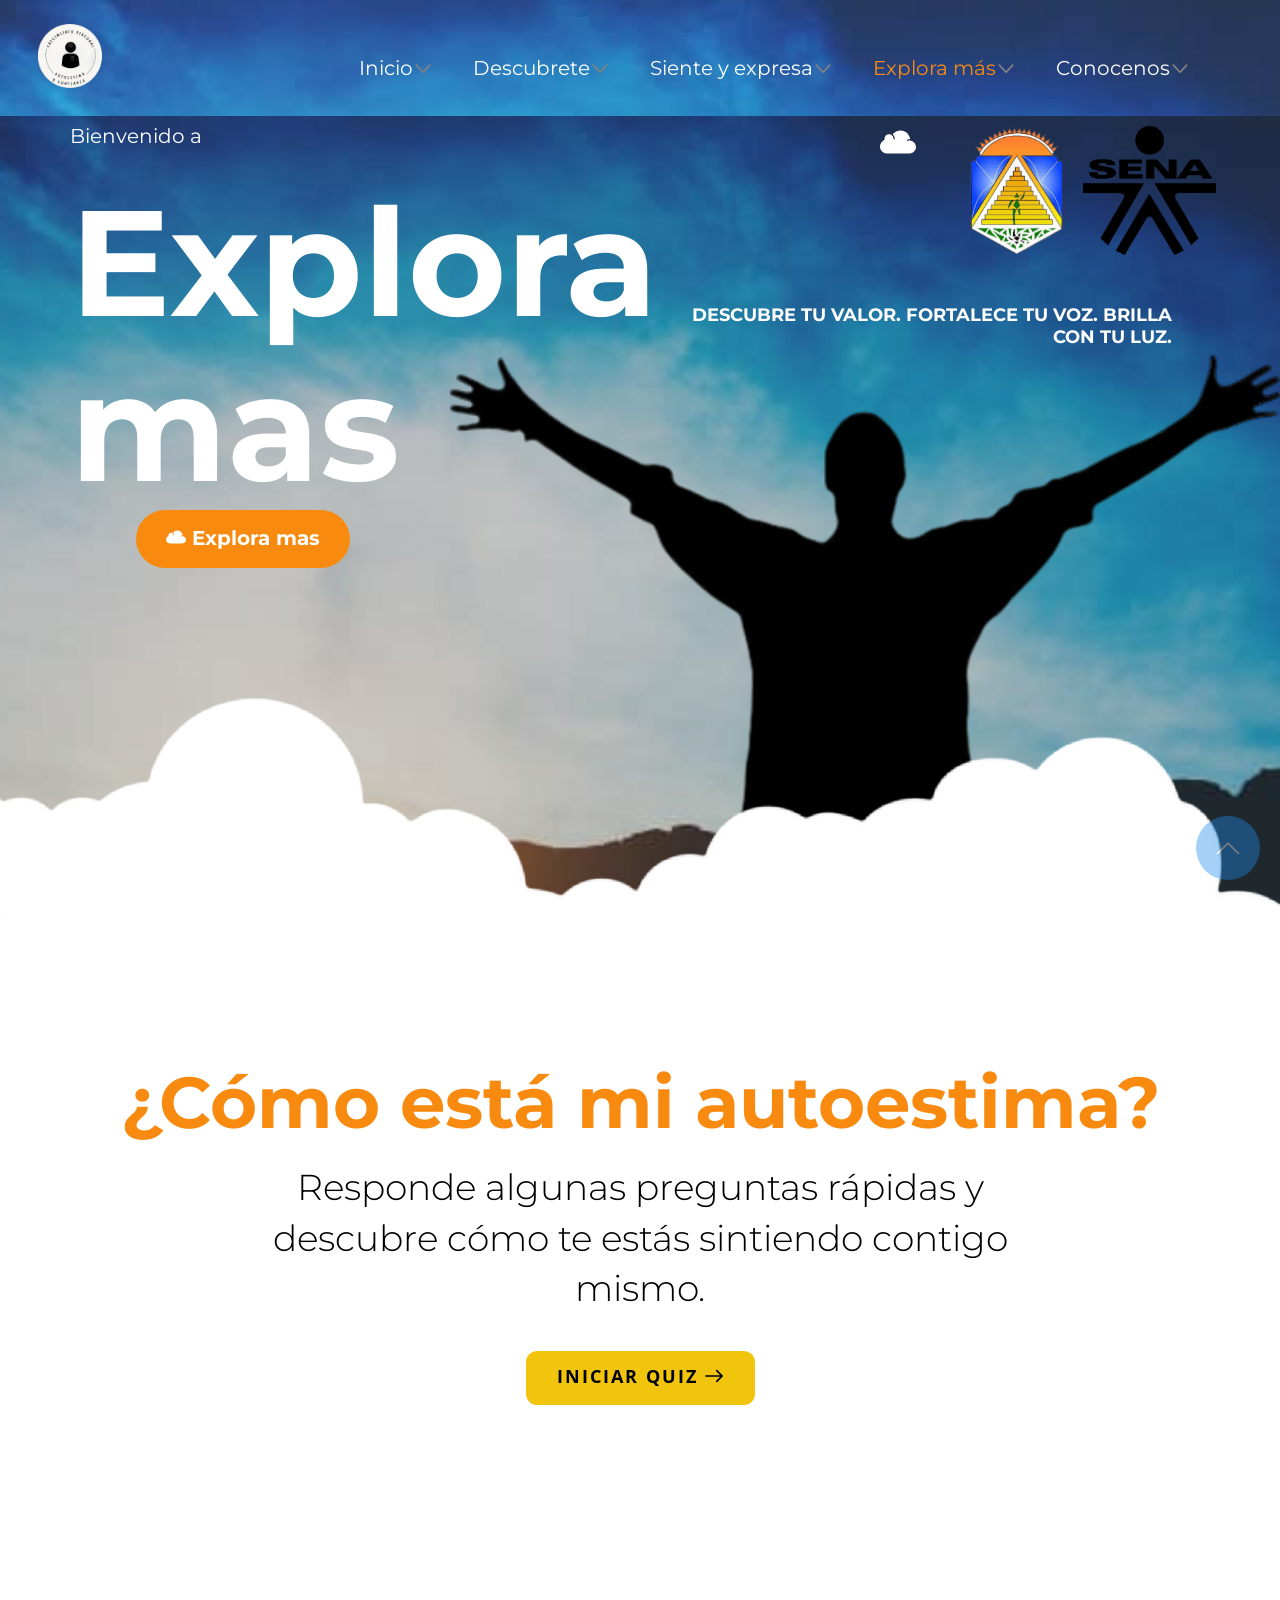
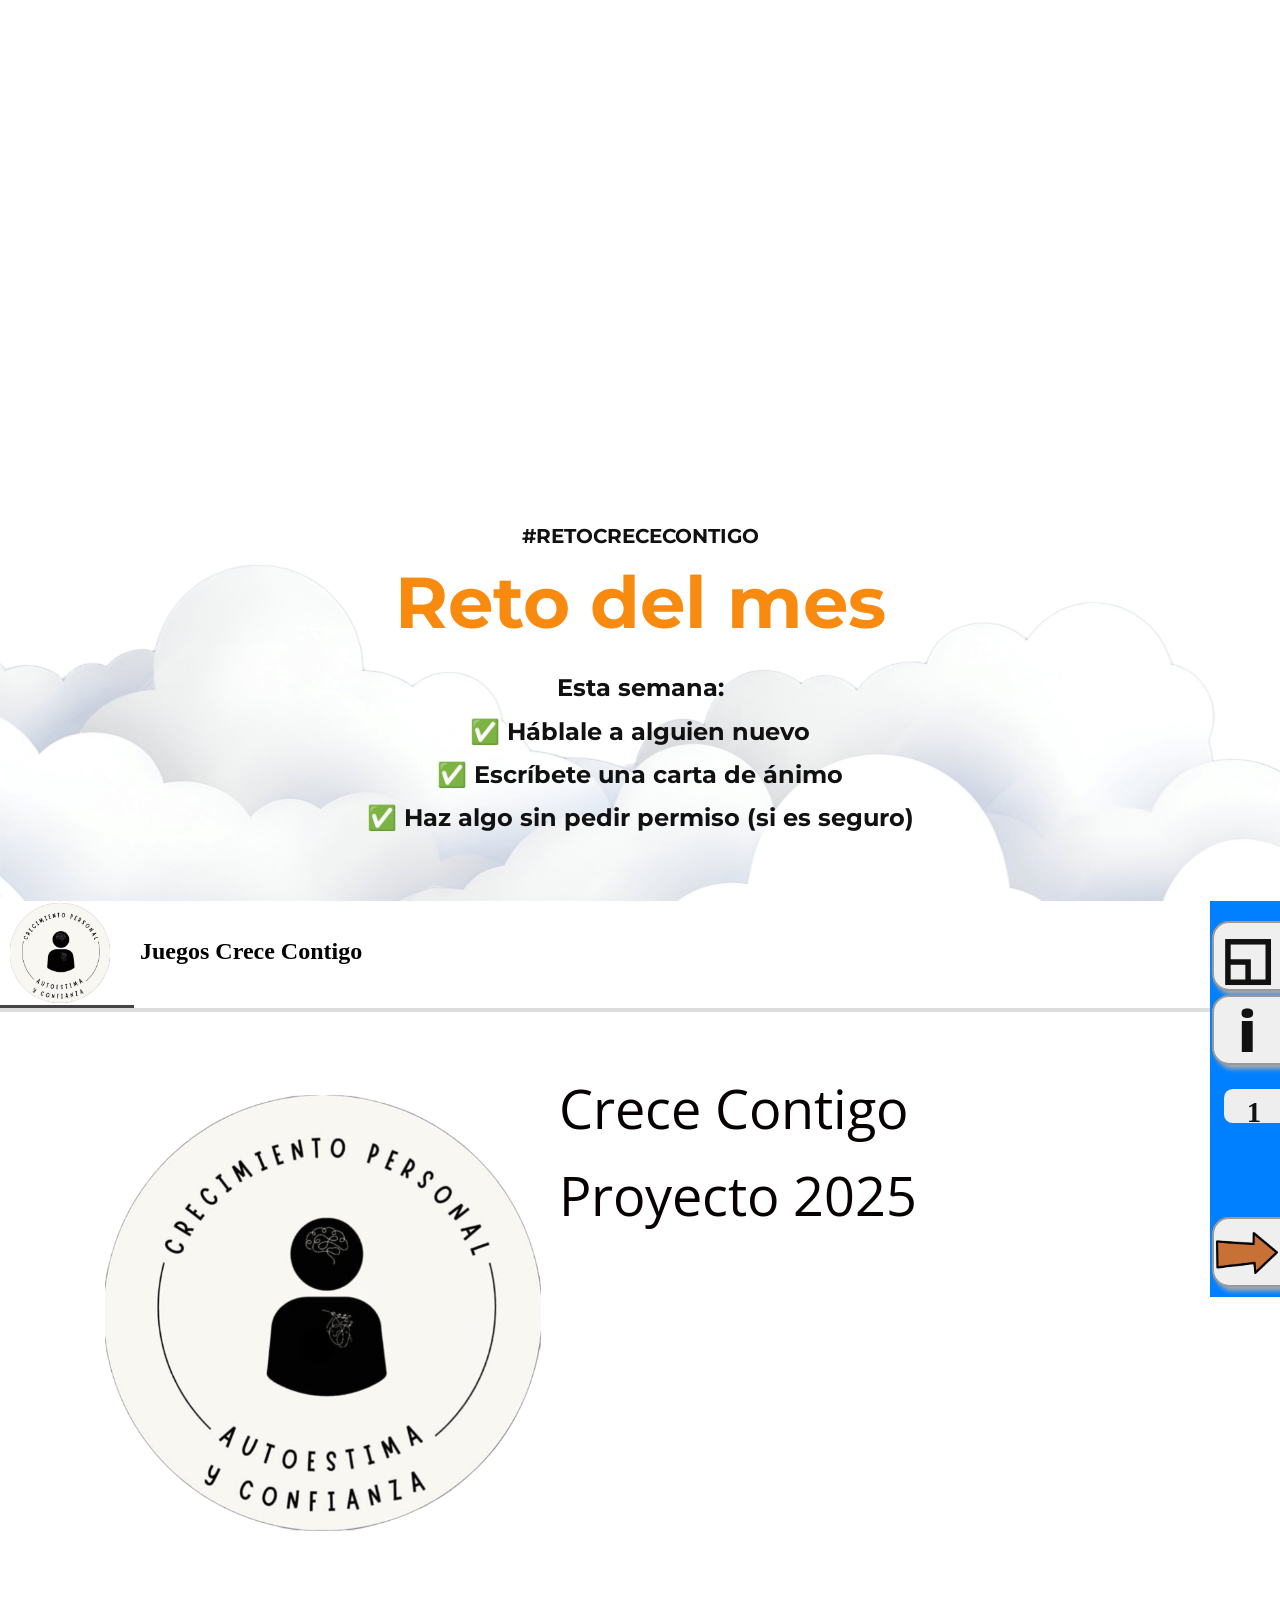
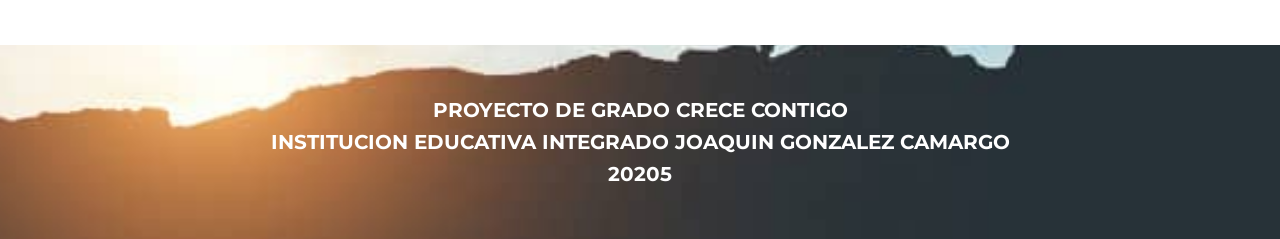
<file: Explora-mas.html>
<!DOCTYPE html>
<html style="font-size: 16px;" lang="es"><head>
    <meta name="viewport" content="width=device-width, initial-scale=1.0">
    <meta charset="utf-8">
    <meta name="keywords" content="crece contigo">
    <meta name="description" content="">
    <title>Explora mas</title>
    <link rel="stylesheet" href="Styles.css" media="screen">
<link rel="stylesheet" href="Explora-mas.css" media="screen">
    <script class="u-script" type="text/javascript" src="Java.js" defer=""></script>
    <script class="u-script" type="text/javascript" src="Javascript.js" defer=""></script>
    <meta name="generator" content="1">
    
    
    
    
    
    
    
    
    
    
    
    
    
    
    
    <link id="u-page-google-font" rel="stylesheet" href="https://fonts.googleapis.com/css2?display=swap&amp;family=Roboto:ital,wght@0,100;0,200;0,300;0,400;0,500;0,600;0,700;0,800;0,900;1,100;1,200;1,300;1,400;1,500;1,600;1,700;1,800;1,900&amp;family=Open+Sans:ital,wght@0,300;0,400;0,500;0,600;0,700;0,800;1,300;1,400;1,500;1,600;1,700;1,800&amp;family=Montserrat:ital,wght@0,100;0,200;0,300;0,400;0,500;0,600;0,700;0,800;0,900;1,100;1,200;1,300;1,400;1,500;1,600;1,700;1,800;1,900">
    <script type="application/ld+json"></script>
    <meta name="theme-color" content="#2089ec">
    <meta property="og:title" content="Explora mas">
    <meta property="og:description" content="">
    <meta property="og:type" content="website">
  <meta data-intl-tel-input-cdn-path="intlTelInput/"></head>
  <body data-path-to-root="./" data-include-products="false" class="u-body u-clearfix u-stick-footer u-xl-mode" data-lang="es"><header class="u-clearfix u-header u-image u-sticky u-sticky-4fe4 u-header" id="sec-fdf1"><div class="u-clearfix u-sheet u-valign-middle-md u-valign-middle-sm u-valign-middle-xs u-sheet-1">
        <a href="#" class="u-image u-logo u-image-1" data-image-width="640" data-image-height="640">
          <img src="images/logocmp.png" class="u-logo-image u-logo-image-1">
        </a>
        <nav class="u-dropdown-icon u-menu u-menu-dropdown u-offcanvas u-menu-1" role="navigation" data-responsive-from="MD">
          <div class="menu-collapse" style="font-size: 1.25rem; letter-spacing: 0px;">
            <a class="u-button-style u-custom-color u-custom-left-right-menu-spacing u-custom-padding-bottom u-custom-text-color u-custom-top-bottom-menu-spacing u-hamburger-link u-nav-link u-text-active-palette-1-base u-text-hover-palette-2-base" href="#" tabindex="-1" aria-label="Open menu" aria-controls="e5fe">
              <svg class="u-svg-link" viewBox="0 0 24 24"><use xlink:href="#menu-hamburger"></use></svg>
              <svg class="u-svg-content" version="1.1" id="menu-hamburger" viewBox="0 0 16 16" x="0px" y="0px" xmlns:xlink="http://www.w3.org/1999/xlink" xmlns="http://www.w3.org/2000/svg"><g><rect y="1" width="16" height="2"></rect><rect y="7" width="16" height="2"></rect><rect y="13" width="16" height="2"></rect>
</g></svg>
            </a>
          </div>
          <div class="u-custom-menu u-nav-container">
            <ul role="menubar" class="u-custom-font u-font-montserrat u-nav u-unstyled u-nav-1"><li role="none" class="u-nav-item"><a tabindex="-1" role="menuitem" class="u-button-style u-nav-link u-text-active-palette-2-base u-text-hover-palette-1-base u-text-white" href="index.html" aria-haspopup="true" style="padding: 10px 20px;">Inicio</a><div class="u-nav-popup"><ul role="menu" class="u-h-spacing-20 u-nav u-unstyled u-v-spacing-10" aria-label="Inicio menu"><li role="none" class="u-nav-item"><a tabindex="-1" role="menuitem" class="u-active-white u-button-style u-nav-link u-text-active-black u-text-black u-text-hover-black u-white" href="./#sec-ea2c" data-page-id="79108417">Todo cambio comienza dentro de ti</a>
</li><li role="none" class="u-nav-item"><a tabindex="-1" role="menuitem" class="u-active-white u-button-style u-nav-link u-text-active-black u-text-black u-text-hover-black u-white" href="./#sec-c515" data-page-id="79108417">Accesos destacados</a>
</li></ul>
</div>
</li><li role="none" class="u-nav-item"><a role="menuitem" class="u-button-style u-nav-link u-text-active-palette-2-base u-text-hover-palette-1-base u-text-white" href="Descubrete.html" style="padding: 10px 20px;">Descubrete</a><div class="u-nav-popup"><ul role="menu" class="u-h-spacing-20 u-nav u-unstyled u-v-spacing-10" aria-label="Descubrete menu"><li role="none" class="u-nav-item"><a tabindex="-1" role="menuitem" class="u-active-white u-button-style u-nav-link u-text-active-black u-text-black u-text-hover-black u-white" href="Descubrete.html#sec-4484" data-page-id="232547723">¿Que es la autoestima?</a>
</li><li role="none" class="u-nav-item"><a tabindex="-1" role="menuitem" class="u-active-white u-button-style u-nav-link u-text-active-black u-text-black u-text-hover-black u-white" href="Descubrete.html#sec-d410" data-page-id="232547723">Mi reflejo positivo</a>
</li><li role="none" class="u-nav-item"><a tabindex="-1" role="menuitem" class="u-active-white u-button-style u-nav-link u-text-active-black u-text-black u-text-hover-black u-white" href="Descubrete.html#sec-20c5" data-page-id="232547723">Reto de Autoestima</a>
</li><li role="none" class="u-nav-item"><a tabindex="-1" role="menuitem" class="u-active-white u-button-style u-nav-link u-text-active-black u-text-black u-text-hover-black u-white" href="Descubrete.html#sec-1a3b" data-page-id="232547723">Frase positiva</a>
</li></ul>
</div>
</li><li role="none" class="u-nav-item"><a role="menuitem" class="u-button-style u-nav-link u-text-active-palette-2-base u-text-hover-palette-1-base u-text-white" href="Siente-y-expresa.html" style="padding: 10px 20px;">Siente y expresa</a><div class="u-nav-popup"><ul role="menu" class="u-h-spacing-20 u-nav u-unstyled u-v-spacing-10" aria-label="Siente y expresa menu"><li role="none" class="u-nav-item"><a tabindex="-1" role="menuitem" class="u-active-white u-button-style u-nav-link u-text-active-black u-text-black u-text-hover-black u-white" href="Siente-y-expresa.html#sec-f88a" data-page-id="877425158">Formas de expresar lo que sientes</a>
</li><li role="none" class="u-nav-item"><a tabindex="-1" role="menuitem" class="u-active-white u-button-style u-nav-link u-text-active-black u-text-black u-text-hover-black u-white" href="Siente-y-expresa.html#sec-720f" data-page-id="877425158">¿Que son las emociones?</a>
</li><li role="none" class="u-nav-item"><a tabindex="-1" role="menuitem" class="u-active-white u-button-style u-nav-link u-text-active-black u-text-black u-text-hover-black u-white" href="Siente-y-expresa.html#sec-4c12" data-page-id="877425158">Testimonios</a>
</li><li role="none" class="u-nav-item"><a tabindex="-1" role="menuitem" class="u-active-white u-button-style u-nav-link u-text-active-black u-text-black u-text-hover-black u-white" href="Siente-y-expresa.html#sec-e314" data-page-id="877425158">Whatsapp</a>
</li></ul>
</div>
</li><li role="none" class="u-nav-item"><a role="menuitem" class="u-button-style u-nav-link u-text-active-palette-2-base u-text-hover-palette-1-base u-text-white" href="Explora-mas.html" style="padding: 10px 20px;">Explora más</a><div class="u-nav-popup"><ul role="menu" class="u-h-spacing-20 u-nav u-unstyled u-v-spacing-10" aria-label="Explora más menu"><li role="none" class="u-nav-item"><a tabindex="-1" role="menuitem" class="u-active-white u-button-style u-nav-link u-text-active-black u-text-black u-text-hover-black u-white" href="Explora-mas.html#sec-ed5d" data-page-id="291900789">Quiz</a>
</li><li role="none" class="u-nav-item"><a tabindex="-1" role="menuitem" class="u-active-white u-button-style u-nav-link u-text-active-black u-text-black u-text-hover-black u-white" href="Explora-mas.html#block-1" data-page-id="291900789">Reto del mes</a>
</li></ul>
</div>
</li><li role="none" class="u-nav-item"><a role="menuitem" class="u-button-style u-nav-link u-text-active-palette-2-base u-text-hover-palette-1-base u-text-white" href="Conocenos.html" style="padding: 10px 20px;">Conocenos</a><div class="u-nav-popup"><ul role="menu" class="u-h-spacing-20 u-nav u-unstyled u-v-spacing-10" aria-label="Conocenos menu"><li role="none" class="u-nav-item"><a tabindex="-1" role="menuitem" class="u-active-white u-button-style u-nav-link u-text-active-black u-text-black u-text-hover-black u-white" href="Conocenos.html#block-1" data-page-id="8979728">Nuestro equipo</a>
</li><li role="none" class="u-nav-item"><a tabindex="-1" role="menuitem" class="u-active-white u-button-style u-nav-link u-text-active-black u-text-black u-text-hover-black u-white" href="Conocenos.html#block-2" data-page-id="8979728">Nuestro fin</a>
</li></ul>
</div>
</li></ul>
          </div>
          <div class="u-custom-menu u-nav-container-collapse" id="e5fe" role="region" aria-label="Menu panel">
            <div class="u-black u-container-style u-inner-container-layout u-opacity u-opacity-95 u-sidenav">
              <div class="u-inner-container-layout u-sidenav-overflow">
                <div class="u-menu-close u-menu-close-1" tabindex="-1" aria-label="Close menu"></div>
                <ul class="u-align-center u-nav u-popupmenu-items u-unstyled u-nav-7" role="menubar"><li role="none" class="u-nav-item"><a tabindex="-1" role="menuitem" class="u-button-style u-nav-link" href="index.html" aria-haspopup="true">Inicio</a><div class="u-nav-popup"><ul role="menu" class="u-h-spacing-20 u-nav u-unstyled u-v-spacing-10" aria-label="Inicio menu"><li role="none" class="u-nav-item"><a tabindex="-1" role="menuitem" class="u-button-style u-nav-link" href="./#sec-ea2c" data-page-id="79108417">Todo cambio comienza dentro de ti</a>
</li><li role="none" class="u-nav-item"><a tabindex="-1" role="menuitem" class="u-button-style u-nav-link" href="./#sec-c515" data-page-id="79108417">Accesos destacados</a>
</li></ul>
</div>
</li><li role="none" class="u-nav-item"><a role="menuitem" class="u-button-style u-nav-link" href="Descubrete.html">Descubrete</a><div class="u-nav-popup"><ul role="menu" class="u-h-spacing-20 u-nav u-unstyled u-v-spacing-10" aria-label="Descubrete menu"><li role="none" class="u-nav-item"><a tabindex="-1" role="menuitem" class="u-button-style u-nav-link" href="Descubrete.html#sec-4484" data-page-id="232547723">¿Que es la autoestima?</a>
</li><li role="none" class="u-nav-item"><a tabindex="-1" role="menuitem" class="u-button-style u-nav-link" href="Descubrete.html#sec-d410" data-page-id="232547723">Mi reflejo positivo</a>
</li><li role="none" class="u-nav-item"><a tabindex="-1" role="menuitem" class="u-button-style u-nav-link" href="Descubrete.html#sec-20c5" data-page-id="232547723">Reto de Autoestima</a>
</li><li role="none" class="u-nav-item"><a tabindex="-1" role="menuitem" class="u-button-style u-nav-link" href="Descubrete.html#sec-1a3b" data-page-id="232547723">Frase positiva</a>
</li></ul>
</div>
</li><li role="none" class="u-nav-item"><a role="menuitem" class="u-button-style u-nav-link" href="Siente-y-expresa.html">Siente y expresa</a><div class="u-nav-popup"><ul role="menu" class="u-h-spacing-20 u-nav u-unstyled u-v-spacing-10" aria-label="Siente y expresa menu"><li role="none" class="u-nav-item"><a tabindex="-1" role="menuitem" class="u-button-style u-nav-link" href="Siente-y-expresa.html#sec-f88a" data-page-id="877425158">Formas de expresar lo que sientes</a>
</li><li role="none" class="u-nav-item"><a tabindex="-1" role="menuitem" class="u-button-style u-nav-link" href="Siente-y-expresa.html#sec-720f" data-page-id="877425158">¿Que son las emociones?</a>
</li><li role="none" class="u-nav-item"><a tabindex="-1" role="menuitem" class="u-button-style u-nav-link" href="Siente-y-expresa.html#sec-4c12" data-page-id="877425158">Testimonios</a>
</li><li role="none" class="u-nav-item"><a tabindex="-1" role="menuitem" class="u-button-style u-nav-link" href="Siente-y-expresa.html#sec-e314" data-page-id="877425158">Whatsapp</a>
</li></ul>
</div>
</li><li role="none" class="u-nav-item"><a role="menuitem" class="u-button-style u-nav-link" href="Explora-mas.html">Explora más</a><div class="u-nav-popup"><ul role="menu" class="u-h-spacing-20 u-nav u-unstyled u-v-spacing-10" aria-label="Explora más menu"><li role="none" class="u-nav-item"><a tabindex="-1" role="menuitem" class="u-button-style u-nav-link" href="Explora-mas.html#sec-ed5d" data-page-id="291900789">Quiz</a>
</li><li role="none" class="u-nav-item"><a tabindex="-1" role="menuitem" class="u-button-style u-nav-link" href="Explora-mas.html#block-1" data-page-id="291900789">Reto del mes</a>
</li></ul>
</div>
</li><li role="none" class="u-nav-item"><a role="menuitem" class="u-button-style u-nav-link" href="Conocenos.html">Conocenos</a><div class="u-nav-popup"><ul role="menu" class="u-h-spacing-20 u-nav u-unstyled u-v-spacing-10" aria-label="Conocenos menu"><li role="none" class="u-nav-item"><a tabindex="-1" role="menuitem" class="u-button-style u-nav-link" href="Conocenos.html#block-1" data-page-id="8979728">Nuestro equipo</a>
</li><li role="none" class="u-nav-item"><a tabindex="-1" role="menuitem" class="u-button-style u-nav-link" href="Conocenos.html#block-2" data-page-id="8979728">Nuestro fin</a>
</li></ul>
</div>
</li></ul>
              </div>
            </div>
            <div class="u-black u-menu-overlay u-opacity u-opacity-70"></div>
          </div>
          <style class="menu-style">@media (max-width: 939px) {
                    [data-responsive-from="MD"] .u-nav-container {
                        display: none;
                    }
                    [data-responsive-from="MD"] .menu-collapse {
                        display: block;
                    }
                }</style>
        </nav>
      </div></header>
    <section class="skrollable u-clearfix u-image u-shading u-valign-bottom-sm u-section-1" id="sec-bdc0">
      <div class="custom-expanded data-layout-selected u-clearfix u-layout-wrap u-layout-wrap-1">
        <div class="u-layout">
          <div class="u-layout-row">
            <div class="u-container-align-left u-container-style u-layout-cell u-size-30 u-layout-cell-1" data-animation-name="customAnimationIn" data-animation-duration="2000" data-animation-delay="0">
              <div class="u-container-layout u-container-layout-1">
                <h5 class="u-align-left u-text u-text-body-alt-color u-text-default u-text-1">Bienvenido a<br style="">
                </h5>
              </div>
            </div>
            <div class="u-align-right u-container-align-right u-container-align-right-lg u-container-align-right-xl u-container-style u-layout-cell u-size-30 u-layout-cell-2" data-animation-name="customAnimationIn" data-animation-duration="2000" data-animation-delay="0">
              <div class="u-container-layout u-container-layout-2"><span class="u-align-right u-icon u-text-white u-icon-1"><svg class="u-svg-link" preserveAspectRatio="xMidYMin slice" viewBox="0 0 56 56" style=""><use xlink:href="#svg-c31d"></use></svg><svg class="u-svg-content" viewBox="0 0 56 56" x="0px" y="0px" id="svg-c31d" style="enable-background:new 0 0 56 56;"><path d="M25,46H10.845C4.865,46,0,41.135,0,35.154C0,31,2.705,26.688,6.433,24.901L7,24.63V24c0-0.127,0.008-0.256,0.015-0.386
	l0.009-0.16l-0.012-0.21C7.006,23.163,7,23.082,7,23c0-3.859,3.141-7,7-7c0.309,0,0.614,0.027,0.917,0.067
	c0.078,0.01,0.156,0.023,0.233,0.036c0.267,0.044,0.53,0.102,0.789,0.177c0.035,0.01,0.071,0.017,0.106,0.027
	c0.285,0.087,0.563,0.197,0.835,0.321c0.071,0.032,0.14,0.067,0.21,0.101c0.24,0.119,0.475,0.249,0.702,0.396
	C19.719,18.373,21,20.538,21,23c0,0.553,0.447,1,1,1s1-0.447,1-1c0-2.754-1.246-5.219-3.2-6.871C22.667,12.379,27.388,10,32.085,10
	c7.745,0,14.177,6.135,14.848,13.888c-1.022-0.072-2.552-0.109-4.083,0.124c-0.546,0.083-0.921,0.593-0.838,1.139
	c0.075,0.495,0.501,0.85,0.987,0.85c0.05,0,0.101-0.004,0.151-0.012c2.227-0.337,4.548-0.021,4.684-0.002
	C52.49,26.872,56,31.161,56,35.972C56,41.501,51.501,46,45.972,46H33H25z"></path></svg></span>
              </div>
            </div>
          </div>
        </div>
      </div>
      <h6 class="u-align-right u-text u-text-body-alt-color u-text-2" data-animation-name="fadeIn" data-animation-duration="1000" data-animation-delay="0">Descubre tu valor. Fortalece tu voz. Brilla con tu luz. </h6>
      <img class="u-image u-image-default u-image-1" src="images/perfilcmp.png" alt="" data-image-width="1920" data-image-height="1914">
      <img class="u-expanded-width u-image u-image-default u-image-2" src="images/nubesblancascmp.png" alt="" data-image-width="1920" data-image-height="954">
      <img class="u-image u-image-contain u-image-default u-preserve-proportions u-image-3" src="images/integradocmp.png" alt="" data-image-width="810" data-image-height="810" data-animation-name="fadeIn" data-animation-duration="1000" data-animation-delay="0">
      <img class="u-image u-image-contain u-image-default u-preserve-proportions u-image-4" src="images/senacmp.png" alt="" data-image-width="1611" data-image-height="1566" data-animation-name="fadeIn" data-animation-duration="1000" data-animation-delay="0">
      <h1 class="u-text u-text-body-alt-color u-text-3" data-animation-name="customAnimationIn" data-animation-duration="2000" data-animation-delay="0">Explora mas </h1>
      <a href="Explora-mas.html#sec-5208" data-page-id="291900789" class="u-border-none u-btn u-button-style u-custom-font u-font-montserrat u-palette-2-base u-btn-1" data-animation-name="fadeIn" data-animation-duration="1000" data-animation-delay="0"><span class="u-icon"><svg class="u-svg-content" viewBox="0 0 56 56" x="0px" y="0px" style="width: 1em; height: 1em;"><path d="M25,46H10.845C4.865,46,0,41.135,0,35.154C0,31,2.705,26.688,6.433,24.901L7,24.63V24c0-0.127,0.008-0.256,0.015-0.386
	l0.009-0.16l-0.012-0.21C7.006,23.163,7,23.082,7,23c0-3.859,3.141-7,7-7c0.309,0,0.614,0.027,0.917,0.067
	c0.078,0.01,0.156,0.023,0.233,0.036c0.267,0.044,0.53,0.102,0.789,0.177c0.035,0.01,0.071,0.017,0.106,0.027
	c0.285,0.087,0.563,0.197,0.835,0.321c0.071,0.032,0.14,0.067,0.21,0.101c0.24,0.119,0.475,0.249,0.702,0.396
	C19.719,18.373,21,20.538,21,23c0,0.553,0.447,1,1,1s1-0.447,1-1c0-2.754-1.246-5.219-3.2-6.871C22.667,12.379,27.388,10,32.085,10
	c7.745,0,14.177,6.135,14.848,13.888c-1.022-0.072-2.552-0.109-4.083,0.124c-0.546,0.083-0.921,0.593-0.838,1.139
	c0.075,0.495,0.501,0.85,0.987,0.85c0.05,0,0.101-0.004,0.151-0.012c2.227-0.337,4.548-0.021,4.684-0.002
	C52.49,26.872,56,31.161,56,35.972C56,41.501,51.501,46,45.972,46H33H25z"></path></svg></span>&nbsp;Explora mas
      </a>
    </section>
    <section class="u-align-center u-clearfix u-container-align-center u-container-align-center-lg u-container-align-center-xl u-white u-section-2" id="sec-ed5d">
      <div class="u-clearfix u-sheet u-valign-middle-lg u-valign-middle-sm u-valign-middle-xl u-sheet-1">
        <h1 class="u-text u-text-default-lg u-text-default-md u-text-default-sm u-text-default-xl u-text-palette-2-base u-text-1"> ¿Cómo está mi autoestima?</h1>
        <p class="u-custom-font u-font-montserrat u-text u-text-black u-text-2"> Responde algunas preguntas rápidas y descubre cómo te estás sintiendo contigo mismo.</p>
        <a href="quizcmp.html" class="u-active-palette-1-base u-border-none u-btn u-btn-round u-button-style u-color-scheme-summer-time u-color-style-multicolor-1 u-hover-palette-2-base u-palette-3-base u-radius-11 u-text-active-white u-text-black u-text-hover-white u-btn-1">Iniciar quiz&nbsp;<span class="u-icon"><svg class="u-svg-content" viewBox="0 0 268.832 268.832" x="0px" y="0px" style="width: 1em; height: 1em;"><g class="" style=""><path d="M265.171,125.577l-80-80c-4.881-4.881-12.797-4.881-17.678,0c-4.882,4.882-4.882,12.796,0,17.678l58.661,58.661H12.5   c-6.903,0-12.5,5.597-12.5,12.5c0,6.902,5.597,12.5,12.5,12.5h213.654l-58.659,58.661c-4.882,4.882-4.882,12.796,0,17.678   c2.44,2.439,5.64,3.661,8.839,3.661s6.398-1.222,8.839-3.661l79.998-80C270.053,138.373,270.053,130.459,265.171,125.577z" class="" style=""></path>
</g></svg></span>
        </a>
      </div>
    </section>
    <section class="u-clearfix u-section-3" id="sec-5208">
      <div class="u-align-left u-expanded u-left-0 u-video u-video-contain">
        <div class="embed-responsive embed-responsive-1">
          <iframe style="position: absolute;top: 0;left: 0;width: 100%;height: 100%;" class="embed-responsive-item" src="https://www.youtube.com/embed/y3vrDj2-CfQ?mute=1&amp;showinfo=0&amp;controls=1&amp;start=0&amp;autoplay=1" data-autoplay="1" frameborder="0" allowfullscreen=""></iframe>
        </div>
      </div>
    </section>
    <section class="u-align-center u-clearfix u-container-align-center u-image u-section-4" id="block-1">
      <div class="u-clearfix u-sheet u-valign-middle-lg u-valign-middle-md u-valign-middle-sm u-valign-middle-xs u-sheet-1">
        <h5 class="u-align-center u-text u-text-default u-text-1"> #RetoCreceContigo</h5>
        <h2 class="u-align-center u-text u-text-default u-text-palette-2-base u-text-2">Reto del mes</h2>
        <p class="u-align-center u-custom-font u-font-montserrat u-text u-text-3"> Esta semana:<br> ✅ Háblale a alguien nuevo<br> ✅ Escríbete una carta de ánimo<br> ✅ Haz algo sin pedir permiso (si es seguro)
        </p>
      </div>
    </section>
    
    
    
    
    
    
    <!DOCTYPE HTML PUBLIC "-//W3C//DTD HTML 4.0 Transitional//EN">
<html lang="es">
<head>
<meta charset="UTF-8"/>
<meta name="keywords" content=""/>
<title>Juegos Crece Contigo</title>
<link rel="stylesheet" href="./sclim/lim.css?5.6.4" type="text/css" ></link>
<link rel="stylesheet" href="./sclim/lim-px.css?5.6.4" type="text/css" ></link>

<script src="./sclim/lang.js?5.6.4" type="text/javascript"></script>
<script src="./sclim/limjs.js?5.6.4" type="text/javascript"></script>
</head>
<body >
   <div class="pcllim" name='limbk' data-limc='{"version":"5.6","idioma":"ESP","licencia":"","corfondo":"FFFFFF","cornavega":"0080FF","cormensaxes":"000000","cortexto":"000000","titulo":"Juegos Crece Contigo","autor":"Proyecto 2025","logo":"logocmp.png","ben":"Muy bien","mal":"Sigue intentando"}'>
      <div class="pclpreload"></div>
   <button class="pclbtbr"></button>
   <div class="pclbarra">
      <div class="pclbns">			 
         <button class="pclbot lbt-full" >&#9713;</button>
         <button class="pclbot lbt-infor" >i</button>
         <button class="pclbot lbt-menu" >&#9636;</button>
         <button class="pclbot lbt-axd" >?</button>
      </div>
      <div class="pclnum">1</div>
      <div class="pclbni">
         <button class="pclbot nav lbt-bck"><img src="./sclim/at.png" class="clim-tam" alt='&#10094;'></button>
         <button class="pclbot nav lbt-frw"><img src="./sclim/ad.png" class="clim-tam" alt='&#10095;'></button>  						            
      </div>
   </div>
   <div class="pclfondo"></div>
   <div class="pclcorpo" >
      <div class="pclsuper" >Juegos Crece Contigo</div>
      <div class="pclavance" ></div>
      <div class="pclsub"  ><div class="pclsubtx"></div></div>
      <div class="pclind"></div>
      <div class="pclbase">
<!-- pi -->
	  
         
	<!-- 1 -->
         <div name="limpax"  class="pclcont">
            <div name="limpanel" data-limc='{"properties": { "type":"plantilla","id":"1","imaxe":"logocmp.png","forma":"0","ctexto":"000000"}}'>
               <div name="limact" >
		 <div class="clplan-b"><div class="clplan-z1m"><img src="logocmp.png" class="clplan-im" ></div><div class="clplan-z1t">
<p align="left">
<font color="#080000" face="Arial" size="54">Crece Contigo<br>
Proyecto 2025</font></p>
</div></div>
	       </div>
            </div>
         </div>
	<!--  -->
<!-- 2 -->
         <div name="limpax"  class="pclcont">
            <div name="limpanel" data-limc='{"properties": { "type":"parellas","id":"2","txcabe":"crecimiento personal. Busca las parejas iguales. Haz clic en dos cartas para voltearlas.","txpe":"Si son iguales, se quedan visibles. ¡Encuentra todas antes de que se acabe el ti","imaxes":["aceptacion.png","amorpp.jpg","corazon.jpg","sena.png","logocmp.png","fuerza.png"],"cfondo":"FFFFFF","ctapa":"000000","tempo":"30","modo":"0"}}'>
               <div name="limact" >
		
	       </div>
            </div>
         </div>
	<!--  -->
<!-- 3 -->
         <div name="limpax"  class="pclcont">
            <div name="limpanel" data-limc='{"properties": { "type":"sopa","id":"3","txcabe":"Sopa de letras","modo":"2","enunciados":["amor_propio.png","autoestima.png","confianzaa.png","cuidado.png","respeto.png","valor.png","aceptacion.png","fuerza.png"],"palabras":["amorpropio","autoestima","confianza","cuidado","respeto","valor","aceptacion","fuerza"],"enunciado":"0","colorea":"0","cadro":"0","tam":"16"}}'>
               <div name="limact" >
		
	       </div>
            </div>
         </div>
	<!--  -->
<!-- 4 -->
         <div name="limpax"  class="pclcont">
            <div name="limpanel" data-limc='{"properties": { "type":"puzzle","id":"4","txcabe":"Rompe cabezas","imaxe":"logocmp.jpg","imfondo":"logocmp.png","trans":"20","filas":"4","columnas":"4","reixa":"0","forma":"0"}}'>
               <div name="limact" >
		
	       </div>
            </div>
         </div>
	<!--  -->
<!-- 5 -->
         <div name="limpax"  class="pclcont">
            <div name="limpanel" data-limc='{"properties": { "type":"cuadros","id":"5","txcabe":"Observa el dibujo del lado izquierdo. Usa los colores para repetir la imagen exactamente igual. ","txpe":"¡Hazlo rápido y con precisión!","forma":"0","valor":"1"}}'>
               <div name="limact" >
		
	       </div>
            </div>
         </div>
	<!--  -->
<!-- 6 -->
         <div name="limpax"  class="pclcont">
            <div name="limpanel" data-limc='{"properties": { "type":"memoria","id":"6","txcabe":"Dale clicka la imagen, visualiza la ubicacion y selecciona las que sean iguales","alea":"1","imaxes":["integradocmp.jpg","sena.png"],"cadro":"0"}}'>
               <div name="limact" >
		
	       </div>
            </div>
         </div>
	<!--  -->
<!-- 7 -->
         <div name="limpax"  class="pclcont">
            <div name="limpanel" data-limc='{"properties": { "type":"parellas","id":"7","txcabe":"Encuentra los pares antes de que se acabe el tiempo","imaxes":["sena.png","logocmp.png","corazon.jpg","integradocmp.jpg","copa.jpg","amorpp.jpg"],"cfondo":"FFFFFF","ctapa":"000000","tempo":"15","modo":"0"}}'>
               <div name="limact" >
		
	       </div>
            </div>
         </div>
	<!--  -->
<!-- 8 -->
         <div name="limpax"  class="pclcont">
            <div name="limpanel" data-limc='{"properties": { "type":"etiquetas","id":"8","txcabe":"Arrastra cada etiqueta hasta la imagen que le corresponda. Observa bien los dibujos y piensa qué valor representan.","txpe":"Cuando todas estén en su lugar, ¡habrás completado el reto!","imaxe":"fondojuego_(1).png","modo":"3","etiquetas":["Autoestima||98||128","Respeto||86||324","Confianza||315||69","Amor propio||321||284","Fuerza||514||126","Aceptacion||513||297"]}}'>
               <div name="limact" >
		
	       </div>
            </div>
         </div>
	<!--  -->
<!-- 9 -->
         <div name="limpax"  class="pclcont">
            <div name="limpanel" data-limc='{"properties": { "type":"unir","id":"9","txcabe":"Cómo jugar:","txpe":"Arrastra las palabras al lugar correcto, Completa todas las frases, ¡Gana·","textos":["La ayuda a mejorar.","Los enseñan.","Buena cambia todo.","El logra metas.","Sé con los demás."],"unir":["autoconciencia","errores","actitud","esfuerzo","positivo"]}}'>
               <div name="limact" >
		
	       </div>
            </div>
         </div>
	<!--  -->

      </div>
   </div>
</div>
</body>
</html>

    
    
    <script>
window.addEventListener('load', () => {
  window.scrollTo(0, 0);
});
</script>

    
    
    <footer class="u-align-center u-clearfix u-container-align-center u-footer u-gradient u-image u-footer" id="sec-016e" data-image-width="892" data-image-height="280"><div class="u-clearfix u-sheet u-valign-middle u-sheet-1">
        <p class="u-custom-font u-font-montserrat u-small-text u-text u-text-variant u-text-white u-text-1">PROYECTO DE GRADO CRECE CONTIGO<br>INSTITUCION EDUCATIVA INTEGRADO JOAQUIN GONZALEZ CAMARGO<br>20205 
        </p>
      </div></footer><span style="height: 64px; width: 64px; margin-left: 0px; margin-right: auto; margin-top: 0px; right: 20px; bottom: 20px; padding: 20px; background-image: none;" class="u-back-to-top u-icon u-icon-circle u-opacity u-opacity-85 u-palette-1-base u-spacing-15" data-href="#"><svg class="u-svg-link" preserveAspectRatio="xMidYMin slice" viewBox="0 0 551.13 551.13"><use xmlns:xlink="http://www.w3.org/1999/xlink" xlink:href="#svg-1d98"></use></svg><svg class="u-svg-content" enable-background="new 0 0 551.13 551.13" viewBox="0 0 551.13 551.13" xmlns="http://www.w3.org/2000/svg" id="svg-1d98"><path d="m275.565 189.451 223.897 223.897h51.668l-275.565-275.565-275.565 275.565h51.668z"></path></svg></span>
  
</body></html>
</file>
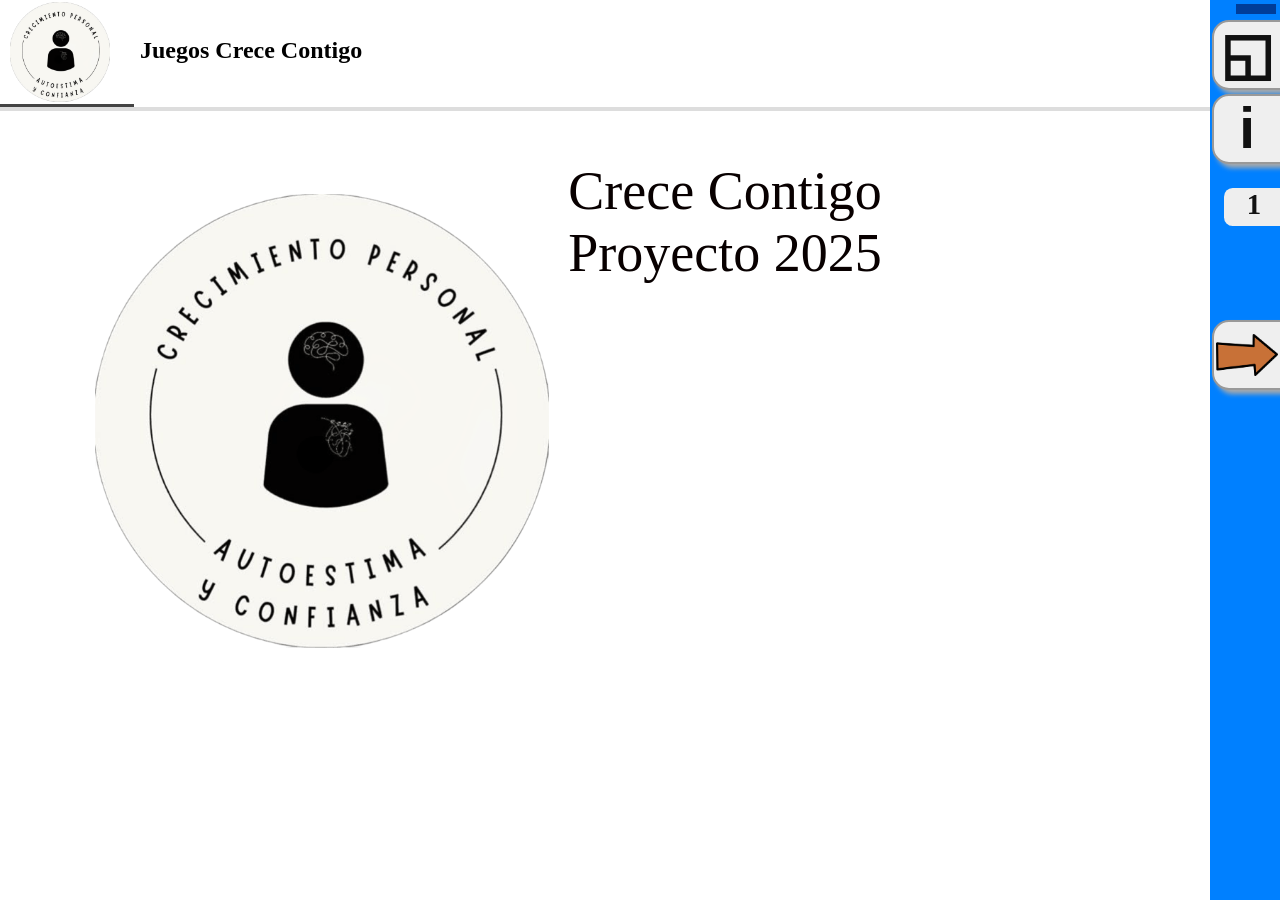
<file: juegosnuevosedilim.html>
﻿<!DOCTYPE HTML PUBLIC "-//W3C//DTD HTML 4.0 Transitional//EN">
<html lang="es">
<head>
<meta charset="UTF-8"/>
<meta name="keywords" content=""/>
<title>Juegos Crece Contigo</title>
<link rel="stylesheet" href="./sclim/lim.css?5.6.4" type="text/css" ></link>
<link rel="stylesheet" href="./sclim/lim-px.css?5.6.4" type="text/css" ></link>

<script src="./sclim/lang.js?5.6.4" type="text/javascript"></script>
<script src="./sclim/limjs.js?5.6.4" type="text/javascript"></script>
</head>
<body >
   <div class="pcllim" name='limbk' data-limc='{"version":"5.6","idioma":"ESP","licencia":"","corfondo":"FFFFFF","cornavega":"0080FF","cormensaxes":"000000","cortexto":"000000","titulo":"Juegos Crece Contigo","autor":"Proyecto 2025","logo":"logocmp.png","ben":"Muy bien","mal":"Sigue intentando"}'>
      <div class="pclpreload"></div>
   <button class="pclbtbr"></button>
   <div class="pclbarra">
      <div class="pclbns">			 
         <button class="pclbot lbt-full" >&#9713;</button>
         <button class="pclbot lbt-infor" >i</button>
         <button class="pclbot lbt-menu" >&#9636;</button>
         <button class="pclbot lbt-axd" >?</button>
      </div>
      <div class="pclnum">1</div>
      <div class="pclbni">
         <button class="pclbot nav lbt-bck"><img src="./sclim/at.png" class="clim-tam" alt='&#10094;'></button>
         <button class="pclbot nav lbt-frw"><img src="./sclim/ad.png" class="clim-tam" alt='&#10095;'></button>  						            
      </div>
   </div>
   <div class="pclfondo"></div>
   <div class="pclcorpo" >
      <div class="pclsuper" >Juegos Crece Contigo</div>
      <div class="pclavance" ></div>
      <div class="pclsub"  ><div class="pclsubtx"></div></div>
      <div class="pclind"></div>
      <div class="pclbase">
<!-- pi -->
	  
         
	<!-- 1 -->
         <div name="limpax"  class="pclcont">
            <div name="limpanel" data-limc='{"properties": { "type":"plantilla","id":"1","imaxe":"logocmp.png","forma":"0","ctexto":"000000"}}'>
               <div name="limact" >
		 <div class="clplan-b"><div class="clplan-z1m"><img src="logocmp.png" class="clplan-im" ></div><div class="clplan-z1t">
<p align="left">
<font color="#080000" face="Arial" size="54">Crece Contigo<br>
Proyecto 2025</font></p>
</div></div>
	       </div>
            </div>
         </div>
	<!--  -->
<!-- 2 -->
         <div name="limpax"  class="pclcont">
            <div name="limpanel" data-limc='{"properties": { "type":"parellas","id":"2","txcabe":"crecimiento personal. Busca las parejas iguales. Haz clic en dos cartas para voltearlas.","txpe":"Si son iguales, se quedan visibles. ¡Encuentra todas antes de que se acabe el ti","imaxes":["aceptacion.png","amorpp.jpg","corazon.jpg","sena.png","logocmp.png","fuerza.png"],"cfondo":"FFFFFF","ctapa":"000000","tempo":"30","modo":"0"}}'>
               <div name="limact" >
		
	       </div>
            </div>
         </div>
	<!--  -->
<!-- 3 -->
         <div name="limpax"  class="pclcont">
            <div name="limpanel" data-limc='{"properties": { "type":"sopa","id":"3","txcabe":"Sopa de letras","modo":"2","enunciados":["amor_propio.png","autoestima.png","confianzaa.png","cuidado.png","respeto.png","valor.png","aceptacion.png","fuerza.png"],"palabras":["amorpropio","autoestima","confianza","cuidado","respeto","valor","aceptacion","fuerza"],"enunciado":"0","colorea":"0","cadro":"0","tam":"16"}}'>
               <div name="limact" >
		
	       </div>
            </div>
         </div>
	<!--  -->
<!-- 4 -->
         <div name="limpax"  class="pclcont">
            <div name="limpanel" data-limc='{"properties": { "type":"puzzle","id":"4","txcabe":"Rompe cabezas","imaxe":"logocmp.jpg","imfondo":"logocmp.png","trans":"20","filas":"4","columnas":"4","reixa":"0","forma":"0"}}'>
               <div name="limact" >
		
	       </div>
            </div>
         </div>
	<!--  -->
<!-- 5 -->
         <div name="limpax"  class="pclcont">
            <div name="limpanel" data-limc='{"properties": { "type":"cuadros","id":"5","txcabe":"Observa el dibujo del lado izquierdo. Usa los colores para repetir la imagen exactamente igual. ","txpe":"¡Hazlo rápido y con precisión!","forma":"0","valor":"1"}}'>
               <div name="limact" >
		
	       </div>
            </div>
         </div>
	<!--  -->
<!-- 6 -->
         <div name="limpax"  class="pclcont">
            <div name="limpanel" data-limc='{"properties": { "type":"memoria","id":"6","txcabe":"Dale clicka la imagen, visualiza la ubicacion y selecciona las que sean iguales","alea":"1","imaxes":["integradocmp.jpg","sena.png"],"cadro":"0"}}'>
               <div name="limact" >
		
	       </div>
            </div>
         </div>
	<!--  -->
<!-- 7 -->
         <div name="limpax"  class="pclcont">
            <div name="limpanel" data-limc='{"properties": { "type":"parellas","id":"7","txcabe":"Encuentra los pares antes de que se acabe el tiempo","imaxes":["sena.png","logocmp.png","corazon.jpg","integradocmp.jpg","copa.jpg","amorpp.jpg"],"cfondo":"FFFFFF","ctapa":"000000","tempo":"15","modo":"0"}}'>
               <div name="limact" >
		
	       </div>
            </div>
         </div>
	<!--  -->
<!-- 8 -->
         <div name="limpax"  class="pclcont">
            <div name="limpanel" data-limc='{"properties": { "type":"etiquetas","id":"8","txcabe":"Arrastra cada etiqueta hasta la imagen que le corresponda. Observa bien los dibujos y piensa qué valor representan.","txpe":"Cuando todas estén en su lugar, ¡habrás completado el reto!","imaxe":"fondojuego_(1).png","modo":"3","etiquetas":["Autoestima||98||128","Respeto||86||324","Confianza||315||69","Amor propio||321||284","Fuerza||514||126","Aceptacion||513||297"]}}'>
               <div name="limact" >
		
	       </div>
            </div>
         </div>
	<!--  -->
<!-- 9 -->
         <div name="limpax"  class="pclcont">
            <div name="limpanel" data-limc='{"properties": { "type":"unir","id":"9","txcabe":"Cómo jugar:","txpe":"Arrastra las palabras al lugar correcto, Completa todas las frases, ¡Gana·","textos":["La ayuda a mejorar.","Los enseñan.","Buena cambia todo.","El logra metas.","Sé con los demás."],"unir":["autoconciencia","errores","actitud","esfuerzo","positivo"]}}'>
               <div name="limact" >
		
	       </div>
            </div>
         </div>
	<!--  -->

      </div>
   </div>
</div>
</body>
</html>
</file>
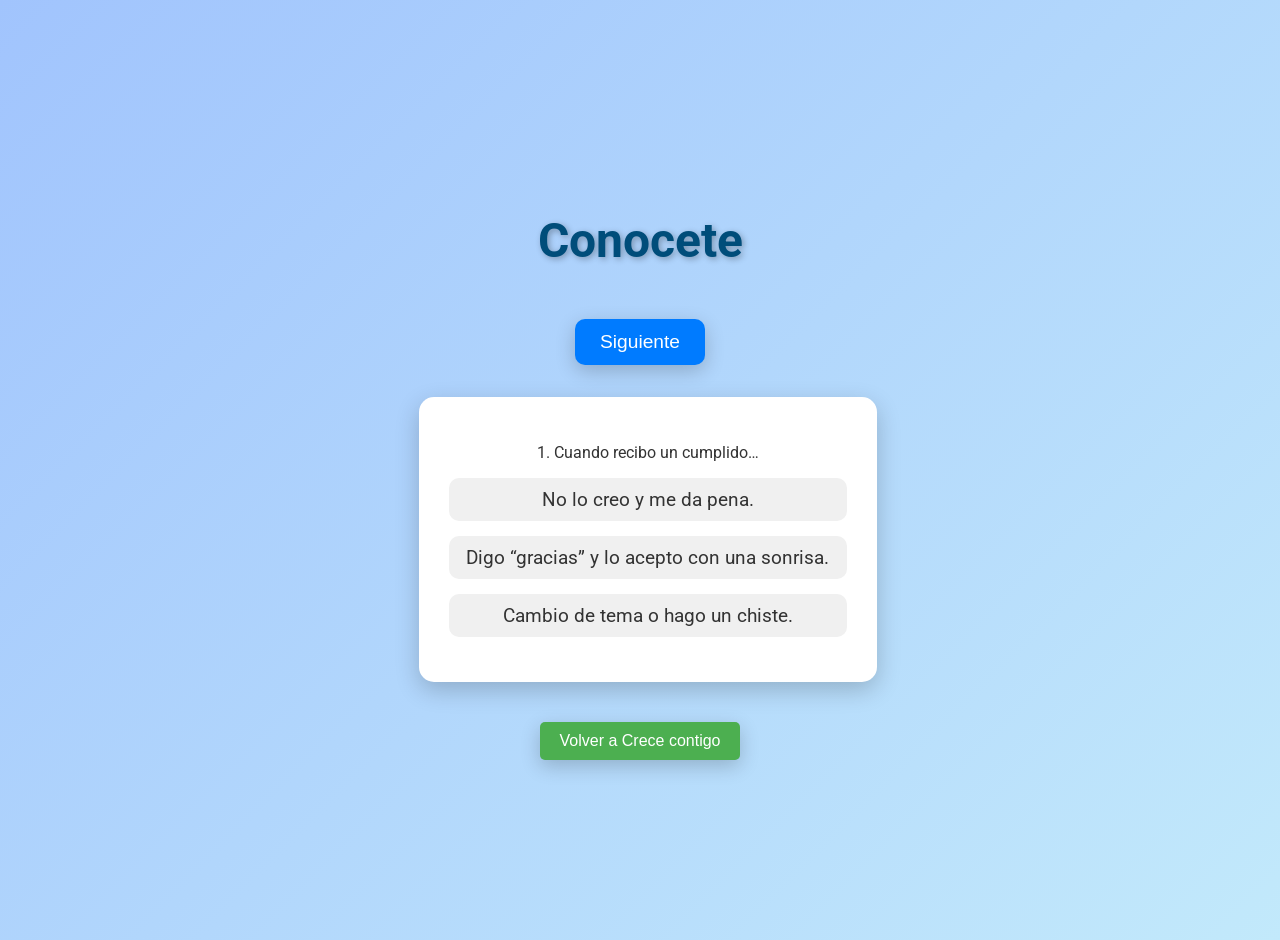
<file: Quizcmp.HTML>
<!DOCTYPE html>
<html lang="es">
<head>
    <meta charset="UTF-8">
    <meta name="viewport" content="width=device-width, initial-scale=1.0">
    <title>Quiz-Crece contigo</title>
    <link href="https://fonts.googleapis.com/css2?family=Roboto:wght@400;700&display=swap" rel="stylesheet">

   <style>
        body {
            font-family: 'Roboto', sans-serif;
            background: linear-gradient(135deg, #a1c4fd, #c2e9fb);
            color: #333;
            margin: 0;
            padding: 20px;
            display: flex;
            justify-content: center;
            align-items: center;
            height: 100vh;
            flex-direction: column;
            overflow-y: auto;
        }
        h1 {
            text-align: center;
            color: #004d7a;
            margin-bottom: 30px;
            font-size: 3em;
            text-shadow: 2px 2px 6px rgba(0, 0, 0, 0.3);
            animation: fadeIn 1s;
        }
        .question {
            margin-bottom: 20px;
            background: #ffffff;
            border-radius: 15px;
            padding: 30px;
            box-shadow: 0 8px 25px rgba(0, 0, 0, 0.2);
            transition: transform 0.3s, box-shadow 0.3s;
            animation: slideIn 0.5s;
            width: 90%;
            max-width: 600px;
            text-align: center;
        }
        .question:hover {
            transform: translateY(-10px);
            box-shadow: 0 12px 35px rgba(0, 0, 0, 0.3);
        }
        label {
            display: block;
            margin: 15px 0;
            cursor: pointer;
            font-size: 1.2em;
            padding: 10px;
            background: #f0f0f0;
            border-radius: 10px;
            transition: background 0.2s, color 0.2s;
        }
        input[type="radio"] {
            display: none;
        }
        input[type="radio"] + label:hover {
            background: #e0e0e0;
        }
        input[type="radio"]:checked + label {
            background: #007BFF;
            color: white;
        }
        button {
            padding: 12px 25px;
            background-color: #007BFF;
            color: white;
            border: none;
            border-radius: 10px;
            cursor: pointer;
            font-size: 1.2em;
            transition: background-color 0.3s, transform 0.3s;
            box-shadow: 0 6px 20px rgba(0, 0, 0, 0.2);
            margin-top: 20px;
        }
        button:hover {
            background-color: #0056b3;
            transform: translateY(-2px)
        }
        .correct-button {
            background-color: #28a745
        }
        .incorrect-button {
            background-color: #dc3545
        }
        .result {
            font-weight: bold;
            margin-top: 20px;
            text-align: center;
            background: #ffffff;
            padding: 30px;
            border-radius: 15px;
            box-shadow: 0 8px 25px rgba(0, 0, 0, 0.2);
            opacity: 0;
            transition: opacity 0.5s ease-in-out;
            width: 90%;
            max-width: 600px;
            animation: fadeIn 0.5s forwards;
        }
        .hidden { display: none; }
        @keyframes fadeIn {
            from { opacity: 0; }
            to { opacity: 1; }
        }
        @keyframes slideIn {
            from { transform: translateY(-30px); opacity: 0; }
            to { transform: translateY(0); opacity: 1; }
        }
    </style>
</head>
<body>

<h1>Conocete</h1>


<button id="nextButton" onclick="nextQuestion()">Siguiente</button>
<div id="result" class="result hidden"></div>
</a>
<p>
<div id="quiz"></div>
<button type="button" onclick="location.href='Explora-mas.html';" style="padding: 10px 20px; font-size: 16px; background-color: #4CAF50; color: white; border: none; border-radius: 5px; cursor: pointer;">
    Volver a Crece contigo
</button>


</div>
<script>
    const questions = [
        {
            question: "Si cometo un error frente a los demás, yo…",
            answers: [" Me digo cosas feas y me siento inútil.", "Me río de mí mismo, lo intento corregir y sigo adelante.", "Me callo y me alejo de todos."],
            correct: "Me río de mí mismo, lo intento corregir y sigo adelante.",
            explanation: "Poder reírte de un error y continuar demuestra que entiendes que equivocarse no te hace menos. ¡Todos fallamos! Lo importante es aprender y avanzar."
        },
        {
            question: "Cuando me miro al espejo…",
            answers: ["Solo veo defectos.", "Me gusto algunos días, otros no tanto, pero me respeto.", "Evito mirarme porque no me gusta cómo soy."],
            correct: "Me gusto algunos días, otros no tanto, pero me respeto.",
            explanation: "Aceptar que no todos los días te vas a sentir increíble, pero aún así respetarte, es una gran señal de amor propio."
        },
        {
            question: "Si alguien no me quiere o no me acepta…",
            answers: ["Siento que yo tengo algo malo.", "Me duele, pero sé que no todos tienen que aceptarme.", "Trato de cambiar para agradarle."],
            correct: "Me duele, pero sé que no todos tienen que aceptarme.",
            explanation: "No gustarle a todos no significa que valgas menos. Saberlo te ayuda a mantener tu valor personal sin depender de otros."
        },
        {
            question: "Si quiero hacer algo nuevo y me da miedo…",
            answers: ["No lo hago. Seguro fallo.", "Lo intento, aunque sienta nervios.", "Le pido a otro que lo haga por mí."],
            correct: "Lo intento, aunque sienta nervios.",
            explanation: "Intentarlo con miedo es un acto de valentía. Cada paso que das, aunque sea pequeño, te hace crecer."
        },
        {
            question: "Cuando recibo un cumplido…",
            answers: ["No lo creo y me da pena.", "Digo “gracias” y lo acepto con una sonrisa.", "Cambio de tema o hago un chiste."],
            correct: "Digo “gracias” y lo acepto con una sonrisa.",
            explanation: "Aceptar algo bueno sobre ti también es parte del amor propio. ¡Te lo mereces!"
        },
        {
            question: "Cuando alguien me critica de forma negativa…",
            answers: ["Me hundo y pienso que tienen razón.", "Escucho, evalúo si es útil, y sigo con lo mío.", "Me enojo y peleo con esa persona."],
            correct: " Escucho, evalúo si es útil, y sigo con lo mío.",
            explanation: "Escuchar sin destruirte es un acto de madurez. No toda crítica define quién eres."
        },
        {
            question: "¿Qué piensas cuando fallas en algo?",
            answers: ["Soy un fracaso.", "Fue solo una falla. Puedo mejorar.", "Nunca lo haré bien."],
            correct: "Fue solo una falla. Puedo mejorar.",
            explanation: "Tu valor no depende de un error. Fallar es parte del aprendizaje."
        },
        {
            question: "¿Qué haces cuando necesitas ayuda?",
            answers: ["Me lo guardo. No quiero molestar.", "Pido ayuda con respeto y sin vergüenza.", "Espero a que alguien se dé cuenta solo."],
            correct: "Pido ayuda con respeto y sin vergüenza.",
            explanation: "Pedir ayuda no es debilidad, es inteligencia emocional."
        },
        {
            question: "¿Cómo reaccionas cuando alguien tiene más éxito que tú?",
            answers: ["Me comparo y me siento mal.", "Me alegro por esa persona y sigo trabajando en lo mío. ", "Me molesto y dejo de intentarlo."],
            correct: "Me alegro por esa persona y sigo trabajando en lo mío. ",
            explanation: "Alegrarte por otros sin compararte es una señal de seguridad y madurez."
        },
        {
            question: "¿Te hablas con cariño cuando estás mal?",
            answers: ["No, me trato mal o me ignoro.", "Sí, intento consolarme como lo haría con un amigo.", "Me distraigo y evito pensar."],
            correct: "Sí, intento consolarme como lo haría con un amigo.",
            explanation: "Tu voz interior también puede abrazarte. Trátate con la misma compasión que a los demás."
        },
        {
            question: "¿Celebras tus pequeños logros?",
            answers: [" No, solo me fijo en lo que me falta.", "Sí, reconozco que todo paso cuenta.", "Me da pena felicitarme por cosas pequeñas."],
            correct: "Sí, reconozco que todo paso cuenta.",
            explanation: "Cada avance, por pequeño que sea, es parte de tu crecimiento. ¡Vale la pena celebrarlo!"
        },
        {
            question: "¿Cómo te sientes contigo mismo la mayor parte del tiempo?",
            answers: ["Insatisfecho y confundido.", "Acepto que tengo cosas buenas y otras que quiero mejorar. ", "Me cuesta encontrar algo bueno en mí."],
            correct: "Acepto que tengo cosas buenas y otras que quiero mejorar. ",
            explanation: "La autoaceptación es el punto de partida. No se trata de ser perfecto, sino auténtico.."
        }
    ];

    function shuffle(array) {
        for (let i = array.length - 1; i > 0; i--) {
            const j = Math.floor(Math.random() * (i + 1));
            [array[i], array[j]] = [array[j], array[i]];
        }
        return array;
    }

    let currentQuestion = 0;
    let score = 0;
    const totalQuestions = 5; 
    const selectedQuestions = shuffle(questions).slice(0, totalQuestions);

    function loadQuestion() {
        const quizDiv = document.getElementById('quiz');
        const question = selectedQuestions[currentQuestion];

        if (question) {
            quizDiv.innerHTML = `
                <div class="question animated">
                    <p>${currentQuestion + 1}. ${question.question}</p>
                    ${question.answers.map((answer) => `
                        <input type="radio" id="q${currentQuestion}-${answer}" name="q${currentQuestion}" value="${answer}">
                        <label for="q${currentQuestion}-${answer}">${answer}</label>
                    `).join('')}
                </div>
            `;
            quizDiv.firstChild.classList.add('animated');
            quizDiv.firstChild.style.animation = "slideIn 0.5s";
        } else {
            showResult();
        }
    }

    function nextQuestion() {
        const question = selectedQuestions[currentQuestion];
        const selectedAnswer = document.querySelector(`input[name="q${currentQuestion}"]:checked`);
        const nextButton = document.getElementById('nextButton');

        if (selectedAnswer) {
          
            nextButton.classList.remove('correct-button', 'incorrect-button');

           
            if (selectedAnswer.value === question.correct) {
                score++;
                nextButton.classList.add('correct-button')
            } else {
                nextButton.classList.add('incorrect-button')
            }

            currentQuestion++;
            setTimeout(() => {
                loadQuestion();
                
                nextButton.classList.remove('correct-button', 'incorrect-button');
            }, 1000)
        } else {
            alert("Por favor, selecciona una respuesta.");
        }
    }

    function showResult() {
        document.getElementById('quiz').classList.add('hidden');
        document.getElementById('nextButton').classList.add('hidden');
        const resultDiv = document.getElementById('result');
        resultDiv.innerHTML = `Has acertado ${score} de ${totalQuestions} preguntas.<br><br>`;
        selectedQuestions.forEach((question) => {
            resultDiv.innerHTML += `<strong>${question.question}</strong><br>
                                    Respuesta correcta: ${question.correct}<br>
                                    Justificación: ${question.explanation}<br><br>`;
        });
        resultDiv.classList.remove('hidden');
        resultDiv.style.opacity = 1; 
        resultDiv.style.transition = "opacity 0.5s ease-in-out";
        resultDiv.style.animation = "fadeIn 0.5s forwards";
    }

    loadQuestion();
    
</script>

</body>
</html>
</file>
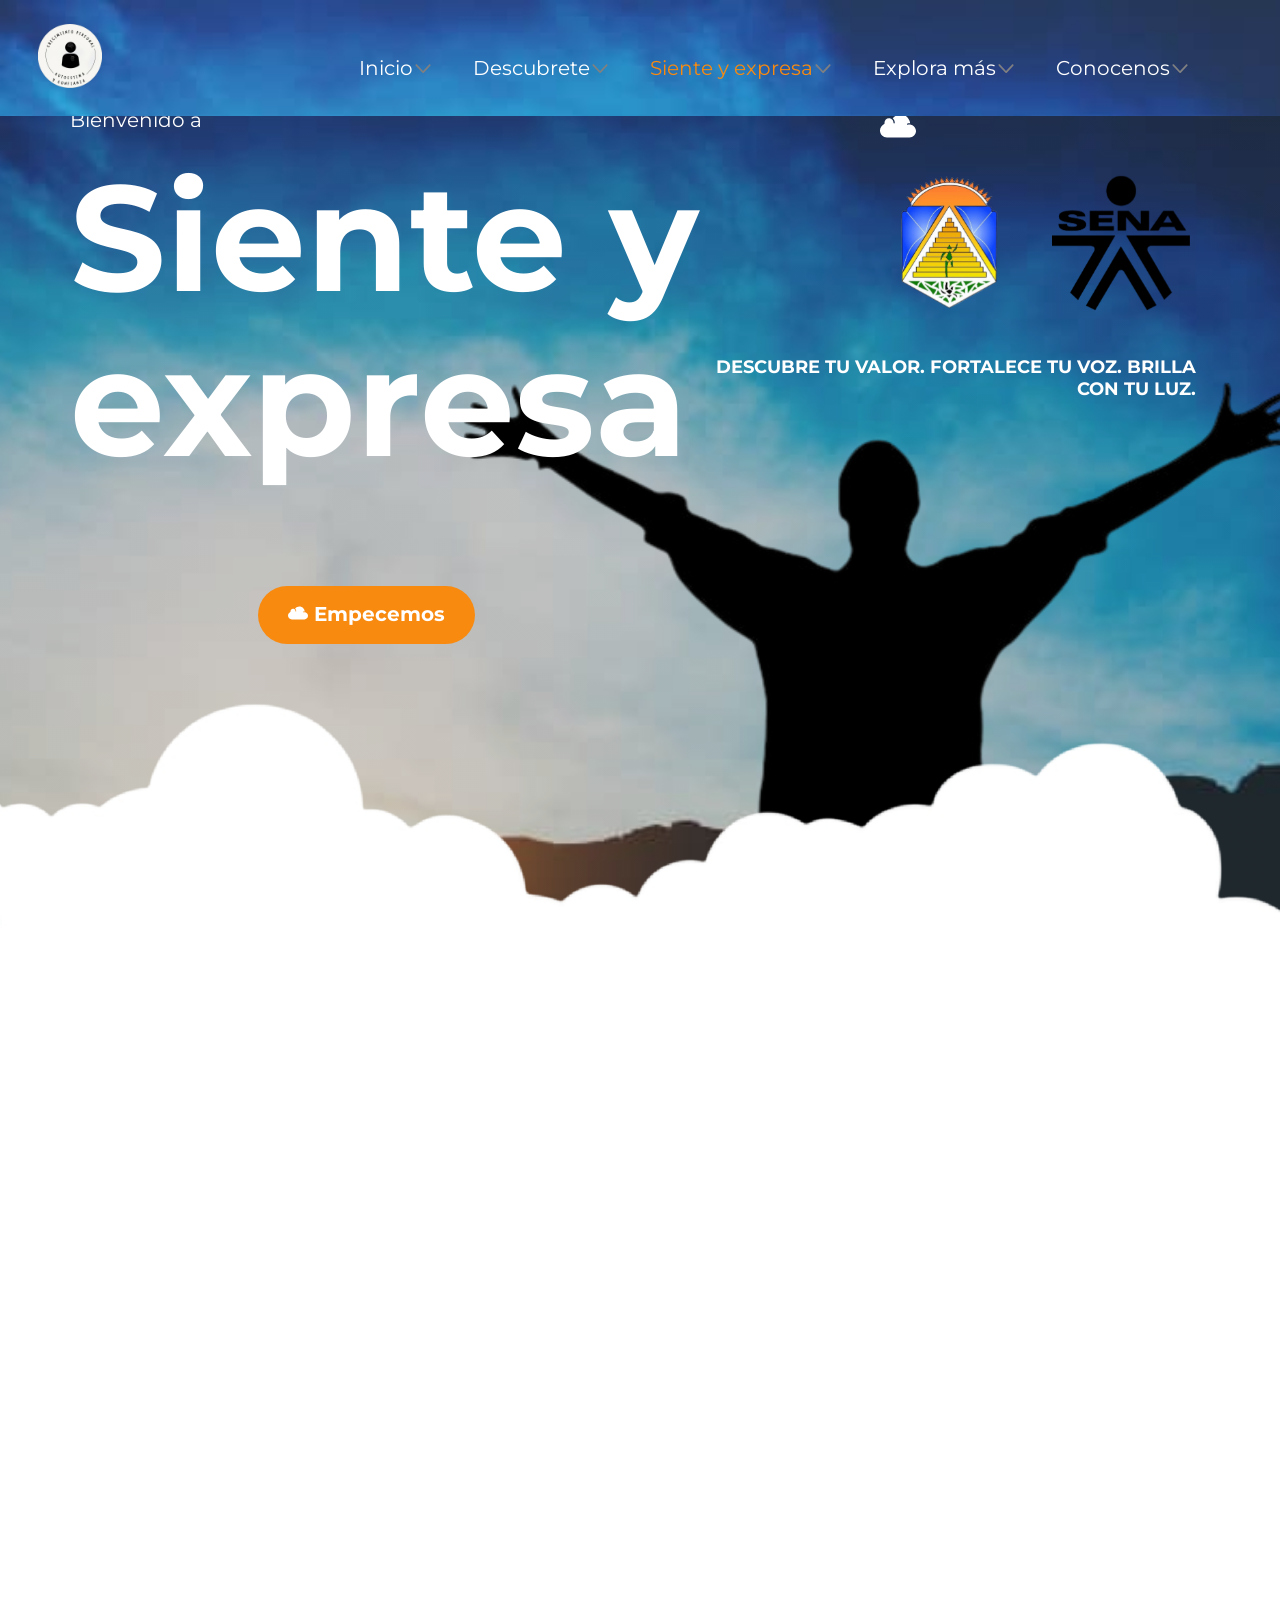
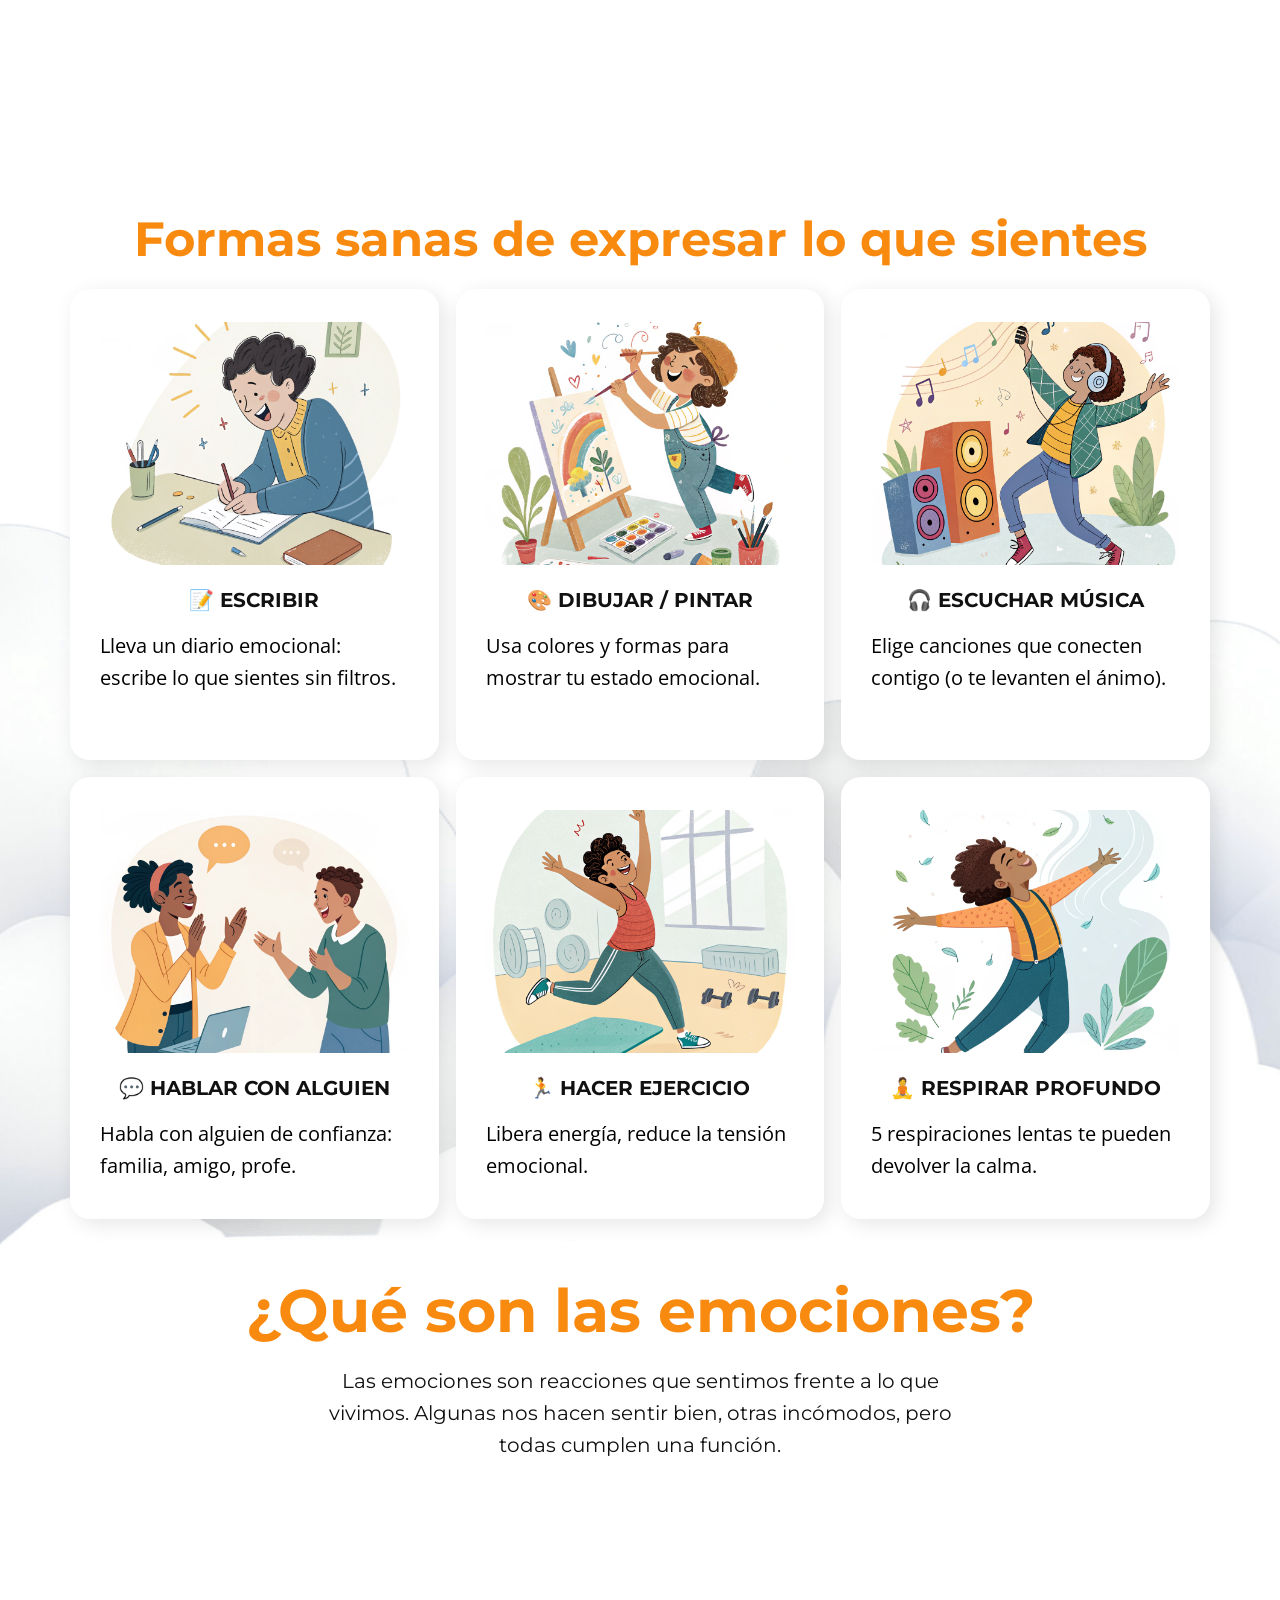
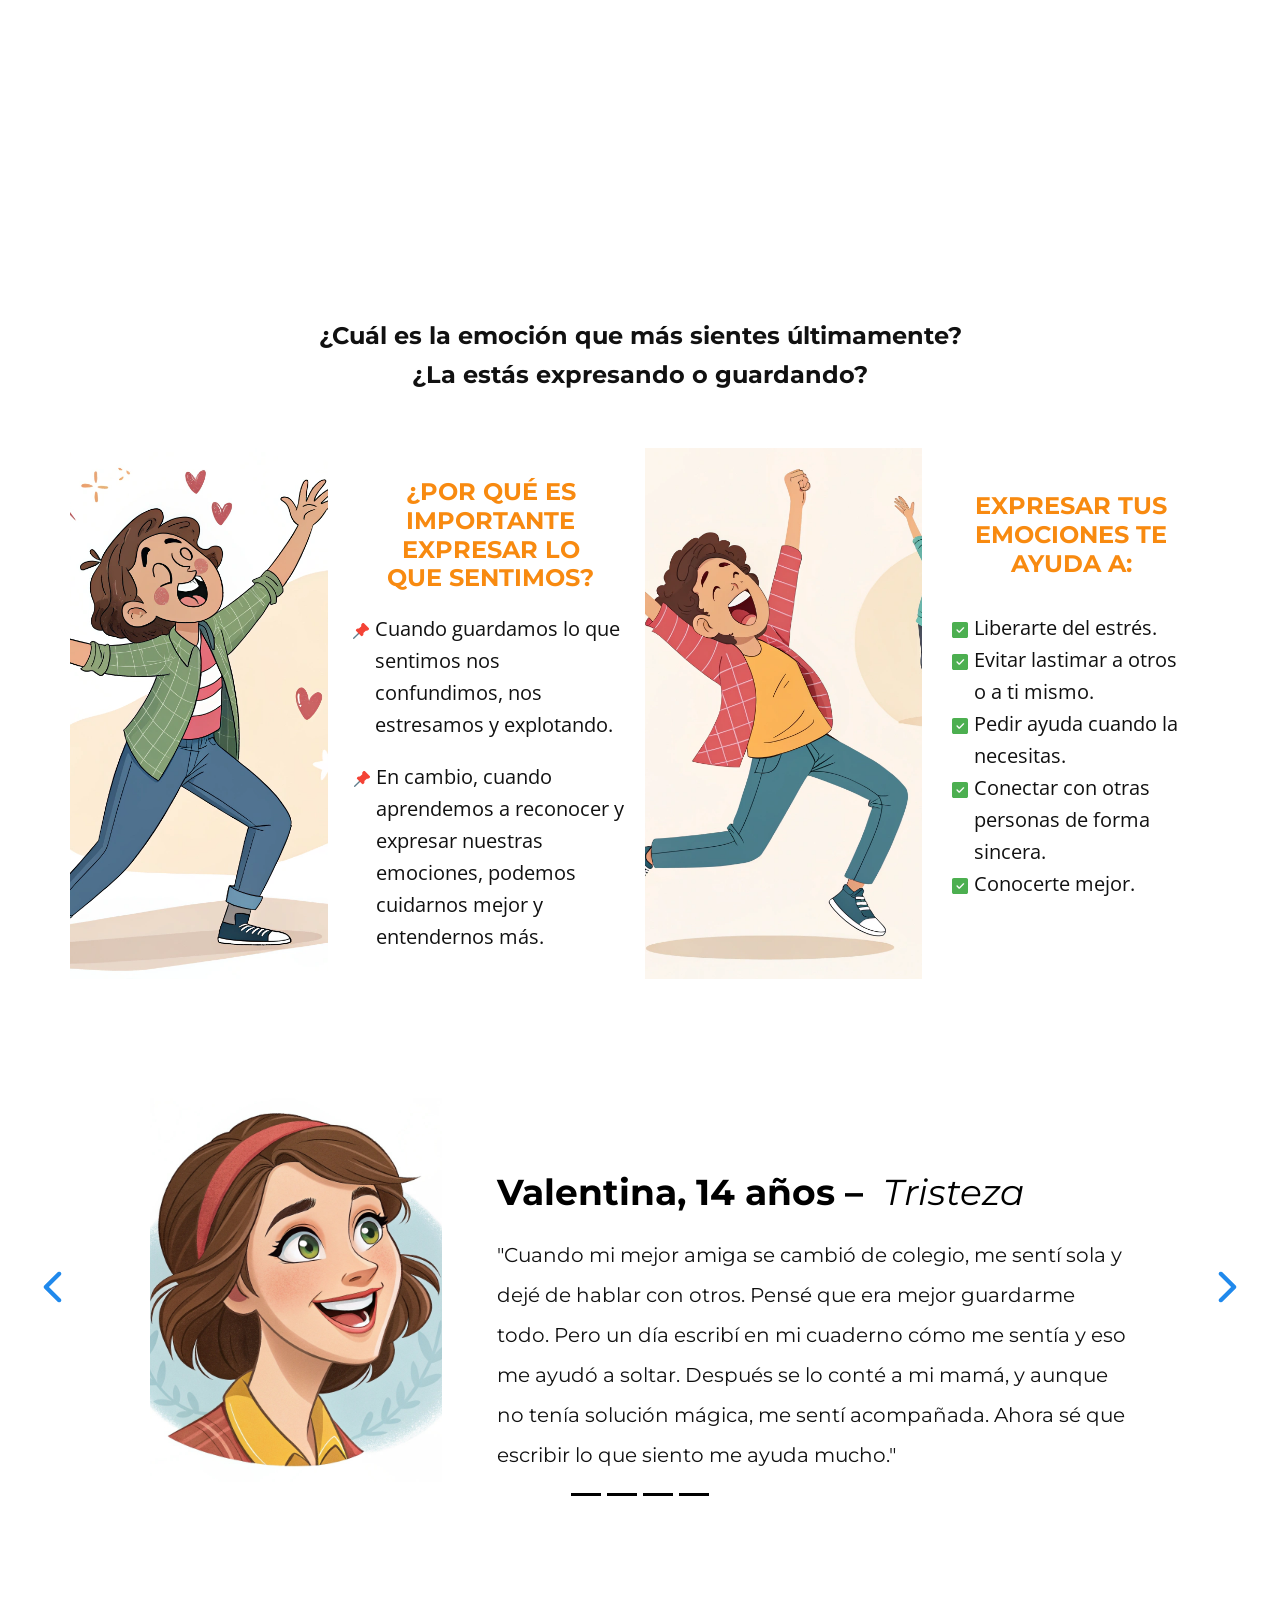
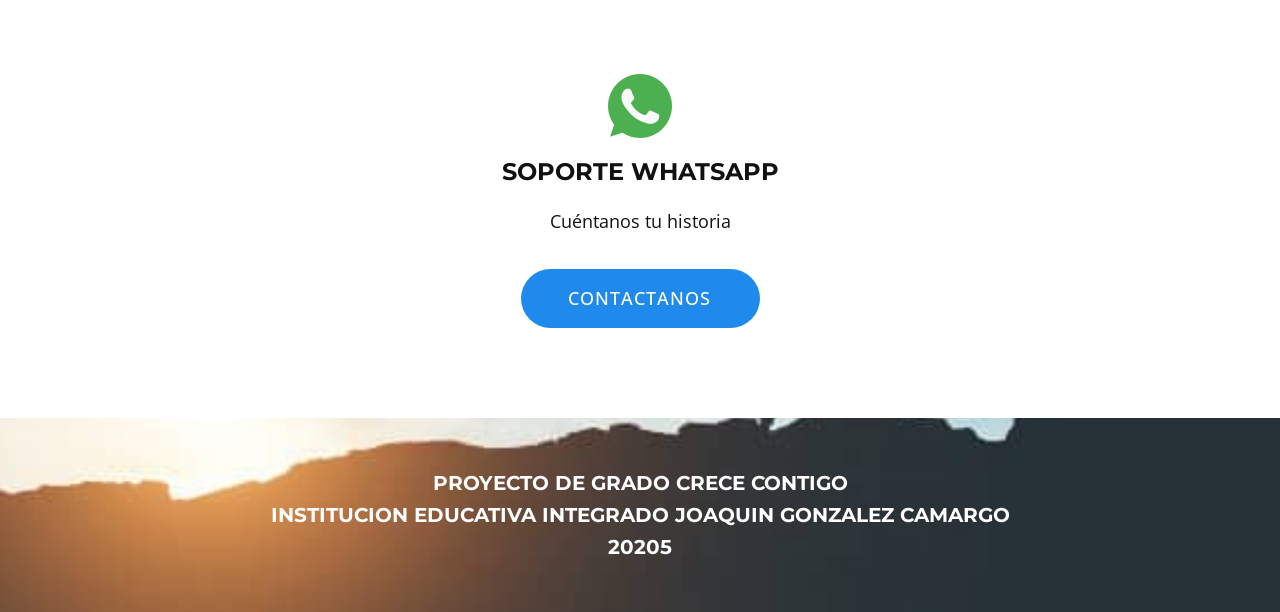
<file: Siente-y-expresa.html>
<!DOCTYPE html>
<html style="font-size: 16px;" lang="es"><head>
    <meta name="viewport" content="width=device-width, initial-scale=1.0">
    <meta charset="utf-8">
    <meta name="keywords" content="Crece contigo">
    <meta name="description" content="">
    <title>Siente y expresa</title>
    <link rel="stylesheet" href="Styles.css" media="screen">
<link rel="stylesheet" href="Siente-y-expresa.css" media="screen">
    <script class="u-script" type="text/javascript" src="Java.js" defer=""></script>
    <script class="u-script" type="text/javascript" src="Javascript.js" defer=""></script>
    <meta name="generator" content="1">
    
    
    
    
    
    
    
    
    
    
    
    
    
    
    
    
    
    
    <link id="u-page-google-font" rel="stylesheet" href="https://fonts.googleapis.com/css2?display=swap&amp;family=Roboto:ital,wght@0,100;0,200;0,300;0,400;0,500;0,600;0,700;0,800;0,900;1,100;1,200;1,300;1,400;1,500;1,600;1,700;1,800;1,900&amp;family=Open+Sans:ital,wght@0,300;0,400;0,500;0,600;0,700;0,800;1,300;1,400;1,500;1,600;1,700;1,800&amp;family=Montserrat:ital,wght@0,100;0,200;0,300;0,400;0,500;0,600;0,700;0,800;0,900;1,100;1,200;1,300;1,400;1,500;1,600;1,700;1,800;1,900">
    <script type="application/ld+json"></script>
    <meta name="theme-color" content="#2089ec">
    <meta property="og:title" content="Siente y expresa">
    <meta property="og:description" content="">
    <meta property="og:type" content="website">
  <meta data-intl-tel-input-cdn-path="intlTelInput/"></head>
  <body data-path-to-root="./" data-include-products="false" class="u-body u-clearfix u-xl-mode" data-lang="es"><header class="u-clearfix u-header u-image u-sticky u-sticky-4fe4 u-header" id="sec-fdf1"><div class="u-clearfix u-sheet u-valign-middle-md u-valign-middle-sm u-valign-middle-xs u-sheet-1">
        <a href="#" class="u-image u-logo u-image-1" data-image-width="640" data-image-height="640">
          <img src="images/logocmp.png" class="u-logo-image u-logo-image-1">
        </a>
        <nav class="u-dropdown-icon u-menu u-menu-dropdown u-offcanvas u-menu-1" role="navigation" data-responsive-from="MD">
          <div class="menu-collapse" style="font-size: 1.25rem; letter-spacing: 0px;">
            <a class="u-button-style u-custom-color u-custom-left-right-menu-spacing u-custom-padding-bottom u-custom-text-color u-custom-top-bottom-menu-spacing u-hamburger-link u-nav-link u-text-active-palette-1-base u-text-hover-palette-2-base" href="#" tabindex="-1" aria-label="Open menu" aria-controls="e5fe">
              <svg class="u-svg-link" viewBox="0 0 24 24"><use xlink:href="#menu-hamburger"></use></svg>
              <svg class="u-svg-content" version="1.1" id="menu-hamburger" viewBox="0 0 16 16" x="0px" y="0px" xmlns:xlink="http://www.w3.org/1999/xlink" xmlns="http://www.w3.org/2000/svg"><g><rect y="1" width="16" height="2"></rect><rect y="7" width="16" height="2"></rect><rect y="13" width="16" height="2"></rect>
</g></svg>
            </a>
          </div>
          <div class="u-custom-menu u-nav-container">
            <ul role="menubar" class="u-custom-font u-font-montserrat u-nav u-unstyled u-nav-1"><li role="none" class="u-nav-item"><a tabindex="-1" role="menuitem" class="u-button-style u-nav-link u-text-active-palette-2-base u-text-hover-palette-1-base u-text-white" href="index.html" aria-haspopup="true" style="padding: 10px 20px;">Inicio</a><div class="u-nav-popup"><ul role="menu" class="u-h-spacing-20 u-nav u-unstyled u-v-spacing-10" aria-label="Inicio menu"><li role="none" class="u-nav-item"><a tabindex="-1" role="menuitem" class="u-active-white u-button-style u-nav-link u-text-active-black u-text-black u-text-hover-black u-white" href="./#sec-ea2c" data-page-id="79108417">Todo cambio comienza dentro de ti</a>
</li><li role="none" class="u-nav-item"><a tabindex="-1" role="menuitem" class="u-active-white u-button-style u-nav-link u-text-active-black u-text-black u-text-hover-black u-white" href="./#sec-c515" data-page-id="79108417">Accesos destacados</a>
</li></ul>
</div>
</li><li role="none" class="u-nav-item"><a role="menuitem" class="u-button-style u-nav-link u-text-active-palette-2-base u-text-hover-palette-1-base u-text-white" href="Descubrete.html" style="padding: 10px 20px;">Descubrete</a><div class="u-nav-popup"><ul role="menu" class="u-h-spacing-20 u-nav u-unstyled u-v-spacing-10" aria-label="Descubrete menu"><li role="none" class="u-nav-item"><a tabindex="-1" role="menuitem" class="u-active-white u-button-style u-nav-link u-text-active-black u-text-black u-text-hover-black u-white" href="Descubrete.html#sec-4484" data-page-id="232547723">¿Que es la autoestima?</a>
</li><li role="none" class="u-nav-item"><a tabindex="-1" role="menuitem" class="u-active-white u-button-style u-nav-link u-text-active-black u-text-black u-text-hover-black u-white" href="Descubrete.html#sec-d410" data-page-id="232547723">Mi reflejo positivo</a>
</li><li role="none" class="u-nav-item"><a tabindex="-1" role="menuitem" class="u-active-white u-button-style u-nav-link u-text-active-black u-text-black u-text-hover-black u-white" href="Descubrete.html#sec-20c5" data-page-id="232547723">Reto de Autoestima</a>
</li><li role="none" class="u-nav-item"><a tabindex="-1" role="menuitem" class="u-active-white u-button-style u-nav-link u-text-active-black u-text-black u-text-hover-black u-white" href="Descubrete.html#sec-1a3b" data-page-id="232547723">Frase positiva</a>
</li></ul>
</div>
</li><li role="none" class="u-nav-item"><a role="menuitem" class="u-button-style u-nav-link u-text-active-palette-2-base u-text-hover-palette-1-base u-text-white" href="Siente-y-expresa.html" style="padding: 10px 20px;">Siente y expresa</a><div class="u-nav-popup"><ul role="menu" class="u-h-spacing-20 u-nav u-unstyled u-v-spacing-10" aria-label="Siente y expresa menu"><li role="none" class="u-nav-item"><a tabindex="-1" role="menuitem" class="u-active-white u-button-style u-nav-link u-text-active-black u-text-black u-text-hover-black u-white" href="Siente-y-expresa.html#sec-f88a" data-page-id="877425158">Formas de expresar lo que sientes</a>
</li><li role="none" class="u-nav-item"><a tabindex="-1" role="menuitem" class="u-active-white u-button-style u-nav-link u-text-active-black u-text-black u-text-hover-black u-white" href="Siente-y-expresa.html#sec-720f" data-page-id="877425158">¿Que son las emociones?</a>
</li><li role="none" class="u-nav-item"><a tabindex="-1" role="menuitem" class="u-active-white u-button-style u-nav-link u-text-active-black u-text-black u-text-hover-black u-white" href="Siente-y-expresa.html#sec-4c12" data-page-id="877425158">Testimonios</a>
</li><li role="none" class="u-nav-item"><a tabindex="-1" role="menuitem" class="u-active-white u-button-style u-nav-link u-text-active-black u-text-black u-text-hover-black u-white" href="Siente-y-expresa.html#sec-e314" data-page-id="877425158">Whatsapp</a>
</li></ul>
</div>
</li><li role="none" class="u-nav-item"><a role="menuitem" class="u-button-style u-nav-link u-text-active-palette-2-base u-text-hover-palette-1-base u-text-white" href="Explora-mas.html" style="padding: 10px 20px;">Explora más</a><div class="u-nav-popup"><ul role="menu" class="u-h-spacing-20 u-nav u-unstyled u-v-spacing-10" aria-label="Explora más menu"><li role="none" class="u-nav-item"><a tabindex="-1" role="menuitem" class="u-active-white u-button-style u-nav-link u-text-active-black u-text-black u-text-hover-black u-white" href="Explora-mas.html#sec-ed5d" data-page-id="291900789">Quiz</a>
</li><li role="none" class="u-nav-item"><a tabindex="-1" role="menuitem" class="u-active-white u-button-style u-nav-link u-text-active-black u-text-black u-text-hover-black u-white" href="Explora-mas.html#block-1" data-page-id="291900789">Reto del mes</a>
</li></ul>
</div>
</li><li role="none" class="u-nav-item"><a role="menuitem" class="u-button-style u-nav-link u-text-active-palette-2-base u-text-hover-palette-1-base u-text-white" href="Conocenos.html" style="padding: 10px 20px;">Conocenos</a><div class="u-nav-popup"><ul role="menu" class="u-h-spacing-20 u-nav u-unstyled u-v-spacing-10" aria-label="Conocenos menu"><li role="none" class="u-nav-item"><a tabindex="-1" role="menuitem" class="u-active-white u-button-style u-nav-link u-text-active-black u-text-black u-text-hover-black u-white" href="Conocenos.html#block-1" data-page-id="8979728">Nuestro equipo</a>
</li><li role="none" class="u-nav-item"><a tabindex="-1" role="menuitem" class="u-active-white u-button-style u-nav-link u-text-active-black u-text-black u-text-hover-black u-white" href="Conocenos.html#block-2" data-page-id="8979728">Nuestro fin</a>
</li></ul>
</div>
</li></ul>
          </div>
          <div class="u-custom-menu u-nav-container-collapse" id="e5fe" role="region" aria-label="Menu panel">
            <div class="u-black u-container-style u-inner-container-layout u-opacity u-opacity-95 u-sidenav">
              <div class="u-inner-container-layout u-sidenav-overflow">
                <div class="u-menu-close u-menu-close-1" tabindex="-1" aria-label="Close menu"></div>
                <ul class="u-align-center u-nav u-popupmenu-items u-unstyled u-nav-7" role="menubar"><li role="none" class="u-nav-item"><a tabindex="-1" role="menuitem" class="u-button-style u-nav-link" href="index.html" aria-haspopup="true">Inicio</a><div class="u-nav-popup"><ul role="menu" class="u-h-spacing-20 u-nav u-unstyled u-v-spacing-10" aria-label="Inicio menu"><li role="none" class="u-nav-item"><a tabindex="-1" role="menuitem" class="u-button-style u-nav-link" href="./#sec-ea2c" data-page-id="79108417">Todo cambio comienza dentro de ti</a>
</li><li role="none" class="u-nav-item"><a tabindex="-1" role="menuitem" class="u-button-style u-nav-link" href="./#sec-c515" data-page-id="79108417">Accesos destacados</a>
</li></ul>
</div>
</li><li role="none" class="u-nav-item"><a role="menuitem" class="u-button-style u-nav-link" href="Descubrete.html">Descubrete</a><div class="u-nav-popup"><ul role="menu" class="u-h-spacing-20 u-nav u-unstyled u-v-spacing-10" aria-label="Descubrete menu"><li role="none" class="u-nav-item"><a tabindex="-1" role="menuitem" class="u-button-style u-nav-link" href="Descubrete.html#sec-4484" data-page-id="232547723">¿Que es la autoestima?</a>
</li><li role="none" class="u-nav-item"><a tabindex="-1" role="menuitem" class="u-button-style u-nav-link" href="Descubrete.html#sec-d410" data-page-id="232547723">Mi reflejo positivo</a>
</li><li role="none" class="u-nav-item"><a tabindex="-1" role="menuitem" class="u-button-style u-nav-link" href="Descubrete.html#sec-20c5" data-page-id="232547723">Reto de Autoestima</a>
</li><li role="none" class="u-nav-item"><a tabindex="-1" role="menuitem" class="u-button-style u-nav-link" href="Descubrete.html#sec-1a3b" data-page-id="232547723">Frase positiva</a>
</li></ul>
</div>
</li><li role="none" class="u-nav-item"><a role="menuitem" class="u-button-style u-nav-link" href="Siente-y-expresa.html">Siente y expresa</a><div class="u-nav-popup"><ul role="menu" class="u-h-spacing-20 u-nav u-unstyled u-v-spacing-10" aria-label="Siente y expresa menu"><li role="none" class="u-nav-item"><a tabindex="-1" role="menuitem" class="u-button-style u-nav-link" href="Siente-y-expresa.html#sec-f88a" data-page-id="877425158">Formas de expresar lo que sientes</a>
</li><li role="none" class="u-nav-item"><a tabindex="-1" role="menuitem" class="u-button-style u-nav-link" href="Siente-y-expresa.html#sec-720f" data-page-id="877425158">¿Que son las emociones?</a>
</li><li role="none" class="u-nav-item"><a tabindex="-1" role="menuitem" class="u-button-style u-nav-link" href="Siente-y-expresa.html#sec-4c12" data-page-id="877425158">Testimonios</a>
</li><li role="none" class="u-nav-item"><a tabindex="-1" role="menuitem" class="u-button-style u-nav-link" href="Siente-y-expresa.html#sec-e314" data-page-id="877425158">Whatsapp</a>
</li></ul>
</div>
</li><li role="none" class="u-nav-item"><a role="menuitem" class="u-button-style u-nav-link" href="Explora-mas.html">Explora más</a><div class="u-nav-popup"><ul role="menu" class="u-h-spacing-20 u-nav u-unstyled u-v-spacing-10" aria-label="Explora más menu"><li role="none" class="u-nav-item"><a tabindex="-1" role="menuitem" class="u-button-style u-nav-link" href="Explora-mas.html#sec-ed5d" data-page-id="291900789">Quiz</a>
</li><li role="none" class="u-nav-item"><a tabindex="-1" role="menuitem" class="u-button-style u-nav-link" href="Explora-mas.html#block-1" data-page-id="291900789">Reto del mes</a>
</li></ul>
</div>
</li><li role="none" class="u-nav-item"><a role="menuitem" class="u-button-style u-nav-link" href="Conocenos.html">Conocenos</a><div class="u-nav-popup"><ul role="menu" class="u-h-spacing-20 u-nav u-unstyled u-v-spacing-10" aria-label="Conocenos menu"><li role="none" class="u-nav-item"><a tabindex="-1" role="menuitem" class="u-button-style u-nav-link" href="Conocenos.html#block-1" data-page-id="8979728">Nuestro equipo</a>
</li><li role="none" class="u-nav-item"><a tabindex="-1" role="menuitem" class="u-button-style u-nav-link" href="Conocenos.html#block-2" data-page-id="8979728">Nuestro fin</a>
</li></ul>
</div>
</li></ul>
              </div>
            </div>
            <div class="u-black u-menu-overlay u-opacity u-opacity-70"></div>
          </div>
          <style class="menu-style">@media (max-width: 939px) {
                    [data-responsive-from="MD"] .u-nav-container {
                        display: none;
                    }
                    [data-responsive-from="MD"] .menu-collapse {
                        display: block;
                    }
                }</style>
        </nav>
      </div></header>
    <section class="skrollable u-clearfix u-image u-shading u-valign-bottom-sm u-section-1" id="sec-78c9">
      <div class="custom-expanded data-layout-selected u-clearfix u-layout-wrap u-layout-wrap-1">
        <div class="u-layout">
          <div class="u-layout-row">
            <div class="u-container-align-left u-container-style u-layout-cell u-size-30 u-layout-cell-1" data-animation-name="customAnimationIn" data-animation-duration="2000" data-animation-delay="0">
              <div class="u-container-layout u-valign-top u-container-layout-1">
                <h5 class="u-align-left u-text u-text-body-alt-color u-text-default u-text-1">Bienvenido a<br style="">
                </h5>
              </div>
            </div>
            <div class="u-align-right u-container-align-right u-container-align-right-lg u-container-align-right-xl u-container-style u-layout-cell u-size-30 u-layout-cell-2" data-animation-name="customAnimationIn" data-animation-duration="2000" data-animation-delay="0">
              <div class="u-container-layout u-container-layout-2"><span class="u-align-right u-icon u-text-white u-icon-1"><svg class="u-svg-link" preserveAspectRatio="xMidYMin slice" viewBox="0 0 56 56" style=""><use xlink:href="#svg-c31d"></use></svg><svg class="u-svg-content" viewBox="0 0 56 56" x="0px" y="0px" id="svg-c31d" style="enable-background:new 0 0 56 56;"><path d="M25,46H10.845C4.865,46,0,41.135,0,35.154C0,31,2.705,26.688,6.433,24.901L7,24.63V24c0-0.127,0.008-0.256,0.015-0.386
	l0.009-0.16l-0.012-0.21C7.006,23.163,7,23.082,7,23c0-3.859,3.141-7,7-7c0.309,0,0.614,0.027,0.917,0.067
	c0.078,0.01,0.156,0.023,0.233,0.036c0.267,0.044,0.53,0.102,0.789,0.177c0.035,0.01,0.071,0.017,0.106,0.027
	c0.285,0.087,0.563,0.197,0.835,0.321c0.071,0.032,0.14,0.067,0.21,0.101c0.24,0.119,0.475,0.249,0.702,0.396
	C19.719,18.373,21,20.538,21,23c0,0.553,0.447,1,1,1s1-0.447,1-1c0-2.754-1.246-5.219-3.2-6.871C22.667,12.379,27.388,10,32.085,10
	c7.745,0,14.177,6.135,14.848,13.888c-1.022-0.072-2.552-0.109-4.083,0.124c-0.546,0.083-0.921,0.593-0.838,1.139
	c0.075,0.495,0.501,0.85,0.987,0.85c0.05,0,0.101-0.004,0.151-0.012c2.227-0.337,4.548-0.021,4.684-0.002
	C52.49,26.872,56,31.161,56,35.972C56,41.501,51.501,46,45.972,46H33H25z"></path></svg></span>
              </div>
            </div>
          </div>
        </div>
      </div>
      <h6 class="u-align-right u-text u-text-body-alt-color u-text-2" data-animation-name="fadeIn" data-animation-duration="1000" data-animation-delay="0">Descubre tu valor. Fortalece tu voz. Brilla con tu luz. </h6>
      <img class="u-image u-image-contain u-image-default u-preserve-proportions u-image-1" src="images/integradocmp.png" alt="" data-image-width="810" data-image-height="810" data-animation-name="fadeIn" data-animation-duration="1000" data-animation-delay="0">
      <img class="u-image u-image-default u-image-2" src="images/perfilcmp.png" alt="" data-image-width="1920" data-image-height="1914">
      <img class="u-expanded-width u-image u-image-default u-image-3" src="images/nubesblancascmp.png" alt="" data-image-width="1920" data-image-height="954">
      <a href="Siente-y-expresa.html#sec-720f" data-page-id="877425158" class="u-border-none u-btn u-button-style u-custom-font u-font-montserrat u-palette-2-base u-btn-1" data-animation-name="fadeIn" data-animation-duration="1000" data-animation-delay="0"><span class="u-icon"><svg class="u-svg-content" viewBox="0 0 56 56" x="0px" y="0px" style="width: 1em; height: 1em;"><path d="M25,46H10.845C4.865,46,0,41.135,0,35.154C0,31,2.705,26.688,6.433,24.901L7,24.63V24c0-0.127,0.008-0.256,0.015-0.386
	l0.009-0.16l-0.012-0.21C7.006,23.163,7,23.082,7,23c0-3.859,3.141-7,7-7c0.309,0,0.614,0.027,0.917,0.067
	c0.078,0.01,0.156,0.023,0.233,0.036c0.267,0.044,0.53,0.102,0.789,0.177c0.035,0.01,0.071,0.017,0.106,0.027
	c0.285,0.087,0.563,0.197,0.835,0.321c0.071,0.032,0.14,0.067,0.21,0.101c0.24,0.119,0.475,0.249,0.702,0.396
	C19.719,18.373,21,20.538,21,23c0,0.553,0.447,1,1,1s1-0.447,1-1c0-2.754-1.246-5.219-3.2-6.871C22.667,12.379,27.388,10,32.085,10
	c7.745,0,14.177,6.135,14.848,13.888c-1.022-0.072-2.552-0.109-4.083,0.124c-0.546,0.083-0.921,0.593-0.838,1.139
	c0.075,0.495,0.501,0.85,0.987,0.85c0.05,0,0.101-0.004,0.151-0.012c2.227-0.337,4.548-0.021,4.684-0.002
	C52.49,26.872,56,31.161,56,35.972C56,41.501,51.501,46,45.972,46H33H25z"></path></svg></span>&nbsp;Empecemos
      </a>
      <h1 class="u-text u-text-body-alt-color u-text-3" data-animation-name="customAnimationIn" data-animation-duration="2000" data-animation-delay="0">Siente y expresa</h1>
      <img class="u-image u-image-contain u-image-default u-preserve-proportions u-image-4" src="images/senacmp.png" alt="" data-image-width="1611" data-image-height="1566" data-animation-name="fadeIn" data-animation-duration="1000" data-animation-delay="0">
    </section>
    <section class="u-clearfix u-container-align-center-lg u-container-align-center-xl u-valign-bottom-sm u-section-2" id="sec-6160">
      <div class="u-expanded-width u-radius u-shape u-shape-round u-white u-shape-1" data-animation-name="customAnimationIn" data-animation-duration="1500" data-animation-delay="500"></div>
      <img class="u-image u-image-round u-radius u-image-1" src="images/sienteyexpresa.png" data-image-width="1024" data-image-height="1024" data-animation-name="customAnimationIn" data-animation-duration="1500" data-animation-delay="500">
      <div class="u-align-center u-container-align-center u-container-style u-group u-radius u-shape-round u-white u-group-1" data-animation-name="customAnimationIn" data-animation-duration="1500" data-animation-delay="500">
        <div class="u-container-layout u-valign-middle-lg u-valign-middle-md u-valign-middle-sm u-valign-middle-xs u-valign-top-xl u-container-layout-1">
          <h2 class="u-align-center u-text u-text-palette-2-base u-text-1" data-animation-name="customAnimationIn" data-animation-duration="1500" data-animation-delay="500"> Siente y Expresa entender lo que sientes también es cuidarte</h2>
          <p class="u-align-center u-custom-font u-font-montserrat u-text u-text-2" data-animation-name="customAnimationIn" data-animation-duration="1500" data-animation-delay="500" data-animation-direction=""> A veces sentimos muchas cosas al mismo tiempo: alegría, tristeza, enojo, miedo, confusión… y no siempre sabemos cómo manejarlas.<br> En esta sección vas a aprender a reconocer tus emociones, darles nombre, expresarlas sin miedo y entender que todas son válidas.
          </p>
        </div>
      </div>
    </section>
    <section class="u-clearfix u-container-align-center-lg u-container-align-center-md u-container-align-center-xl u-gradient u-image u-section-3" id="sec-f88a">
      <div class="u-clearfix u-sheet u-valign-middle-sm u-sheet-1">
        <h2 class="u-align-center u-text u-text-palette-2-base u-text-1"> Formas sanas de expresar lo que sientes </h2>
        <div class="u-expanded-width u-list u-list-1">
          <div class="u-repeater u-repeater-1">
            <div class="u-list-item u-radius-20 u-repeater-item u-shape-round u-white u-list-item-1">
              <div class="u-container-layout u-similar-container u-container-layout-1">
                <img src="images/escribircmp.png" alt="" class="u-expanded-width u-image u-image-default u-image-1" data-image-width="1024" data-image-height="1024">
                <h5 class="u-align-center u-text u-text-default-xl u-text-2"> 📝 Escribir</h5>
                <p class="u-text u-text-black u-text-default-xl u-text-3"> Lleva un diario emocional: escribe lo que sientes sin filtros.</p>
              </div>
            </div>
            <div class="u-list-item u-radius-20 u-repeater-item u-shape-round u-white u-list-item-2">
              <div class="u-container-layout u-similar-container u-container-layout-2">
                <img src="images/pintandocmp.png" alt="" class="u-expanded-width u-image u-image-default u-image-2" data-image-width="1024" data-image-height="1024">
                <h5 class="u-align-center u-text u-text-default-xl u-text-4"> 🎨 Dibujar / pintar</h5>
                <p class="u-text u-text-black u-text-default-xl u-text-5"> Usa colores y formas para mostrar tu estado emocional.</p>
              </div>
            </div>
            <div class="u-list-item u-radius-20 u-repeater-item u-shape-round u-white u-list-item-3">
              <div class="u-container-layout u-similar-container u-container-layout-3">
                <img src="images/musicacmp.png" alt="" class="u-expanded-width u-image u-image-default u-image-3" data-image-width="1024" data-image-height="1024">
                <h5 class="u-align-center u-text u-text-default-xl u-text-6"> 🎧 Escuchar música</h5>
                <p class="u-text u-text-black u-text-default-xl u-text-7"> Elige canciones que conecten contigo (o te levanten el ánimo).</p>
              </div>
            </div>
            <div class="u-list-item u-radius-20 u-repeater-item u-shape-round u-white u-list-item-4">
              <div class="u-container-layout u-similar-container u-container-layout-4">
                <img src="images/hablarcmp.png" alt="" class="u-expanded-width u-image u-image-default u-image-4" data-image-width="1024" data-image-height="1024">
                <h5 class="u-align-center u-text u-text-default-xl u-text-8"> 💬 Hablar con alguien</h5>
                <p class="u-text u-text-black u-text-default-xl u-text-9"> Habla con alguien de confianza: familia, amigo, profe.</p>
              </div>
            </div>
            <div class="u-list-item u-radius-20 u-repeater-item u-shape-round u-white u-list-item-5">
              <div class="u-container-layout u-similar-container u-container-layout-5">
                <img src="images/ejerciciocmp.png" alt="" class="u-expanded-width u-image u-image-default u-image-5" data-image-width="1024" data-image-height="1024">
                <h5 class="u-align-center u-text u-text-default-xl u-text-10"> 🏃 Hacer ejercicio</h5>
                <p class="u-text u-text-black u-text-default-xl u-text-11"> Libera energía, reduce la tensión emocional.</p>
              </div>
            </div>
            <div class="u-list-item u-radius-20 u-repeater-item u-shape-round u-white u-list-item-6">
              <div class="u-container-layout u-similar-container u-container-layout-6">
                <img src="images/respirarcmp.png" alt="" class="u-expanded-width u-image u-image-default u-image-6" data-image-width="1024" data-image-height="1024">
                <h5 class="u-align-center u-text u-text-default-xl u-text-12"> 🧘 Respirar profundo</h5>
                <p class="u-text u-text-black u-text-default-xl u-text-13"> 5 respiraciones lentas te pueden devolver la calma.</p>
              </div>
            </div>
          </div>
        </div>
      </div>
    </section>
    <section class="u-align-left u-clearfix u-container-align-left u-section-4" id="sec-720f">
      <div class="u-clearfix u-sheet u-valign-middle-md u-valign-middle-xl u-sheet-1">
        <h2 class="u-align-center u-text u-text-default u-text-palette-2-base u-text-1"> ¿Qué son las emociones?</h2>
        <p class="u-align-center u-custom-font u-font-montserrat u-text u-text-2"> Las emociones son reacciones que sentimos frente a lo que vivimos. Algunas nos hacen sentir bien, otras incómodos, pero todas cumplen una función.</p>
        <div class="u-expanded-width u-list u-list-1">
          <div class="u-repeater u-repeater-1">
            <div class="u-container-style u-effect-hover-zoom u-image-round u-list-item u-radius u-repeater-item u-shading u-list-item-1" data-image-width="1920" data-image-height="1526" data-animation-name="customAnimationIn" data-animation-duration="1000" data-animation-delay="0">
              <div class="u-background-effect u-expanded">
                <div class="u-background-effect-image u-expanded u-image u-shading u-image-1"></div>
              </div>
              <div class="u-container-layout u-similar-container u-valign-bottom-lg u-valign-bottom-md u-valign-bottom-sm u-valign-bottom-xs u-container-layout-1">
                <h4 class="u-align-left u-text u-text-3">01</h4>
                <p class="u-align-center u-custom-font u-font-montserrat u-hover-feature u-text u-text-4"><span class="u-file-icon u-icon"><img src="images/4052434.png" alt=""></span>&nbsp;​Alegría
                </p>
                <a href="#sec-be47" class="u-active-white u-border-2 u-border-grey-75 u-btn u-button-style u-custom-font u-dialog-link u-font-montserrat u-hover-palette-2-base u-palette-1-base u-radius u-btn-1" title="Alegria"><span class="u-icon"><svg class="u-svg-content" viewBox="0 0 30.727 30.727" x="0px" y="0px" style="width: 1em; height: 1em;"><path d="M29.994,10.183L15.363,24.812L0.733,10.184c-0.977-0.978-0.977-2.561,0-3.536c0.977-0.977,2.559-0.976,3.536,0   l11.095,11.093L26.461,6.647c0.977-0.976,2.559-0.976,3.535,0C30.971,7.624,30.971,9.206,29.994,10.183z"></path></svg></span>&nbsp;Ver mas
                </a>
              </div>
            </div>
            <div class="u-container-style u-effect-hover-zoom u-image-round u-list-item u-radius u-repeater-item u-shading u-list-item-2" data-image-width="750" data-image-height="1000" data-animation-name="customAnimationIn" data-animation-duration="1000" data-animation-delay="0">
              <div class="u-background-effect u-expanded">
                <div class="u-background-effect-image u-expanded u-image u-shading u-image-2"></div>
              </div>
              <div class="u-container-layout u-similar-container u-valign-bottom-lg u-valign-bottom-md u-valign-bottom-sm u-valign-bottom-xs u-container-layout-2">
                <h4 class="u-align-left u-text u-text-5">02</h4>
                <p class="u-align-center u-custom-font u-font-montserrat u-hover-feature u-text u-text-6"><span class="u-file-icon u-icon"><img src="images/1450763.png" alt=""></span>&nbsp;​​Tristeza
                </p>
                <a href="#sec-9ebf" class="u-active-white u-border-2 u-border-grey-75 u-btn u-button-style u-custom-font u-dialog-link u-font-montserrat u-hover-palette-2-base u-palette-1-base u-radius u-btn-2" title="Tristeza"><span class="u-icon"><svg class="u-svg-content" viewBox="0 0 30.727 30.727" x="0px" y="0px" style="width: 1em; height: 1em;"><path d="M29.994,10.183L15.363,24.812L0.733,10.184c-0.977-0.978-0.977-2.561,0-3.536c0.977-0.977,2.559-0.976,3.536,0   l11.095,11.093L26.461,6.647c0.977-0.976,2.559-0.976,3.535,0C30.971,7.624,30.971,9.206,29.994,10.183z"></path></svg></span>&nbsp;Ver mas
                </a>
              </div>
            </div>
            <div class="u-container-style u-effect-hover-zoom u-image-round u-list-item u-radius u-repeater-item u-shading u-list-item-3" data-image-width="185" data-image-height="272" data-animation-name="customAnimationIn" data-animation-duration="1000" data-animation-delay="0">
              <div class="u-background-effect u-expanded">
                <div class="u-background-effect-image u-expanded u-image u-shading u-image-3"></div>
              </div>
              <div class="u-container-layout u-similar-container u-valign-bottom-lg u-valign-bottom-md u-valign-bottom-sm u-valign-bottom-xs u-container-layout-3">
                <h4 class="u-align-left u-text u-text-7">03</h4>
                <p class="u-align-center u-custom-font u-font-montserrat u-hover-feature u-text u-text-8"><span class="u-file-icon u-icon"><img src="images/982989.png" alt=""></span>&nbsp;​Enojo
                </p>
                <a href="#sec-d89b" class="u-active-white u-border-2 u-border-grey-75 u-btn u-button-style u-custom-font u-dialog-link u-font-montserrat u-hover-palette-2-base u-palette-1-base u-radius u-btn-3" title="Enojo"><span class="u-icon"><svg class="u-svg-content" viewBox="0 0 30.727 30.727" x="0px" y="0px" style="width: 1em; height: 1em;"><path d="M29.994,10.183L15.363,24.812L0.733,10.184c-0.977-0.978-0.977-2.561,0-3.536c0.977-0.977,2.559-0.976,3.536,0   l11.095,11.093L26.461,6.647c0.977-0.976,2.559-0.976,3.535,0C30.971,7.624,30.971,9.206,29.994,10.183z"></path></svg></span>&nbsp;Ver mas
                </a>
              </div>
            </div>
            <div class="u-container-style u-effect-hover-zoom u-image-round u-list-item u-radius u-repeater-item u-shading u-list-item-4" data-image-width="1920" data-image-height="2546" data-animation-name="customAnimationIn" data-animation-duration="1000" data-animation-delay="0">
              <div class="u-background-effect u-expanded">
                <div class="u-background-effect-image u-expanded u-image u-shading u-image-4"></div>
              </div>
              <div class="u-container-layout u-similar-container u-valign-bottom-lg u-valign-bottom-md u-valign-bottom-sm u-valign-bottom-xs u-container-layout-4">
                <h4 class="u-align-left u-text u-text-9">04</h4>
                <p class="u-align-center u-custom-font u-font-montserrat u-hover-feature u-text u-text-10"><span class="u-file-icon u-icon"><img src="images/3706791.png" alt=""></span>&nbsp;​Miedo
                </p>
                <a href="#sec-b9e7" class="u-active-white u-border-2 u-border-grey-75 u-btn u-button-style u-custom-font u-dialog-link u-font-montserrat u-hover-palette-2-base u-palette-1-base u-radius u-btn-4" title="Miedo"><span class="u-icon"><svg class="u-svg-content" viewBox="0 0 30.727 30.727" x="0px" y="0px" style="width: 1em; height: 1em;"><path d="M29.994,10.183L15.363,24.812L0.733,10.184c-0.977-0.978-0.977-2.561,0-3.536c0.977-0.977,2.559-0.976,3.536,0   l11.095,11.093L26.461,6.647c0.977-0.976,2.559-0.976,3.535,0C30.971,7.624,30.971,9.206,29.994,10.183z"></path></svg></span>&nbsp;Ver mas
                </a>
              </div>
            </div>
            <div class="u-container-style u-effect-hover-zoom u-image-round u-list-item u-radius u-repeater-item u-shading u-list-item-5" data-image-width="1920" data-image-height="2546" data-animation-name="customAnimationIn" data-animation-duration="1000" data-animation-delay="0">
              <div class="u-background-effect u-expanded">
                <div class="u-background-effect-image u-expanded u-image u-shading u-image-5"></div>
              </div>
              <div class="u-container-layout u-similar-container u-valign-bottom-lg u-valign-bottom-md u-valign-bottom-sm u-valign-bottom-xs u-container-layout-5">
                <h4 class="u-align-left u-text u-text-11">05</h4>
                <p class="u-align-center u-custom-font u-font-montserrat u-hover-feature u-text u-text-12"><span class="u-file-icon u-icon"><img src="images/983033.png" alt=""></span>&nbsp;​Calma
                </p>
                <a href="#popup-a528" class="u-active-white u-border-2 u-border-grey-75 u-btn u-button-style u-custom-font u-dialog-link u-font-montserrat u-hover-palette-2-base u-palette-1-base u-radius u-btn-5" title="Calma"><span class="u-icon"><svg class="u-svg-content" viewBox="0 0 30.727 30.727" x="0px" y="0px" style="width: 1em; height: 1em;"><path d="M29.994,10.183L15.363,24.812L0.733,10.184c-0.977-0.978-0.977-2.561,0-3.536c0.977-0.977,2.559-0.976,3.536,0   l11.095,11.093L26.461,6.647c0.977-0.976,2.559-0.976,3.535,0C30.971,7.624,30.971,9.206,29.994,10.183z"></path></svg></span>&nbsp;Ver mas
                </a>
              </div>
            </div>
          </div>
        </div>
        <p class="u-align-center u-custom-font u-font-montserrat u-text u-text-13"> ¿Cuál es la emoción que más sientes últimamente? ¿La estás expresando o guardando?</p>
      </div>
      
      
      
      
      
    </section>
    <section class="u-align-center u-clearfix u-container-align-center u-section-5" id="block-1">
      <div class="u-clearfix u-sheet u-valign-middle-md u-valign-middle-sm u-valign-middle-xs u-sheet-1">
        <div class="data-layout-selected u-clearfix u-expanded-width u-gutter-10 u-layout-wrap u-layout-wrap-1">
          <div class="u-layout">
            <div class="u-layout-row">
              <div class="u-container-style u-image u-layout-cell u-left-cell u-size-14 u-image-1" src="" data-image-width="1024" data-image-height="1024">
                <div class="u-container-layout u-valign-middle u-container-layout-1"></div>
              </div>
              <div class="u-container-style u-layout-cell u-size-16 u-layout-cell-2">
                <div class="u-container-layout u-valign-middle-lg u-valign-middle-md u-valign-middle-sm u-valign-middle-xs u-container-layout-2">
                  <h4 class="u-align-center u-text u-text-palette-2-base u-text-1"> ¿Por qué es importante expresar lo que sentimos?</h4>
                  <ul class="u-align-left u-custom-list u-text u-text-2">
                    <li>
                      <div class="u-list-icon">
                        <svg xmlns="http://www.w3.org/2000/svg" xmlns:xlink="http://www.w3.org/1999/xlink" version="1.1" xml:space="preserve" class="u-svg-content" viewBox="0 0 511 511" id="svg-36f6"><path d="m22.3 510c-5.5 0-10.9-2-15.1-6.2-8.3-8.3-8.3-21.8 0-30.1l171.8-171.6c8.3-8.3 21.8-8.3 30.1 0s8.3 21.8 0 30.1l-171.9 171.6c-4 4.1-9.5 6.2-14.9 6.2z" fill="#607d8b"></path><path d="m501.1 160.5-150.6-150.6c-14.5-14.5-38.2-14.5-52.7 0l-20.8 20.8c-14.7 14.7-19.8 36.1-13.2 55.8 2.7 8.2.6 17-5.5 23.1l-61 61c-5 5-11.7 7.8-18.8 7.8h-25c-15.6 0-30.3 6.1-41.4 17.2l-10.1 10.1c-7 7-10.9 16.4-10.9 26.3s3.9 19.3 10.9 26.3l150.6 150.6c7 7 16.4 10.9 26.3 10.9s19.3-3.9 26.3-10.9l10.1-10.1c11.1-11.1 17.2-25.8 17.2-41.4v-24.9c0-7.1 2.8-13.8 7.8-18.8l61-61c6.1-6.2 14.9-8.2 23.1-5.5 19.7 6.5 41.1 1.5 55.8-13.2l20.8-20.8c14.5-14.6 14.5-38.2.1-52.7z" fill="#f44336"></path></svg>
                      </div> Cuando guardamos lo que sentimos nos confundimos, nos estresamos y explotando.
                    </li>
                  </ul>
                  <ul class="u-align-left u-custom-list u-text u-text-3">
                    <li>
                      <div class="u-list-icon">
                        <svg xmlns="http://www.w3.org/2000/svg" xmlns:xlink="http://www.w3.org/1999/xlink" version="1.1" xml:space="preserve" class="u-svg-content" viewBox="0 0 511 511" id="svg-36f6"><path d="m22.3 510c-5.5 0-10.9-2-15.1-6.2-8.3-8.3-8.3-21.8 0-30.1l171.8-171.6c8.3-8.3 21.8-8.3 30.1 0s8.3 21.8 0 30.1l-171.9 171.6c-4 4.1-9.5 6.2-14.9 6.2z" fill="#607d8b"></path><path d="m501.1 160.5-150.6-150.6c-14.5-14.5-38.2-14.5-52.7 0l-20.8 20.8c-14.7 14.7-19.8 36.1-13.2 55.8 2.7 8.2.6 17-5.5 23.1l-61 61c-5 5-11.7 7.8-18.8 7.8h-25c-15.6 0-30.3 6.1-41.4 17.2l-10.1 10.1c-7 7-10.9 16.4-10.9 26.3s3.9 19.3 10.9 26.3l150.6 150.6c7 7 16.4 10.9 26.3 10.9s19.3-3.9 26.3-10.9l10.1-10.1c11.1-11.1 17.2-25.8 17.2-41.4v-24.9c0-7.1 2.8-13.8 7.8-18.8l61-61c6.1-6.2 14.9-8.2 23.1-5.5 19.7 6.5 41.1 1.5 55.8-13.2l20.8-20.8c14.5-14.6 14.5-38.2.1-52.7z" fill="#f44336"></path></svg>
                      </div> En cambio, cuando aprendemos a reconocer y expresar nuestras emociones, podemos cuidarnos mejor y entendernos más.
                    </li>
                  </ul>
                </div>
              </div>
              <div class="u-container-style u-image u-layout-cell u-size-15 u-image-2" src="" data-image-width="1024" data-image-height="1024">
                <div class="u-container-layout u-valign-middle u-container-layout-3"></div>
              </div>
              <div class="u-container-style u-layout-cell u-right-cell u-size-15 u-layout-cell-4">
                <div class="u-container-layout u-valign-middle-lg u-valign-middle-md u-valign-middle-sm u-valign-top-xs u-container-layout-4">
                  <h4 class="u-align-center u-text u-text-palette-2-base u-text-4"> Expresar tus emociones te ayuda a:</h4>
                  <ul class="u-align-left u-custom-list u-text u-text-5">
                    <li>
                      <div class="u-list-icon">
                        <svg xmlns="http://www.w3.org/2000/svg" xmlns:xlink="http://www.w3.org/1999/xlink" version="1.1" xml:space="preserve" class="u-svg-content" viewBox="0 0 512 512" id="svg-fd71"><path d="m512 58.667969c0-32.363281-26.304688-58.667969-58.667969-58.667969h-394.664062c-32.363281 0-58.667969 26.304688-58.667969 58.667969v394.664062c0 32.363281 26.304688 58.667969 58.667969 58.667969h394.664062c32.363281 0 58.667969-26.304688 58.667969-58.667969zm0 0" fill="#4caf50"></path><path d="m385.75 171.585938c8.339844 8.339843 8.339844 21.820312 0 30.164062l-138.667969 138.664062c-4.160156 4.160157-9.621093 6.253907-15.082031 6.253907s-10.921875-2.09375-15.082031-6.253907l-69.332031-69.332031c-8.34375-8.339843-8.34375-21.824219 0-30.164062 8.339843-8.34375 21.820312-8.34375 30.164062 0l54.25 54.25 123.585938-123.582031c8.339843-8.34375 21.820312-8.34375 30.164062 0zm0 0" fill="#fafafa"></path></svg>
                      </div> Liberarte del estrés.
                    </li>
                    <li>
                      <div class="u-list-icon">
                        <svg xmlns="http://www.w3.org/2000/svg" xmlns:xlink="http://www.w3.org/1999/xlink" version="1.1" xml:space="preserve" class="u-svg-content" viewBox="0 0 512 512" id="svg-fd71"><path d="m512 58.667969c0-32.363281-26.304688-58.667969-58.667969-58.667969h-394.664062c-32.363281 0-58.667969 26.304688-58.667969 58.667969v394.664062c0 32.363281 26.304688 58.667969 58.667969 58.667969h394.664062c32.363281 0 58.667969-26.304688 58.667969-58.667969zm0 0" fill="#4caf50"></path><path d="m385.75 171.585938c8.339844 8.339843 8.339844 21.820312 0 30.164062l-138.667969 138.664062c-4.160156 4.160157-9.621093 6.253907-15.082031 6.253907s-10.921875-2.09375-15.082031-6.253907l-69.332031-69.332031c-8.34375-8.339843-8.34375-21.824219 0-30.164062 8.339843-8.34375 21.820312-8.34375 30.164062 0l54.25 54.25 123.585938-123.582031c8.339843-8.34375 21.820312-8.34375 30.164062 0zm0 0" fill="#fafafa"></path></svg>
                      </div> Evitar lastimar a otros o a ti mismo.
                    </li>
                    <li>
                      <div class="u-list-icon">
                        <svg xmlns="http://www.w3.org/2000/svg" xmlns:xlink="http://www.w3.org/1999/xlink" version="1.1" xml:space="preserve" class="u-svg-content" viewBox="0 0 512 512" id="svg-fd71"><path d="m512 58.667969c0-32.363281-26.304688-58.667969-58.667969-58.667969h-394.664062c-32.363281 0-58.667969 26.304688-58.667969 58.667969v394.664062c0 32.363281 26.304688 58.667969 58.667969 58.667969h394.664062c32.363281 0 58.667969-26.304688 58.667969-58.667969zm0 0" fill="#4caf50"></path><path d="m385.75 171.585938c8.339844 8.339843 8.339844 21.820312 0 30.164062l-138.667969 138.664062c-4.160156 4.160157-9.621093 6.253907-15.082031 6.253907s-10.921875-2.09375-15.082031-6.253907l-69.332031-69.332031c-8.34375-8.339843-8.34375-21.824219 0-30.164062 8.339843-8.34375 21.820312-8.34375 30.164062 0l54.25 54.25 123.585938-123.582031c8.339843-8.34375 21.820312-8.34375 30.164062 0zm0 0" fill="#fafafa"></path></svg>
                      </div> Pedir ayuda cuando la necesitas.
                    </li>
                    <li>
                      <div class="u-list-icon">
                        <svg xmlns="http://www.w3.org/2000/svg" xmlns:xlink="http://www.w3.org/1999/xlink" version="1.1" xml:space="preserve" class="u-svg-content" viewBox="0 0 512 512" id="svg-fd71"><path d="m512 58.667969c0-32.363281-26.304688-58.667969-58.667969-58.667969h-394.664062c-32.363281 0-58.667969 26.304688-58.667969 58.667969v394.664062c0 32.363281 26.304688 58.667969 58.667969 58.667969h394.664062c32.363281 0 58.667969-26.304688 58.667969-58.667969zm0 0" fill="#4caf50"></path><path d="m385.75 171.585938c8.339844 8.339843 8.339844 21.820312 0 30.164062l-138.667969 138.664062c-4.160156 4.160157-9.621093 6.253907-15.082031 6.253907s-10.921875-2.09375-15.082031-6.253907l-69.332031-69.332031c-8.34375-8.339843-8.34375-21.824219 0-30.164062 8.339843-8.34375 21.820312-8.34375 30.164062 0l54.25 54.25 123.585938-123.582031c8.339843-8.34375 21.820312-8.34375 30.164062 0zm0 0" fill="#fafafa"></path></svg>
                      </div> Conectar con otras personas de forma sincera.
                    </li>
                    <li>
                      <div class="u-list-icon">
                        <svg xmlns="http://www.w3.org/2000/svg" xmlns:xlink="http://www.w3.org/1999/xlink" version="1.1" xml:space="preserve" class="u-svg-content" viewBox="0 0 512 512" id="svg-fd71"><path d="m512 58.667969c0-32.363281-26.304688-58.667969-58.667969-58.667969h-394.664062c-32.363281 0-58.667969 26.304688-58.667969 58.667969v394.664062c0 32.363281 26.304688 58.667969 58.667969 58.667969h394.664062c32.363281 0 58.667969-26.304688 58.667969-58.667969zm0 0" fill="#4caf50"></path><path d="m385.75 171.585938c8.339844 8.339843 8.339844 21.820312 0 30.164062l-138.667969 138.664062c-4.160156 4.160157-9.621093 6.253907-15.082031 6.253907s-10.921875-2.09375-15.082031-6.253907l-69.332031-69.332031c-8.34375-8.339843-8.34375-21.824219 0-30.164062 8.339843-8.34375 21.820312-8.34375 30.164062 0l54.25 54.25 123.585938-123.582031c8.339843-8.34375 21.820312-8.34375 30.164062 0zm0 0" fill="#fafafa"></path></svg>
                      </div> Conocerte mejor.
                    </li>
                  </ul>
                </div>
              </div>
            </div>
          </div>
        </div>
      </div>
    </section>
    <section class="u-clearfix u-section-6" id="sec-4c12">
      <div class="u-clearfix u-sheet u-valign-middle-sm u-sheet-1">
        <div id="carousel-bdec" data-interval="5000" data-u-ride="carousel" class="custom-expanded u-carousel u-slider u-slider-1">
          <ol class="u-absolute-hcenter u-carousel-indicators u-carousel-indicators-1">
            <li data-u-target="#carousel-bdec" class="u-active u-black" data-u-slide-to="0"></li>
            <li data-u-target="#carousel-bdec" class="u-black" data-u-slide-to="1"></li>
            <li data-u-target="#carousel-bdec" class="u-black" data-u-slide-to="2"></li>
            <li data-u-target="#carousel-bdec" class="u-black" data-u-slide-to="3"></li>
          </ol>
          <div class="u-carousel-inner" role="listbox">
            <div class="u-active u-align-center-sm u-align-center-xs u-carousel-item u-container-style u-slide">
              <div class="u-container-layout u-valign-top-sm u-container-layout-1">
                <img src="images/valcmp.jpg" alt="" class="u-image u-image-default u-image-1" data-image-width="1024" data-image-height="1024">
                <h3 class="u-text u-text-black u-text-1"><b style=""> Valentina, 14 años –&nbsp;&nbsp;</b><i style="">Tristeza</i>
                </h3>
                <p class="u-custom-font u-font-montserrat u-text u-text-2"> "Cuando mi mejor amiga se cambió de colegio, me sentí sola y dejé de hablar con otros. Pensé que era mejor guardarme todo. Pero un día escribí en mi cuaderno cómo me sentía y eso me ayudó a soltar. Después se lo conté a mi mamá, y aunque no tenía solución mágica, me sentí acompañada. Ahora sé que escribir lo que siento me ayuda mucho."</p>
              </div>
            </div>
            <div class="u-align-center-sm u-align-center-xs u-carousel-item u-container-style u-slide u-section-6">
              <div class="u-container-layout u-valign-top-md u-valign-top-sm u-valign-top-xs u-sheet-1">
                <img src="images/dancmp.png" alt="" class="u-image u-image-default u-image-2" data-image-width="1024" data-image-height="1024">
                <h3 class="u-text u-text-black u-text-3"><b style=""> Mateo, 16 años –&nbsp;&nbsp;</b><i style="">Enojo</i>
                </h3>
                <p class="u-custom-font u-font-montserrat u-text u-text-4"> "Yo me enojaba por todo y explotaba con mis amigos. No entendía por qué. Un profe me dijo que a veces el enojo es solo tristeza disfrazada. Empecé a hacer ejercicio cuando sentía rabia y a respirar antes de contestar. Poco a poco dejé de herir a los que quiero."</p>
              </div>
              <style data-mode="XL" data-visited="true">.u-block-null-2 {
  padding-top: 24px;
  padding-bottom: 24px;
  padding-left: 130px;
  padding-right: 130px;
}
.u-block-null-3 {
  width: 292px;
  height: 384px;
  margin-top: 6px;
  margin-right: auto;
  margin-bottom: 0;
  margin-left: 0;
}
.u-block-null-4 {
  margin-top: -311px;
  margin-right: 0;
  margin-bottom: 0;
  margin-left: 347px;
}
.u-block-null-5 {
  line-height: 2;
  font-size: 1.25rem;
  margin-top: 21px;
  margin-right: 0;
  margin-bottom: 0;
  margin-left: 347px;
}</style>
              <style data-mode="LG" data-visited="true">@media (max-width: 1199px) {
  .u-block-null-2 {
    padding-top: 24px;
    padding-bottom: 24px;
    padding-left: 130px;
    padding-right: 130px;
  }
  .u-block-null-3 {
    width: 292px;
    height: 384px;
    margin-top: 6px;
    margin-right: auto;
    margin-bottom: 0;
    margin-left: 0;
  }
  .u-block-null-4 {
    margin-top: -311px;
    margin-right: 0;
    margin-bottom: 0;
    margin-left: 147px;
  }
  .u-block-null-5 {
    line-height: 2;
    font-size: 1.25rem;
    margin-top: 21px;
    margin-right: 0;
    margin-bottom: 0;
    margin-left: 147px;
  }
}</style>
              <style data-mode="MD" data-visited="true">@media (max-width: 991px) {
  .u-block-null-2 {
    padding-top: 24px;
    padding-bottom: 24px;
    padding-left: 30px;
    padding-right: 30px;
  }
  .u-block-null-3 {
    width: 292px;
    height: 384px;
    margin-top: 6px;
    margin-right: auto;
    margin-bottom: 0;
    margin-left: 0;
  }
  .u-block-null-4 {
    margin-top: -311px;
    margin-right: 0;
    margin-bottom: 0;
    margin-left: 127px;
  }
  .u-block-null-5 {
    line-height: 2;
    font-size: 1.25rem;
    margin-top: 21px;
    margin-right: 0;
    margin-bottom: 0;
    margin-left: 127px;
  }
}</style>
              <style data-mode="SM">@media (max-width: 767px) {
  .u-block-null-2 {
    padding-top: 24px;
    padding-bottom: 24px;
    padding-left: 10px;
    padding-right: 10px;
  }
  .u-block-null-3 {
    width: 292px;
    height: 384px;
    margin-top: 6px;
    margin-right: auto;
    margin-bottom: 0;
    margin-left: 0;
  }
  .u-block-null-4 {
    margin-top: -311px;
    margin-right: 0;
    margin-bottom: 0;
    margin-left: 0;
  }
  .u-block-null-5 {
    line-height: 2;
    font-size: 1.1111111111111112rem;
    margin-top: 21px;
    margin-right: 0;
    margin-bottom: 0;
    margin-left: 0;
  }
}</style>
              <style data-mode="XS" data-visited="true">@media (max-width: 575px) {
  .u-block-null-2 {
    padding-top: 24px;
    padding-bottom: 24px;
    padding-left: 10px;
    padding-right: 10px;
  }
  .u-block-null-3 {
    width: 292px;
    height: 384px;
    margin-top: 6px;
    margin-right: auto;
    margin-bottom: 0;
    margin-left: 0;
  }
  .u-block-null-4 {
    margin-top: -311px;
    margin-right: 0;
    margin-bottom: 0;
    margin-left: 0;
  }
  .u-block-null-5 {
    line-height: 2;
    font-size: 1.1111111111111112rem;
    margin-top: 21px;
    margin-right: 0;
    margin-bottom: 0;
    margin-left: 0;
  }
}</style>
            </div>
            <div class="u-align-center-sm u-align-center-xs u-carousel-item u-container-style u-slide u-section-6">
              <div class="u-container-layout u-valign-top-md u-valign-top-sm u-valign-top-xs u-sheet-1">
                <img src="images/sarcmp.png" alt="" class="u-image u-image-default u-image-2" data-image-width="1024" data-image-height="1024">
                <h3 class="u-text u-text-black u-text-3"><b> Sara, 12 años​ –&nbsp;&nbsp;</b><i>Miedo</i>
                </h3>
                <p class="u-custom-font u-font-montserrat u-text u-text-4"> "Sentía miedo de participar en clase. Pensaba que se iban a burlar de mí. Pero un día levanté la mano aunque me temblaba todo. Me escucharon, y nada malo pasó. Desde ahí, aprendí que tener miedo no me hace débil, y que atreverme, aunque sea un poquito, me hace más fuerte."</p>
              </div>
              <style data-mode="XL" data-visited="true">.u-block-null-2 {
  padding-top: 24px;
  padding-bottom: 24px;
  padding-left: 130px;
  padding-right: 130px;
}
.u-block-null-3 {
  width: 292px;
  height: 384px;
  margin-top: 6px;
  margin-right: auto;
  margin-bottom: 0;
  margin-left: 0;
}
.u-block-null-4 {
  margin-top: -311px;
  margin-right: 0;
  margin-bottom: 0;
  margin-left: 347px;
}
.u-block-null-5 {
  line-height: 2;
  font-size: 1.25rem;
  margin-top: 21px;
  margin-right: 0;
  margin-bottom: 0;
  margin-left: 347px;
}</style>
              <style data-mode="LG" data-visited="true">@media (max-width: 1199px) {
  .u-block-null-2 {
    padding-top: 24px;
    padding-bottom: 24px;
    padding-left: 130px;
    padding-right: 130px;
  }
  .u-block-null-3 {
    width: 292px;
    height: 384px;
    margin-top: 6px;
    margin-right: auto;
    margin-bottom: 0;
    margin-left: 0;
  }
  .u-block-null-4 {
    margin-top: -311px;
    margin-right: 0;
    margin-bottom: 0;
    margin-left: 147px;
  }
  .u-block-null-5 {
    line-height: 2;
    font-size: 1.25rem;
    margin-top: 21px;
    margin-right: 0;
    margin-bottom: 0;
    margin-left: 147px;
  }
}</style>
              <style data-mode="MD" data-visited="true">@media (max-width: 991px) {
  .u-block-null-2 {
    padding-top: 24px;
    padding-bottom: 24px;
    padding-left: 30px;
    padding-right: 30px;
  }
  .u-block-null-3 {
    width: 292px;
    height: 384px;
    margin-top: 6px;
    margin-right: auto;
    margin-bottom: 0;
    margin-left: 0;
  }
  .u-block-null-4 {
    margin-top: -311px;
    margin-right: 0;
    margin-bottom: 0;
    margin-left: 127px;
  }
  .u-block-null-5 {
    line-height: 2;
    font-size: 1.25rem;
    margin-top: 21px;
    margin-right: 0;
    margin-bottom: 0;
    margin-left: 127px;
  }
}</style>
              <style data-mode="SM">@media (max-width: 767px) {
  .u-block-null-2 {
    padding-top: 24px;
    padding-bottom: 24px;
    padding-left: 10px;
    padding-right: 10px;
  }
  .u-block-null-3 {
    width: 292px;
    height: 384px;
    margin-top: 6px;
    margin-right: auto;
    margin-bottom: 0;
    margin-left: 0;
  }
  .u-block-null-4 {
    margin-top: -311px;
    margin-right: 0;
    margin-bottom: 0;
    margin-left: 0;
  }
  .u-block-null-5 {
    line-height: 2;
    font-size: 1.1111111111111112rem;
    margin-top: 21px;
    margin-right: 0;
    margin-bottom: 0;
    margin-left: 0;
  }
}</style>
              <style data-mode="XS" data-visited="true">@media (max-width: 575px) {
  .u-block-null-2 {
    padding-top: 24px;
    padding-bottom: 24px;
    padding-left: 10px;
    padding-right: 10px;
  }
  .u-block-null-3 {
    width: 292px;
    height: 384px;
    margin-top: 6px;
    margin-right: auto;
    margin-bottom: 0;
    margin-left: 0;
  }
  .u-block-null-4 {
    margin-top: -311px;
    margin-right: 0;
    margin-bottom: 0;
    margin-left: 0;
  }
  .u-block-null-5 {
    line-height: 2;
    font-size: 1.1111111111111112rem;
    margin-top: 21px;
    margin-right: 0;
    margin-bottom: 0;
    margin-left: 0;
  }
}</style>
            </div>
            <div class="u-align-center-sm u-align-center-xs u-carousel-item u-container-style u-slide u-section-6">
              <div class="u-container-layout u-valign-top-md u-valign-top-sm u-valign-top-xs u-sheet-1">
                <img src="images/andcmp.png" alt="" class="u-image u-image-default u-image-2" data-image-width="1024" data-image-height="1024">
                <h3 class="u-text u-text-black u-text-3"><b> Andrés, 15 años –​&nbsp;&nbsp;</b><i>Ansiedad</i>
                </h3>
                <p class="u-custom-font u-font-montserrat u-text u-text-4"> "Antes de los exámenes me sentía con el corazón acelerado y no podía dormir. Creía que era el único. Hablé con la orientadora del colegio y me dio técnicas de respiración. Aprendí a escribir en mi celular lo que sentía y me calmaba. Aún me pasa a veces, pero ya sé cómo controlarlo."</p>
              </div>
              <style data-mode="XL" data-visited="true">.u-block-null-2 {
  padding-top: 24px;
  padding-bottom: 24px;
  padding-left: 130px;
  padding-right: 130px;
}
.u-block-null-3 {
  width: 292px;
  height: 384px;
  margin-top: 6px;
  margin-right: auto;
  margin-bottom: 0;
  margin-left: 0;
}
.u-block-null-4 {
  margin-top: -311px;
  margin-right: 0;
  margin-bottom: 0;
  margin-left: 347px;
}
.u-block-null-5 {
  line-height: 2;
  font-size: 1.25rem;
  margin-top: 21px;
  margin-right: 0;
  margin-bottom: 0;
  margin-left: 347px;
}</style>
              <style data-mode="LG" data-visited="true">@media (max-width: 1199px) {
  .u-block-null-2 {
    padding-top: 24px;
    padding-bottom: 24px;
    padding-left: 130px;
    padding-right: 130px;
  }
  .u-block-null-3 {
    width: 292px;
    height: 384px;
    margin-top: 6px;
    margin-right: auto;
    margin-bottom: 0;
    margin-left: 0;
  }
  .u-block-null-4 {
    margin-top: -311px;
    margin-right: 0;
    margin-bottom: 0;
    margin-left: 147px;
  }
  .u-block-null-5 {
    line-height: 2;
    font-size: 1.25rem;
    margin-top: 21px;
    margin-right: 0;
    margin-bottom: 0;
    margin-left: 147px;
  }
}</style>
              <style data-mode="MD" data-visited="true">@media (max-width: 991px) {
  .u-block-null-2 {
    padding-top: 24px;
    padding-bottom: 24px;
    padding-left: 30px;
    padding-right: 30px;
  }
  .u-block-null-3 {
    width: 292px;
    height: 384px;
    margin-top: 6px;
    margin-right: auto;
    margin-bottom: 0;
    margin-left: 0;
  }
  .u-block-null-4 {
    margin-top: -311px;
    margin-right: 0;
    margin-bottom: 0;
    margin-left: 127px;
  }
  .u-block-null-5 {
    line-height: 2;
    font-size: 1.25rem;
    margin-top: 21px;
    margin-right: 0;
    margin-bottom: 0;
    margin-left: 127px;
  }
}</style>
              <style data-mode="SM">@media (max-width: 767px) {
  .u-block-null-2 {
    padding-top: 24px;
    padding-bottom: 24px;
    padding-left: 10px;
    padding-right: 10px;
  }
  .u-block-null-3 {
    width: 292px;
    height: 384px;
    margin-top: 6px;
    margin-right: auto;
    margin-bottom: 0;
    margin-left: 0;
  }
  .u-block-null-4 {
    margin-top: -311px;
    margin-right: 0;
    margin-bottom: 0;
    margin-left: 0;
  }
  .u-block-null-5 {
    line-height: 2;
    font-size: 1.1111111111111112rem;
    margin-top: 21px;
    margin-right: 0;
    margin-bottom: 0;
    margin-left: 0;
  }
}</style>
              <style data-mode="XS" data-visited="true">@media (max-width: 575px) {
  .u-block-null-2 {
    padding-top: 24px;
    padding-bottom: 24px;
    padding-left: 10px;
    padding-right: 10px;
  }
  .u-block-null-3 {
    width: 292px;
    height: 384px;
    margin-top: 6px;
    margin-right: auto;
    margin-bottom: 0;
    margin-left: 0;
  }
  .u-block-null-4 {
    margin-top: -311px;
    margin-right: 0;
    margin-bottom: 0;
    margin-left: 0;
  }
  .u-block-null-5 {
    line-height: 2;
    font-size: 1.1111111111111112rem;
    margin-top: 21px;
    margin-right: 0;
    margin-bottom: 0;
    margin-left: 0;
  }
}</style>
            </div>
          </div>
          <a class="u-absolute-vcenter-lg u-absolute-vcenter-md u-absolute-vcenter-sm u-absolute-vcenter-xl u-carousel-control u-carousel-control-prev u-shape-circle u-spacing-17 u-text-palette-1-base u-carousel-control-1" href="#carousel-bdec" role="button" data-u-slide="prev"><span aria-hidden="true">
              <svg viewBox="0 0 451.847 451.847"><path d="M97.141,225.92c0-8.095,3.091-16.192,9.259-22.366L300.689,9.27c12.359-12.359,32.397-12.359,44.751,0
c12.354,12.354,12.354,32.388,0,44.748L173.525,225.92l171.903,171.909c12.354,12.354,12.354,32.391,0,44.744
c-12.354,12.365-32.386,12.365-44.745,0l-194.29-194.281C100.226,242.115,97.141,234.018,97.141,225.92z"></path></svg></span><span class="sr-only">
              <svg viewBox="0 0 451.847 451.847"><path d="M97.141,225.92c0-8.095,3.091-16.192,9.259-22.366L300.689,9.27c12.359-12.359,32.397-12.359,44.751,0
c12.354,12.354,12.354,32.388,0,44.748L173.525,225.92l171.903,171.909c12.354,12.354,12.354,32.391,0,44.744
c-12.354,12.365-32.386,12.365-44.745,0l-194.29-194.281C100.226,242.115,97.141,234.018,97.141,225.92z"></path></svg></span>
          </a>
          <a class="u-absolute-vcenter-lg u-absolute-vcenter-md u-absolute-vcenter-sm u-absolute-vcenter-xl u-carousel-control u-carousel-control-next u-shape-circle u-spacing-17 u-text-palette-1-base u-carousel-control-2" href="#carousel-bdec" role="button" data-u-slide="next"><span aria-hidden="true">
              <svg viewBox="0 0 451.846 451.847"><path d="M345.441,248.292L151.154,442.573c-12.359,12.365-32.397,12.365-44.75,0c-12.354-12.354-12.354-32.391,0-44.744
L278.318,225.92L106.409,54.017c-12.354-12.359-12.354-32.394,0-44.748c12.354-12.359,32.391-12.359,44.75,0l194.287,194.284
c6.177,6.18,9.262,14.271,9.262,22.366C354.708,234.018,351.617,242.115,345.441,248.292z"></path></svg></span><span class="sr-only">
              <svg viewBox="0 0 451.846 451.847"><path d="M345.441,248.292L151.154,442.573c-12.359,12.365-32.397,12.365-44.75,0c-12.354-12.354-12.354-32.391,0-44.744
L278.318,225.92L106.409,54.017c-12.354-12.359-12.354-32.394,0-44.748c12.354-12.359,32.391-12.359,44.75,0l194.287,194.284
c6.177,6.18,9.262,14.271,9.262,22.366C354.708,234.018,351.617,242.115,345.441,248.292z"></path></svg></span>
          </a>
        </div>
      </div>
    </section>
    <section class="u-clearfix u-container-align-center u-section-7" id="sec-e314">
      <div class="u-clearfix u-sheet u-valign-bottom-xl u-valign-middle-lg u-valign-middle-md u-valign-middle-sm u-sheet-1">
        <div class="data-layout-selected u-clearfix u-expanded-width u-layout-wrap u-layout-wrap-1">
          <div class="u-layout">
            <div class="u-layout-row">
              <div class="u-container-style u-layout-cell u-size-60 u-layout-cell-1" data-animation-name="" data-animation-duration="0" data-animation-delay="0" data-animation-direction="">
                <div class="u-container-layout u-valign-top u-container-layout-1"><span class="u-align-center u-file-icon u-icon u-icon-1"><img src="images/733585.png" alt=""></span>
                  <h4 class="u-align-center u-text u-text-1"> Soporte Whatsapp</h4>
                  <p class="u-align-center u-text u-text-default-lg u-text-default-md u-text-default-xl u-text-2">Cuéntanos tu historia </p>
                  <a href="https://wa.link/gr09ej" class="u-active-palette-1-dark-2 u-align-center u-border-active-palette-2-light-2 u-border-hover-palette-2-light-2 u-border-none u-btn u-btn-round u-button-style u-color-scheme-summer-time u-color-style-multicolor-1 u-custom u-hover-palette-1-dark-2 u-palette-1-base u-radius-50 u-text-active-white u-text-hover-white u-btn-1" data-animation-name="" data-animation-duration="0" data-animation-delay="0" data-animation-direction="" title="numero wat">contactanos </a>
                </div>
              </div>
            </div>
          </div>
        </div>
      </div>
    </section>
    
    
    
    
    
    
    
    
    
    
    
    
    <footer class="u-align-center u-clearfix u-container-align-center u-footer u-gradient u-image u-footer" id="sec-016e" data-image-width="892" data-image-height="280"><div class="u-clearfix u-sheet u-valign-middle u-sheet-1">
        <p class="u-custom-font u-font-montserrat u-small-text u-text u-text-variant u-text-white u-text-1">PROYECTO DE GRADO CRECE CONTIGO<br>INSTITUCION EDUCATIVA INTEGRADO JOAQUIN GONZALEZ CAMARGO<br>20205 
        </p>
      </div></footer><span style="height: 64px; width: 64px; margin-left: 0px; margin-right: auto; margin-top: 0px; right: 20px; bottom: 20px; padding: 20px; background-image: none;" class="u-back-to-top u-icon u-icon-circle u-opacity u-opacity-85 u-palette-1-base u-spacing-15" data-href="#"><svg class="u-svg-link" preserveAspectRatio="xMidYMin slice" viewBox="0 0 551.13 551.13"><use xmlns:xlink="http://www.w3.org/1999/xlink" xlink:href="#svg-1d98"></use></svg><svg class="u-svg-content" enable-background="new 0 0 551.13 551.13" viewBox="0 0 551.13 551.13" xmlns="http://www.w3.org/2000/svg" id="svg-1d98"><path d="m275.565 189.451 223.897 223.897h51.668l-275.565-275.565-275.565 275.565h51.668z"></path></svg></span>
  <section class="u-align-center u-black u-clearfix u-container-align-center u-container-style u-dialog-block u-opacity u-opacity-70 u-valign-middle u-dialog-section-11" id="popup-a528">
      <div class="u-container-style u-dialog u-image u-radius-13 u-shape-round u-image-1" data-image-width="1024" data-image-height="1536">
        <div class="u-container-layout u-valign-middle-lg u-valign-middle-md u-valign-middle-sm u-valign-middle-xs u-container-layout-1"><span class="u-file-icon u-icon u-icon-1"><img src="images/983033-56.png" alt=""></span>
          <h2 class="u-align-center u-text u-text-default u-text-1">calma</h2>
          <p class="u-align-center u-text u-text-default u-text-2">L​a calma llega cuando estamos en equilibrio, tranquilos y en un espacio seguro.<br> Es una emoción que nos ayuda a pensar con claridad.
          </p>
          <p class="u-align-center u-text u-text-3"> 👉 Cuídala, búscala y crea momentos que te conecten con ella.</p>
        </div>
        <button class="u-dialog-close-button u-icon u-text-grey-50 u-icon-2"><svg class="u-svg-link" preserveAspectRatio="xMidYMin slice" viewBox="0 0 413.348 413.348" style=""><use xmlns:xlink="http://www.w3.org/1999/xlink" xlink:href="#svg-5801"></use></svg><svg xmlns="http://www.w3.org/2000/svg" xmlns:xlink="http://www.w3.org/1999/xlink" version="1.1" xml:space="preserve" class="u-svg-content" viewBox="0 0 413.348 413.348" id="svg-5801"><path d="m413.348 24.354-24.354-24.354-182.32 182.32-182.32-182.32-24.354 24.354 182.32 182.32-182.32 182.32 24.354 24.354 182.32-182.32 182.32 182.32 24.354-24.354-182.32-182.32z"></path></svg></button>
      </div>
    </section><style>.u-dialog-section-11 .u-image-1 {
  width: 566px;
  min-height: 436px;
  height: auto;
  box-shadow: 5px 5px 20px 0 rgba(0,0,0,0.4);
  background-image: url("images/nubesblancascmp2.png");
  background-position: 50% 50%;
  margin: 60px auto;
}

.u-dialog-section-11 .u-container-layout-1 {
  padding: 40px 30px;
}

.u-dialog-section-11 .u-icon-1 {
  height: 64px;
  width: 64px;
  margin: 18px auto 0;
}

.u-dialog-section-11 .u-text-1 {
  font-size: 2.5rem;
  text-transform: uppercase;
  letter-spacing: 2px;
  margin: 22px auto 0;
}

.u-dialog-section-11 .u-text-2 {
  font-size: 1.25rem;
  margin: 18px 0 0;
}

.u-dialog-section-11 .u-text-3 {
  font-size: 1rem;
  font-weight: 700;
  margin: 25px 47px 0;
}

.u-dialog-section-11 .u-icon-2 {
  width: 15px;
  height: 15px;
  left: auto;
  top: 17px;
  position: absolute;
  right: 16px;
}

@media (max-width: 1199px) {
  .u-dialog-section-11 .u-text-3 {
    margin-left: 47px;
    margin-right: 47px;
  }
}

@media (max-width: 991px) {
  .u-dialog-section-11 .u-container-layout-1 {
    padding-top: 30px;
    padding-bottom: 30px;
  }
}

@media (max-width: 767px) {
  .u-dialog-section-11 .u-image-1 {
    width: 540px;
  }

  .u-dialog-section-11 .u-container-layout-1 {
    padding-top: 45px;
  }

  .u-dialog-section-11 .u-text-2 {
    font-size: 1.1111111111111112rem;
  }
}

@media (max-width: 575px) {
  .u-dialog-section-11 .u-image-1 {
    width: 340px;
    min-height: 404px;
  }

  .u-dialog-section-11 .u-container-layout-1 {
    padding-top: 40px;
    padding-left: 25px;
    padding-right: 25px;
  }

  .u-dialog-section-11 .u-text-1 {
    font-size: 1.875rem;
    margin-top: 29px;
  }

  .u-dialog-section-11 .u-text-3 {
    margin-left: 0;
    margin-right: 0;
  }
}</style><section class="u-align-center u-black u-clearfix u-container-align-center u-container-style u-dialog-block u-opacity u-opacity-70 u-valign-middle u-dialog-section-12" id="sec-be47">
      <div class="u-container-style u-dialog u-image u-radius-13 u-shape-round u-image-1" data-image-width="1024" data-image-height="1536">
        <div class="u-container-layout u-valign-middle-lg u-valign-middle-md u-valign-middle-sm u-valign-middle-xs u-container-layout-1"><span class="u-file-icon u-icon u-icon-1"><img src="images/4052434-58.png" alt=""></span>
          <h2 class="u-align-center u-text u-text-default u-text-1">alegria</h2>
          <p class="u-align-center u-text u-text-default u-text-2"> La alegría es una emoción que aparece cuando vivimos algo que nos gusta, nos emociona o nos hace sentir bien.&nbsp;<br>Aprovecha esos momentos para recordarte que también mereces disfrutar.
          </p>
          <p class="u-align-center u-text u-text-3"> 👉 Guárdala en tu memoria emocional: vuelve a ella cuando tengas un día difícil.</p>
        </div>
        <button class="u-dialog-close-button u-icon u-text-grey-50 u-icon-2"><svg class="u-svg-link" preserveAspectRatio="xMidYMin slice" viewBox="0 0 413.348 413.348" style=""><use xmlns:xlink="http://www.w3.org/1999/xlink" xlink:href="#svg-5801"></use></svg><svg xmlns="http://www.w3.org/2000/svg" xmlns:xlink="http://www.w3.org/1999/xlink" version="1.1" xml:space="preserve" class="u-svg-content" viewBox="0 0 413.348 413.348" id="svg-5801"><path d="m413.348 24.354-24.354-24.354-182.32 182.32-182.32-182.32-24.354 24.354 182.32 182.32-182.32 182.32 24.354 24.354 182.32-182.32 182.32 182.32 24.354-24.354-182.32-182.32z"></path></svg></button>
      </div>
    </section><style>.u-dialog-section-12 .u-image-1 {
  width: 566px;
  min-height: 436px;
  height: auto;
  box-shadow: 5px 5px 20px 0 rgba(0,0,0,0.4);
  background-image: url("images/nubesblancascmp2.png");
  background-position: 50% 50%;
  margin: 60px auto;
}

.u-dialog-section-12 .u-container-layout-1 {
  padding: 40px 30px;
}

.u-dialog-section-12 .u-icon-1 {
  height: 64px;
  width: 64px;
  margin: 18px auto 0;
}

.u-dialog-section-12 .u-text-1 {
  font-size: 2.5rem;
  text-transform: uppercase;
  letter-spacing: 2px;
  margin: 22px auto 0;
}

.u-dialog-section-12 .u-text-2 {
  font-size: 1.25rem;
  margin: 18px 0 0;
}

.u-dialog-section-12 .u-text-3 {
  font-size: 1rem;
  font-weight: 700;
  margin: 25px 47px 0;
}

.u-dialog-section-12 .u-icon-2 {
  width: 15px;
  height: 15px;
  left: auto;
  top: 17px;
  position: absolute;
  right: 16px;
}

@media (max-width: 1199px) {
  .u-dialog-section-12 .u-text-3 {
    margin-left: 47px;
    margin-right: 47px;
  }
}

@media (max-width: 991px) {
  .u-dialog-section-12 .u-container-layout-1 {
    padding-top: 30px;
    padding-bottom: 30px;
  }
}

@media (max-width: 767px) {
  .u-dialog-section-12 .u-image-1 {
    width: 540px;
  }

  .u-dialog-section-12 .u-container-layout-1 {
    padding-top: 45px;
  }

  .u-dialog-section-12 .u-text-2 {
    font-size: 1.1111111111111112rem;
  }
}

@media (max-width: 575px) {
  .u-dialog-section-12 .u-image-1 {
    width: 340px;
    min-height: 404px;
  }

  .u-dialog-section-12 .u-container-layout-1 {
    padding-top: 40px;
    padding-left: 25px;
    padding-right: 25px;
  }

  .u-dialog-section-12 .u-text-1 {
    font-size: 1.875rem;
    margin-top: 29px;
  }

  .u-dialog-section-12 .u-text-3 {
    margin-left: 0;
    margin-right: 0;
  }
}</style><section class="u-align-center u-black u-clearfix u-container-align-center u-container-style u-dialog-block u-opacity u-opacity-70 u-valign-middle u-dialog-section-13" id="sec-9ebf">
      <div class="u-container-style u-dialog u-image u-radius-13 u-shape-round u-image-1" data-image-width="1024" data-image-height="1536">
        <div class="u-container-layout u-valign-middle-lg u-valign-middle-md u-valign-middle-sm u-valign-middle-xs u-container-layout-1"><span class="u-file-icon u-icon u-icon-1"><img src="images/1450763-59.png" alt=""></span>
          <h2 class="u-align-center u-text u-text-default u-text-1">tristeza</h2>
          <p class="u-align-center u-text u-text-default u-text-2"> La tristeza nos visita cuando algo nos duele o sentimos que perdimos algo importante.<br> No es mala, es una señal de que necesitas tiempo, cariño o apoyo.
          </p>
          <p class="u-align-center u-text u-text-3"> 👉 Está bien sentirte así. No te apresures a estar "bien".</p>
        </div>
        <button class="u-dialog-close-button u-icon u-text-grey-50 u-icon-2"><svg class="u-svg-link" preserveAspectRatio="xMidYMin slice" viewBox="0 0 413.348 413.348" style=""><use xmlns:xlink="http://www.w3.org/1999/xlink" xlink:href="#svg-5801"></use></svg><svg xmlns="http://www.w3.org/2000/svg" xmlns:xlink="http://www.w3.org/1999/xlink" version="1.1" xml:space="preserve" class="u-svg-content" viewBox="0 0 413.348 413.348" id="svg-5801"><path d="m413.348 24.354-24.354-24.354-182.32 182.32-182.32-182.32-24.354 24.354 182.32 182.32-182.32 182.32 24.354 24.354 182.32-182.32 182.32 182.32 24.354-24.354-182.32-182.32z"></path></svg></button>
      </div>
    </section><style>.u-dialog-section-13 .u-image-1 {
  width: 566px;
  min-height: 436px;
  height: auto;
  box-shadow: 5px 5px 20px 0 rgba(0,0,0,0.4);
  background-image: url("images/nubesblancascmp2.png");
  background-position: 50% 50%;
  margin: 60px auto;
}

.u-dialog-section-13 .u-container-layout-1 {
  padding: 40px 30px;
}

.u-dialog-section-13 .u-icon-1 {
  height: 64px;
  width: 64px;
  margin: 18px auto 0;
}

.u-dialog-section-13 .u-text-1 {
  font-size: 2.5rem;
  text-transform: uppercase;
  letter-spacing: 2px;
  margin: 22px auto 0;
}

.u-dialog-section-13 .u-text-2 {
  font-size: 1.25rem;
  margin: 18px 0 0;
}

.u-dialog-section-13 .u-text-3 {
  font-size: 1rem;
  font-weight: 700;
  margin: 25px 47px 0;
}

.u-dialog-section-13 .u-icon-2 {
  width: 15px;
  height: 15px;
  left: auto;
  top: 17px;
  position: absolute;
  right: 16px;
}

@media (max-width: 1199px) {
  .u-dialog-section-13 .u-text-3 {
    margin-left: 47px;
    margin-right: 47px;
  }
}

@media (max-width: 991px) {
  .u-dialog-section-13 .u-container-layout-1 {
    padding-top: 30px;
    padding-bottom: 30px;
  }
}

@media (max-width: 767px) {
  .u-dialog-section-13 .u-image-1 {
    width: 540px;
  }

  .u-dialog-section-13 .u-container-layout-1 {
    padding-top: 45px;
  }

  .u-dialog-section-13 .u-text-2 {
    font-size: 1.1111111111111112rem;
  }
}

@media (max-width: 575px) {
  .u-dialog-section-13 .u-image-1 {
    width: 340px;
    min-height: 404px;
  }

  .u-dialog-section-13 .u-container-layout-1 {
    padding-top: 40px;
    padding-left: 25px;
    padding-right: 25px;
  }

  .u-dialog-section-13 .u-text-1 {
    font-size: 1.875rem;
    margin-top: 29px;
  }

  .u-dialog-section-13 .u-text-3 {
    margin-left: 0;
    margin-right: 0;
  }
}</style><section class="u-align-center u-black u-clearfix u-container-align-center u-container-style u-dialog-block u-opacity u-opacity-70 u-valign-middle u-dialog-section-14" id="sec-d89b">
      <div class="u-container-style u-dialog u-image u-radius-13 u-shape-round u-image-1" data-image-width="1024" data-image-height="1536">
        <div class="u-container-layout u-valign-middle-lg u-valign-middle-md u-valign-middle-sm u-valign-middle-xs u-container-layout-1"><span class="u-file-icon u-icon u-icon-1"><img src="images/982989-57.png" alt=""></span>
          <h2 class="u-align-center u-text u-text-default u-text-1">enojo</h2>
          <p class="u-align-center u-text u-text-default u-text-2"> El enojo aparece cuando algo nos frustra, nos molesta o sentimos que no es justo.<br> No está mal enojarse, lo importante es cómo lo expresas.
          </p>
          <p class="u-align-center u-text u-text-3"> 👉 Tu emoción es válida, pero también lo es cuidar cómo reaccionas.</p>
        </div>
        <button class="u-dialog-close-button u-icon u-text-grey-50 u-icon-2"><svg class="u-svg-link" preserveAspectRatio="xMidYMin slice" viewBox="0 0 413.348 413.348" style=""><use xmlns:xlink="http://www.w3.org/1999/xlink" xlink:href="#svg-5801"></use></svg><svg xmlns="http://www.w3.org/2000/svg" xmlns:xlink="http://www.w3.org/1999/xlink" version="1.1" xml:space="preserve" class="u-svg-content" viewBox="0 0 413.348 413.348" id="svg-5801"><path d="m413.348 24.354-24.354-24.354-182.32 182.32-182.32-182.32-24.354 24.354 182.32 182.32-182.32 182.32 24.354 24.354 182.32-182.32 182.32 182.32 24.354-24.354-182.32-182.32z"></path></svg></button>
      </div>
    </section><style>.u-dialog-section-14 .u-image-1 {
  width: 566px;
  min-height: 436px;
  height: auto;
  box-shadow: 5px 5px 20px 0 rgba(0,0,0,0.4);
  background-image: url("images/nubesblancascmp2.png");
  background-position: 50% 50%;
  margin: 60px auto;
}

.u-dialog-section-14 .u-container-layout-1 {
  padding: 40px 30px;
}

.u-dialog-section-14 .u-icon-1 {
  height: 64px;
  width: 64px;
  margin: 18px auto 0;
}

.u-dialog-section-14 .u-text-1 {
  font-size: 2.5rem;
  text-transform: uppercase;
  letter-spacing: 2px;
  margin: 22px auto 0;
}

.u-dialog-section-14 .u-text-2 {
  font-size: 1.25rem;
  margin: 18px 0 0;
}

.u-dialog-section-14 .u-text-3 {
  font-size: 1rem;
  font-weight: 700;
  margin: 25px 47px 0;
}

.u-dialog-section-14 .u-icon-2 {
  width: 15px;
  height: 15px;
  left: auto;
  top: 17px;
  position: absolute;
  right: 16px;
}

@media (max-width: 1199px) {
  .u-dialog-section-14 .u-text-3 {
    margin-left: 47px;
    margin-right: 47px;
  }
}

@media (max-width: 991px) {
  .u-dialog-section-14 .u-container-layout-1 {
    padding-top: 30px;
    padding-bottom: 30px;
  }
}

@media (max-width: 767px) {
  .u-dialog-section-14 .u-image-1 {
    width: 540px;
  }

  .u-dialog-section-14 .u-container-layout-1 {
    padding-top: 45px;
  }

  .u-dialog-section-14 .u-text-2 {
    font-size: 1.1111111111111112rem;
  }
}

@media (max-width: 575px) {
  .u-dialog-section-14 .u-image-1 {
    width: 340px;
    min-height: 404px;
  }

  .u-dialog-section-14 .u-container-layout-1 {
    padding-top: 40px;
    padding-left: 25px;
    padding-right: 25px;
  }

  .u-dialog-section-14 .u-text-1 {
    font-size: 1.875rem;
    margin-top: 29px;
  }

  .u-dialog-section-14 .u-text-3 {
    margin-left: 0;
    margin-right: 0;
  }
}</style><section class="u-align-center u-black u-clearfix u-container-align-center u-container-style u-dialog-block u-opacity u-opacity-70 u-valign-middle u-dialog-section-15" id="sec-b9e7">
      <div class="u-container-style u-dialog u-image u-radius-13 u-shape-round u-image-1" data-image-width="1024" data-image-height="1536">
        <div class="u-container-layout u-valign-middle-lg u-valign-middle-md u-valign-middle-sm u-valign-middle-xs u-container-layout-1"><span class="u-file-icon u-icon u-icon-1"><img src="images/3706791-55.png" alt=""></span>
          <h2 class="u-align-center u-text u-text-default u-text-1">miedo</h2>
          <p class="u-align-center u-text u-text-default u-text-2"> El miedo aparece cuando sentimos que algo puede hacernos daño o salir mal.<br> Es una emoción que nos protege, pero no debe detenernos para siempre.
          </p>
          <p class="u-align-center u-text u-text-3"> 👉 Escúchalo… y luego decide si lo enfrentas, paso a paso.</p>
        </div>
        <button class="u-dialog-close-button u-icon u-text-grey-50 u-icon-2"><svg class="u-svg-link" preserveAspectRatio="xMidYMin slice" viewBox="0 0 413.348 413.348" style=""><use xmlns:xlink="http://www.w3.org/1999/xlink" xlink:href="#svg-5801"></use></svg><svg xmlns="http://www.w3.org/2000/svg" xmlns:xlink="http://www.w3.org/1999/xlink" version="1.1" xml:space="preserve" class="u-svg-content" viewBox="0 0 413.348 413.348" id="svg-5801"><path d="m413.348 24.354-24.354-24.354-182.32 182.32-182.32-182.32-24.354 24.354 182.32 182.32-182.32 182.32 24.354 24.354 182.32-182.32 182.32 182.32 24.354-24.354-182.32-182.32z"></path></svg></button>
      </div>
    </section><style>.u-dialog-section-15 .u-image-1 {
  width: 566px;
  min-height: 436px;
  height: auto;
  box-shadow: 5px 5px 20px 0 rgba(0,0,0,0.4);
  background-image: url("images/nubesblancascmp2.png");
  background-position: 50% 50%;
  margin: 60px auto;
}

.u-dialog-section-15 .u-container-layout-1 {
  padding: 40px 30px;
}

.u-dialog-section-15 .u-icon-1 {
  height: 64px;
  width: 64px;
  margin: 18px auto 0;
}

.u-dialog-section-15 .u-text-1 {
  font-size: 2.5rem;
  text-transform: uppercase;
  letter-spacing: 2px;
  margin: 22px auto 0;
}

.u-dialog-section-15 .u-text-2 {
  font-size: 1.25rem;
  margin: 18px 0 0;
}

.u-dialog-section-15 .u-text-3 {
  font-size: 1rem;
  font-weight: 700;
  margin: 25px 47px 0;
}

.u-dialog-section-15 .u-icon-2 {
  width: 15px;
  height: 15px;
  left: auto;
  top: 17px;
  position: absolute;
  right: 16px;
}

@media (max-width: 1199px) {
  .u-dialog-section-15 .u-text-3 {
    margin-left: 47px;
    margin-right: 47px;
  }
}

@media (max-width: 991px) {
  .u-dialog-section-15 .u-container-layout-1 {
    padding-top: 30px;
    padding-bottom: 30px;
  }
}

@media (max-width: 767px) {
  .u-dialog-section-15 .u-image-1 {
    width: 540px;
  }

  .u-dialog-section-15 .u-container-layout-1 {
    padding-top: 45px;
  }

  .u-dialog-section-15 .u-text-2 {
    font-size: 1.1111111111111112rem;
  }
}

@media (max-width: 575px) {
  .u-dialog-section-15 .u-image-1 {
    width: 340px;
    min-height: 404px;
  }

  .u-dialog-section-15 .u-container-layout-1 {
    padding-top: 40px;
    padding-left: 25px;
    padding-right: 25px;
  }

  .u-dialog-section-15 .u-text-1 {
    font-size: 1.875rem;
    margin-top: 29px;
  }

  .u-dialog-section-15 .u-text-3 {
    margin-left: 0;
    margin-right: 0;
  }
}</style>
</body></html>
</file>
